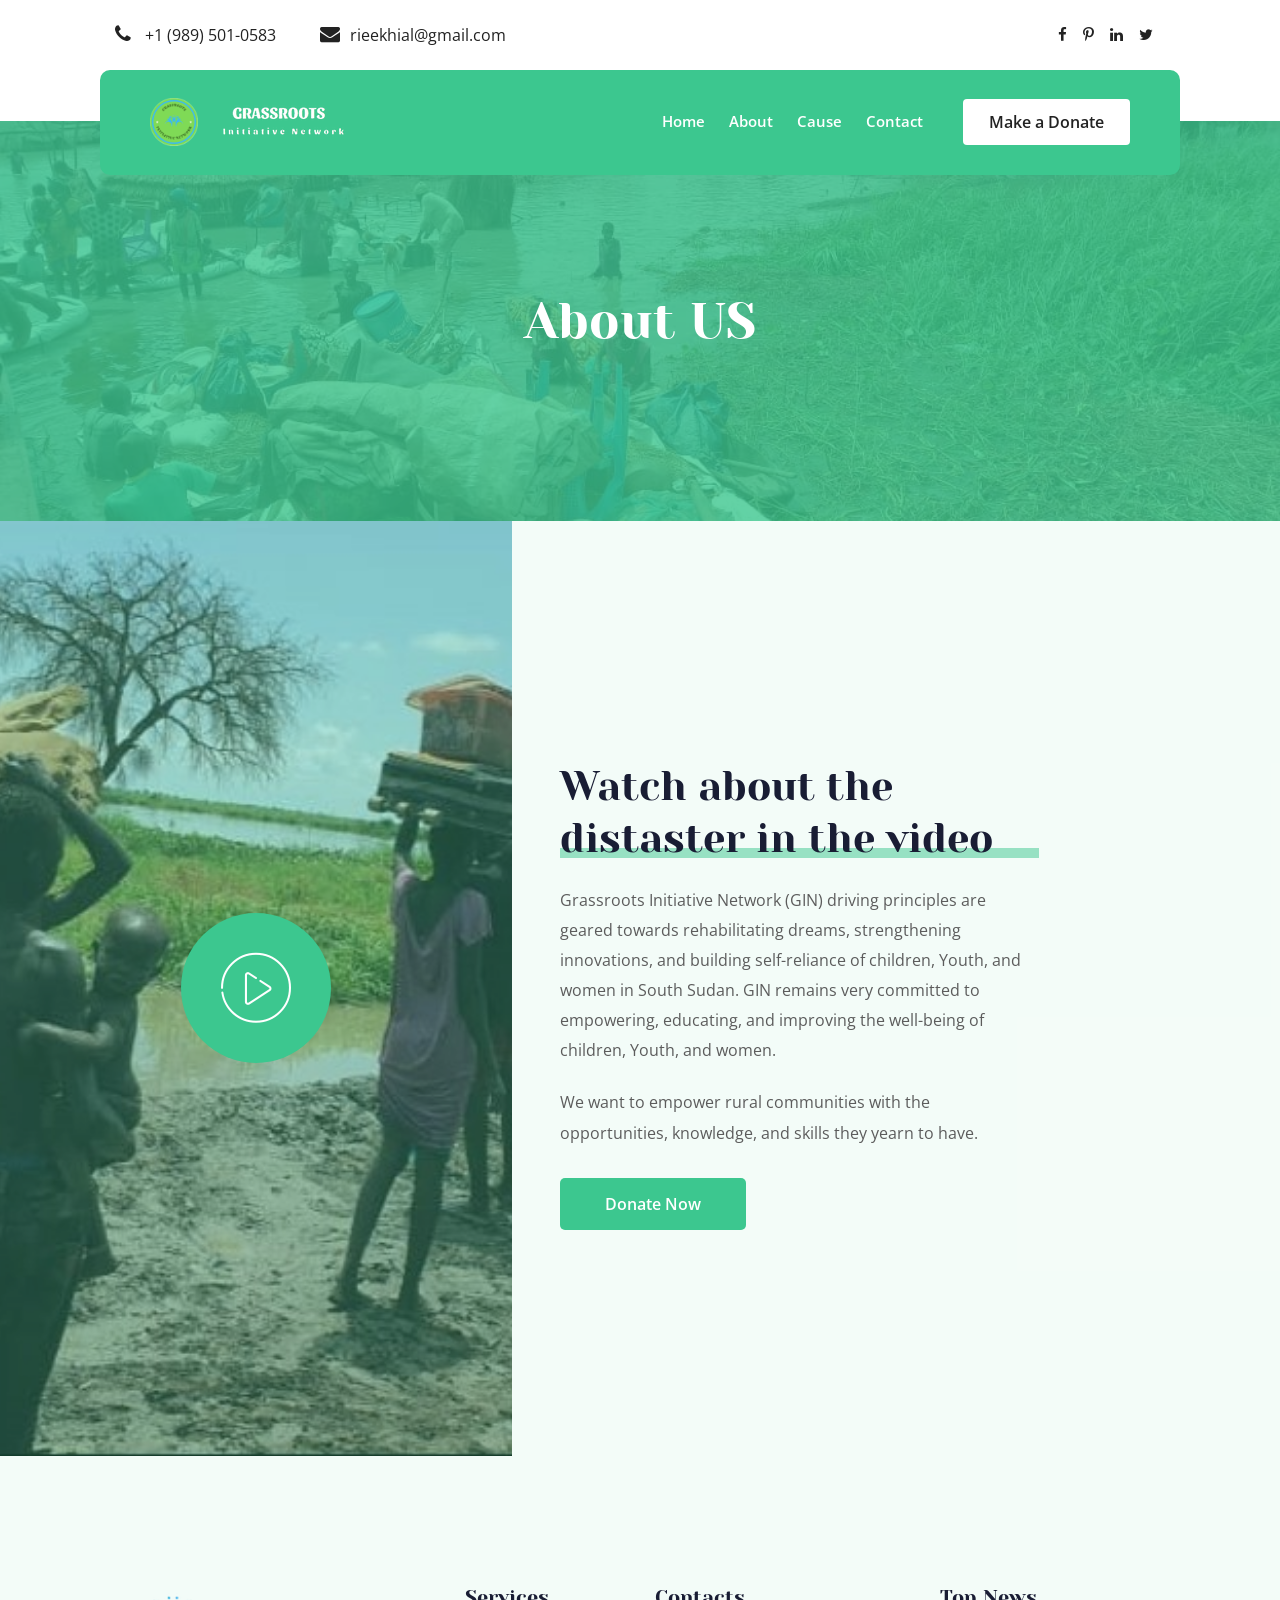
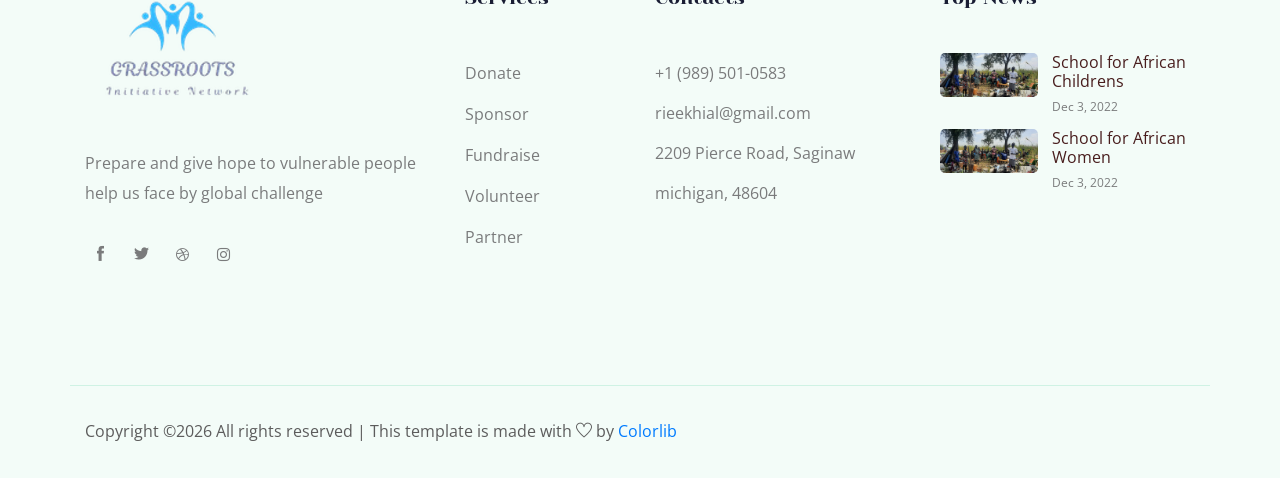
<file: About.html>
<!doctype html>
<html class="no-js" lang="zxx">
<head>
    <meta charset="utf-8">
    <meta http-equiv="x-ua-compatible" content="ie=edge">
    <title>Grassroots Initiative Network</title>
    <meta name="description" content="">
    <meta name="viewport" content="width=device-width, initial-scale=1">
    <!-- <link rel="manifest" href="site.webmanifest"> -->
    <link rel="shortcut icon" type="image/x-icon" href="img/grassroot_favicon.png">
    <!-- Place favicon.ico in the root directory -->
    <!-- CSS here -->
    <link rel="stylesheet" href="css/bootstrap.min.css">
    <link rel="stylesheet" href="css/owl.carousel.min.css">
    <link rel="stylesheet" href="css/magnific-popup.css">
    <link rel="stylesheet" href="css/font-awesome.min.css">
    <link rel="stylesheet" href="css/themify-icons.css">
    <link rel="stylesheet" href="css/nice-select.css">
    <link rel="stylesheet" href="css/flaticon.css">
    <link rel="stylesheet" href="css/gijgo.css">
    <link rel="stylesheet" href="css/animate.css">
    <link rel="stylesheet" href="css/slicknav.css">
    <link rel="stylesheet" href="css/style.css">
    <!-- <link rel="stylesheet" href="css/responsive.css"> -->
</head>

<body>
    <!--[if lte IE 9]>
            <p class="browserupgrade">You are using an <strong>outdated</strong> browser. Please <a href="https://browsehappy.com/">upgrade your browser</a> to improve your experience and security.</p>
        <![endif]-->
    <!-- header-start -->
    <header>
        <div class="header-area ">
            <div class="header-top_area">
                <div class="container-fluid">
                    <div class="row">
                        <div class="col-xl-6 col-md-12 col-lg-8">
                            <div class="short_contact_list">
                                <ul>
                                    <li><a href="#"> <i class="fa fa-phone"></i> +1 (989) 501-0583</a></li>
                                    <li><a href="#"> <i class="fa fa-envelope"></i>rieekhial@gmail.com</a></li>
                                </ul>
                            </div>
                        </div>
                        <div class="col-xl-6 col-md-6 col-lg-4">
                            <div class="social_media_links d-none d-lg-block">
                                <a href="#">
                                    <i class="fa fa-facebook"></i>
                                </a>
                                <a href="#">
                                    <i class="fa fa-pinterest-p"></i>
                                </a>
                                <a href="#">
                                    <i class="fa fa-linkedin"></i>
                                </a>
                                <a href="#">
                                    <i class="fa fa-twitter"></i>
                                </a>
                            </div>
                        </div>
                    </div>
                </div>
            </div>
            <div id="sticky-header" class="main-header-area">
                <div class="container-fluid">
                    <div class="row align-items-center">
                        <div class="col-xl-3 col-lg-3">
                            <div class="logo">
                                <a href="index.html">
                                    <img src="img/favicon.ico" alt="logo">
                                </a>
                                <a href="index.html">
                                    <img src="img/header_letters.png" alt="logo">
                                </a>
                            </div>
                        </div>
                        <div class="col-xl-9 col-lg-9">
                            <div class="main-menu">
                                <nav>
                                    <ul id="navigation">
                                        <li><a href="index.html">home</a></li>
                                        <li><a href="About.html">About</a></li>
                                        <li><a href="Cause.html">Cause</a></li>
<!-- 
                                        <li><a href="#">blog <i class="ti-angle-down"></i></a>
                                            <ul class="submenu">
                                                <li><a href="blog.html">blog</a></li>
                                                <li><a href="single-blog.html">single-blog</a></li>
                                            </ul>
                                        </li>
                                        <li><a href="#">pages <i class="ti-angle-down"></i></a>
                                            <ul class="submenu">
                                                <li><a href="elements.html">elements</a></li>
                                                <li><a href="Cause.html">Cause</a></li>
                                            </ul>
                                        </li> -->

                                        <li><a href="contact.html">Contact</a></li>
                                    </ul>
                                </nav>
                                <div class="Appointment">
                                    <div class="book_btn d-none d-lg-block">
                                        <a href="https://ko-fi.com/rinyoch">Make a Donate</a>
                                    </div>
                                </div>
                            </div>
                        </div>
                        <div class="col-12">
                            <div class="mobile_menu d-block d-lg-none"></div>
                        </div>
                    </div>
                </div>
            </div>
        </div>
    </header>
    <!-- header-end -->

    <!-- bradcam_area_start  -->
    <div class="bradcam_area breadcam_bg overlay d-flex align-items-center justify-content-center">
        <div class="container">
            <div class="row">
                <div class="col-xl-12">
                    <div class="bradcam_text text-center">
                        <h3>About US</h3>
                    </div>
                </div>
            </div>
        </div>
    </div>
    <!-- bradcam_area_end  -->


    <!-- latest_activites_area_start  -->
    <div class="latest_activites_area">
        <div class=" video_bg_1 video_activite  d-flex align-items-center justify-content-center">
            <a class="popup-video" href="https://www.youtube.com/watch?v=m8TG0dVGTGA">
                <i class="flaticon-ui"></i>
            </a>
        </div>
        <div class="container">
            <div class="row justify-content-end">
                <div class="col-lg-7">
                    <div class="activites_info">
                        <div class="section_title">
                            <h3> <span>Watch  about the distaster in the video </span><br></h3>
                        </div>
                        <p class="para_1">Grassroots Initiative Network (GIN) driving principles are geared towards rehabilitating dreams, strengthening innovations, and building self-reliance of children, Youth, and women in South Sudan. GIN remains very committed to empowering, educating, and improving the well-being of children, Youth, and women. </p class="para_1">
                        <p class="para_2">We want to empower rural communities with the opportunities, knowledge, and skills they yearn to have. </p>
                        <a href="https://ko-fi.com/rinyoch"class="boxed-btn4">Donate Now</a>
                    </div>
                </div>
            </div>
        </div>
    </div>
    <!-- latest_activites_area_end  -->



   

   <!-- footer_start  -->
   <footer class="footer">
    <div class="footer_top">
        <div class="container">
            <div class="row">
                <div class="col-xl-4 col-md-6 col-lg-4 ">
                    <div class="footer_widget">
                        <div class="footer_logo">
                            <a href="#">
                                <img src="img/favicon_logo_footer.png" alt="">
                            </a>
                        </div>
                         
                        <p class="address_text">Prepare and give hope to vulnerable people <br> help us face by global challenge
                        </p>
                        <div class="socail_links">
                            <ul>
                                <li>
                                    <a href="#">
                                        <i class="ti-facebook"></i>
                                    </a>
                                </li>
                                <li>
                                    <a href="#">
                                        <i class="ti-twitter-alt"></i>
                                    </a>
                                </li>
                                <li>
                                    <a href="#">
                                        <i class="fa fa-dribbble"></i>
                                    </a>
                                </li>
                                <li>
                                    <a href="#">
                                        <i class="fa fa-instagram"></i>
                                    </a>
                                </li>
                            </ul>
                        </div>

                    </div>
                </div>
                <div class="col-xl-2 col-md-6 col-lg-2">
                    <div class="footer_widget">
                        <h3 class="footer_title">
                            Services
                        </h3>
                        <ul class="links">
                            <li><a href="#">Donate</a></li>
                            <li><a href="#">Sponsor</a></li>
                            <li><a href="#">Fundraise</a></li>
                            <li><a href="#">Volunteer</a></li>
                            <li><a href="#">Partner</a></li>
                        </ul>
                    </div>
                </div>
                <div class="col-xl-3 col-md-6 col-lg-3">
                    <div class="footer_widget">
                        <h3 class="footer_title">
                            Contacts
                        </h3>
                        <div class="contacts">
                            <p>+1 (989) 501-0583 <br>
                                rieekhial@gmail.com <br>
                                2209 Pierce Road,
                                Saginaw michigan, 48604
                            </p>
                        </div>
                    </div>
                </div>
                <div class="col-xl-3 col-md-6 col-lg-3">
                    <div class="footer_widget">
                        <h3 class="footer_title">
                            Top News
                        </h3>
                        <ul class="news_links">
                            <li>
                                <div class="thumb">
                                    <a href="#">
                                        <img src="img/news/news_grassroors_img.jpg" alt="">
                                    </a>
                                </div>
                                <div class="info">
                                    <a href="#">
                                        <h4>School for African 
                                            Childrens</h4>
                                    </a>
                                    <span>Dec 3, 2022</span>
                                </div>
                            </li>
                            <li>
                                <div class="thumb">
                                    <a href="#">
                                        <img src="img/news/news_grassroors_img.jpg" alt="">
                                    </a>
                                </div>
                                <div class="info">
                                    <a href="#">
                                        <h4>School for African 
                                            Women</h4>
                                    </a>
                                    <span>Dec 3, 2022</span>
                                </div>
                            </li>
                        </ul>
                    </div>
                </div>
            </div>
        </div>
    </div>
    <div class="copy-right_text">
        <div class="container">
            <div class="row">
                <div class="bordered_1px "></div>
                <div class="col-xl-12">
                    <p class="copy_right text-center">
                        <p><!-- Link back to Colorlib can't be removed. Template is licensed under CC BY 3.0. -->
Copyright &copy;<script>document.write(new Date().getFullYear());</script> All rights reserved | This template is made with <i class="ti-heart" aria-hidden="true"></i> by <a href="https://colorlib.com" target="_blank">Colorlib</a>
<!-- Link back to Colorlib can't be removed. Template is licensed under CC BY 3.0. --></p>
                    </p>
                </div>
            </div>
        </div>
    </div>
</footer>
<!-- footer_end  -->

    <!-- link that opens popup -->

    <!-- JS here -->
    <script src="js/vendor/modernizr-3.5.0.min.js"></script>
    <script src="js/vendor/jquery-1.12.4.min.js"></script>
    <script src="js/popper.min.js"></script>
    <script src="js/bootstrap.min.js"></script>
    <script src="js/owl.carousel.min.js"></script>
    <script src="js/isotope.pkgd.min.js"></script>
    <script src="js/ajax-form.js"></script>
    <script src="js/waypoints.min.js"></script>
    <script src="js/jquery.counterup.min.js"></script>
    <script src="js/imagesloaded.pkgd.min.js"></script>
    <script src="js/scrollIt.js"></script>
    <script src="js/jquery.scrollUp.min.js"></script>
    <script src="js/wow.min.js"></script>
    <script src="js/nice-select.min.js"></script>
    <script src="js/jquery.slicknav.min.js"></script>
    <script src="js/jquery.magnific-popup.min.js"></script>
    <script src="js/plugins.js"></script>
    <script src="js/gijgo.min.js"></script>
    <!--contact js-->
    <script src="js/contact.js"></script>
    <script src="js/jquery.ajaxchimp.min.js"></script>
    <script src="js/jquery.form.js"></script>
    <script src="js/jquery.validate.min.js"></script>
    <script src="js/mail-script.js"></script>

    <script src="js/main.js"></script>
</body>

</html>
</file>
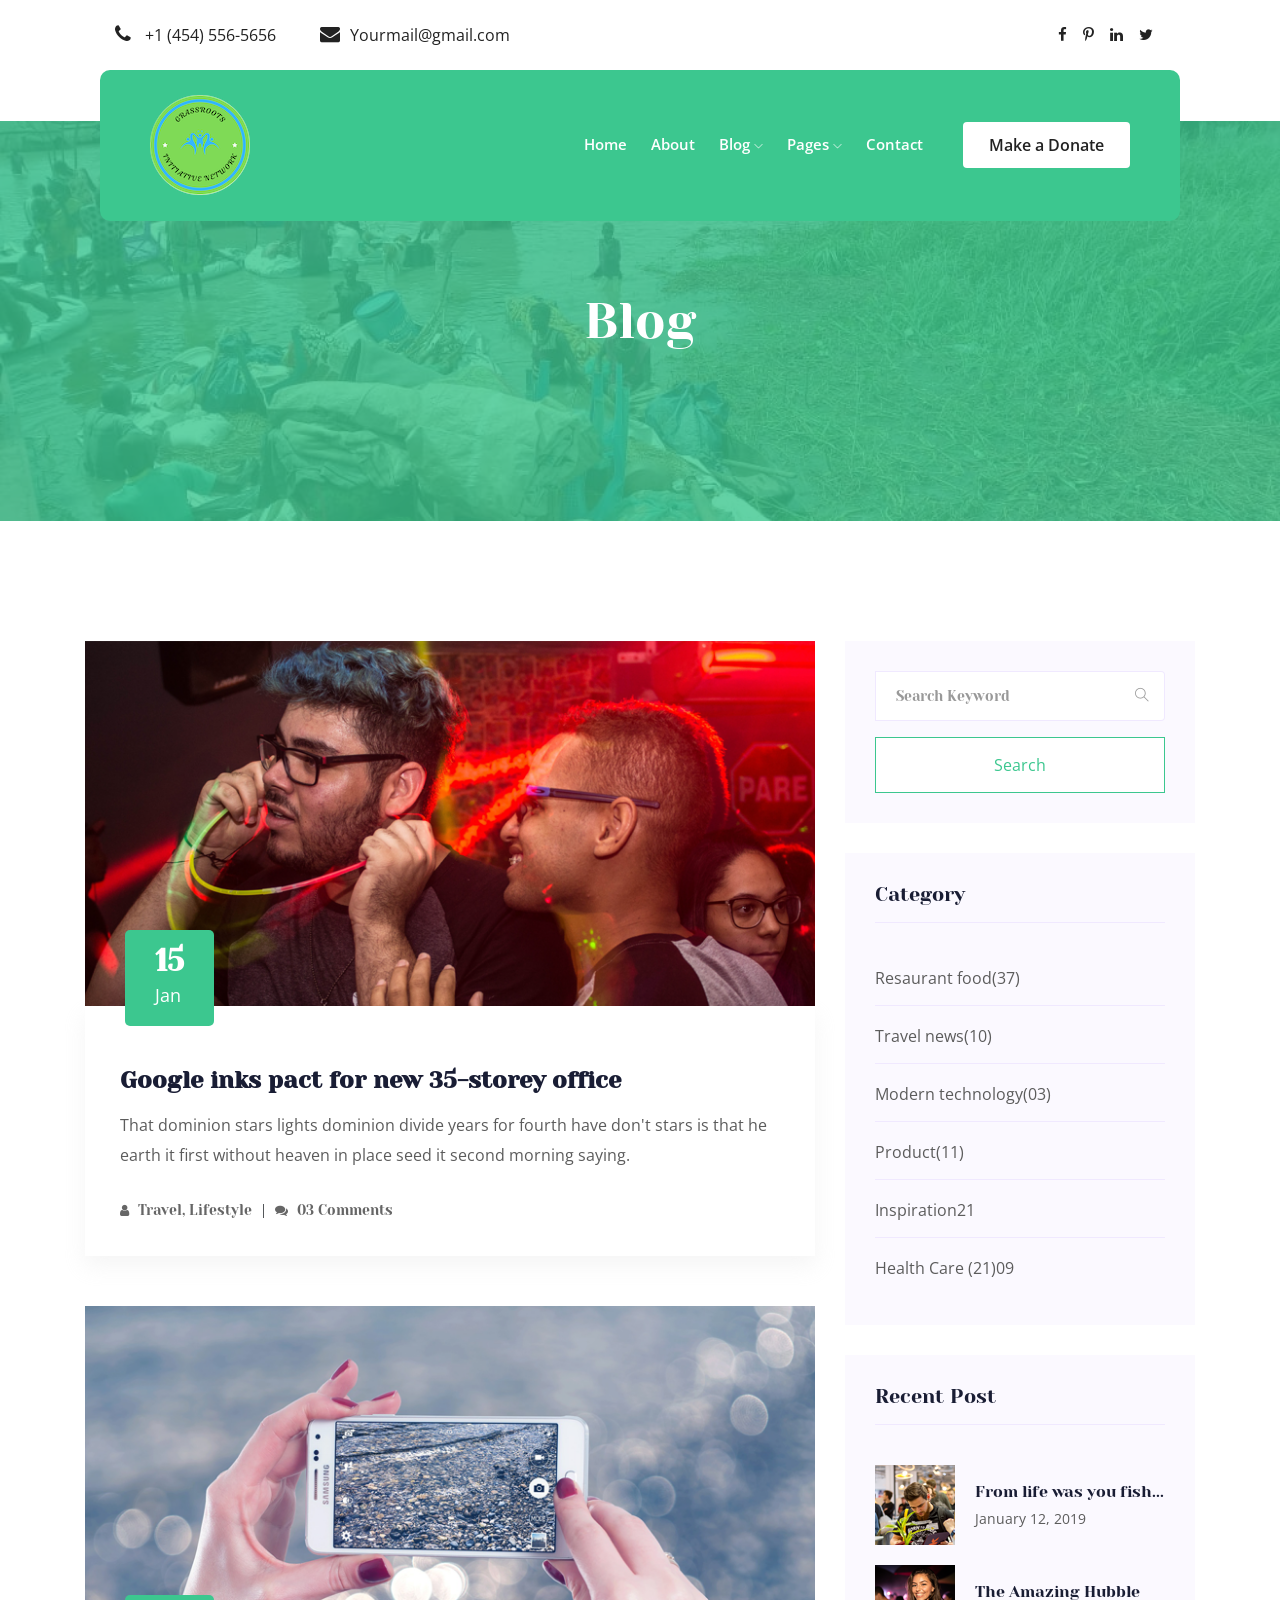
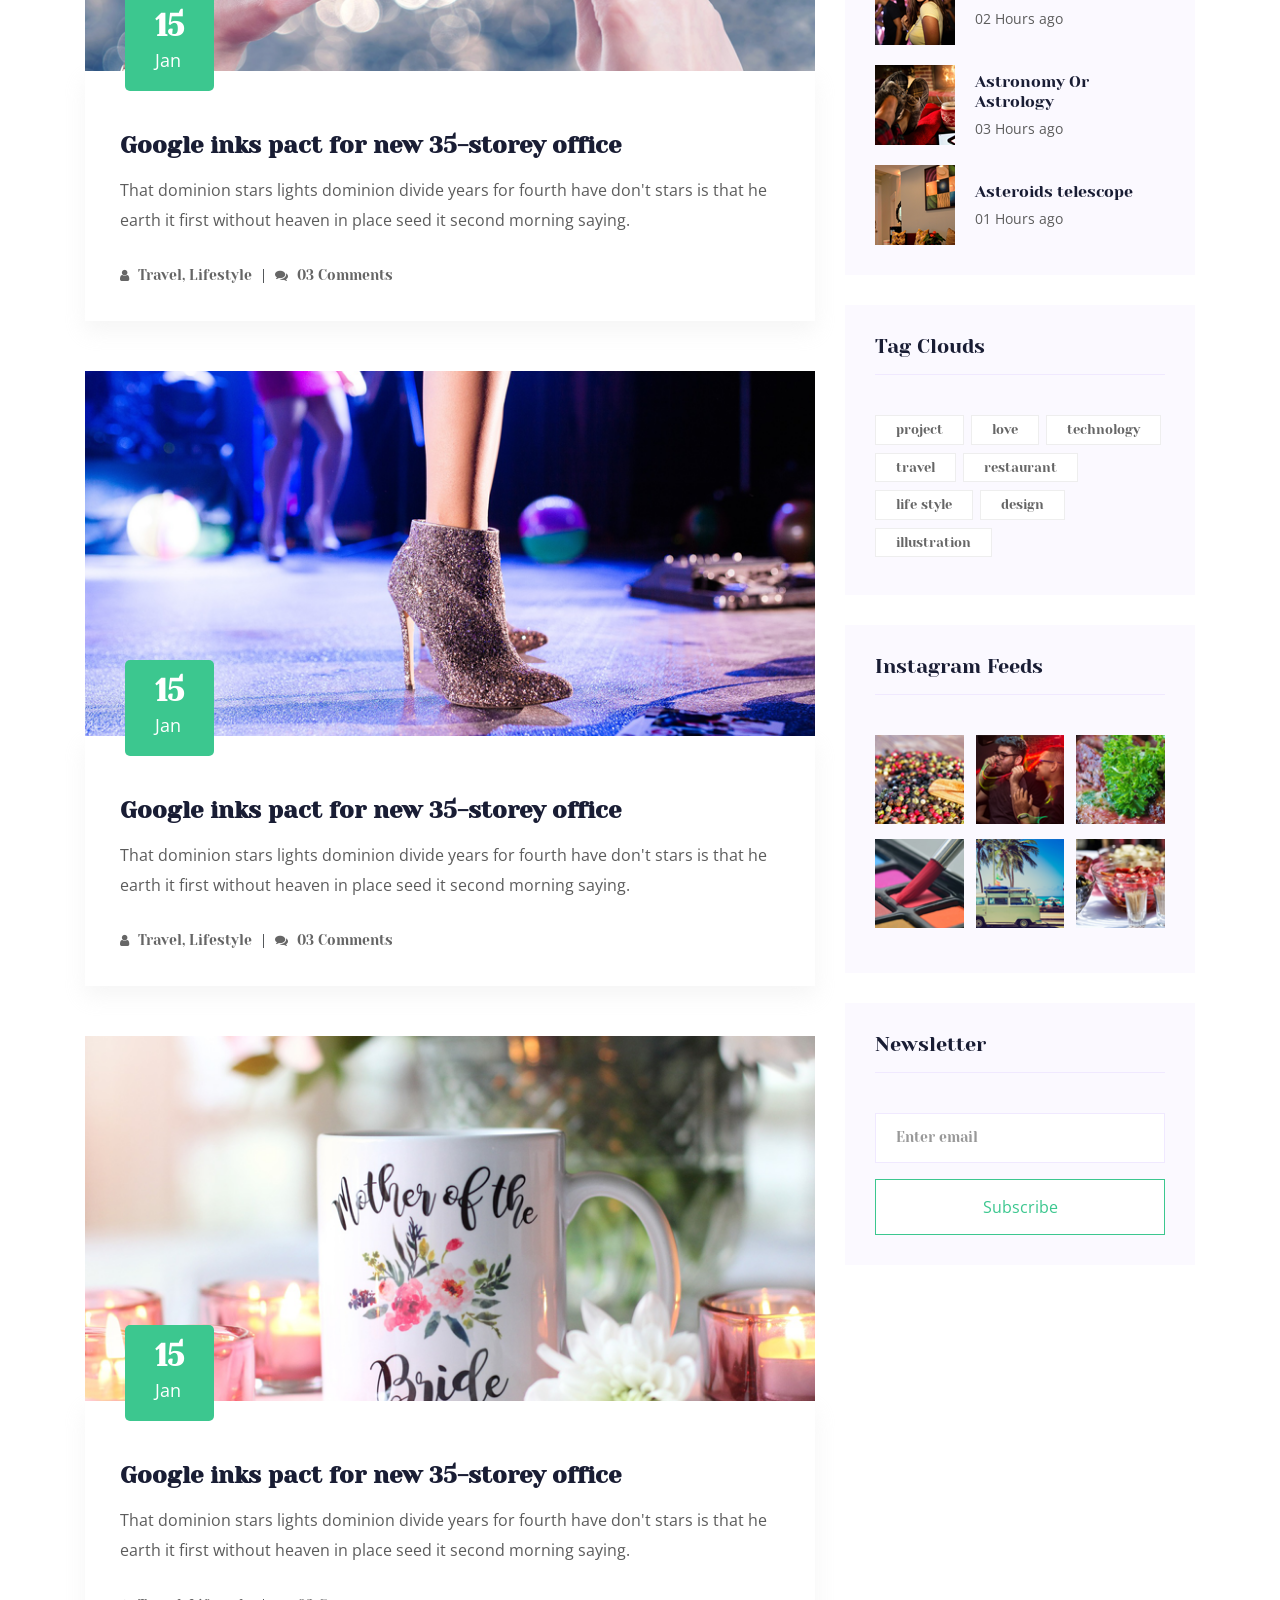
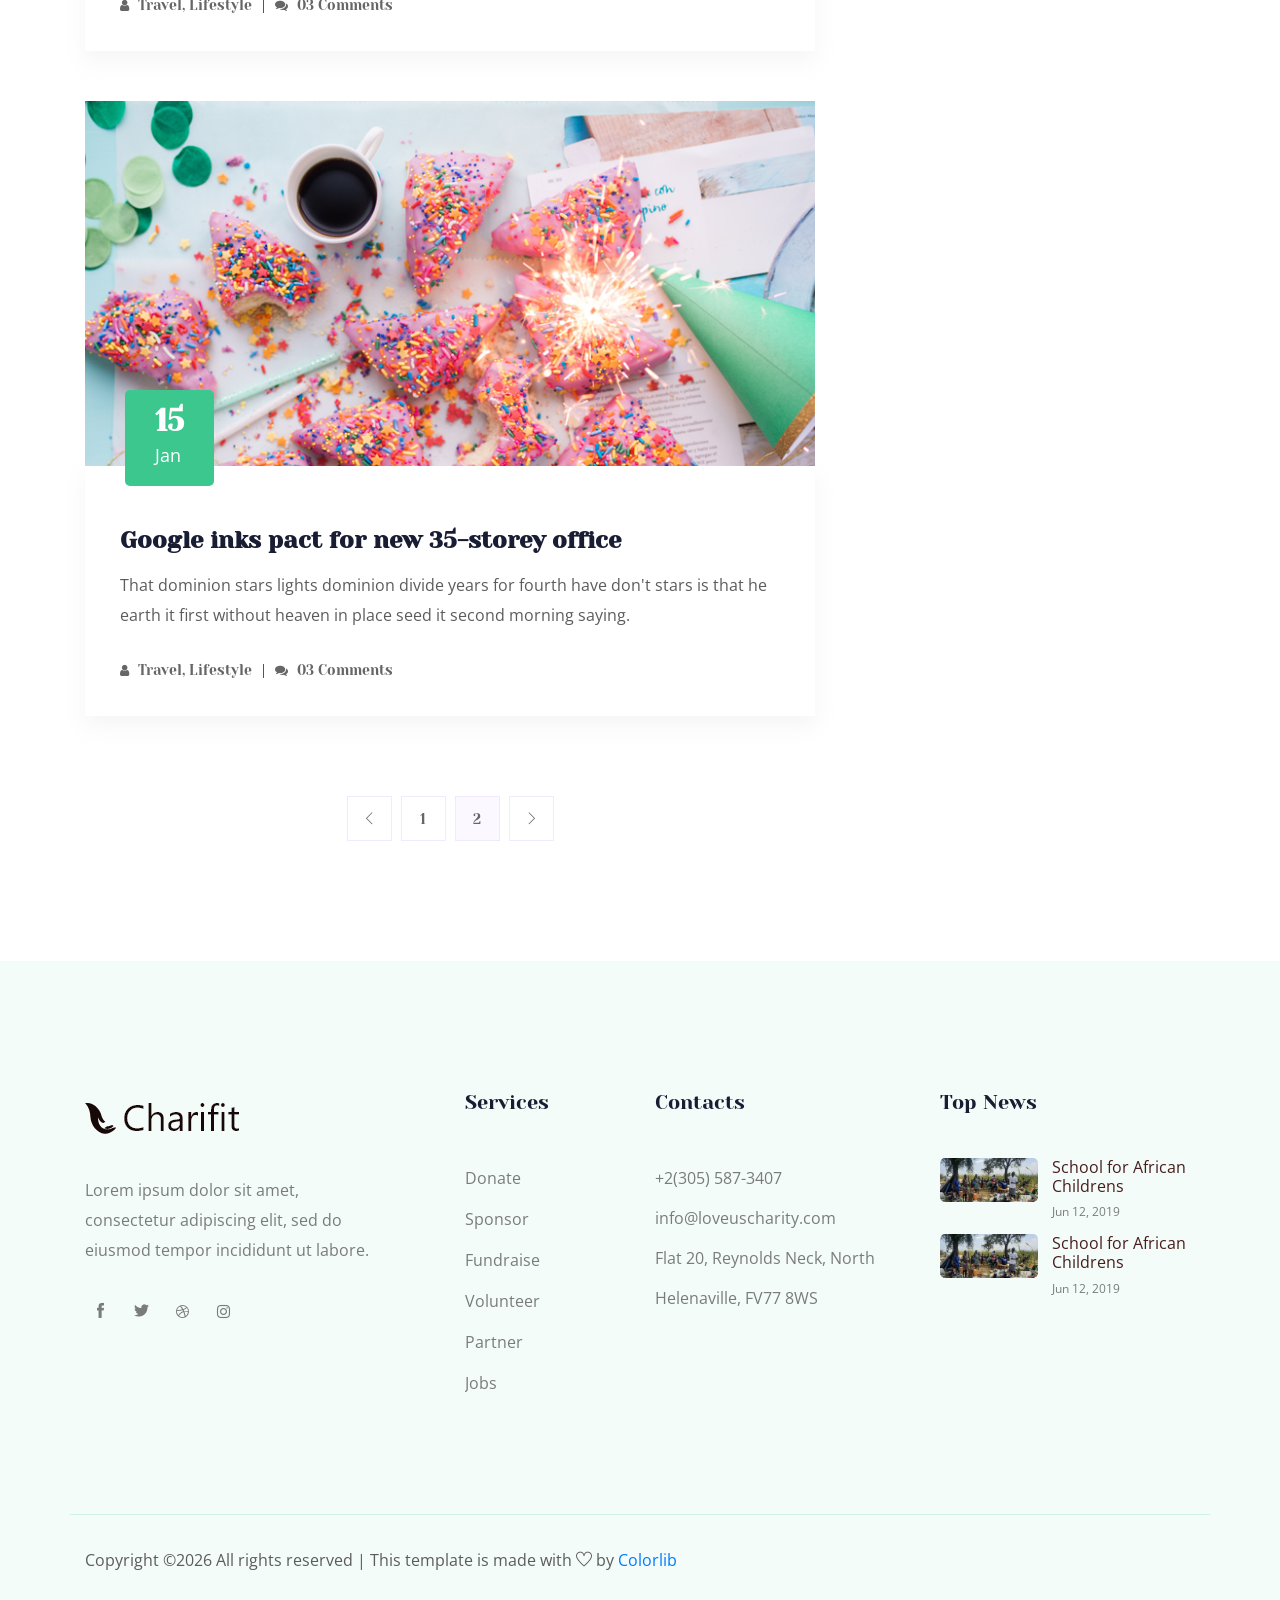
<file: blog.html>
<!doctype html>
<html class="no-js" lang="zxx">

<head>
    <meta charset="utf-8">
    <meta http-equiv="x-ua-compatible" content="ie=edge">
    <title>Charifit</title>
    <meta name="description" content="">
    <meta name="viewport" content="width=device-width, initial-scale=1">

    <!-- <link rel="manifest" href="site.webmanifest"> -->
    <link rel="shortcut icon" type="image/x-icon" href="img/favicon.png">
    <!-- Place favicon.ico in the root directory -->

    <!-- CSS here -->
    <link rel="stylesheet" href="css/bootstrap.min.css">
    <link rel="stylesheet" href="css/owl.carousel.min.css">
    <link rel="stylesheet" href="css/magnific-popup.css">
    <link rel="stylesheet" href="css/font-awesome.min.css">
    <link rel="stylesheet" href="css/themify-icons.css">
    <link rel="stylesheet" href="css/nice-select.css">
    <link rel="stylesheet" href="css/flaticon.css">
    <link rel="stylesheet" href="css/gijgo.css">
    <link rel="stylesheet" href="css/animate.css">
    <link rel="stylesheet" href="css/slicknav.css">
    <link rel="stylesheet" href="css/style.css">
    <!-- <link rel="stylesheet" href="css/responsive.css"> -->
</head>

<body>
    <!--[if lte IE 9]>
            <p class="browserupgrade">You are using an <strong>outdated</strong> browser. Please <a href="https://browsehappy.com/">upgrade your browser</a> to improve your experience and security.</p>
        <![endif]-->

    <!-- header-start -->
    <header>
        <div class="header-area ">
            <div class="header-top_area">
                <div class="container-fluid">
                    <div class="row">
                        <div class="col-xl-6 col-md-12 col-lg-8">
                            <div class="short_contact_list">
                                <ul>
                                    <li><a href="#"> <i class="fa fa-phone"></i> +1 (454) 556-5656</a></li>
                                    <li><a href="#"> <i class="fa fa-envelope"></i>Yourmail@gmail.com</a></li>
                                </ul>
                            </div>
                        </div>
                        <div class="col-xl-6 col-md-6 col-lg-4">
                            <div class="social_media_links d-none d-lg-block">
                                <a href="#">
                                    <i class="fa fa-facebook"></i>
                                </a>
                                <a href="#">
                                    <i class="fa fa-pinterest-p"></i>
                                </a>
                                <a href="#">
                                    <i class="fa fa-linkedin"></i>
                                </a>
                                <a href="#">
                                    <i class="fa fa-twitter"></i>
                                </a>
                            </div>
                        </div>
                    </div>
                </div>
            </div>
            <div id="sticky-header" class="main-header-area">
                <div class="container-fluid">
                    <div class="row align-items-center">
                        <div class="col-xl-3 col-lg-3">
                            <div class="logo">
                                <a href="index.html">
                                    <img src="img/logo.png" alt="">
                                </a>
                            </div>
                        </div>
                        <div class="col-xl-9 col-lg-9">
                            <div class="main-menu">
                                <nav>
                                    <ul id="navigation">
                                        <li><a href="index.html">home</a></li>
                                        <li><a href="About.html">About</a></li>
                                        <li><a href="#">blog <i class="ti-angle-down"></i></a>
                                            <ul class="submenu">
                                                <li><a href="blog.html">blog</a></li>
                                                <li><a href="single-blog.html">single-blog</a></li>
                                            </ul>
                                        </li>
                                        <li><a href="#">pages <i class="ti-angle-down"></i></a>
                                            <ul class="submenu">
                                                <li><a href="elements.html">elements</a></li>
                                                <li><a href="Cause.html">Cause</a></li>
                                            </ul>
                                        </li>
                                        <li><a href="contact.html">Contact</a></li>
                                    </ul>
                                </nav>
                                <div class="Appointment">
                                    <div class="book_btn d-none d-lg-block">
                                        <a href="https://ko-fi.com/rinyoch">Make a Donate</a>
                                    </div>
                                </div>
                            </div>
                        </div>
                        <div class="col-12">
                            <div class="mobile_menu d-block d-lg-none"></div>
                        </div>
                    </div>
                </div>
            </div>
        </div>
    </header>
    <!-- header-end -->

    <!-- bradcam_area_start  -->
    <div class="bradcam_area breadcam_bg overlay d-flex align-items-center justify-content-center">
        <div class="container">
            <div class="row">
                <div class="col-xl-12">
                    <div class="bradcam_text text-center">
                        <h3>Blog</h3>
                    </div>
                </div>
            </div>
        </div>
    </div>
    <!-- bradcam_area_end  -->


    <!--================Blog Area =================-->
    <section class="blog_area section-padding">
        <div class="container">
            <div class="row">
                <div class="col-lg-8 mb-5 mb-lg-0">
                    <div class="blog_left_sidebar">
                        <article class="blog_item">
                            <div class="blog_item_img">
                                <img class="card-img rounded-0" src="img/blog/single_blog_1.png" alt="">
                                <a href="#" class="blog_item_date">
                                    <h3>15</h3>
                                    <p>Jan</p>
                                </a>
                            </div>

                            <div class="blog_details">
                                <a class="d-inline-block" href="single-blog.html">
                                    <h2>Google inks pact for new 35-storey office</h2>
                                </a>
                                <p>That dominion stars lights dominion divide years for fourth have don't stars is that
                                    he earth it first without heaven in place seed it second morning saying.</p>
                                <ul class="blog-info-link">
                                    <li><a href="#"><i class="fa fa-user"></i> Travel, Lifestyle</a></li>
                                    <li><a href="#"><i class="fa fa-comments"></i> 03 Comments</a></li>
                                </ul>
                            </div>
                        </article>

                        <article class="blog_item">
                            <div class="blog_item_img">
                                <img class="card-img rounded-0" src="img/blog/single_blog_2.png" alt="">
                                <a href="#" class="blog_item_date">
                                    <h3>15</h3>
                                    <p>Jan</p>
                                </a>
                            </div>

                            <div class="blog_details">
                                <a class="d-inline-block" href="single-blog.html">
                                    <h2>Google inks pact for new 35-storey office</h2>
                                </a>
                                <p>That dominion stars lights dominion divide years for fourth have don't stars is that
                                    he earth it first without heaven in place seed it second morning saying.</p>
                                <ul class="blog-info-link">
                                    <li><a href="#"><i class="fa fa-user"></i> Travel, Lifestyle</a></li>
                                    <li><a href="#"><i class="fa fa-comments"></i> 03 Comments</a></li>
                                </ul>
                            </div>
                        </article>

                        <article class="blog_item">
                            <div class="blog_item_img">
                                <img class="card-img rounded-0" src="img/blog/single_blog_3.png" alt="">
                                <a href="#" class="blog_item_date">
                                    <h3>15</h3>
                                    <p>Jan</p>
                                </a>
                            </div>

                            <div class="blog_details">
                                <a class="d-inline-block" href="single-blog.html">
                                    <h2>Google inks pact for new 35-storey office</h2>
                                </a>
                                <p>That dominion stars lights dominion divide years for fourth have don't stars is that
                                    he earth it first without heaven in place seed it second morning saying.</p>
                                <ul class="blog-info-link">
                                    <li><a href="#"><i class="fa fa-user"></i> Travel, Lifestyle</a></li>
                                    <li><a href="#"><i class="fa fa-comments"></i> 03 Comments</a></li>
                                </ul>
                            </div>
                        </article>

                        <article class="blog_item">
                            <div class="blog_item_img">
                                <img class="card-img rounded-0" src="img/blog/single_blog_4.png" alt="">
                                <a href="#" class="blog_item_date">
                                    <h3>15</h3>
                                    <p>Jan</p>
                                </a>
                            </div>

                            <div class="blog_details">
                                <a class="d-inline-block" href="single-blog.html">
                                    <h2>Google inks pact for new 35-storey office</h2>
                                </a>
                                <p>That dominion stars lights dominion divide years for fourth have don't stars is that
                                    he earth it first without heaven in place seed it second morning saying.</p>
                                <ul class="blog-info-link">
                                    <li><a href="#"><i class="fa fa-user"></i> Travel, Lifestyle</a></li>
                                    <li><a href="#"><i class="fa fa-comments"></i> 03 Comments</a></li>
                                </ul>
                            </div>
                        </article>

                        <article class="blog_item">
                            <div class="blog_item_img">
                                <img class="card-img rounded-0" src="img/blog/single_blog_5.png" alt="">
                                <a href="#" class="blog_item_date">
                                    <h3>15</h3>
                                    <p>Jan</p>
                                </a>
                            </div>

                            <div class="blog_details">
                                <a class="d-inline-block" href="single-blog.html">
                                    <h2>Google inks pact for new 35-storey office</h2>
                                </a>
                                <p>That dominion stars lights dominion divide years for fourth have don't stars is that
                                    he earth it first without heaven in place seed it second morning saying.</p>
                                <ul class="blog-info-link">
                                    <li><a href="#"><i class="fa fa-user"></i> Travel, Lifestyle</a></li>
                                    <li><a href="#"><i class="fa fa-comments"></i> 03 Comments</a></li>
                                </ul>
                            </div>
                        </article>

                        <nav class="blog-pagination justify-content-center d-flex">
                            <ul class="pagination">
                                <li class="page-item">
                                    <a href="#" class="page-link" aria-label="Previous">
                                        <i class="ti-angle-left"></i>
                                    </a>
                                </li>
                                <li class="page-item">
                                    <a href="#" class="page-link">1</a>
                                </li>
                                <li class="page-item active">
                                    <a href="#" class="page-link">2</a>
                                </li>
                                <li class="page-item">
                                    <a href="#" class="page-link" aria-label="Next">
                                        <i class="ti-angle-right"></i>
                                    </a>
                                </li>
                            </ul>
                        </nav>
                    </div>
                </div>
                <div class="col-lg-4">
                    <div class="blog_right_sidebar">
                        <aside class="single_sidebar_widget search_widget">
                            <form action="#">
                                <div class="form-group">
                                    <div class="input-group mb-3">
                                        <input type="text" class="form-control" placeholder='Search Keyword'
                                            onfocus="this.placeholder = ''"
                                            onblur="this.placeholder = 'Search Keyword'">
                                        <div class="input-group-append">
                                            <button class="btn" type="button"><i class="ti-search"></i></button>
                                        </div>
                                    </div>
                                </div>
                                <button class="button rounded-0 primary-bg text-white w-100 btn_1 boxed-btn"
                                    type="submit">Search</button>
                            </form>
                        </aside>

                        <aside class="single_sidebar_widget post_category_widget">
                            <h4 class="widget_title">Category</h4>
                            <ul class="list cat-list">
                                <li>
                                    <a href="#" class="d-flex">
                                        <p>Resaurant food</p>
                                        <p>(37)</p>
                                    </a>
                                </li>
                                <li>
                                    <a href="#" class="d-flex">
                                        <p>Travel news</p>
                                        <p>(10)</p>
                                    </a>
                                </li>
                                <li>
                                    <a href="#" class="d-flex">
                                        <p>Modern technology</p>
                                        <p>(03)</p>
                                    </a>
                                </li>
                                <li>
                                    <a href="#" class="d-flex">
                                        <p>Product</p>
                                        <p>(11)</p>
                                    </a>
                                </li>
                                <li>
                                    <a href="#" class="d-flex">
                                        <p>Inspiration</p>
                                        <p>21</p>
                                    </a>
                                </li>
                                <li>
                                    <a href="#" class="d-flex">
                                        <p>Health Care (21)</p>
                                        <p>09</p>
                                    </a>
                                </li>
                            </ul>
                        </aside>

                        <aside class="single_sidebar_widget popular_post_widget">
                            <h3 class="widget_title">Recent Post</h3>
                            <div class="media post_item">
                                <img src="img/post/post_1.png" alt="post">
                                <div class="media-body">
                                    <a href="single-blog.html">
                                        <h3>From life was you fish...</h3>
                                    </a>
                                    <p>January 12, 2019</p>
                                </div>
                            </div>
                            <div class="media post_item">
                                <img src="img/post/post_2.png" alt="post">
                                <div class="media-body">
                                    <a href="single-blog.html">
                                        <h3>The Amazing Hubble</h3>
                                    </a>
                                    <p>02 Hours ago</p>
                                </div>
                            </div>
                            <div class="media post_item">
                                <img src="img/post/post_3.png" alt="post">
                                <div class="media-body">
                                    <a href="single-blog.html">
                                        <h3>Astronomy Or Astrology</h3>
                                    </a>
                                    <p>03 Hours ago</p>
                                </div>
                            </div>
                            <div class="media post_item">
                                <img src="img/post/post_4.png" alt="post">
                                <div class="media-body">
                                    <a href="single-blog.html">
                                        <h3>Asteroids telescope</h3>
                                    </a>
                                    <p>01 Hours ago</p>
                                </div>
                            </div>
                        </aside>
                        <aside class="single_sidebar_widget tag_cloud_widget">
                            <h4 class="widget_title">Tag Clouds</h4>
                            <ul class="list">
                                <li>
                                    <a href="#">project</a>
                                </li>
                                <li>
                                    <a href="#">love</a>
                                </li>
                                <li>
                                    <a href="#">technology</a>
                                </li>
                                <li>
                                    <a href="#">travel</a>
                                </li>
                                <li>
                                    <a href="#">restaurant</a>
                                </li>
                                <li>
                                    <a href="#">life style</a>
                                </li>
                                <li>
                                    <a href="#">design</a>
                                </li>
                                <li>
                                    <a href="#">illustration</a>
                                </li>
                            </ul>
                        </aside>


                        <aside class="single_sidebar_widget instagram_feeds">
                            <h4 class="widget_title">Instagram Feeds</h4>
                            <ul class="instagram_row flex-wrap">
                                <li>
                                    <a href="#">
                                        <img class="img-fluid" src="img/post/post_5.png" alt="">
                                    </a>
                                </li>
                                <li>
                                    <a href="#">
                                        <img class="img-fluid" src="img/post/post_6.png" alt="">
                                    </a>
                                </li>
                                <li>
                                    <a href="#">
                                        <img class="img-fluid" src="img/post/post_7.png" alt="">
                                    </a>
                                </li>
                                <li>
                                    <a href="#">
                                        <img class="img-fluid" src="img/post/post_8.png" alt="">
                                    </a>
                                </li>
                                <li>
                                    <a href="#">
                                        <img class="img-fluid" src="img/post/post_9.png" alt="">
                                    </a>
                                </li>
                                <li>
                                    <a href="#">
                                        <img class="img-fluid" src="img/post/post_10.png" alt="">
                                    </a>
                                </li>
                            </ul>
                        </aside>


                        <aside class="single_sidebar_widget newsletter_widget">
                            <h4 class="widget_title">Newsletter</h4>

                            <form action="#">
                                <div class="form-group">
                                    <input type="email" class="form-control" onfocus="this.placeholder = ''"
                                        onblur="this.placeholder = 'Enter email'" placeholder='Enter email' required>
                                </div>
                                <button class="button rounded-0 primary-bg text-white w-100 btn_1 boxed-btn"
                                    type="submit">Subscribe</button>
                            </form>
                        </aside>
                    </div>
                </div>
            </div>
        </div>
    </section>
    <!--================Blog Area =================-->

    <!-- footer_start  -->
    <footer class="footer">
        <div class="footer_top">
            <div class="container">
                <div class="row">
                    <div class="col-xl-4 col-md-6 col-lg-4 ">
                        <div class="footer_widget">
                            <div class="footer_logo">
                                <a href="#">
                                    <img src="img/footer_logo.png" alt="">
                                </a>
                            </div>
                            <p class="address_text">Lorem ipsum dolor sit amet, <br> consectetur adipiscing elit, sed do <br> eiusmod tempor incididunt ut labore.
                            </p>
                            <div class="socail_links">
                                <ul>
                                    <li>
                                        <a href="#">
                                            <i class="ti-facebook"></i>
                                        </a>
                                    </li>
                                    <li>
                                        <a href="#">
                                            <i class="ti-twitter-alt"></i>
                                        </a>
                                    </li>
                                    <li>
                                        <a href="#">
                                            <i class="fa fa-dribbble"></i>
                                        </a>
                                    </li>
                                    <li>
                                        <a href="#">
                                            <i class="fa fa-instagram"></i>
                                        </a>
                                    </li>
                                </ul>
                            </div>

                        </div>
                    </div>
                    <div class="col-xl-2 col-md-6 col-lg-2">
                        <div class="footer_widget">
                            <h3 class="footer_title">
                                Services
                            </h3>
                            <ul class="links">
                                <li><a href="#">Donate</a></li>
                                <li><a href="#">Sponsor</a></li>
                                <li><a href="#">Fundraise</a></li>
                                <li><a href="#">Volunteer</a></li>
                                <li><a href="#">Partner</a></li>
                                <li><a href="#">Jobs</a></li>
                            </ul>
                        </div>
                    </div>
                    <div class="col-xl-3 col-md-6 col-lg-3">
                        <div class="footer_widget">
                            <h3 class="footer_title">
                                Contacts
                            </h3>
                            <div class="contacts">
                                <p>+2(305) 587-3407 <br>
                                    info@loveuscharity.com <br>
                                    Flat 20, Reynolds Neck, North
                                    Helenaville, FV77 8WS
                                </p>
                            </div>
                        </div>
                    </div>
                    <div class="col-xl-3 col-md-6 col-lg-3">
                        <div class="footer_widget">
                            <h3 class="footer_title">
                                Top News
                            </h3>
                            <ul class="news_links">
                                <li>
                                    <div class="thumb">
                                        <a href="#">
                                            <img src="img/news/news_grassroors_img.jpg" alt="">
                                        </a>
                                    </div>
                                    <div class="info">
                                        <a href="#">
                                            <h4>School for African 
                                                Childrens</h4>
                                        </a>
                                        <span>Jun 12, 2019</span>
                                    </div>
                                </li>
                                <li>
                                    <div class="thumb">
                                        <a href="#">
                                            <img src="img/news/news_grassroors_img.jpg" alt="">
                                        </a>
                                    </div>
                                    <div class="info">
                                        <a href="#">
                                            <h4>School for African 
                                                Childrens</h4>
                                        </a>
                                        <span>Jun 12, 2019</span>
                                    </div>
                                </li>
                            </ul>
                        </div>
                    </div>
                </div>
            </div>
        </div>
        <div class="copy-right_text">
            <div class="container">
                <div class="row">
                    <div class="bordered_1px "></div>
                    <div class="col-xl-12">
                        <p class="copy_right text-center">
                            <p><!-- Link back to Colorlib can't be removed. Template is licensed under CC BY 3.0. -->
  Copyright &copy;<script>document.write(new Date().getFullYear());</script> All rights reserved | This template is made with <i class="ti-heart" aria-hidden="true"></i> by <a href="https://colorlib.com" target="_blank">Colorlib</a>
  <!-- Link back to Colorlib can't be removed. Template is licensed under CC BY 3.0. --></p>
                        </p>
                    </div>
                </div>
            </div>
        </div>
    </footer>
    <!-- footer_end  -->

    <!-- JS here -->
    <script src="js/vendor/modernizr-3.5.0.min.js"></script>
    <script src="js/vendor/jquery-1.12.4.min.js"></script>
    <script src="js/popper.min.js"></script>
    <script src="js/bootstrap.min.js"></script>
    <script src="js/owl.carousel.min.js"></script>
    <script src="js/isotope.pkgd.min.js"></script>
    <script src="js/ajax-form.js"></script>
    <script src="js/waypoints.min.js"></script>
    <script src="js/jquery.counterup.min.js"></script>
    <script src="js/imagesloaded.pkgd.min.js"></script>
    <script src="js/scrollIt.js"></script>
    <script src="js/jquery.scrollUp.min.js"></script>
    <script src="js/wow.min.js"></script>
    <script src="js/nice-select.min.js"></script>
    <script src="js/jquery.slicknav.min.js"></script>
    <script src="js/jquery.magnific-popup.min.js"></script>
    <script src="js/plugins.js"></script>
    <script src="js/gijgo.min.js"></script>

    <!--contact js-->
    <script src="js/contact.js"></script>
    <script src="js/jquery.ajaxchimp.min.js"></script>
    <script src="js/jquery.form.js"></script>
    <script src="js/jquery.validate.min.js"></script>
    <script src="js/mail-script.js"></script>

    <script src="js/main.js"></script>
    <script>
        $('.datepicker').datepicker({
            iconsLibrary: 'fontawesome',
            icons: {
                rightIcon: '<span class="fa fa-calendar"></span>'
            }
        });

        $('.timepicker').timepicker({
            iconsLibrary: 'fontawesome',
            icons: {
                rightIcon: '<span class="fa fa-clock-o"></span>'
            }
        });
    $(document).ready(function() {
    $('.js-example-basic-multiple').select2();
});
    </script>
</body>
</html>
</file>
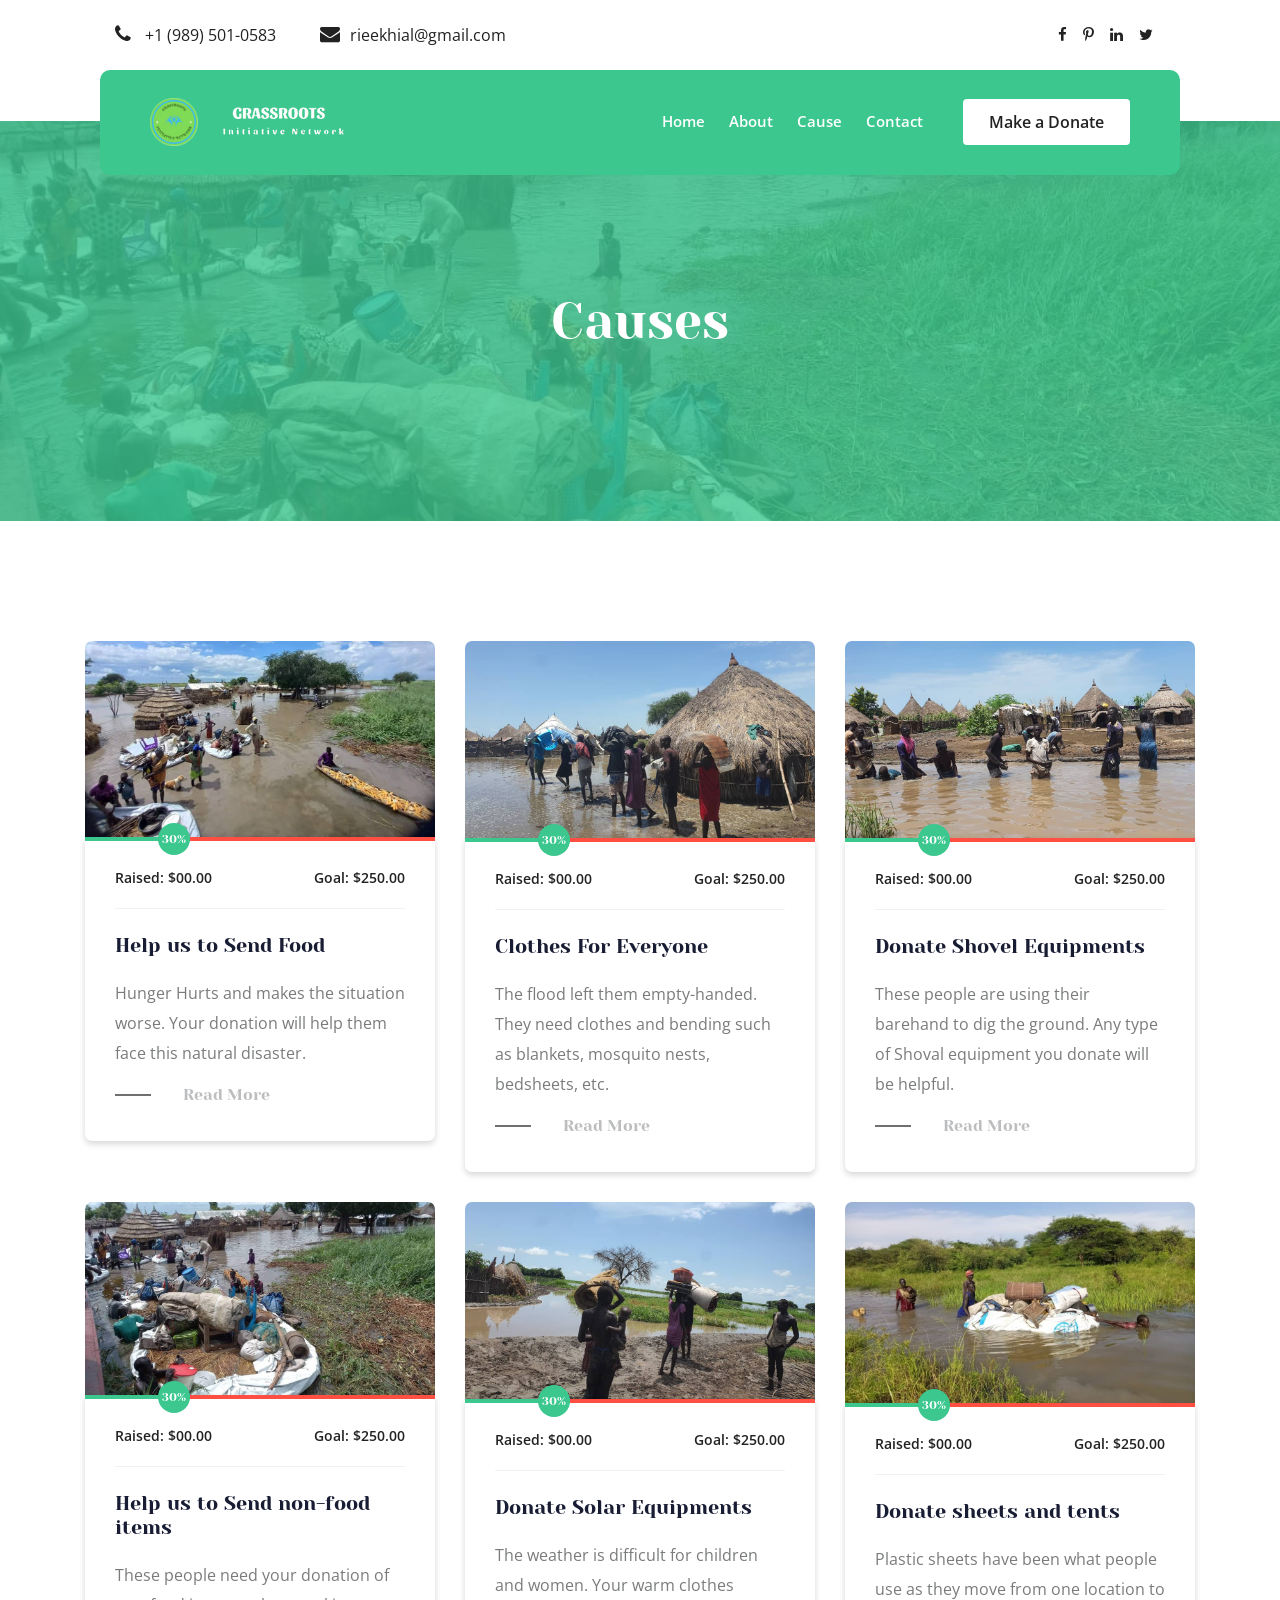
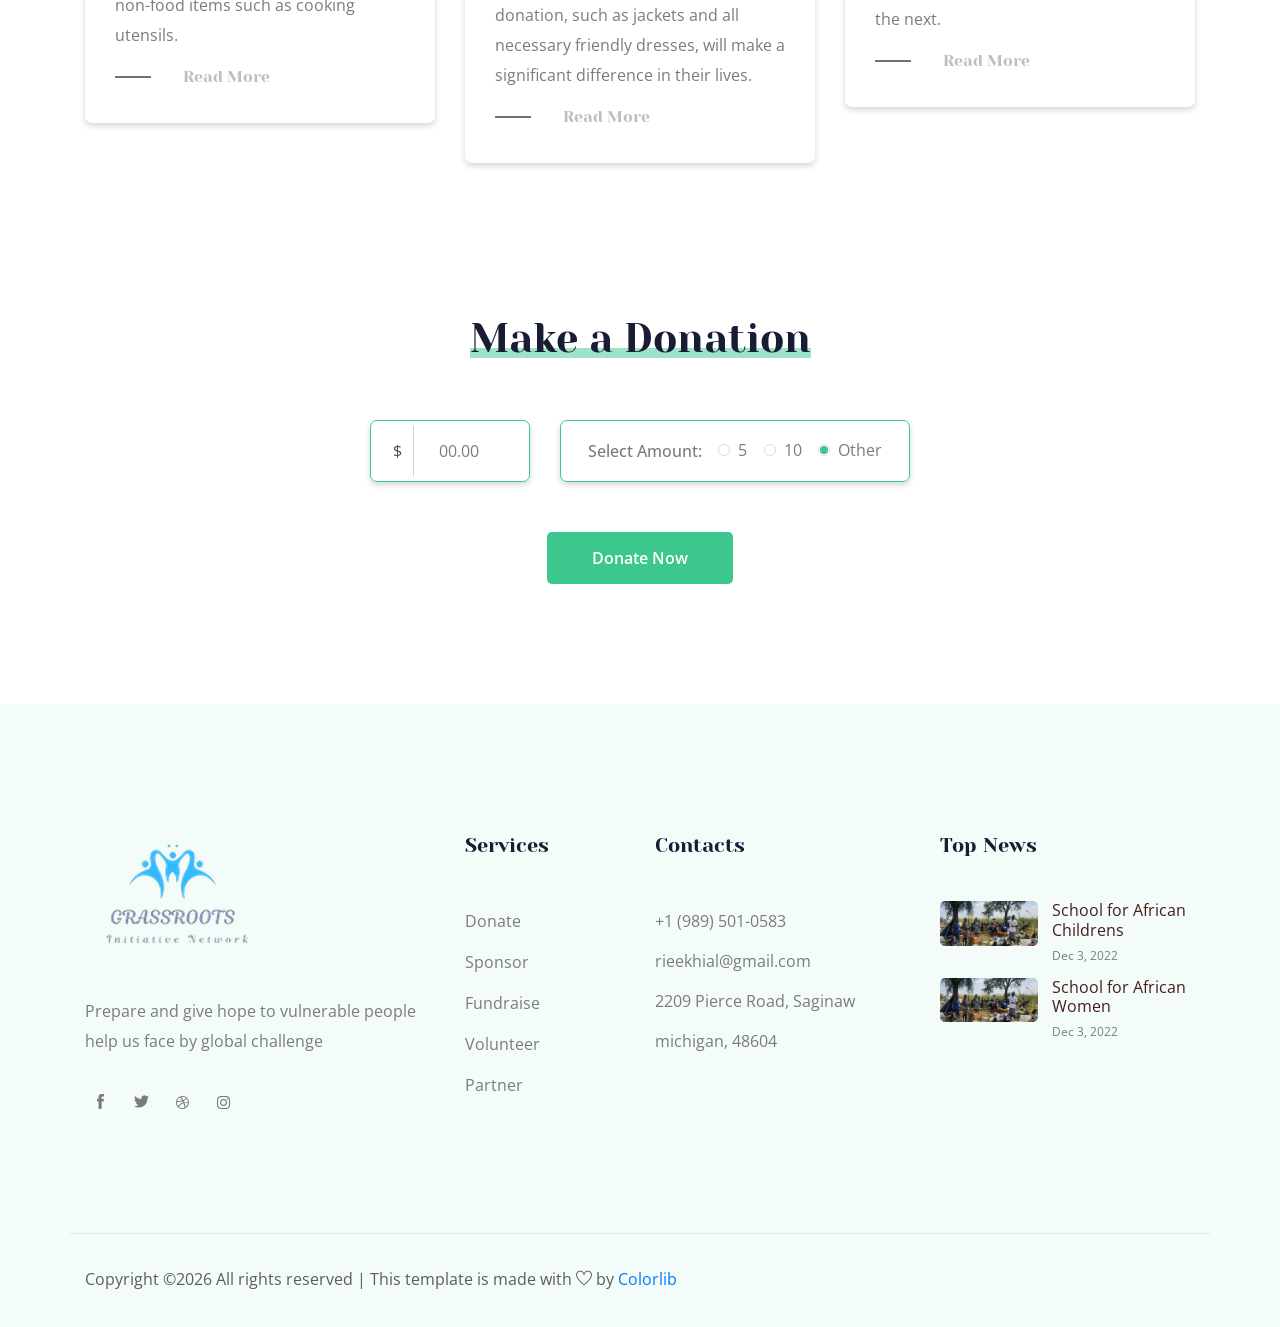
<file: Cause.html>
<!doctype html>
<html class="no-js" lang="zxx">

<head>
    <meta charset="utf-8">
    <meta http-equiv="x-ua-compatible" content="ie=edge">
    <title>Grassroots Initiative Network</title>
    <meta name="description" content="">
    <meta name="viewport" content="width=device-width, initial-scale=1">

    <!-- <link rel="manifest" href="site.webmanifest"> -->
    <link rel="shortcut icon" type="image/x-icon" href="img/favicon.ico">
    <!-- Place favicon.ico in the root directory -->

    <!-- CSS here -->
    <link rel="stylesheet" href="css/bootstrap.min.css">
    <link rel="stylesheet" href="css/owl.carousel.min.css">
    <link rel="stylesheet" href="css/magnific-popup.css">
    <link rel="stylesheet" href="css/font-awesome.min.css">
    <link rel="stylesheet" href="css/themify-icons.css">
    <link rel="stylesheet" href="css/nice-select.css">
    <link rel="stylesheet" href="css/flaticon.css">
    <link rel="stylesheet" href="css/gijgo.css">
    <link rel="stylesheet" href="css/animate.css">
    <link rel="stylesheet" href="css/slicknav.css">
    <link rel="stylesheet" href="css/style.css">
    <!-- <link rel="stylesheet" href="css/responsive.css"> -->
</head>

<body>
    <!--[if lte IE 9]>
            <p class="browserupgrade">You are using an <strong>outdated</strong> browser. Please <a href="https://browsehappy.com/">upgrade your browser</a> to improve your experience and security.</p>
        <![endif]-->


    <!-- header-start -->
    <header>
        <div class="header-area ">
            <div class="header-top_area">
                <div class="container-fluid">
                    <div class="row">
                        <div class="col-xl-6 col-md-12 col-lg-8">
                            <div class="short_contact_list">
                                <ul>
                                    <li><a href="#"> <i class="fa fa-phone"></i> +1 (989) 501-0583</a></li>
                                    <li><a href="#"> <i class="fa fa-envelope"></i>rieekhial@gmail.com</a></li>
                                </ul>
                            </div>
                        </div>
                        <div class="col-xl-6 col-md-6 col-lg-4">
                            <div class="social_media_links d-none d-lg-block">
                                <a href="#">
                                    <i class="fa fa-facebook"></i>
                                </a>
                                <a href="#">
                                    <i class="fa fa-pinterest-p"></i>
                                </a>
                                <a href="#">
                                    <i class="fa fa-linkedin"></i>
                                </a>
                                <a href="#">
                                    <i class="fa fa-twitter"></i>
                                </a>
                            </div>
                        </div>
                    </div>
                </div>
            </div>
            <div id="sticky-header" class="main-header-area">
                <div class="container-fluid">
                    <div class="row align-items-center">
                        <div class="col-xl-3 col-lg-3">
                            <div class="logo">
                                <a href="index.html">
                                    <img src="img/favicon.ico" alt="">
                                </a>
                                <a href="index.html">
                                    <img src="img/header_letters.png" alt="logo">
                                </a>
                            </div>
                        </div>
                        <div class="col-xl-9 col-lg-9">
                            <div class="main-menu">
                                <nav>
                                    <ul id="navigation">
                                        <li><a href="index.html">home</a></li>
                                        <li><a href="About.html">About</a></li>
                                        <li><a href="Cause.html">Cause</a></li>
<!-- 
                                        <li><a href="#">blog <i class="ti-angle-down"></i></a>
                                            <ul class="submenu">
                                                <li><a href="blog.html">blog</a></li>
                                                <li><a href="single-blog.html">single-blog</a></li>
                                            </ul>
                                        </li>
                                        <li><a href="#">pages <i class="ti-angle-down"></i></a>
                                            <ul class="submenu">
                                                <li><a href="elements.html">elements</a></li>
                                                <li><a href="Cause.html">Cause</a></li>
                                            </ul>
                                        </li> -->

                                        <li><a href="contact.html">Contact</a></li>
                                    </ul>
                                </nav>
                                <div class="Appointment">
                                    <div class="book_btn d-none d-lg-block">
                                        <a href="https://ko-fi.com/rinyoch">Make a Donate</a>
                                    </div>
                                </div>
                            </div>
                        </div>
                        <div class="col-12">
                            <div class="mobile_menu d-block d-lg-none"></div>
                        </div>
                    </div>
                </div>
            </div>
        </div>
    </header>
    <!-- header-end -->

    <!-- bradcam_area_start  -->
    <div class="bradcam_area breadcam_bg overlay d-flex align-items-center justify-content-center">
        <div class="container">
            <div class="row">
                <div class="col-xl-12">
                    <div class="bradcam_text text-center">
                        <h3>Causes</h3>
                    </div>
                </div>
            </div>
        </div>
    </div>
    <!-- bradcam_area_end  -->

    <!-- popular_causes_area_start  -->
    <div class="popular_causes_area pt-120">
        <div class="container">
            <div class="row">
                <div class="col-lg-4 col-md-6">
                    <div class="single_cause">
                        <div class="thumb">
                            <img src="img/causes/cause_food.jpg" alt="">
                        </div>
                        <div class="causes_content">
                            <div class="custom_progress_bar">
                                <div class="progress">
                                    <div class="progress-bar" role="progressbar" style="width: 30%;" aria-valuenow="30" aria-valuemin="0" aria-valuemax="100">
                                        <span class="progres_count">
                                            30%
                                        </span>
                                    </div>
                                  </div>
                            </div>
                            <div class="balance d-flex justify-content-between align-items-center">
                                <span>Raised: $00.00 </span>
                                <span>Goal: $250.00 </span>
                            </div>
                            <a href="cause_details.html"><h4>Help us to Send Food</h4></a>
                            <p>Hunger Hurts and makes the situation worse. Your donation will help them face this natural disaster.</p>
                            <a class="read_more" href="cause_details.html">Read More</a>
                        </div>
                    </div>
                </div>
                <div class="col-lg-4 col-md-6">
                    <div class="single_cause">
                        <div class="thumb">
                            <img src="img/causes/cause_clothing.jpg" alt="">
                        </div>
                        <div class="causes_content">
                            <div class="custom_progress_bar">
                                <div class="progress">
                                    <div class="progress-bar" role="progressbar" style="width: 30%;" aria-valuenow="30" aria-valuemin="0" aria-valuemax="100">
                                        <span class="progres_count">
                                            30%
                                        </span>
                                    </div>
                                  </div>
                            </div>
                            <div class="balance d-flex justify-content-between align-items-center">
                                <span>Raised: $00.00 </span>
                                <span>Goal: $250.00 </span>
                            </div>
                            <a href="cause_details_clothes_for_everyone.html"> <h4>Clothes For Everyone</h4></a>
                            <p>The flood left them empty-handed. They need clothes and bending such as blankets, mosquito nests, bedsheets, etc.</p>
                            <a class="read_more" href="cause_details_clothes_for_everyone.html">Read More</a>
                        </div>
                    </div>
                </div>
                <div class="col-lg-4 col-md-6">
                    <div class="single_cause">
                        <div class="thumb">
                            <img src="img/causes/cause_equipments.jpg" alt="">
                        </div>
                        <div class="causes_content">
                            <div class="custom_progress_bar">
                                <div class="progress">
                                    <div class="progress-bar" role="progressbar" style="width: 30%;" aria-valuenow="30" aria-valuemin="0" aria-valuemax="100">
                                        <span class="progres_count">
                                            30%
                                        </span>
                                    </div>
                                  </div>
                            </div> 
                            <div class="balance d-flex justify-content-between align-items-center">
                                <span>Raised: $00.00 </span>
                                <span>Goal: $250.00 </span>
                            </div>
                            <a href="cause_details_equipment.html"> <h4>Donate Shovel Equipments</h4></a>
                           
                            <p>These people are using their barehand to dig the ground. Any type of Shoval equipment you donate will be helpful.</p>
                            <a class="read_more" href="cause_details.html">Read More</a>
                        </div>
                    </div>
                </div>
                <div class="col-lg-4 col-md-6">
                    <div class="single_cause">
                        <div class="thumb">
                            <img src="img/causes/cause_non_food_items.jpg" alt="">
                        </div>
                        <div class="causes_content">
                            <div class="custom_progress_bar">
                                <div class="progress">
                                    <div class="progress-bar" role="progressbar" style="width: 30%;" aria-valuenow="30" aria-valuemin="0" aria-valuemax="100">
                                        <span class="progres_count">
                                            30%
                                        </span>
                                    </div>
                                  </div>
                            </div>
                            <div class="balance d-flex justify-content-between align-items-center">
                                <span>Raised: $00.00 </span>
                                <span>Goal: $250.00 </span>
                            </div>
                            <a href="cause_details_nonfood_items.html"><h4>Help us to Send non-food items</h4></a>
                            
                            <p>These people need your donation of non-food items such as cooking utensils.</p>
                            <a class="read_more" href="cause_details_nonfood_items.html">Read More</a>
                        </div>
                    </div>
                </div>
                <div class="col-lg-4 col-md-6">
                    <div class="single_cause">
                        <div class="thumb">
                            <img src="img/causes/cause_shelter_essentials.jpg" alt="">
                        </div>
                        <div class="causes_content">
                            <div class="custom_progress_bar">
                                <div class="progress">
                                    <div class="progress-bar" role="progressbar" style="width: 30%;" aria-valuenow="30" aria-valuemin="0" aria-valuemax="100">
                                        <span class="progres_count">
                                            30%
                                        </span>
                                    </div>
                                  </div>
                            </div>
                            <div class="balance d-flex justify-content-between align-items-center">
                                <span>Raised: $00.00 </span>
                                <span>Goal: $250.00 </span>
                            </div>
                            <a href="cause_details_solar_equipment.html"><h4>Donate Solar Equipments</h4></a>
                            
                            <p>The weather is difficult for children and women. Your warm clothes donation, such as jackets and all necessary friendly dresses, will make a significant difference in their lives.</p>
                            <a class="read_more" href="cause_details_solar_equipment.html">Read More</a>
                        </div>
                    </div>
                </div>
                <div class="col-lg-4 col-md-6">
                    <div class="single_cause">
                        <div class="thumb">
                            <img src="img/causes/cause_tents_tarpulin_etc.jpg" alt="">
                        </div>
                        <div class="causes_content">
                            <div class="custom_progress_bar">
                                <div class="progress">
                                    <div class="progress-bar" role="progressbar" style="width: 30%;" aria-valuenow="30" aria-valuemin="0" aria-valuemax="100">
                                        <span class="progres_count">
                                            30%
                                        </span>
                                    </div>
                                  </div>
                            </div>
                            <div class="balance d-flex justify-content-between align-items-center">
                                <span>Raised: $00.00 </span>
                                <span>Goal: $250.00 </span>
                            </div>
                            <a href="cause_details_plastics_sheets.html"><h4>Donate sheets and tents</h4></a>
                            
                            <p>Plastic sheets have been what people use as they move from one location to the next.</p>
                            <a class="read_more" href="cause_details_plastics_sheets.html">Read More</a>
                        </div>
                    </div>
                </div>
            </div>
        </div>
    </div>
    <!-- popular_causes_area_end  -->


    <div data-scroll-index='1' class="make_donation_area section_padding">
        <div class="container">
            <div class="row justify-content-center">
                <div class="col-lg-6">
                    <div class="section_title text-center mb-55">
                        <h3><span>Make a Donation</span></h3>
                    </div>
                </div>
            </div>
            <div class="row justify-content-center">
                <div class="col-lg-6">
                    <form action="#" class="donation_form">
                        <div class="row align-items-center">
                            <div class="col-md-4">
                                <div class="single_amount">
                                    <div class="input_field">
                                        <div class="input-group">
                                            <div class="input-group-prepend">
                                              <span class="input-group-text" id="basic-addon1">$</span>
                                            </div>
                                            <input type="text" class="form-control" placeholder="00.00" aria-label="Username" aria-describedby="basic-addon1">
                                          </div>
                                    </div>
                                </div>
                            </div>
                            <div class="col-md-8">
                                <div class="single_amount">
                                   <div class="fixed_donat d-flex align-items-center justify-content-between">
                                       <div class="select_prise">
                                           <h4>Select Amount:</h4>
                                       </div>
                                        <div class="single_doonate"> 
                                            <input type="radio" id="blns_1" name="radio-group" checked>
                                            <label for="blns_1">5</label>
                                        </div>
                                        <div class="single_doonate"> 
                                            <input type="radio" id="blns_2" name="radio-group" checked>
                                            <label for="blns_2">10</label>
                                        </div>
                                        <div class="single_doonate"> 
                                            <input type="radio" id="Other" name="radio-group" checked>
                                            <label for="Other">Other</label>
                                        </div>
                                   </div>
                                </div>
                            </div>
                        </div>
                    </form>
                </div>
            </div>
            <div class="row">
                <div class="col-12">
                    <div class="donate_now_btn text-center">
                        <a href="https://ko-fi.com/rinyoch" class="boxed-btn4">Donate Now</a>
                    </div>
                </div>

            </div>
        </div>
    </div>

<!-- footer_start  -->
<footer class="footer">
    <div class="footer_top">
        <div class="container">
            <div class="row">
                <div class="col-xl-4 col-md-6 col-lg-4 ">
                    <div class="footer_widget">
                        <div class="footer_logo">
                            <a href="#">
                                <img src="img/favicon_logo_footer.png" alt="">
                            </a>
                        </div>
                         
                        <p class="address_text">Prepare and give hope to vulnerable people <br> help us face by global challenge
                        </p>
                        <div class="socail_links">
                            <ul>
                                <li>
                                    <a href="#">
                                        <i class="ti-facebook"></i>
                                    </a>
                                </li>
                                <li>
                                    <a href="#">
                                        <i class="ti-twitter-alt"></i>
                                    </a>
                                </li>
                                <li>
                                    <a href="#">
                                        <i class="fa fa-dribbble"></i>
                                    </a>
                                </li>
                                <li>
                                    <a href="#">
                                        <i class="fa fa-instagram"></i>
                                    </a>
                                </li>
                            </ul>
                        </div>

                    </div>
                </div>
                <div class="col-xl-2 col-md-6 col-lg-2">
                    <div class="footer_widget">
                        <h3 class="footer_title">
                            Services
                        </h3>
                        <ul class="links">
                            <li><a href="#">Donate</a></li>
                            <li><a href="#">Sponsor</a></li>
                            <li><a href="#">Fundraise</a></li>
                            <li><a href="#">Volunteer</a></li>
                            <li><a href="#">Partner</a></li>
                        </ul>
                    </div>
                </div>
                <div class="col-xl-3 col-md-6 col-lg-3">
                    <div class="footer_widget">
                        <h3 class="footer_title">
                            Contacts
                        </h3>
                        <div class="contacts">
                            <p>+1 (989) 501-0583 <br>
                                rieekhial@gmail.com <br>
                                2209 Pierce Road,
                                Saginaw michigan, 48604
                            </p>
                        </div>
                    </div>
                </div>
                <div class="col-xl-3 col-md-6 col-lg-3">
                    <div class="footer_widget">
                        <h3 class="footer_title">
                            Top News
                        </h3>
                        <ul class="news_links">
                            <li>
                                <div class="thumb">
                                    <a href="#">
                                        <img src="img/news/news_grassroors_img.jpg" alt="">
                                    </a>
                                </div>
                                <div class="info">
                                    <a href="#">
                                        <h4>School for African 
                                            Childrens</h4>
                                    </a>
                                    <span>Dec 3, 2022</span>
                                </div>
                            </li>
                            <li>
                                <div class="thumb">
                                    <a href="#">
                                        <img src="img/news/news_grassroors_img.jpg" alt="">
                                    </a>
                                </div>
                                <div class="info">
                                    <a href="#">
                                        <h4>School for African 
                                            Women</h4>
                                    </a>
                                    <span>Dec 3, 2022</span>
                                </div>
                            </li>
                        </ul>
                    </div>
                </div>
            </div>
        </div>
    </div>
    <div class="copy-right_text">
        <div class="container">
            <div class="row">
                <div class="bordered_1px "></div>
                <div class="col-xl-12">
                    <p class="copy_right text-center">
                        <p><!-- Link back to Colorlib can't be removed. Template is licensed under CC BY 3.0. -->
Copyright &copy;<script>document.write(new Date().getFullYear());</script> All rights reserved | This template is made with <i class="ti-heart" aria-hidden="true"></i> by <a href="https://colorlib.com" target="_blank">Colorlib</a>
<!-- Link back to Colorlib can't be removed. Template is licensed under CC BY 3.0. --></p>
                    </p>
                </div>
            </div>
        </div>
    </div>
</footer>
<!-- footer_end  -->
    <!-- link that opens popup -->

    <!-- JS here -->
    <script src="js/vendor/modernizr-3.5.0.min.js"></script>
    <script src="js/vendor/jquery-1.12.4.min.js"></script>
    <script src="js/popper.min.js"></script>
    <script src="js/bootstrap.min.js"></script>
    <script src="js/owl.carousel.min.js"></script>
    <script src="js/isotope.pkgd.min.js"></script>
    <script src="js/ajax-form.js"></script>
    <script src="js/waypoints.min.js"></script>
    <script src="js/jquery.counterup.min.js"></script>
    <script src="js/imagesloaded.pkgd.min.js"></script>
    <script src="js/scrollIt.js"></script>
    <script src="js/jquery.scrollUp.min.js"></script>
    <script src="js/wow.min.js"></script>
    <script src="js/nice-select.min.js"></script>
    <script src="js/jquery.slicknav.min.js"></script>
    <script src="js/jquery.magnific-popup.min.js"></script>
    <script src="js/plugins.js"></script>
    <script src="js/gijgo.min.js"></script>
    <!--contact js-->
    <script src="js/contact.js"></script>
    <script src="js/jquery.ajaxchimp.min.js"></script>
    <script src="js/jquery.form.js"></script>
    <script src="js/jquery.validate.min.js"></script>
    <script src="js/mail-script.js"></script>

    <script src="js/main.js"></script>
</body>

</html>
</file>
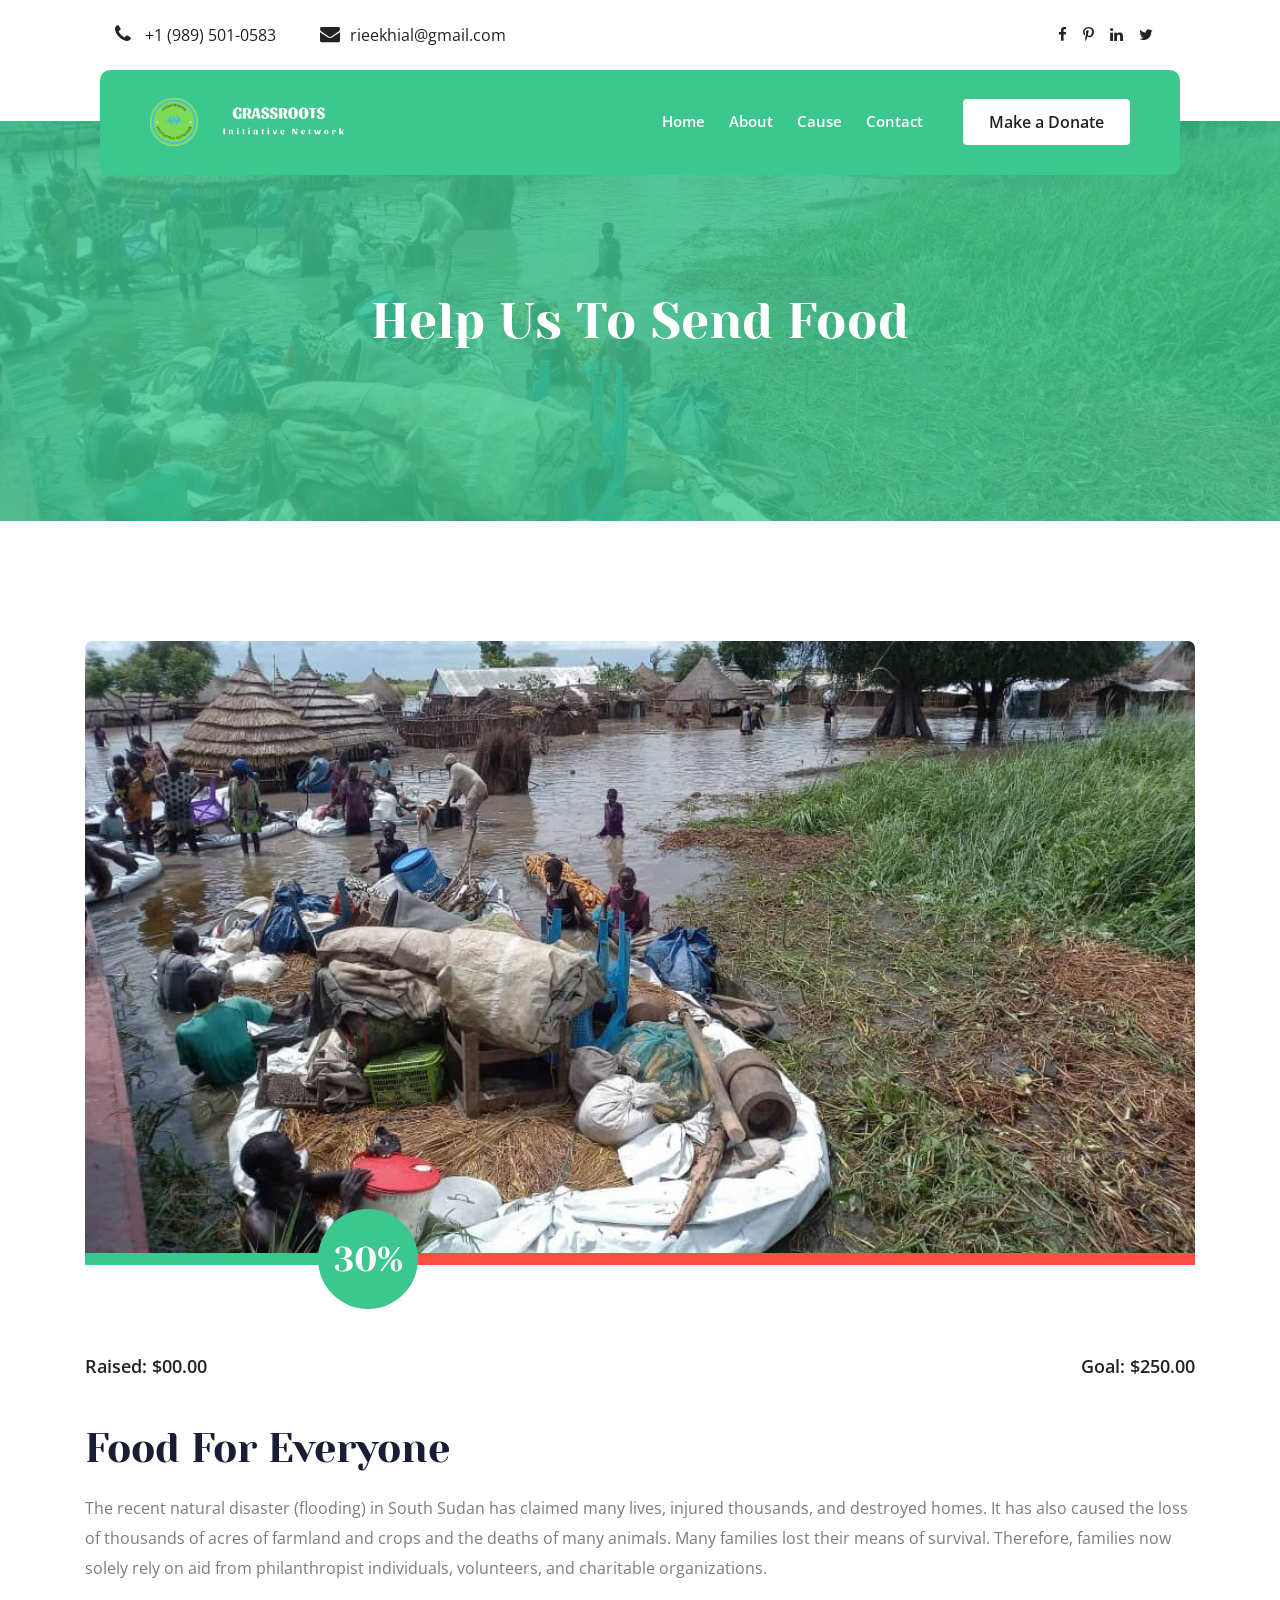
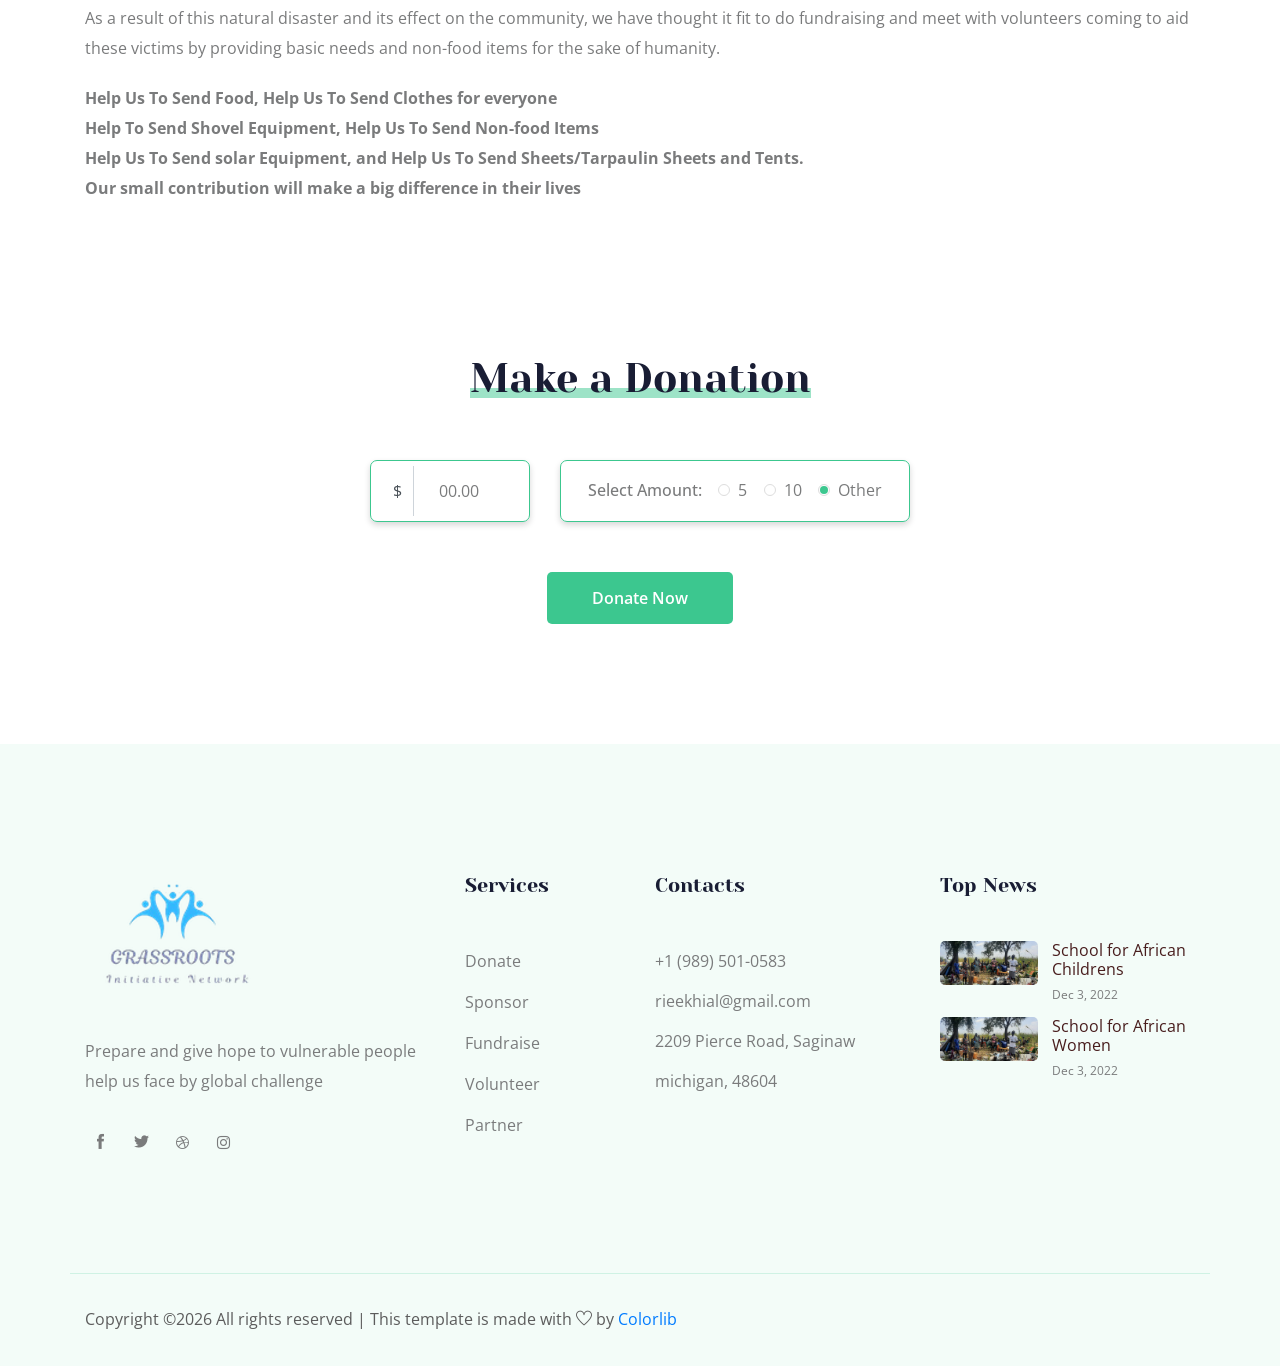
<file: cause_details.html>
<!doctype html>
<html class="no-js" lang="zxx">

<head>
    <meta charset="utf-8">
    <meta http-equiv="x-ua-compatible" content="ie=edge">
    <title>Grassroots Initiative Network</title>
    <meta name="description" content="">
    <meta name="viewport" content="width=device-width, initial-scale=1">

    <!-- <link rel="manifest" href="site.webmanifest"> -->
    <link rel="shortcut icon" type="image/x-icon" href="img/favicon.png">
    <!-- Place favicon.ico in the root directory -->

    <!-- CSS here -->
    <link rel="stylesheet" href="css/bootstrap.min.css">
    <link rel="stylesheet" href="css/owl.carousel.min.css">
    <link rel="stylesheet" href="css/magnific-popup.css">
    <link rel="stylesheet" href="css/font-awesome.min.css">
    <link rel="stylesheet" href="css/themify-icons.css">
    <link rel="stylesheet" href="css/nice-select.css">
    <link rel="stylesheet" href="css/flaticon.css">
    <link rel="stylesheet" href="css/gijgo.css">
    <link rel="stylesheet" href="css/animate.css">
    <link rel="stylesheet" href="css/slicknav.css">
    <link rel="stylesheet" href="css/style.css">
    <!-- <link rel="stylesheet" href="css/responsive.css"> -->
</head>

<body>
    <!--[if lte IE 9]>
            <p class="browserupgrade">You are using an <strong>outdated</strong> browser. Please <a href="https://browsehappy.com/">upgrade your browser</a> to improve your experience and security.</p>
        <![endif]-->


    <!-- header-start -->
    <header>
        <div class="header-area ">
            <div class="header-top_area">
                <div class="container-fluid">
                    <div class="row">
                        <div class="col-xl-6 col-md-12 col-lg-8">
                            <div class="short_contact_list">
                                <ul>
                                    <li><a href="#"> <i class="fa fa-phone"></i> +1 (989) 501-0583</a></li>
                                    <li><a href="#"> <i class="fa fa-envelope"></i>rieekhial@gmail.com</a></li>
                                </ul>
                            </div>
                        </div>
                        <div class="col-xl-6 col-md-6 col-lg-4">
                            <div class="social_media_links d-none d-lg-block">
                                <a href="#">
                                    <i class="fa fa-facebook"></i>
                                </a>
                                <a href="#">
                                    <i class="fa fa-pinterest-p"></i>
                                </a>
                                <a href="#">
                                    <i class="fa fa-linkedin"></i>
                                </a>
                                <a href="#">
                                    <i class="fa fa-twitter"></i>
                                </a>
                            </div>
                        </div>
                    </div>
                </div>
            </div>
            <div id="sticky-header" class="main-header-area">
                <div class="container-fluid">
                    <div class="row align-items-center">
                        <div class="col-xl-3 col-lg-3">
                            <div class="logo">
                                <a href="index.html">
                                    <img src="img/favicon.ico" alt="">
                                </a>
                                <a href="index.html">
                                    <img src="img/header_letters.png" alt="logo">
                                </a>
                            </div>
                        </div>
                        <div class="col-xl-9 col-lg-9">
                            <div class="main-menu">
                                <nav>
                                    <ul id="navigation">
                                        <li><a href="index.html">home</a></li>
                                        <li><a href="About.html">About</a></li>
                                        <li><a href="Cause.html">Cause</a></li>
<!-- 
                                        <li><a href="#">blog <i class="ti-angle-down"></i></a>
                                            <ul class="submenu">
                                                <li><a href="blog.html">blog</a></li>
                                                <li><a href="single-blog.html">single-blog</a></li>
                                            </ul>
                                        </li>
                                        <li><a href="#">pages <i class="ti-angle-down"></i></a>
                                            <ul class="submenu">
                                                <li><a href="elements.html">elements</a></li>
                                                <li><a href="Cause.html">Cause</a></li>
                                            </ul>
                                        </li> -->

                                        <li><a href="contact.html">Contact</a></li>
                                    </ul>
                                </nav>
                                <div class="Appointment">
                                    <div class="book_btn d-none d-lg-block">
                                        <a href="https://ko-fi.com/rinyoch">Make a Donate</a>
                                    </div>
                                </div>
                            </div>
                        </div>
                        <div class="col-12">
                            <div class="mobile_menu d-block d-lg-none"></div>
                        </div>
                    </div>
                </div>
            </div>
        </div>
    </header>
    <!-- header-end -->

    <!-- bradcam_area_start  -->
    <div class="bradcam_area breadcam_bg overlay d-flex align-items-center justify-content-center">
        <div class="container">
            <div class="row">
                <div class="col-xl-12">
                    <div class="bradcam_text text-center">
                        <h3>Help us to Send Food</h3>
                    </div>
                </div>
            </div>
        </div>
    </div>
    <!-- bradcam_area_end  -->

    <!-- popular_causes_area_start  -->
    <div class="popular_causes_area pt-120 cause_details ">
        <div class="container">
            <div class="row">
                <div class="col-lg-12 col-md-12">
                    <div class="single_cause">
                        <div class="thumb">
                            <img src="img/causes/cause_non_food_items.jpg" alt="">
                        </div>
                        <div class="causes_content">
                            <div class="custom_progress_bar">
                                <div class="progress">
                                    <div class="progress-bar" role="progressbar" style="width: 30%;" aria-valuenow="30" aria-valuemin="0" aria-valuemax="100">
                                        <span class="progres_count">
                                            30%
                                        </span>
                                    </div>
                                  </div>
                            </div>
                            <div class="balance d-flex justify-content-between align-items-center">
                                <span>Raised: $00.00 </span>
                                <span>Goal: $250.00 </span>
                            </div>
                            <h4>Food For Everyone</h4>
                            <p>The recent natural disaster (flooding) in South Sudan has claimed many lives, injured thousands, and destroyed homes. It has also caused the loss of thousands of acres of farmland and crops and the deaths of many animals. Many families lost their means of survival. Therefore, families now solely rely on aid from philanthropist individuals, volunteers, and charitable organizations.</p>
                            <p>As a result of this natural disaster and its effect on the community, we have thought it fit to do fundraising and meet with volunteers coming to aid these victims by providing basic needs and non-food items for the sake of humanity. </p>
                            <p><strong>Help Us To Send Food, Help Us To Send Clothes for everyone <br> Help To Send Shovel Equipment,  Help Us To Send Non-food Items <br> Help Us To Send solar Equipment, and Help Us To Send Sheets/Tarpaulin Sheets and Tents. <br>Our small contribution will make a big difference in their lives</strong></p>
                            
                        </div>
                    </div>
                </div>
            </div>
        </div>
    </div>
    <!-- popular_causes_area_end  -->


    <div class="make_donation_area section_padding">
        <div class="container">
            <div class="row justify-content-center">
                <div class="col-lg-6">
                    <div class="section_title text-center mb-55">
                        <h3><span>Make a Donation</span></h3>
                    </div>
                </div>
            </div>
            <div class="row justify-content-center">
                <div class="col-lg-6">
                    <form action="#" class="donation_form">
                        <div class="row align-items-center">
                            <div class="col-md-4">
                                <div class="single_amount">
                                    <div class="input_field">
                                        <div class="input-group">
                                            <div class="input-group-prepend">
                                              <span class="input-group-text" id="basic-addon1">$</span>
                                            </div>
                                            <input type="text" class="form-control" placeholder="00.00" aria-label="Username" aria-describedby="basic-addon1">
                                          </div>
                                    </div>
                                </div>
                            </div>
                            <div class="col-md-8">
                                <div class="single_amount">
                                   <div class="fixed_donat d-flex align-items-center justify-content-between">
                                       <div class="select_prise">
                                           <h4>Select Amount:</h4>
                                       </div>
                                        <div class="single_doonate"> 
                                            <input type="radio" id="blns_1" name="radio-group" checked>
                                            <label for="blns_1">5</label>
                                        </div>
                                        <div class="single_doonate"> 
                                            <input type="radio" id="blns_2" name="radio-group" checked>
                                            <label for="blns_2">10</label>
                                        </div>
                                        <div class="single_doonate"> 
                                            <input type="radio" id="Other" name="radio-group" checked>
                                            <label for="Other">Other</label>
                                        </div>
                                   </div>
                                </div>
                            </div>
                        </div>
                    </form>
                </div>
            </div>
            <div class="row">
                <div class="col-12">
                    <div class="donate_now_btn text-center">
                        <a href="https://ko-fi.com/rinyoch" class="boxed-btn4">Donate Now</a>
                    </div>
                </div>

            </div>
        </div>
    </div>

<!-- footer_start  -->
<footer class="footer">
    <div class="footer_top">
        <div class="container">
            <div class="row">
                <div class="col-xl-4 col-md-6 col-lg-4 ">
                    <div class="footer_widget">
                        <div class="footer_logo">
                            <a href="#">
                                <img src="img/favicon_logo_footer.png" alt="">
                            </a>
                        </div>
                         
                        <p class="address_text">Prepare and give hope to vulnerable people <br> help us face by global challenge
                        </p>
                        <div class="socail_links">
                            <ul>
                                <li>
                                    <a href="#">
                                        <i class="ti-facebook"></i>
                                    </a>
                                </li>
                                <li>
                                    <a href="#">
                                        <i class="ti-twitter-alt"></i>
                                    </a>
                                </li>
                                <li>
                                    <a href="#">
                                        <i class="fa fa-dribbble"></i>
                                    </a>
                                </li>
                                <li>
                                    <a href="#">
                                        <i class="fa fa-instagram"></i>
                                    </a>
                                </li>
                            </ul>
                        </div>

                    </div>
                </div>
                <div class="col-xl-2 col-md-6 col-lg-2">
                    <div class="footer_widget">
                        <h3 class="footer_title">
                            Services
                        </h3>
                        <ul class="links">
                            <li><a href="#">Donate</a></li>
                            <li><a href="#">Sponsor</a></li>
                            <li><a href="#">Fundraise</a></li>
                            <li><a href="#">Volunteer</a></li>
                            <li><a href="#">Partner</a></li>
                        </ul>
                    </div>
                </div>
                <div class="col-xl-3 col-md-6 col-lg-3">
                    <div class="footer_widget">
                        <h3 class="footer_title">
                            Contacts
                        </h3>
                        <div class="contacts">
                            <p>+1 (989) 501-0583 <br>
                                rieekhial@gmail.com <br>
                                2209 Pierce Road,
                                Saginaw michigan, 48604
                            </p>
                        </div>
                    </div>
                </div>
                <div class="col-xl-3 col-md-6 col-lg-3">
                    <div class="footer_widget">
                        <h3 class="footer_title">
                            Top News
                        </h3>
                        <ul class="news_links">
                            <li>
                                <div class="thumb">
                                    <a href="#">
                                        <img src="img/news/news_grassroors_img.jpg" alt="">
                                    </a>
                                </div>
                                <div class="info">
                                    <a href="#">
                                        <h4>School for African 
                                            Childrens</h4>
                                    </a>
                                    <span>Dec 3, 2022</span>
                                </div>
                            </li>
                            <li>
                                <div class="thumb">
                                    <a href="#">
                                        <img src="img/news/news_grassroors_img.jpg" alt="">
                                    </a>
                                </div>
                                <div class="info">
                                    <a href="#">
                                        <h4>School for African 
                                            Women</h4>
                                    </a>
                                    <span>Dec 3, 2022</span>
                                </div>
                            </li>
                        </ul>
                    </div>
                </div>
            </div>
        </div>
    </div>
    <div class="copy-right_text">
        <div class="container">
            <div class="row">
                <div class="bordered_1px "></div>
                <div class="col-xl-12">
                    <p class="copy_right text-center">
                        <p><!-- Link back to Colorlib can't be removed. Template is licensed under CC BY 3.0. -->
Copyright &copy;<script>document.write(new Date().getFullYear());</script> All rights reserved | This template is made with <i class="ti-heart" aria-hidden="true"></i> by <a href="https://colorlib.com" target="_blank">Colorlib</a>
<!-- Link back to Colorlib can't be removed. Template is licensed under CC BY 3.0. --></p>
                    </p>
                </div>
            </div>
        </div>
    </div>
</footer>
<!-- footer_end  -->

    <!-- link that opens popup -->

    <!-- JS here -->
    <script src="js/vendor/modernizr-3.5.0.min.js"></script>
    <script src="js/vendor/jquery-1.12.4.min.js"></script>
    <script src="js/popper.min.js"></script>
    <script src="js/bootstrap.min.js"></script>
    <script src="js/owl.carousel.min.js"></script>
    <script src="js/isotope.pkgd.min.js"></script>
    <script src="js/ajax-form.js"></script>
    <script src="js/waypoints.min.js"></script>
    <script src="js/jquery.counterup.min.js"></script>
    <script src="js/imagesloaded.pkgd.min.js"></script>
    <script src="js/scrollIt.js"></script>
    <script src="js/jquery.scrollUp.min.js"></script>
    <script src="js/wow.min.js"></script>
    <script src="js/nice-select.min.js"></script>
    <script src="js/jquery.slicknav.min.js"></script>
    <script src="js/jquery.magnific-popup.min.js"></script>
    <script src="js/plugins.js"></script>
    <script src="js/gijgo.min.js"></script>
    <!--contact js-->
    <script src="js/contact.js"></script>
    <script src="js/jquery.ajaxchimp.min.js"></script>
    <script src="js/jquery.form.js"></script>
    <script src="js/jquery.validate.min.js"></script>
    <script src="js/mail-script.js"></script>

    <script src="js/main.js"></script>
</body>

</html>
</file>
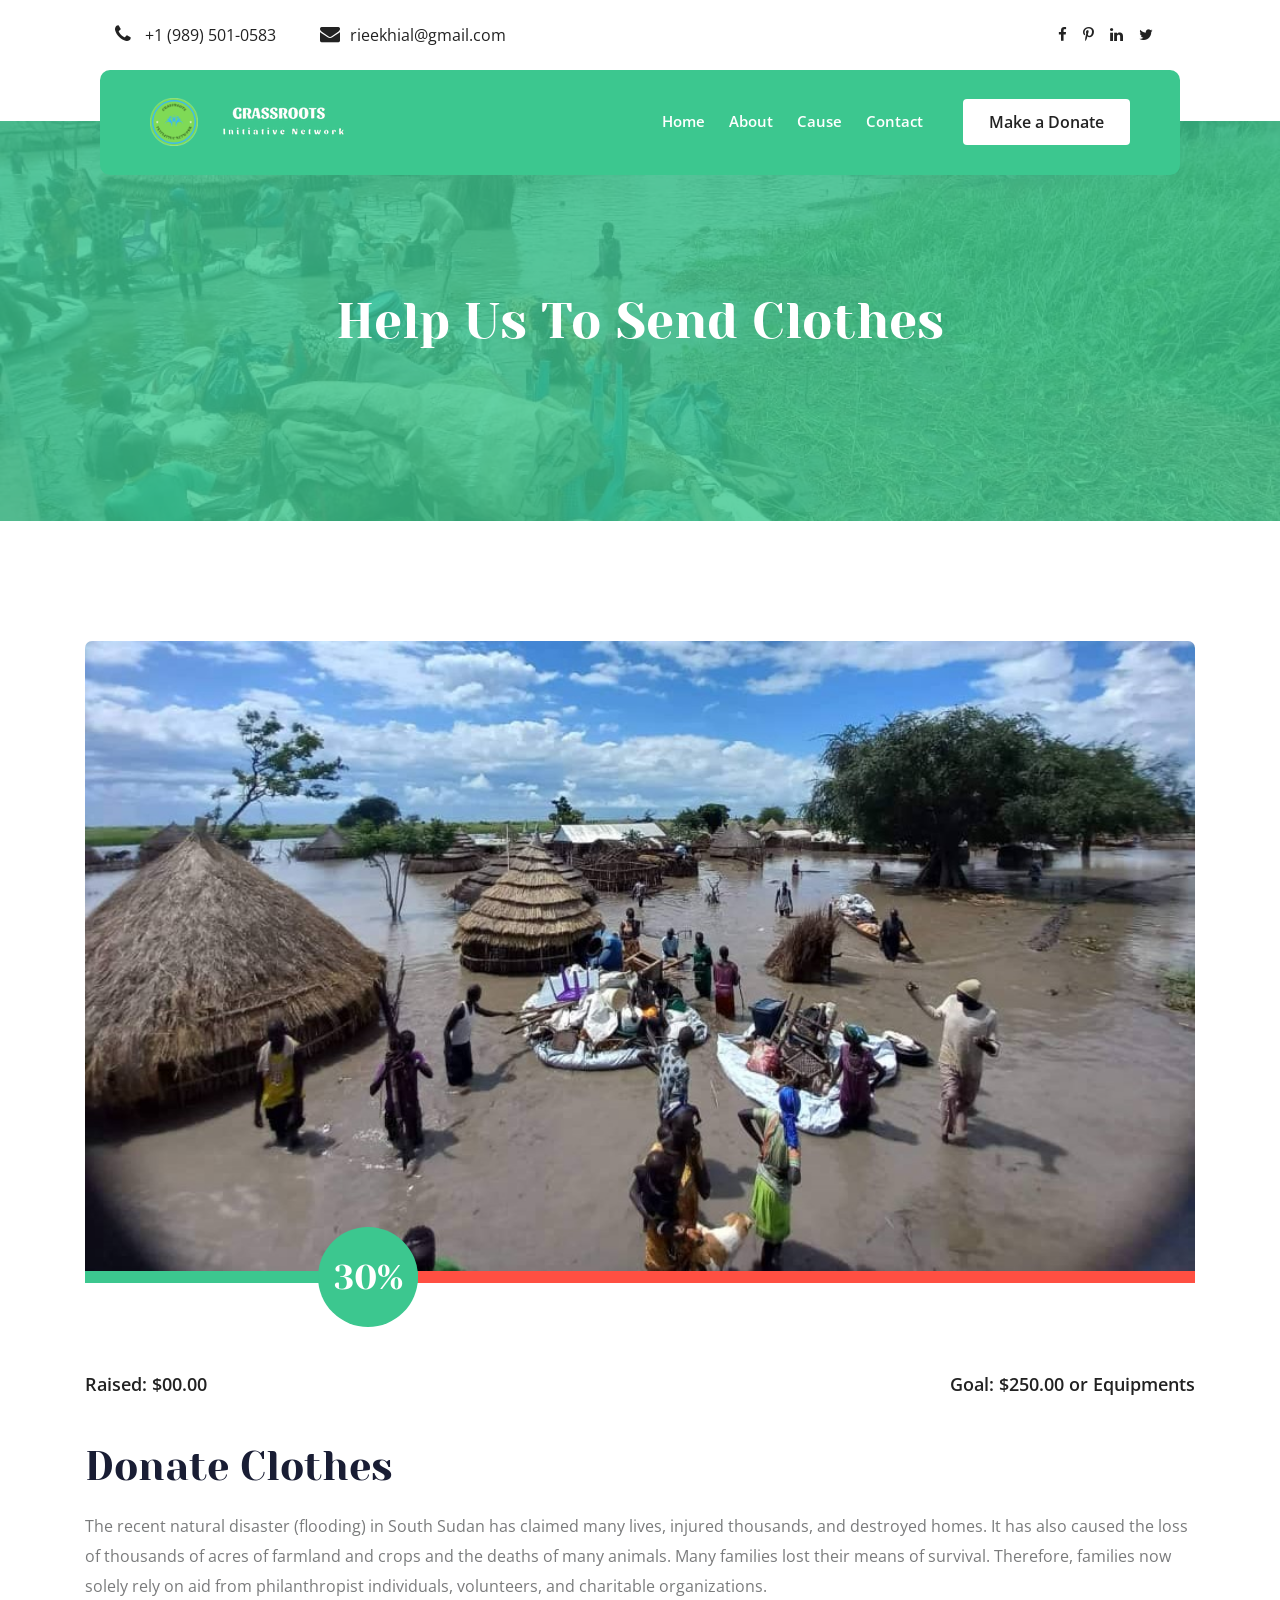
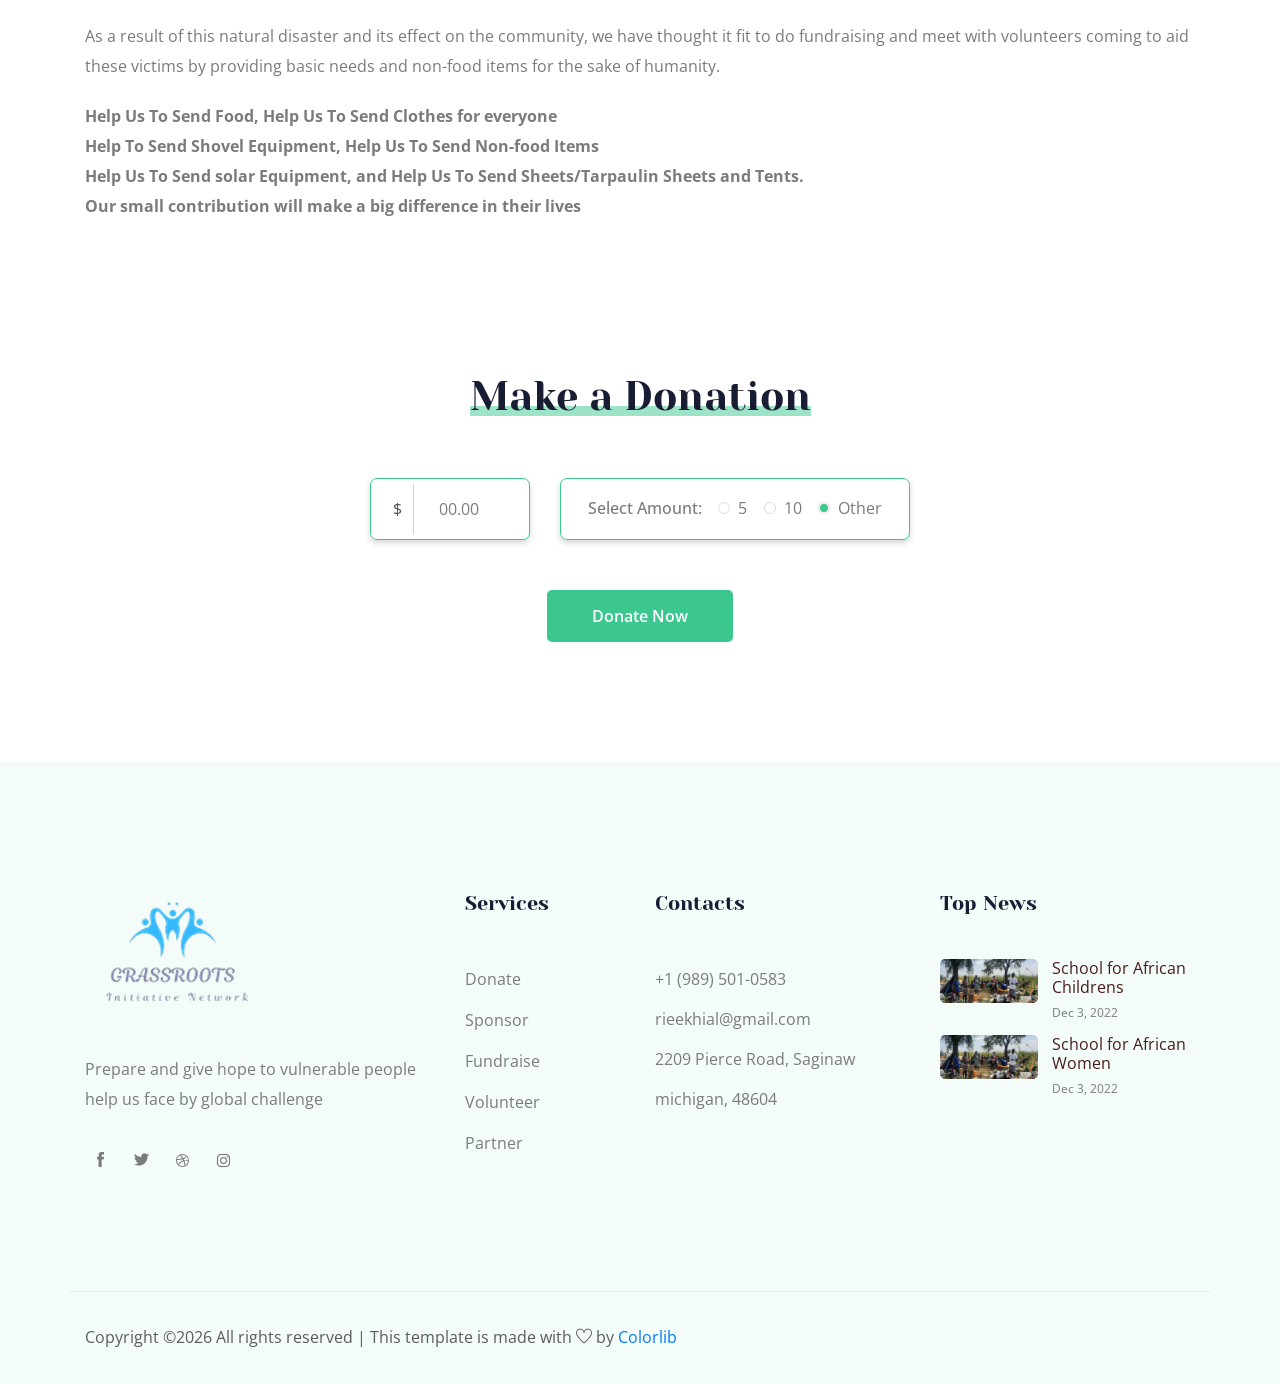
<file: cause_details_clothes_for_everyone.html>
<!doctype html>
<html class="no-js" lang="zxx">

<head>
    <meta charset="utf-8">
    <meta http-equiv="x-ua-compatible" content="ie=edge">
    <title>Grassroots Initiative Network</title>
    <meta name="description" content="">
    <meta name="viewport" content="width=device-width, initial-scale=1">

    <!-- <link rel="manifest" href="site.webmanifest"> -->
    <link rel="shortcut icon" type="image/x-icon" href="img/favicon.png">
    <!-- Place favicon.ico in the root directory -->

    <!-- CSS here -->
    <link rel="stylesheet" href="css/bootstrap.min.css">
    <link rel="stylesheet" href="css/owl.carousel.min.css">
    <link rel="stylesheet" href="css/magnific-popup.css">
    <link rel="stylesheet" href="css/font-awesome.min.css">
    <link rel="stylesheet" href="css/themify-icons.css">
    <link rel="stylesheet" href="css/nice-select.css">
    <link rel="stylesheet" href="css/flaticon.css">
    <link rel="stylesheet" href="css/gijgo.css">
    <link rel="stylesheet" href="css/animate.css">
    <link rel="stylesheet" href="css/slicknav.css">
    <link rel="stylesheet" href="css/style.css">
    <!-- <link rel="stylesheet" href="css/responsive.css"> -->
</head>

<body>
    <!--[if lte IE 9]>
            <p class="browserupgrade">You are using an <strong>outdated</strong> browser. Please <a href="https://browsehappy.com/">upgrade your browser</a> to improve your experience and security.</p>
        <![endif]-->


    <!-- header-start -->
    <header>
        <div class="header-area ">
            <div class="header-top_area">
                <div class="container-fluid">
                    <div class="row">
                        <div class="col-xl-6 col-md-12 col-lg-8">
                            <div class="short_contact_list">
                                <ul>
                                    <li><a href="#"> <i class="fa fa-phone"></i> +1 (989) 501-0583</a></li>
                                    <li><a href="#"> <i class="fa fa-envelope"></i>rieekhial@gmail.com</a></li>
                                </ul>
                            </div>
                        </div>
                        <div class="col-xl-6 col-md-6 col-lg-4">
                            <div class="social_media_links d-none d-lg-block">
                                <a href="#">
                                    <i class="fa fa-facebook"></i>
                                </a>
                                <a href="#">
                                    <i class="fa fa-pinterest-p"></i>
                                </a>
                                <a href="#">
                                    <i class="fa fa-linkedin"></i>
                                </a>
                                <a href="#">
                                    <i class="fa fa-twitter"></i>
                                </a>
                            </div>
                        </div>
                    </div>
                </div>
            </div>
            <div id="sticky-header" class="main-header-area">
                <div class="container-fluid">
                    <div class="row align-items-center">
                        <div class="col-xl-3 col-lg-3">
                            <div class="logo">
                                <a href="index.html">
                                    <img src="img/favicon.ico" alt="">
                                </a>
                                <a href="index.html">
                                    <img src="img/header_letters.png" alt="logo">
                                </a>
                            </div>
                        </div>
                        <div class="col-xl-9 col-lg-9">
                            <div class="main-menu">
                                <nav>
                                    <ul id="navigation">
                                        <li><a href="index.html">home</a></li>
                                        <li><a href="About.html">About</a></li>
                                        <li><a href="Cause.html">Cause</a></li>
<!-- 
                                        <li><a href="#">blog <i class="ti-angle-down"></i></a>
                                            <ul class="submenu">
                                                <li><a href="blog.html">blog</a></li>
                                                <li><a href="single-blog.html">single-blog</a></li>
                                            </ul>
                                        </li>
                                        <li><a href="#">pages <i class="ti-angle-down"></i></a>
                                            <ul class="submenu">
                                                <li><a href="elements.html">elements</a></li>
                                                <li><a href="Cause.html">Cause</a></li>
                                            </ul>
                                        </li> -->

                                        <li><a href="contact.html">Contact</a></li>
                                    </ul>
                                </nav>
                                <div class="Appointment">
                                    <div class="book_btn d-none d-lg-block">
                                        <a href="https://ko-fi.com/rinyoch">Make a Donate</a>
                                    </div>
                                </div>
                            </div>
                        </div>
                        <div class="col-12">
                            <div class="mobile_menu d-block d-lg-none"></div>
                        </div>
                    </div>
                </div>
            </div>
        </div>
    </header>
    <!-- header-end -->

    <!-- bradcam_area_start  -->
    <div class="bradcam_area breadcam_bg overlay d-flex align-items-center justify-content-center">
        <div class="container">
            <div class="row">
                <div class="col-xl-12">
                    <div class="bradcam_text text-center">
                        <h3>Help us to send clothes</h3>
                    </div>
                </div>
            </div>
        </div>
    </div>
    <!-- bradcam_area_end  -->

    <!-- popular_causes_area_start  -->
    <div class="popular_causes_area pt-120 cause_details ">
        <div class="container">
            <div class="row">
                <div class="col-lg-12 col-md-12">
                    <div class="single_cause">
                        <div class="thumb">
                            <img src="img/causes/cause_clothing_item.jpg" alt="">
                        </div>
                        <div class="causes_content">
                            <div class="custom_progress_bar">
                                <div class="progress">
                                    <div class="progress-bar" role="progressbar" style="width: 30%;" aria-valuenow="30" aria-valuemin="0" aria-valuemax="100">
                                        <span class="progres_count">
                                            30%
                                        </span>
                                    </div>
                                  </div>
                            </div>
                            <div class="balance d-flex justify-content-between align-items-center">
                                <span>Raised: $00.00 </span>
                                <span>Goal: $250.00 or Equipments</span>
                            </div>
                            <h4>Donate Clothes</h4>
                            <p>The recent natural disaster (flooding) in South Sudan has claimed many lives, injured thousands, and destroyed homes. It has also caused the loss of thousands of acres of farmland and crops and the deaths of many animals. Many families lost their means of survival. Therefore, families now solely rely on aid from philanthropist individuals, volunteers, and charitable organizations.</p>
                            <p>As a result of this natural disaster and its effect on the community, we have thought it fit to do fundraising and meet with volunteers coming to aid these victims by providing basic needs and non-food items for the sake of humanity. </p>
                            <p><strong>Help Us To Send Food, Help Us To Send Clothes for everyone <br> Help To Send Shovel Equipment,  Help Us To Send Non-food Items <br> Help Us To Send solar Equipment, and Help Us To Send Sheets/Tarpaulin Sheets and Tents. <br>Our small contribution will make a big difference in their lives</strong></p>
                            
                        </div>
                    </div>
                </div>
            </div>
        </div>
    </div>
    <!-- popular_causes_area_end  -->


    <div class="make_donation_area section_padding">
        <div class="container">
            <div class="row justify-content-center">
                <div class="col-lg-6">
                    <div class="section_title text-center mb-55">
                        <h3><span>Make a Donation</span></h3>
                    </div>
                </div>
            </div>
            <div class="row justify-content-center">
                <div class="col-lg-6">
                    <form action="#" class="donation_form">
                        <div class="row align-items-center">
                            <div class="col-md-4">
                                <div class="single_amount">
                                    <div class="input_field">
                                        <div class="input-group">
                                            <div class="input-group-prepend">
                                              <span class="input-group-text" id="basic-addon1">$</span>
                                            </div>
                                            <input type="text" class="form-control" placeholder="00.00" aria-label="Username" aria-describedby="basic-addon1">
                                          </div>
                                    </div>
                                </div>
                            </div>
                            <div class="col-md-8">
                                <div class="single_amount">
                                   <div class="fixed_donat d-flex align-items-center justify-content-between">
                                       <div class="select_prise">
                                           <h4>Select Amount:</h4>
                                       </div>
                                        <div class="single_doonate"> 
                                            <input type="radio" id="blns_1" name="radio-group" checked>
                                            <label for="blns_1">5</label>
                                        </div>
                                        <div class="single_doonate"> 
                                            <input type="radio" id="blns_2" name="radio-group" checked>
                                            <label for="blns_2">10</label>
                                        </div>
                                        <div class="single_doonate"> 
                                            <input type="radio" id="Other" name="radio-group" checked>
                                            <label for="Other">Other</label>
                                        </div>
                                   </div>
                                </div>
                            </div>
                        </div>
                    </form>
                </div>
            </div>
            <div class="row">
                <div class="col-12">
                    <div class="donate_now_btn text-center">
                        <a href="https://ko-fi.com/rinyoch" class="boxed-btn4">Donate Now</a>
                    </div>
                </div>

            </div>
        </div>
    </div>

      <!-- footer_start  -->
    <footer class="footer">
        <div class="footer_top">
            <div class="container">
                <div class="row">
                    <div class="col-xl-4 col-md-6 col-lg-4 ">
                        <div class="footer_widget">
                            <div class="footer_logo">
                                <a href="#">
                                    <img src="img/favicon_logo_footer.png" alt="">
                                </a>
                            </div>
                             
                            <p class="address_text">Prepare and give hope to vulnerable people <br> help us face by global challenge
                            </p>
                            <div class="socail_links">
                                <ul>
                                    <li>
                                        <a href="#">
                                            <i class="ti-facebook"></i>
                                        </a>
                                    </li>
                                    <li>
                                        <a href="#">
                                            <i class="ti-twitter-alt"></i>
                                        </a>
                                    </li>
                                    <li>
                                        <a href="#">
                                            <i class="fa fa-dribbble"></i>
                                        </a>
                                    </li>
                                    <li>
                                        <a href="#">
                                            <i class="fa fa-instagram"></i>
                                        </a>
                                    </li>
                                </ul>
                            </div>

                        </div>
                    </div>
                    <div class="col-xl-2 col-md-6 col-lg-2">
                        <div class="footer_widget">
                            <h3 class="footer_title">
                                Services
                            </h3>
                            <ul class="links">
                                <li><a href="#">Donate</a></li>
                                <li><a href="#">Sponsor</a></li>
                                <li><a href="#">Fundraise</a></li>
                                <li><a href="#">Volunteer</a></li>
                                <li><a href="#">Partner</a></li>
                            </ul>
                        </div>
                    </div>
                    <div class="col-xl-3 col-md-6 col-lg-3">
                        <div class="footer_widget">
                            <h3 class="footer_title">
                                Contacts
                            </h3>
                            <div class="contacts">
                                <p>+1 (989) 501-0583 <br>
                                    rieekhial@gmail.com <br>
                                    2209 Pierce Road,
                                    Saginaw michigan, 48604
                                </p>
                            </div>
                        </div>
                    </div>
                    <div class="col-xl-3 col-md-6 col-lg-3">
                        <div class="footer_widget">
                            <h3 class="footer_title">
                                Top News
                            </h3>
                            <ul class="news_links">
                                <li>
                                    <div class="thumb">
                                        <a href="#">
                                            <img src="img/news/news_grassroors_img.jpg" alt="">
                                        </a>
                                    </div>
                                    <div class="info">
                                        <a href="#">
                                            <h4>School for African 
                                                Childrens</h4>
                                        </a>
                                        <span>Dec 3, 2022</span>
                                    </div>
                                </li>
                                <li>
                                    <div class="thumb">
                                        <a href="#">
                                            <img src="img/news/news_grassroors_img.jpg" alt="">
                                        </a>
                                    </div>
                                    <div class="info">
                                        <a href="#">
                                            <h4>School for African 
                                                Women</h4>
                                        </a>
                                        <span>Dec 3, 2022</span>
                                    </div>
                                </li>
                            </ul>
                        </div>
                    </div>
                </div>
            </div>
        </div>
        <div class="copy-right_text">
            <div class="container">
                <div class="row">
                    <div class="bordered_1px "></div>
                    <div class="col-xl-12">
                        <p class="copy_right text-center">
                            <p><!-- Link back to Colorlib can't be removed. Template is licensed under CC BY 3.0. -->
  Copyright &copy;<script>document.write(new Date().getFullYear());</script> All rights reserved | This template is made with <i class="ti-heart" aria-hidden="true"></i> by <a href="https://colorlib.com" target="_blank">Colorlib</a>
  <!-- Link back to Colorlib can't be removed. Template is licensed under CC BY 3.0. --></p>
                        </p>
                    </div>
                </div>
            </div>
        </div>
    </footer>
    <!-- footer_end  -->

    <!-- link that opens popup -->

    <!-- JS here -->
    <script src="js/vendor/modernizr-3.5.0.min.js"></script>
    <script src="js/vendor/jquery-1.12.4.min.js"></script>
    <script src="js/popper.min.js"></script>
    <script src="js/bootstrap.min.js"></script>
    <script src="js/owl.carousel.min.js"></script>
    <script src="js/isotope.pkgd.min.js"></script>
    <script src="js/ajax-form.js"></script>
    <script src="js/waypoints.min.js"></script>
    <script src="js/jquery.counterup.min.js"></script>
    <script src="js/imagesloaded.pkgd.min.js"></script>
    <script src="js/scrollIt.js"></script>
    <script src="js/jquery.scrollUp.min.js"></script>
    <script src="js/wow.min.js"></script>
    <script src="js/nice-select.min.js"></script>
    <script src="js/jquery.slicknav.min.js"></script>
    <script src="js/jquery.magnific-popup.min.js"></script>
    <script src="js/plugins.js"></script>
    <script src="js/gijgo.min.js"></script>
    <!--contact js-->
    <script src="js/contact.js"></script>
    <script src="js/jquery.ajaxchimp.min.js"></script>
    <script src="js/jquery.form.js"></script>
    <script src="js/jquery.validate.min.js"></script>
    <script src="js/mail-script.js"></script>

    <script src="js/main.js"></script>
</body>

</html>
</file>
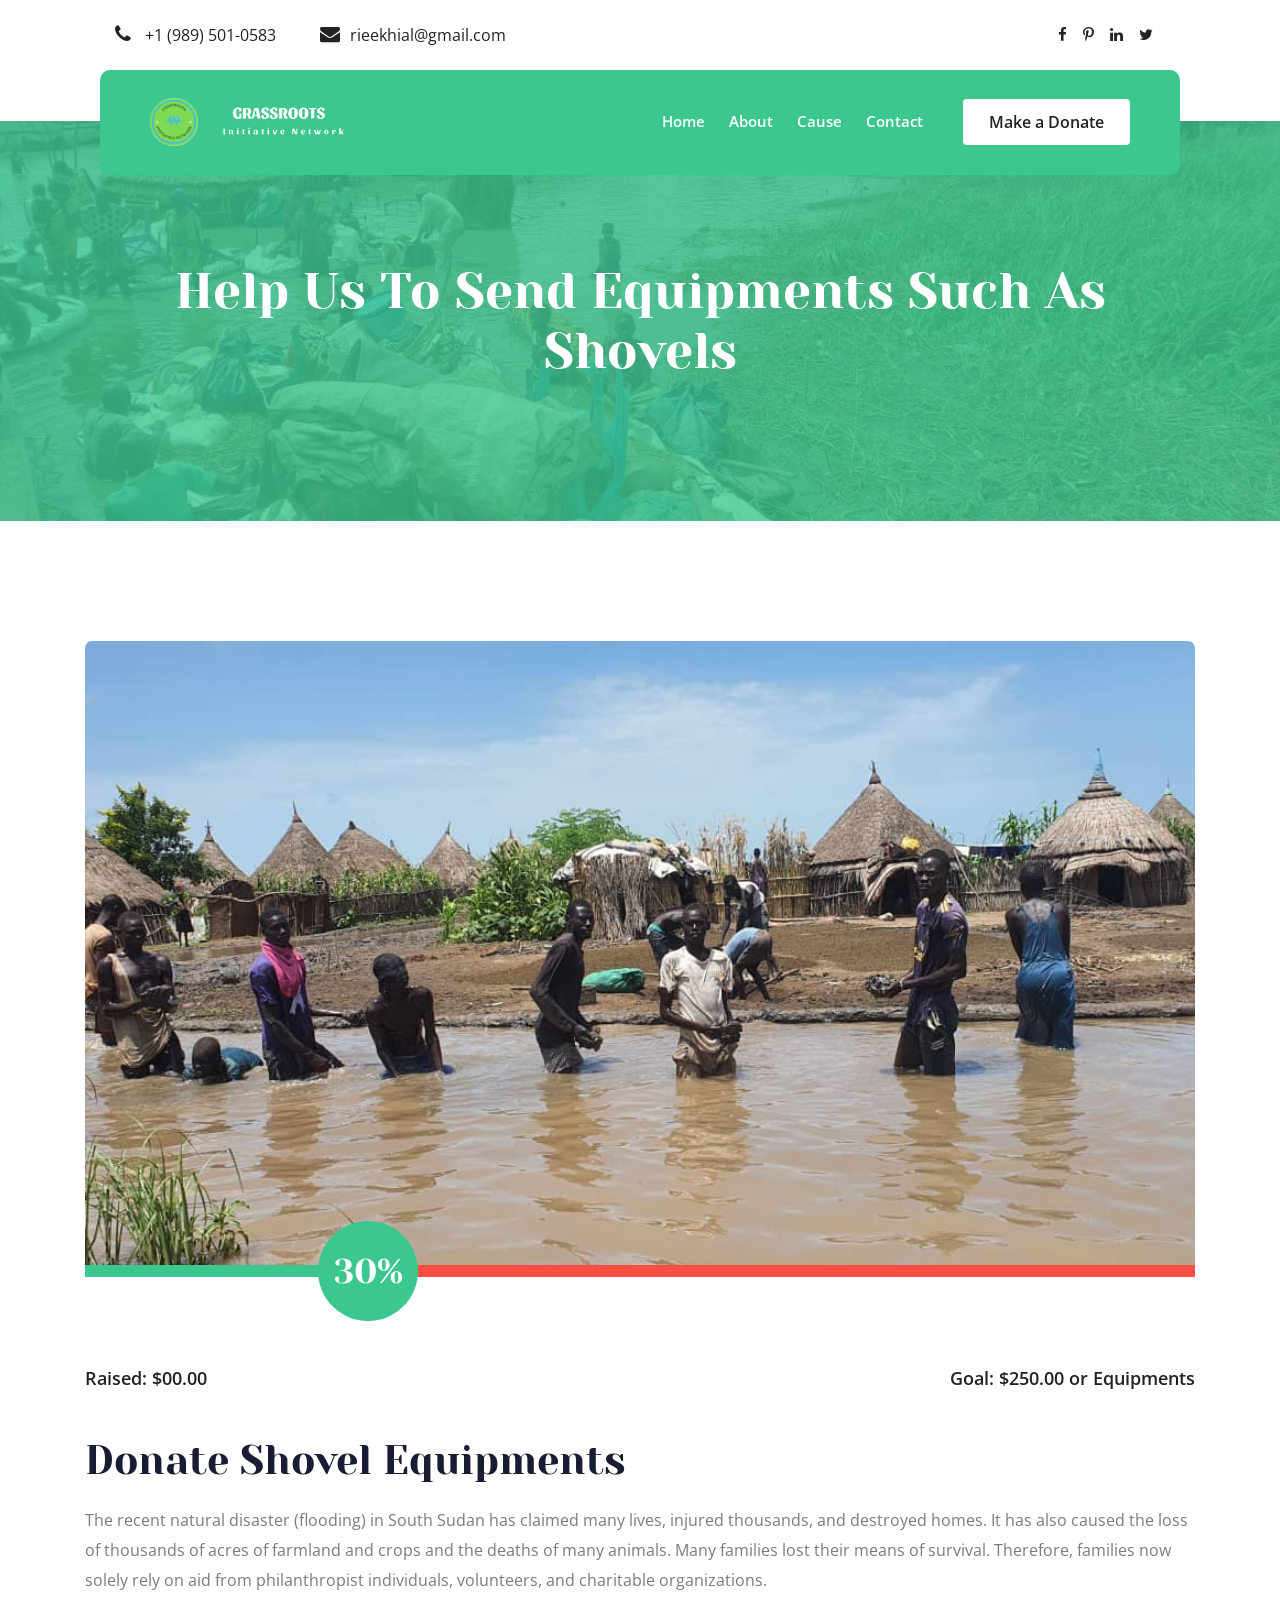
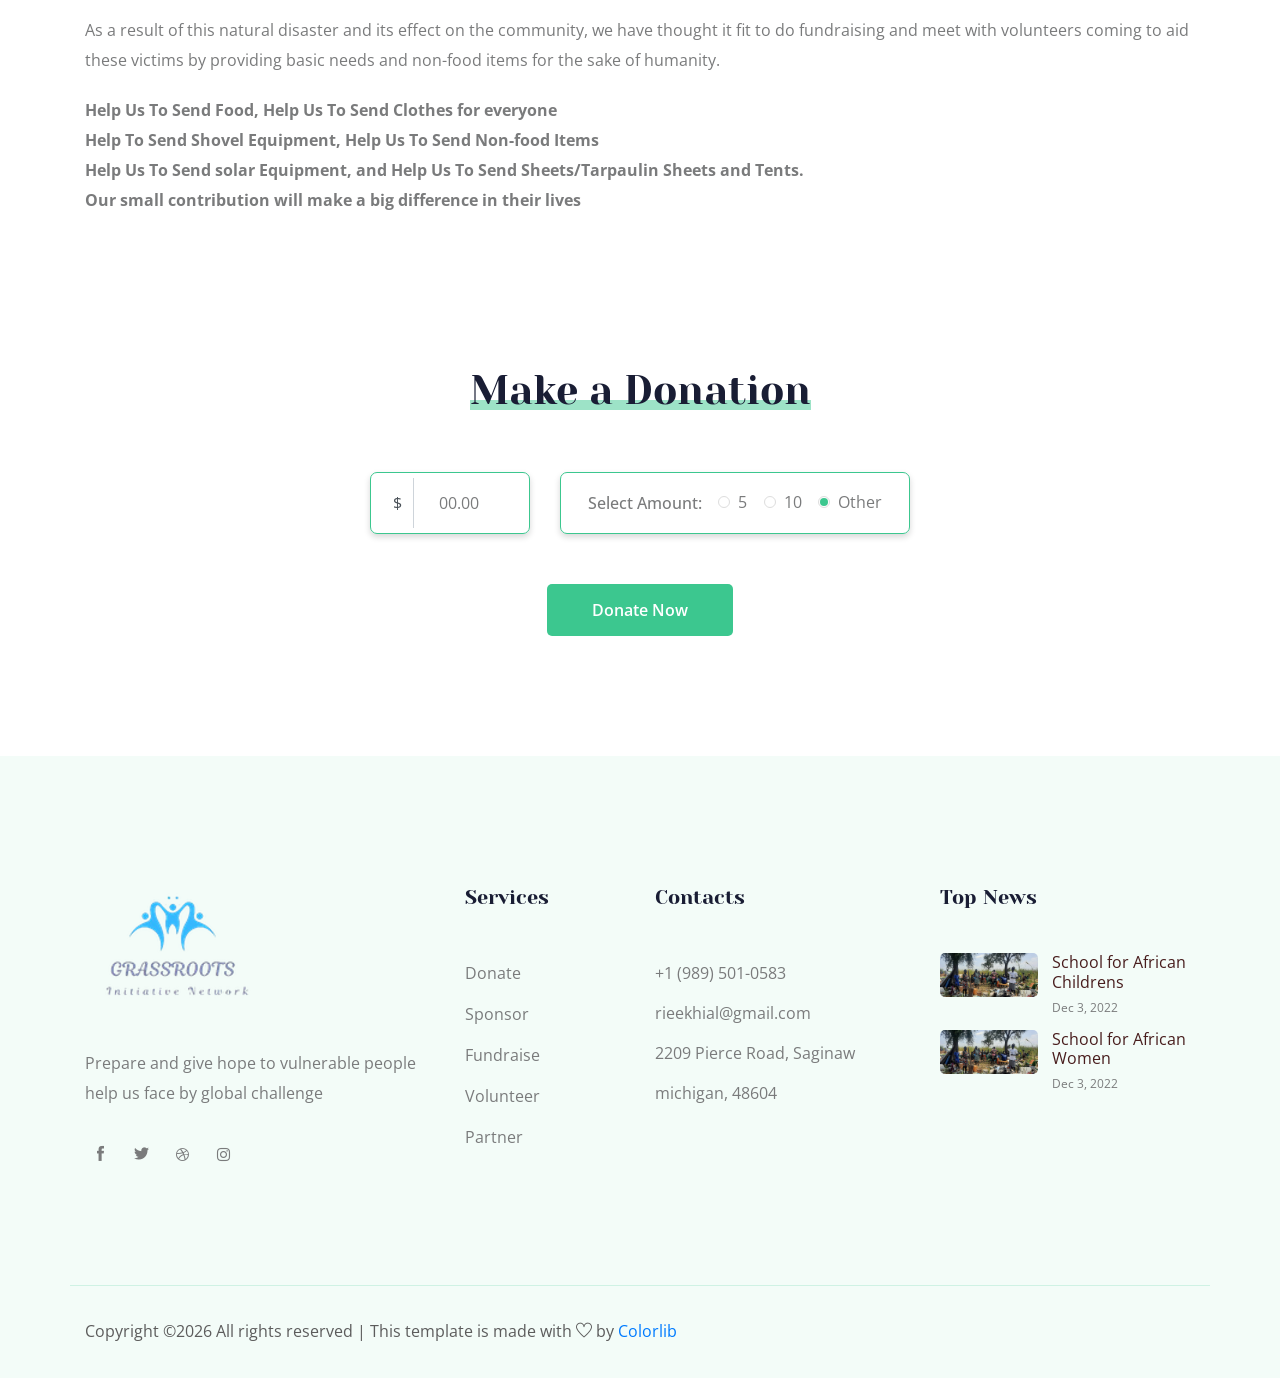
<file: cause_details_equipment.html>
<!doctype html>
<html class="no-js" lang="zxx">

<head>
    <meta charset="utf-8">
    <meta http-equiv="x-ua-compatible" content="ie=edge">
    <title>Grassroots Initiative Network</title>
    <meta name="description" content="">
    <meta name="viewport" content="width=device-width, initial-scale=1">

    <!-- <link rel="manifest" href="site.webmanifest"> -->
    <link rel="shortcut icon" type="image/x-icon" href="img/favicon.png">
    <!-- Place favicon.ico in the root directory -->

    <!-- CSS here -->
    <link rel="stylesheet" href="css/bootstrap.min.css">
    <link rel="stylesheet" href="css/owl.carousel.min.css">
    <link rel="stylesheet" href="css/magnific-popup.css">
    <link rel="stylesheet" href="css/font-awesome.min.css">
    <link rel="stylesheet" href="css/themify-icons.css">
    <link rel="stylesheet" href="css/nice-select.css">
    <link rel="stylesheet" href="css/flaticon.css">
    <link rel="stylesheet" href="css/gijgo.css">
    <link rel="stylesheet" href="css/animate.css">
    <link rel="stylesheet" href="css/slicknav.css">
    <link rel="stylesheet" href="css/style.css">
    <!-- <link rel="stylesheet" href="css/responsive.css"> -->
</head>

<body>
    <!--[if lte IE 9]>
            <p class="browserupgrade">You are using an <strong>outdated</strong> browser. Please <a href="https://browsehappy.com/">upgrade your browser</a> to improve your experience and security.</p>
        <![endif]-->


    <!-- header-start -->
    <header>
        <div class="header-area ">
            <div class="header-top_area">
                <div class="container-fluid">
                    <div class="row">
                        <div class="col-xl-6 col-md-12 col-lg-8">
                            <div class="short_contact_list">
                                <ul>
                                    <li><a href="#"> <i class="fa fa-phone"></i> +1 (989) 501-0583</a></li>
                                    <li><a href="#"> <i class="fa fa-envelope"></i>rieekhial@gmail.com</a></li>
                                </ul>
                            </div>
                        </div>
                        <div class="col-xl-6 col-md-6 col-lg-4">
                            <div class="social_media_links d-none d-lg-block">
                                <a href="#">
                                    <i class="fa fa-facebook"></i>
                                </a>
                                <a href="#">
                                    <i class="fa fa-pinterest-p"></i>
                                </a>
                                <a href="#">
                                    <i class="fa fa-linkedin"></i>
                                </a>
                                <a href="#">
                                    <i class="fa fa-twitter"></i>
                                </a>
                            </div>
                        </div>
                    </div>
                </div>
            </div>
            <div id="sticky-header" class="main-header-area">
                <div class="container-fluid">
                    <div class="row align-items-center">
                        <div class="col-xl-3 col-lg-3">
                            <div class="logo">
                                <a href="index.html">
                                    <img src="img/favicon.ico" alt="">
                                </a>
                                <a href="index.html">
                                    <img src="img/header_letters.png" alt="logo">
                                </a>
                            </div>
                        </div>
                        <div class="col-xl-9 col-lg-9">
                            <div class="main-menu">
                                <nav>
                                    <ul id="navigation">
                                        <li><a href="index.html">home</a></li>
                                        <li><a href="About.html">About</a></li>
                                        <li><a href="Cause.html">Cause</a></li>
<!-- 
                                        <li><a href="#">blog <i class="ti-angle-down"></i></a>
                                            <ul class="submenu">
                                                <li><a href="blog.html">blog</a></li>
                                                <li><a href="single-blog.html">single-blog</a></li>
                                            </ul>
                                        </li>
                                        <li><a href="#">pages <i class="ti-angle-down"></i></a>
                                            <ul class="submenu">
                                                <li><a href="elements.html">elements</a></li>
                                                <li><a href="Cause.html">Cause</a></li>
                                            </ul>
                                        </li> -->

                                        <li><a href="contact.html">Contact</a></li>
                                    </ul>
                                </nav>
                                <div class="Appointment">
                                    <div class="book_btn d-none d-lg-block">
                                        <a href="https://ko-fi.com/rinyoch">Make a Donate</a>
                                    </div>
                                </div>
                            </div>
                        </div>
                        <div class="col-12">
                            <div class="mobile_menu d-block d-lg-none"></div>
                        </div>
                    </div>
                </div>
            </div>
        </div>
    </header>
    <!-- header-end -->

    <!-- bradcam_area_start  -->
    <div class="bradcam_area breadcam_bg overlay d-flex align-items-center justify-content-center">
        <div class="container">
            <div class="row">
                <div class="col-xl-12">
                    <div class="bradcam_text text-center">
                        <h3>Help us to Send Equipments such as shovels</h3>
                    </div>
                </div>
            </div>
        </div>
    </div>
    <!-- bradcam_area_end  -->

    <!-- popular_causes_area_start  -->
    <div class="popular_causes_area pt-120 cause_details ">
        <div class="container">
            <div class="row">
                <div class="col-lg-12 col-md-12">
                    <div class="single_cause">
                        <div class="thumb">
                            <img src="img/causes/cause_equipments.jpg" alt="">
                        </div>
                        <div class="causes_content">
                            <div class="custom_progress_bar">
                                <div class="progress">
                                    <div class="progress-bar" role="progressbar" style="width: 30%;" aria-valuenow="30" aria-valuemin="0" aria-valuemax="100">
                                        <span class="progres_count">
                                            30%
                                        </span>
                                    </div>
                                  </div>
                            </div>
                            <div class="balance d-flex justify-content-between align-items-center">
                                <span>Raised: $00.00 </span>
                                <span>Goal: $250.00 or Equipments</span>
                            </div>
                            <h4>Donate Shovel Equipments</h4>
                            <p>The recent natural disaster (flooding) in South Sudan has claimed many lives, injured thousands, and destroyed homes. It has also caused the loss of thousands of acres of farmland and crops and the deaths of many animals. Many families lost their means of survival. Therefore, families now solely rely on aid from philanthropist individuals, volunteers, and charitable organizations.</p>
                            <p>As a result of this natural disaster and its effect on the community, we have thought it fit to do fundraising and meet with volunteers coming to aid these victims by providing basic needs and non-food items for the sake of humanity.</p>
                            <p><strong>Help Us To Send Food, Help Us To Send Clothes for everyone <br> Help To Send Shovel Equipment,  Help Us To Send Non-food Items <br> Help Us To Send solar Equipment, and Help Us To Send Sheets/Tarpaulin Sheets and Tents. <br>Our small contribution will make a big difference in their lives</strong></p>
                            
                        </div>
                    </div>
                </div>
            </div>
        </div>
    </div>
    <!-- popular_causes_area_end  -->


    <div class="make_donation_area section_padding">
        <div class="container">
            <div class="row justify-content-center">
                <div class="col-lg-6">
                    <div class="section_title text-center mb-55">
                        <h3><span>Make a Donation</span></h3>
                    </div>
                </div>
            </div>
            <div class="row justify-content-center">
                <div class="col-lg-6">
                    <form action="#" class="donation_form">
                        <div class="row align-items-center">
                            <div class="col-md-4">
                                <div class="single_amount">
                                    <div class="input_field">
                                        <div class="input-group">
                                            <div class="input-group-prepend">
                                              <span class="input-group-text" id="basic-addon1">$</span>
                                            </div>
                                            <input type="text" class="form-control" placeholder="00.00" aria-label="Username" aria-describedby="basic-addon1">
                                          </div>
                                    </div>
                                </div>
                            </div>
                            <div class="col-md-8">
                                <div class="single_amount">
                                   <div class="fixed_donat d-flex align-items-center justify-content-between">
                                       <div class="select_prise">
                                           <h4>Select Amount:</h4>
                                       </div>
                                        <div class="single_doonate"> 
                                            <input type="radio" id="blns_1" name="radio-group" checked>
                                            <label for="blns_1">5</label>
                                        </div>
                                        <div class="single_doonate"> 
                                            <input type="radio" id="blns_2" name="radio-group" checked>
                                            <label for="blns_2">10</label>
                                        </div>
                                        <div class="single_doonate"> 
                                            <input type="radio" id="Other" name="radio-group" checked>
                                            <label for="Other">Other</label>
                                        </div>
                                   </div>
                                </div>
                            </div>
                        </div>
                    </form>
                </div>
            </div>
            <div class="row">
                <div class="col-12">
                    <div class="donate_now_btn text-center">
                        <a href="https://ko-fi.com/rinyoch" class="boxed-btn4">Donate Now</a>
                    </div>
                </div>

            </div>
        </div>
    </div>

<!-- footer_start  -->
<footer class="footer">
    <div class="footer_top">
        <div class="container">
            <div class="row">
                <div class="col-xl-4 col-md-6 col-lg-4 ">
                    <div class="footer_widget">
                        <div class="footer_logo">
                            <a href="#">
                                <img src="img/favicon_logo_footer.png" alt="">
                            </a>
                        </div>
                         
                        <p class="address_text">Prepare and give hope to vulnerable people <br> help us face by global challenge
                        </p>
                        <div class="socail_links">
                            <ul>
                                <li>
                                    <a href="#">
                                        <i class="ti-facebook"></i>
                                    </a>
                                </li>
                                <li>
                                    <a href="#">
                                        <i class="ti-twitter-alt"></i>
                                    </a>
                                </li>
                                <li>
                                    <a href="#">
                                        <i class="fa fa-dribbble"></i>
                                    </a>
                                </li>
                                <li>
                                    <a href="#">
                                        <i class="fa fa-instagram"></i>
                                    </a>
                                </li>
                            </ul>
                        </div>

                    </div>
                </div>
                <div class="col-xl-2 col-md-6 col-lg-2">
                    <div class="footer_widget">
                        <h3 class="footer_title">
                            Services
                        </h3>
                        <ul class="links">
                            <li><a href="#">Donate</a></li>
                            <li><a href="#">Sponsor</a></li>
                            <li><a href="#">Fundraise</a></li>
                            <li><a href="#">Volunteer</a></li>
                            <li><a href="#">Partner</a></li>
                        </ul>
                    </div>
                </div>
                <div class="col-xl-3 col-md-6 col-lg-3">
                    <div class="footer_widget">
                        <h3 class="footer_title">
                            Contacts
                        </h3>
                        <div class="contacts">
                            <p>+1 (989) 501-0583 <br>
                                rieekhial@gmail.com <br>
                                2209 Pierce Road,
                                Saginaw michigan, 48604
                            </p>
                        </div>
                    </div>
                </div>
                <div class="col-xl-3 col-md-6 col-lg-3">
                    <div class="footer_widget">
                        <h3 class="footer_title">
                            Top News
                        </h3>
                        <ul class="news_links">
                            <li>
                                <div class="thumb">
                                    <a href="#">
                                        <img src="img/news/news_grassroors_img.jpg" alt="">
                                    </a>
                                </div>
                                <div class="info">
                                    <a href="#">
                                        <h4>School for African 
                                            Childrens</h4>
                                    </a>
                                    <span>Dec 3, 2022</span>
                                </div>
                            </li>
                            <li>
                                <div class="thumb">
                                    <a href="#">
                                        <img src="img/news/news_grassroors_img.jpg" alt="">
                                    </a>
                                </div>
                                <div class="info">
                                    <a href="#">
                                        <h4>School for African 
                                            Women</h4>
                                    </a>
                                    <span>Dec 3, 2022</span>
                                </div>
                            </li>
                        </ul>
                    </div>
                </div>
            </div>
        </div>
    </div>
    <div class="copy-right_text">
        <div class="container">
            <div class="row">
                <div class="bordered_1px "></div>
                <div class="col-xl-12">
                    <p class="copy_right text-center">
                        <p><!-- Link back to Colorlib can't be removed. Template is licensed under CC BY 3.0. -->
Copyright &copy;<script>document.write(new Date().getFullYear());</script> All rights reserved | This template is made with <i class="ti-heart" aria-hidden="true"></i> by <a href="https://colorlib.com" target="_blank">Colorlib</a>
<!-- Link back to Colorlib can't be removed. Template is licensed under CC BY 3.0. --></p>
                    </p>
                </div>
            </div>
        </div>
    </div>
</footer>
<!-- footer_end  -->

    <!-- link that opens popup -->

    <!-- JS here -->
    <script src="js/vendor/modernizr-3.5.0.min.js"></script>
    <script src="js/vendor/jquery-1.12.4.min.js"></script>
    <script src="js/popper.min.js"></script>
    <script src="js/bootstrap.min.js"></script>
    <script src="js/owl.carousel.min.js"></script>
    <script src="js/isotope.pkgd.min.js"></script>
    <script src="js/ajax-form.js"></script>
    <script src="js/waypoints.min.js"></script>
    <script src="js/jquery.counterup.min.js"></script>
    <script src="js/imagesloaded.pkgd.min.js"></script>
    <script src="js/scrollIt.js"></script>
    <script src="js/jquery.scrollUp.min.js"></script>
    <script src="js/wow.min.js"></script>
    <script src="js/nice-select.min.js"></script>
    <script src="js/jquery.slicknav.min.js"></script>
    <script src="js/jquery.magnific-popup.min.js"></script>
    <script src="js/plugins.js"></script>
    <script src="js/gijgo.min.js"></script>
    <!--contact js-->
    <script src="js/contact.js"></script>
    <script src="js/jquery.ajaxchimp.min.js"></script>
    <script src="js/jquery.form.js"></script>
    <script src="js/jquery.validate.min.js"></script>
    <script src="js/mail-script.js"></script>

    <script src="js/main.js"></script>
</body>

</html>
</file>
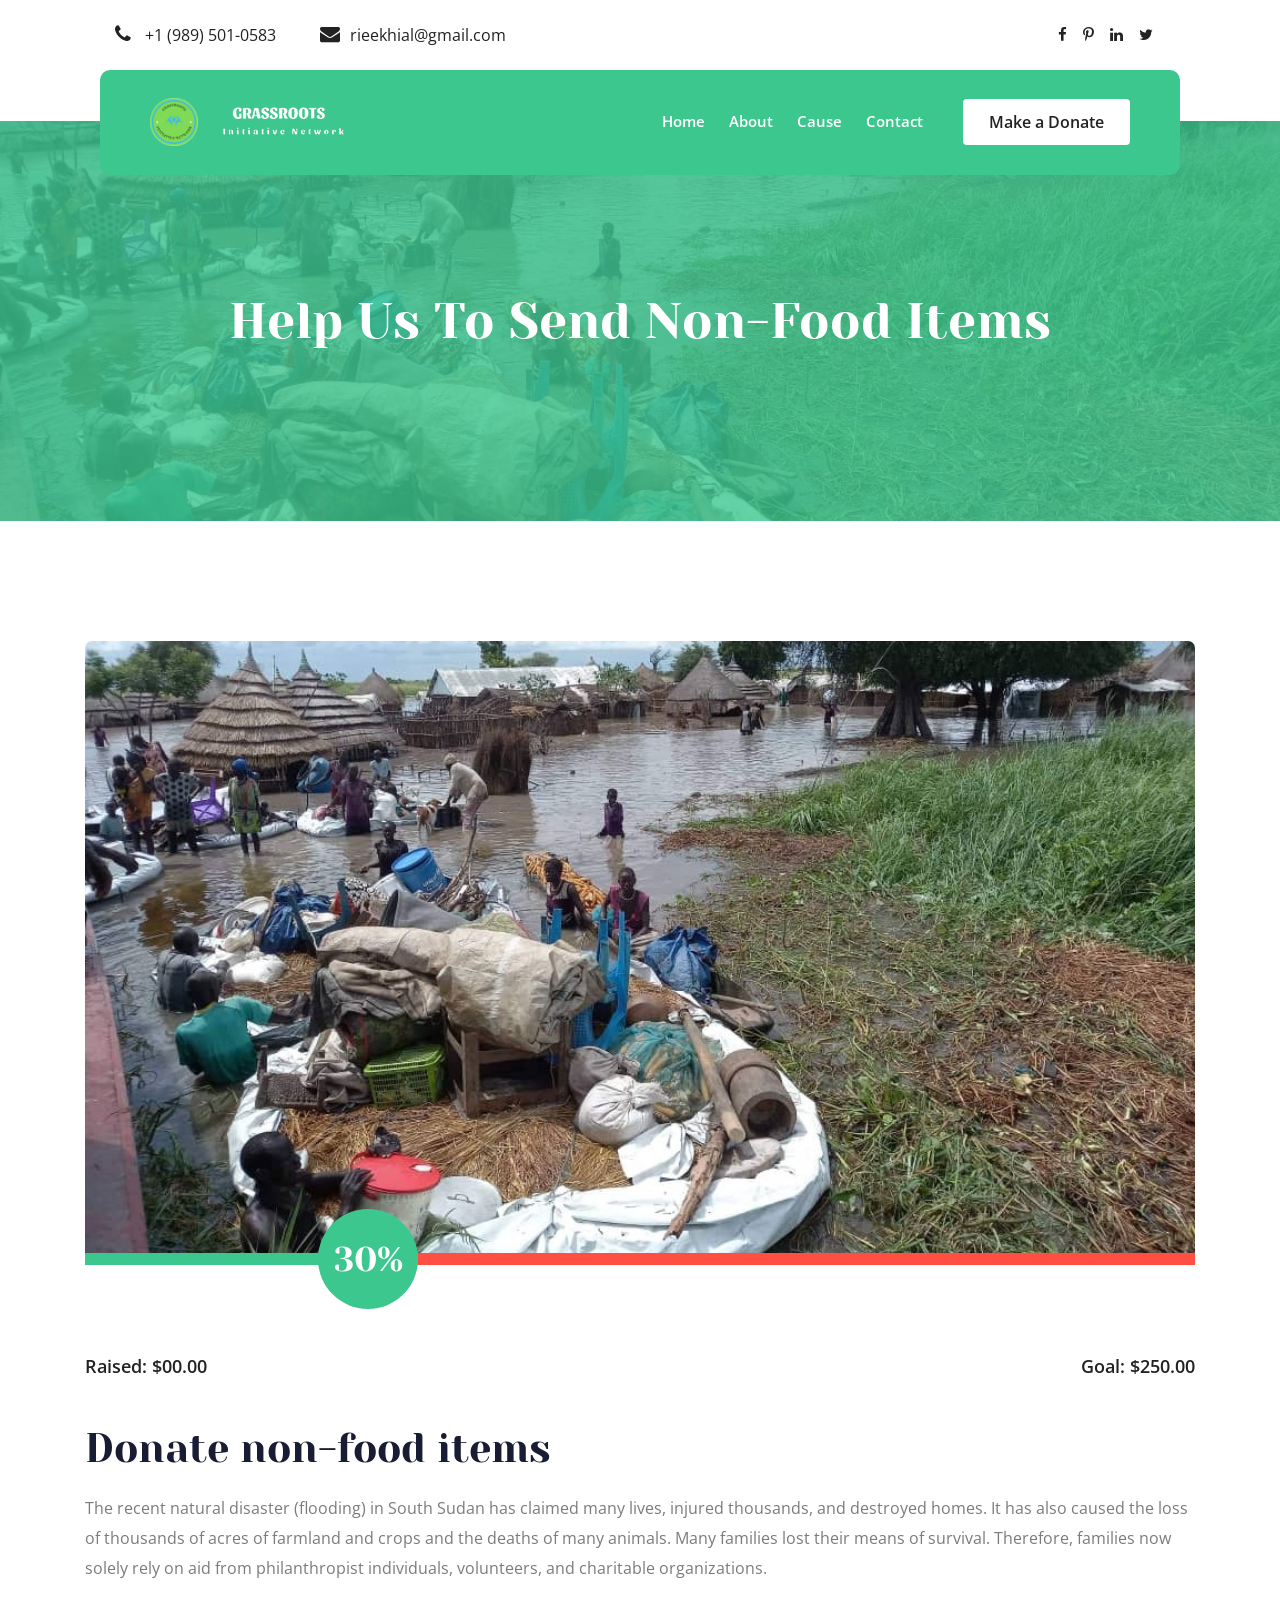
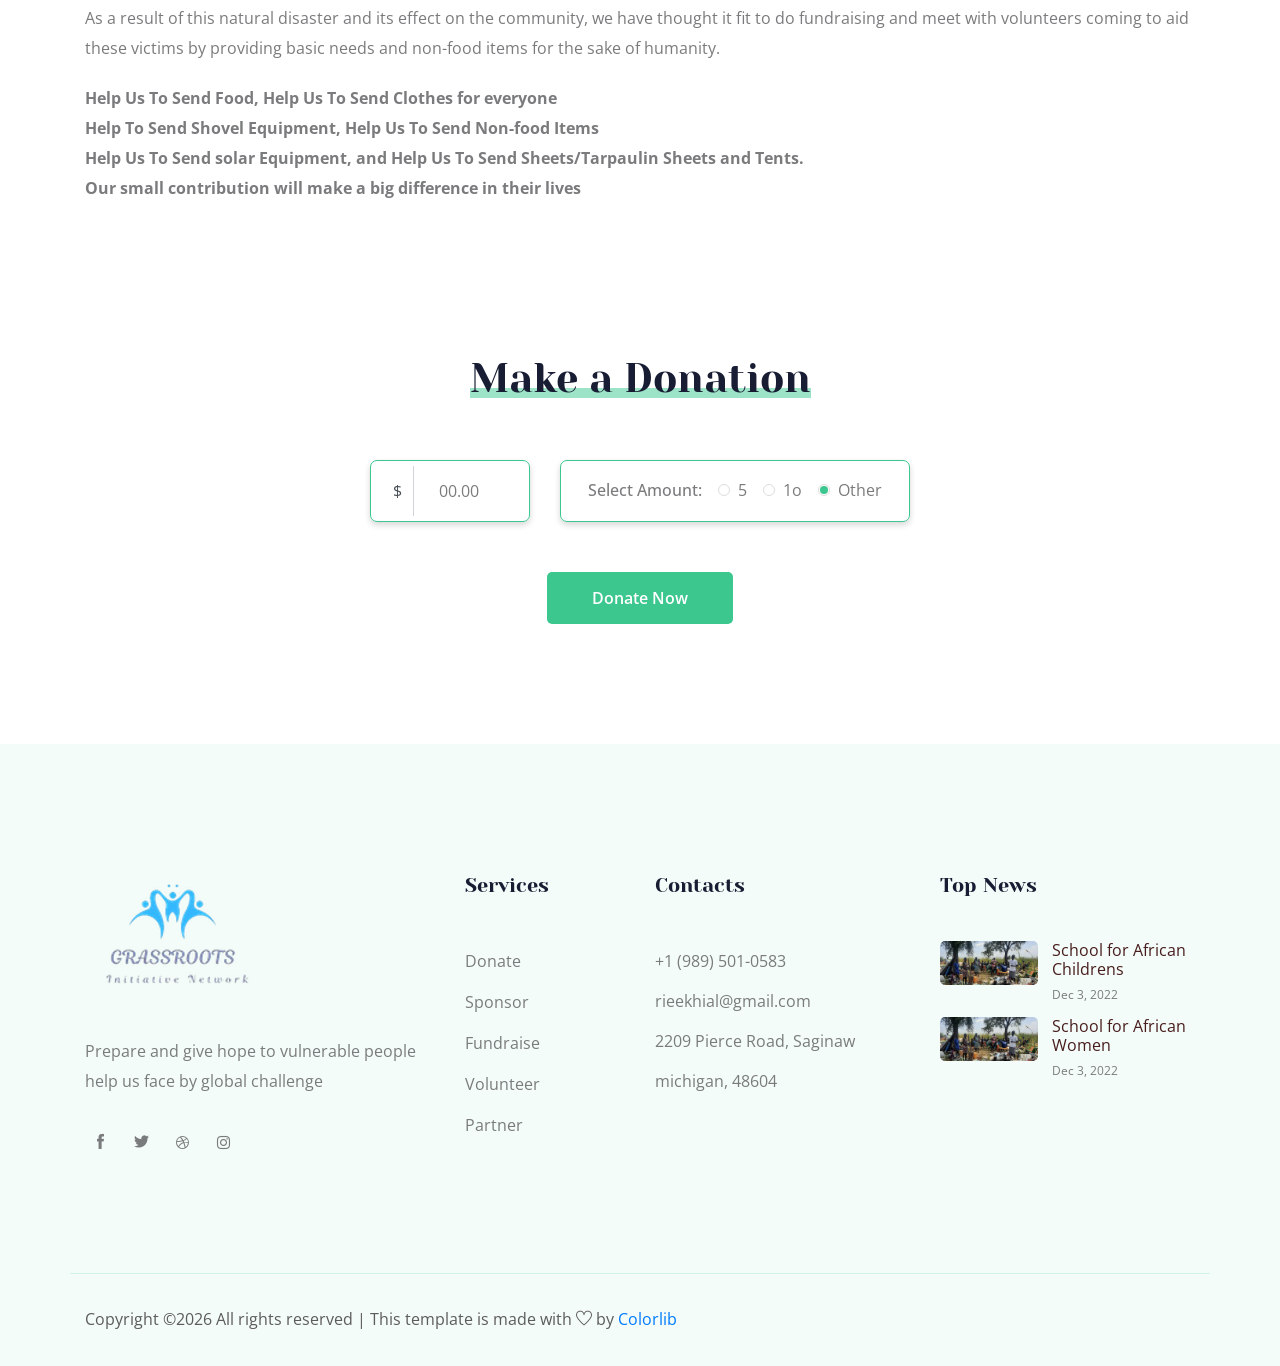
<file: cause_details_nonfood_items.html>
<!doctype html>
<html class="no-js" lang="zxx">

<head>
    <meta charset="utf-8">
    <meta http-equiv="x-ua-compatible" content="ie=edge">
    <title>Grassroots Initiative Network</title>
    <meta name="description" content="">
    <meta name="viewport" content="width=device-width, initial-scale=1">

    <!-- <link rel="manifest" href="site.webmanifest"> -->
    <link rel="shortcut icon" type="image/x-icon" href="img/favicon.png">
    <!-- Place favicon.ico in the root directory -->

    <!-- CSS here -->
    <link rel="stylesheet" href="css/bootstrap.min.css">
    <link rel="stylesheet" href="css/owl.carousel.min.css">
    <link rel="stylesheet" href="css/magnific-popup.css">
    <link rel="stylesheet" href="css/font-awesome.min.css">
    <link rel="stylesheet" href="css/themify-icons.css">
    <link rel="stylesheet" href="css/nice-select.css">
    <link rel="stylesheet" href="css/flaticon.css">
    <link rel="stylesheet" href="css/gijgo.css">
    <link rel="stylesheet" href="css/animate.css">
    <link rel="stylesheet" href="css/slicknav.css">
    <link rel="stylesheet" href="css/style.css">
    <!-- <link rel="stylesheet" href="css/responsive.css"> -->
</head>

<body>
    <!--[if lte IE 9]>
            <p class="browserupgrade">You are using an <strong>outdated</strong> browser. Please <a href="https://browsehappy.com/">upgrade your browser</a> to improve your experience and security.</p>
        <![endif]-->


    <!-- header-start -->
    <header>
        <div class="header-area ">
            <div class="header-top_area">
                <div class="container-fluid">
                    <div class="row">
                        <div class="col-xl-6 col-md-12 col-lg-8">
                            <div class="short_contact_list">
                                <ul>
                                    <li><a href="#"> <i class="fa fa-phone"></i> +1 (989) 501-0583</a></li>
                                    <li><a href="#"> <i class="fa fa-envelope"></i>rieekhial@gmail.com</a></li>
                                </ul>
                            </div>
                        </div>
                        <div class="col-xl-6 col-md-6 col-lg-4">
                            <div class="social_media_links d-none d-lg-block">
                                <a href="#">
                                    <i class="fa fa-facebook"></i>
                                </a>
                                <a href="#">
                                    <i class="fa fa-pinterest-p"></i>
                                </a>
                                <a href="#">
                                    <i class="fa fa-linkedin"></i>
                                </a>
                                <a href="#">
                                    <i class="fa fa-twitter"></i>
                                </a>
                            </div>
                        </div>
                    </div>
                </div>
            </div>
            <div id="sticky-header" class="main-header-area">
                <div class="container-fluid">
                    <div class="row align-items-center">
                        <div class="col-xl-3 col-lg-3">
                            <div class="logo">
                                <a href="index.html">
                                    <img src="img/favicon.ico" alt="">
                                </a>
                                <a href="index.html">
                                    <img src="img/header_letters.png" alt="logo">
                                </a>
                            </div>
                        </div>
                        <div class="col-xl-9 col-lg-9">
                            <div class="main-menu">
                                <nav>
                                    <ul id="navigation">
                                        <li><a href="index.html">home</a></li>
                                        <li><a href="About.html">About</a></li>
                                        <li><a href="Cause.html">Cause</a></li>
<!-- 
                                        <li><a href="#">blog <i class="ti-angle-down"></i></a>
                                            <ul class="submenu">
                                                <li><a href="blog.html">blog</a></li>
                                                <li><a href="single-blog.html">single-blog</a></li>
                                            </ul>
                                        </li>
                                        <li><a href="#">pages <i class="ti-angle-down"></i></a>
                                            <ul class="submenu">
                                                <li><a href="elements.html">elements</a></li>
                                                <li><a href="Cause.html">Cause</a></li>
                                            </ul>
                                        </li> -->

                                        <li><a href="contact.html">Contact</a></li>
                                    </ul>
                                </nav>
                                <div class="Appointment">
                                    <div class="book_btn d-none d-lg-block">
                                        <a href="https://ko-fi.com/rinyoch"> Make a Donate</a>
                                    </div>
                                </div>
                            </div>
                        </div>
                        <div class="col-12">
                            <div class="mobile_menu d-block d-lg-none"></div>
                        </div>
                    </div>
                </div>
            </div>
        </div>
    </header>
    <!-- header-end -->

    <!-- bradcam_area_start  -->
    <div class="bradcam_area breadcam_bg overlay d-flex align-items-center justify-content-center">
        <div class="container">
            <div class="row">
                <div class="col-xl-12">
                    <div class="bradcam_text text-center">
                        <h3>Help us to send non-food items</h3>
                    </div>
                </div>
            </div>
        </div>
    </div>
    <!-- bradcam_area_end  -->

    <!-- popular_causes_area_start  -->
    <div class="popular_causes_area pt-120 cause_details ">
        <div class="container">
            <div class="row">
                <div class="col-lg-12 col-md-12">
                    <div class="single_cause">
                        <div class="thumb">
                            <img src="img/causes/cause_non_food_items.jpg" alt="">
                        </div>
                        <div class="causes_content">
                            <div class="custom_progress_bar">
                                <div class="progress">
                                    <div class="progress-bar" role="progressbar" style="width: 30%;" aria-valuenow="30" aria-valuemin="0" aria-valuemax="100">
                                        <span class="progres_count">
                                            30%
                                        </span>
                                    </div>
                                  </div>
                            </div>
                            <div class="balance d-flex justify-content-between align-items-center">
                                <span>Raised: $00.00 </span>
                                <span>Goal: $250.00</span>
                            </div>
                            <h4>Donate non-food items</h4>
                            <p>The recent natural disaster (flooding) in South Sudan has claimed many lives, injured thousands, and destroyed homes. It has also caused the loss of thousands of acres of farmland and crops and the deaths of many animals. Many families lost their means of survival. Therefore, families now solely rely on aid from philanthropist individuals, volunteers, and charitable organizations.</p>
                            <p>As a result of this natural disaster and its effect on the community, we have thought it fit to do fundraising and meet with volunteers coming to aid these victims by providing basic needs and non-food items for the sake of humanity. </p>
                            <p><strong>Help Us To Send Food, Help Us To Send Clothes for everyone <br> Help To Send Shovel Equipment,  Help Us To Send Non-food Items <br> Help Us To Send solar Equipment, and Help Us To Send Sheets/Tarpaulin Sheets and Tents. <br>Our small contribution will make a big difference in their lives</strong></p>
                            
                        </div>
                    </div>
                </div>
            </div>
        </div>
    </div>
    <!-- popular_causes_area_end  -->


    <div class="make_donation_area section_padding">
        <div class="container">
            <div class="row justify-content-center">
                <div class="col-lg-6">
                    <div class="section_title text-center mb-55">
                        <h3><span>Make a Donation</span></h3>
                    </div>
                </div>
            </div>
            <div class="row justify-content-center">
                <div class="col-lg-6">
                    <form action="#" class="donation_form">
                        <div class="row align-items-center">
                            <div class="col-md-4">
                                <div class="single_amount">
                                    <div class="input_field">
                                        <div class="input-group">
                                            <div class="input-group-prepend">
                                              <span class="input-group-text" id="basic-addon1">$</span>
                                            </div>
                                            <input type="text" class="form-control" placeholder="00.00" aria-label="Username" aria-describedby="basic-addon1">
                                          </div>
                                    </div>
                                </div>
                            </div>
                            <div class="col-md-8">
                                <div class="single_amount">
                                   <div class="fixed_donat d-flex align-items-center justify-content-between">
                                       <div class="select_prise">
                                           <h4>Select Amount:</h4>
                                       </div>
                                        <div class="single_doonate"> 
                                            <input type="radio" id="blns_1" name="radio-group" checked>
                                            <label for="blns_1">5</label>
                                        </div>
                                        <div class="single_doonate"> 
                                            <input type="radio" id="blns_2" name="radio-group" checked>
                                            <label for="blns_2">1o</label>
                                        </div>
                                        <div class="single_doonate"> 
                                            <input type="radio" id="Other" name="radio-group" checked>
                                            <label for="Other">Other</label>
                                        </div>
                                   </div>
                                </div>
                            </div>
                        </div>
                    </form>
                </div>
            </div>
            <div class="row">
                <div class="col-12">
                    <div class="donate_now_btn text-center">
                        <a href="https://ko-fi.com/rinyoch" class="boxed-btn4">Donate Now</a>
                    </div>
                </div>

            </div>
        </div>
    </div>

<!-- footer_start  -->
<footer class="footer">
    <div class="footer_top">
        <div class="container">
            <div class="row">
                <div class="col-xl-4 col-md-6 col-lg-4 ">
                    <div class="footer_widget">
                        <div class="footer_logo">
                            <a href="#">
                                <img src="img/favicon_logo_footer.png" alt="">
                            </a>
                        </div>
                         
                        <p class="address_text">Prepare and give hope to vulnerable people <br> help us face by global challenge
                        </p>
                        <div class="socail_links">
                            <ul>
                                <li>
                                    <a href="#">
                                        <i class="ti-facebook"></i>
                                    </a>
                                </li>
                                <li>
                                    <a href="#">
                                        <i class="ti-twitter-alt"></i>
                                    </a>
                                </li>
                                <li>
                                    <a href="#">
                                        <i class="fa fa-dribbble"></i>
                                    </a>
                                </li>
                                <li>
                                    <a href="#">
                                        <i class="fa fa-instagram"></i>
                                    </a>
                                </li>
                            </ul>
                        </div>

                    </div>
                </div>
                <div class="col-xl-2 col-md-6 col-lg-2">
                    <div class="footer_widget">
                        <h3 class="footer_title">
                            Services
                        </h3>
                        <ul class="links">
                            <li><a href="#">Donate</a></li>
                            <li><a href="#">Sponsor</a></li>
                            <li><a href="#">Fundraise</a></li>
                            <li><a href="#">Volunteer</a></li>
                            <li><a href="#">Partner</a></li>
                        </ul>
                    </div>
                </div>
                <div class="col-xl-3 col-md-6 col-lg-3">
                    <div class="footer_widget">
                        <h3 class="footer_title">
                            Contacts
                        </h3>
                        <div class="contacts">
                            <p>+1 (989) 501-0583 <br>
                                rieekhial@gmail.com <br>
                                2209 Pierce Road,
                                Saginaw michigan, 48604
                            </p>
                        </div>
                    </div>
                </div>
                <div class="col-xl-3 col-md-6 col-lg-3">
                    <div class="footer_widget">
                        <h3 class="footer_title">
                            Top News
                        </h3>
                        <ul class="news_links">
                            <li>
                                <div class="thumb">
                                    <a href="#">
                                        <img src="img/news/news_grassroors_img.jpg" alt="">
                                    </a>
                                </div>
                                <div class="info">
                                    <a href="#">
                                        <h4>School for African 
                                            Childrens</h4>
                                    </a>
                                    <span>Dec 3, 2022</span>
                                </div>
                            </li>
                            <li>
                                <div class="thumb">
                                    <a href="#">
                                        <img src="img/news/news_grassroors_img.jpg" alt="">
                                    </a>
                                </div>
                                <div class="info">
                                    <a href="#">
                                        <h4>School for African 
                                            Women</h4>
                                    </a>
                                    <span>Dec 3, 2022</span>
                                </div>
                            </li>
                        </ul>
                    </div>
                </div>
            </div>
        </div>
    </div>
    <div class="copy-right_text">
        <div class="container">
            <div class="row">
                <div class="bordered_1px "></div>
                <div class="col-xl-12">
                    <p class="copy_right text-center">
                        <p><!-- Link back to Colorlib can't be removed. Template is licensed under CC BY 3.0. -->
Copyright &copy;<script>document.write(new Date().getFullYear());</script> All rights reserved | This template is made with <i class="ti-heart" aria-hidden="true"></i> by <a href="https://colorlib.com" target="_blank">Colorlib</a>
<!-- Link back to Colorlib can't be removed. Template is licensed under CC BY 3.0. --></p>
                    </p>
                </div>
            </div>
        </div>
    </div>
</footer>
<!-- footer_end  -->

    <!-- link that opens popup -->

    <!-- JS here -->
    <script src="js/vendor/modernizr-3.5.0.min.js"></script>
    <script src="js/vendor/jquery-1.12.4.min.js"></script>
    <script src="js/popper.min.js"></script>
    <script src="js/bootstrap.min.js"></script>
    <script src="js/owl.carousel.min.js"></script>
    <script src="js/isotope.pkgd.min.js"></script>
    <script src="js/ajax-form.js"></script>
    <script src="js/waypoints.min.js"></script>
    <script src="js/jquery.counterup.min.js"></script>
    <script src="js/imagesloaded.pkgd.min.js"></script>
    <script src="js/scrollIt.js"></script>
    <script src="js/jquery.scrollUp.min.js"></script>
    <script src="js/wow.min.js"></script>
    <script src="js/nice-select.min.js"></script>
    <script src="js/jquery.slicknav.min.js"></script>
    <script src="js/jquery.magnific-popup.min.js"></script>
    <script src="js/plugins.js"></script>
    <script src="js/gijgo.min.js"></script>
    <!--contact js-->
    <script src="js/contact.js"></script>
    <script src="js/jquery.ajaxchimp.min.js"></script>
    <script src="js/jquery.form.js"></script>
    <script src="js/jquery.validate.min.js"></script>
    <script src="js/mail-script.js"></script>

    <script src="js/main.js"></script>
</body>

</html>
</file>
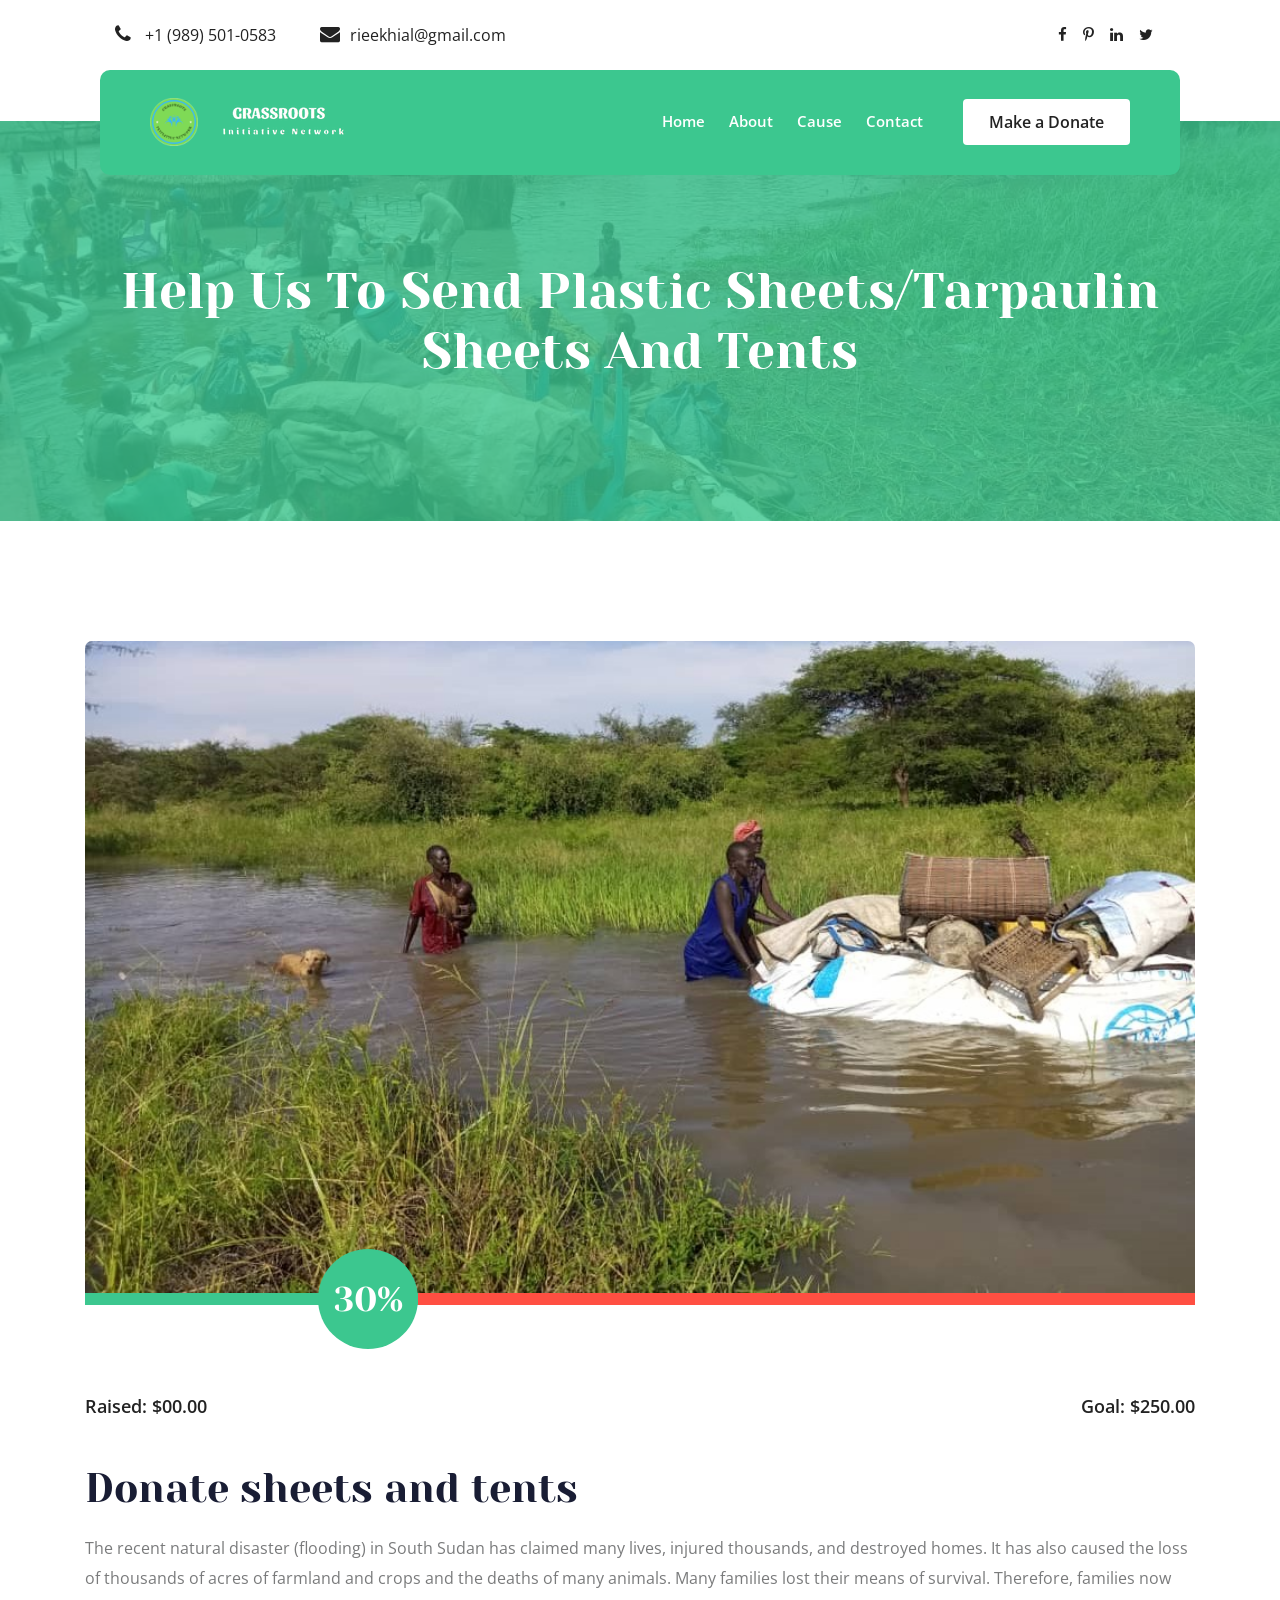
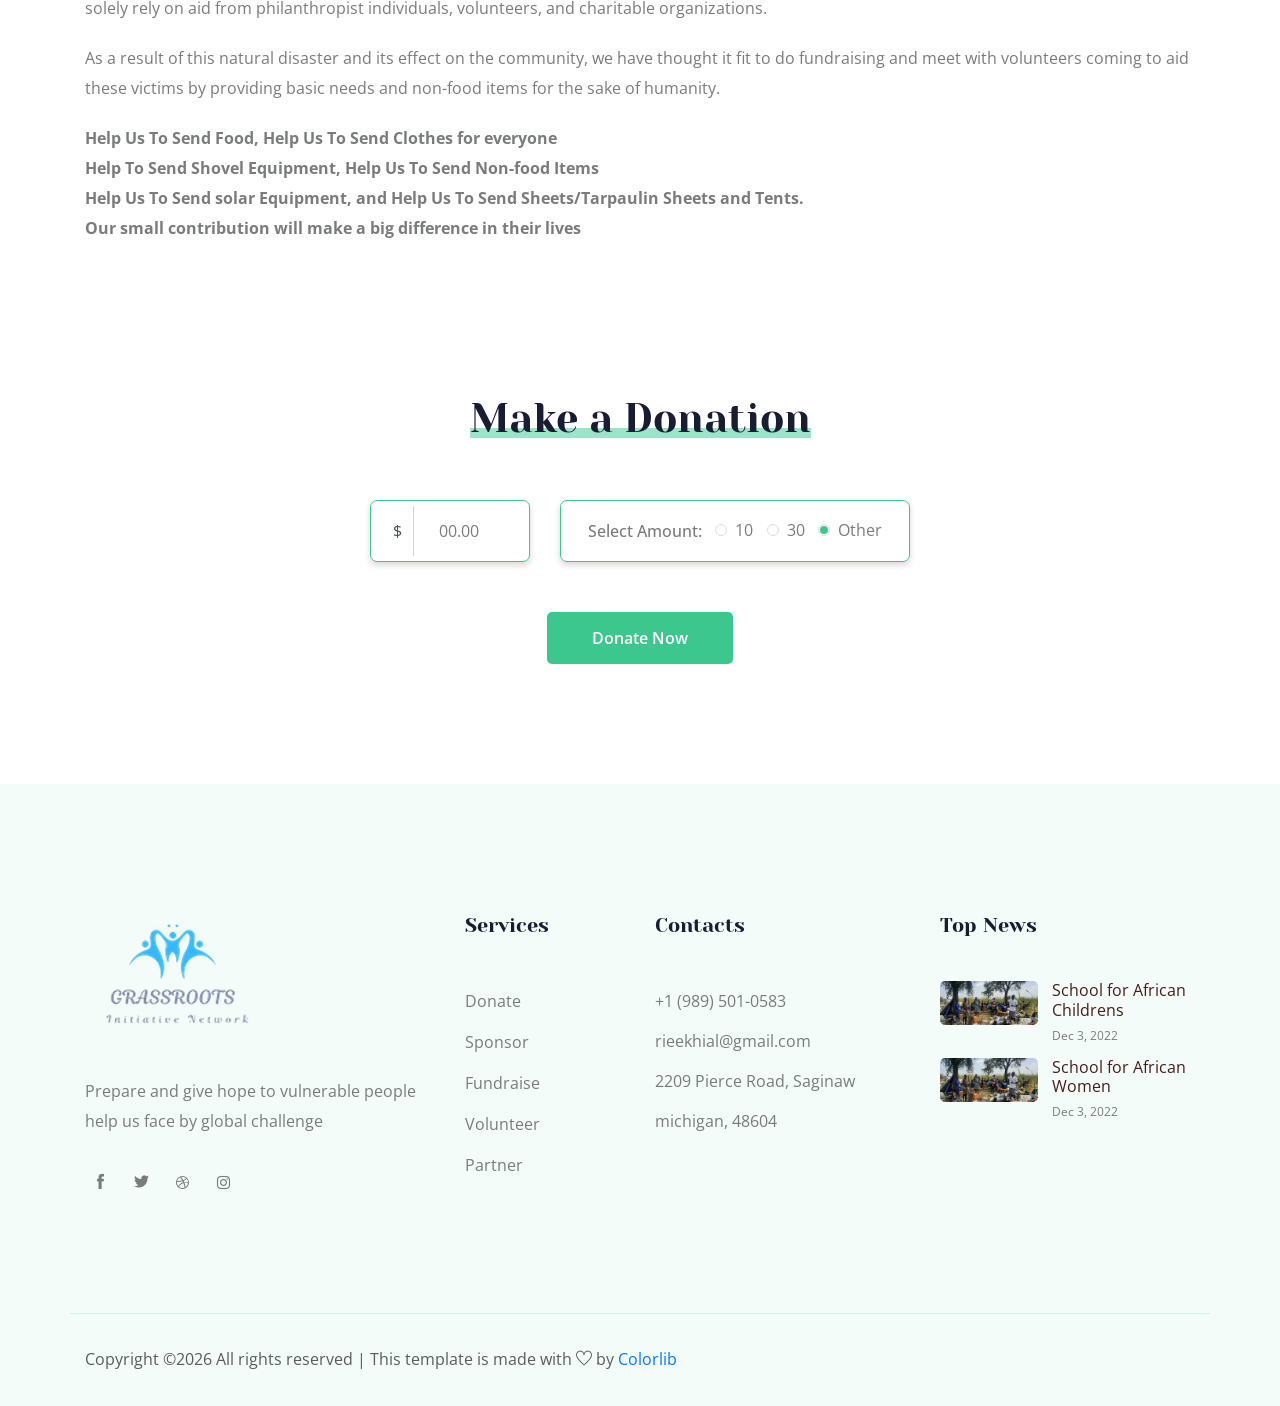
<file: cause_details_plastics_sheets.html>
<!doctype html>
<html class="no-js" lang="zxx">

<head>
    <meta charset="utf-8">
    <meta http-equiv="x-ua-compatible" content="ie=edge">
    <title>Grassroots Initiative Network</title>
    <meta name="description" content="">
    <meta name="viewport" content="width=device-width, initial-scale=1">

    <!-- <link rel="manifest" href="site.webmanifest"> -->
    <link rel="shortcut icon" type="image/x-icon" href="img/favicon.png">
    <!-- Place favicon.ico in the root directory -->

    <!-- CSS here -->
    <link rel="stylesheet" href="css/bootstrap.min.css">
    <link rel="stylesheet" href="css/owl.carousel.min.css">
    <link rel="stylesheet" href="css/magnific-popup.css">
    <link rel="stylesheet" href="css/font-awesome.min.css">
    <link rel="stylesheet" href="css/themify-icons.css">
    <link rel="stylesheet" href="css/nice-select.css">
    <link rel="stylesheet" href="css/flaticon.css">
    <link rel="stylesheet" href="css/gijgo.css">
    <link rel="stylesheet" href="css/animate.css">
    <link rel="stylesheet" href="css/slicknav.css">
    <link rel="stylesheet" href="css/style.css">
    <!-- <link rel="stylesheet" href="css/responsive.css"> -->
</head>

<body>
    <!--[if lte IE 9]>
            <p class="browserupgrade">You are using an <strong>outdated</strong> browser. Please <a href="https://browsehappy.com/">upgrade your browser</a> to improve your experience and security.</p>
        <![endif]-->


    <!-- header-start -->
    <header>
        <div class="header-area ">
            <div class="header-top_area">
                <div class="container-fluid">
                    <div class="row">
                        <div class="col-xl-6 col-md-12 col-lg-8">
                            <div class="short_contact_list">
                                <ul>
                                    <li><a href="#"> <i class="fa fa-phone"></i> +1 (989) 501-0583</a></li>
                                    <li><a href="#"> <i class="fa fa-envelope"></i>rieekhial@gmail.com</a></li>
                                </ul>
                            </div>
                        </div>
                        <div class="col-xl-6 col-md-6 col-lg-4">
                            <div class="social_media_links d-none d-lg-block">
                                <a href="#">
                                    <i class="fa fa-facebook"></i>
                                </a>
                                <a href="#">
                                    <i class="fa fa-pinterest-p"></i>
                                </a>
                                <a href="#">
                                    <i class="fa fa-linkedin"></i>
                                </a>
                                <a href="#">
                                    <i class="fa fa-twitter"></i>
                                </a>
                            </div>
                        </div>
                    </div>
                </div>
            </div>
            <div id="sticky-header" class="main-header-area">
                <div class="container-fluid">
                    <div class="row align-items-center">
                        <div class="col-xl-3 col-lg-3">
                            <div class="logo">
                                <a href="index.html">
                                    <img src="img/favicon.ico" alt="">
                                </a>
                                <a href="index.html">
                                    <img src="img/header_letters.png" alt="logo">
                                </a>
                            </div>
                        </div>
                        <div class="col-xl-9 col-lg-9">
                            <div class="main-menu">
                                <nav>
                                    <ul id="navigation">
                                        <li><a href="index.html">home</a></li>
                                        <li><a href="About.html">About</a></li>
                                        <li><a href="Cause.html">Cause</a></li>
<!-- 
                                        <li><a href="#">blog <i class="ti-angle-down"></i></a>
                                            <ul class="submenu">
                                                <li><a href="blog.html">blog</a></li>
                                                <li><a href="single-blog.html">single-blog</a></li>
                                            </ul>
                                        </li>
                                        <li><a href="#">pages <i class="ti-angle-down"></i></a>
                                            <ul class="submenu">
                                                <li><a href="elements.html">elements</a></li>
                                                <li><a href="Cause.html">Cause</a></li>
                                            </ul>
                                        </li> -->

                                        <li><a href="contact.html">Contact</a></li>
                                    </ul>
                                </nav>
                                <div class="Appointment">
                                    <div class="book_btn d-none d-lg-block">
                                        <a href="https://ko-fi.com/rinyoch">Make a Donate</a>
                                    </div>
                                </div>
                            </div>
                        </div>
                        <div class="col-12">
                            <div class="mobile_menu d-block d-lg-none"></div>
                        </div>
                    </div>
                </div>
            </div>
        </div>
    </header>
    <!-- header-end -->

    <!-- bradcam_area_start  -->
    <div class="bradcam_area breadcam_bg overlay d-flex align-items-center justify-content-center">
        <div class="container">
            <div class="row">
                <div class="col-xl-12">
                    <div class="bradcam_text text-center">
                        <h3>Help us to send plastic sheets/tarpaulin sheets and tents</h3>
                    </div>
                </div>
            </div>
        </div>
    </div>
    <!-- bradcam_area_end  -->

    <!-- popular_causes_area_start  -->
    <div class="popular_causes_area pt-120 cause_details ">
        <div class="container">
            <div class="row">
                <div class="col-lg-12 col-md-12">
                    <div class="single_cause">
                        <div class="thumb">
                            <img src="img/causes/cause_plastic_sheet.jpg" alt="">
                        </div>
                        <div class="causes_content">
                            <div class="custom_progress_bar">
                                <div class="progress">
                                    <div class="progress-bar" role="progressbar" style="width: 30%;" aria-valuenow="30" aria-valuemin="0" aria-valuemax="100">
                                        <span class="progres_count">
                                            30%
                                        </span>
                                    </div>
                                  </div>
                            </div>
                            <div class="balance d-flex justify-content-between align-items-center">
                                <span>Raised: $00.00 </span>
                                <span>Goal: $250.00</span>
                            </div>
                            <h4>Donate sheets and tents</h4>
                            <p>The recent natural disaster (flooding) in South Sudan has claimed many lives, injured thousands, and destroyed homes. It has also caused the loss of thousands of acres of farmland and crops and the deaths of many animals. Many families lost their means of survival. Therefore, families now solely rely on aid from philanthropist individuals, volunteers, and charitable organizations.</p>
                            <p>As a result of this natural disaster and its effect on the community, we have thought it fit to do fundraising and meet with volunteers coming to aid these victims by providing basic needs and non-food items for the sake of humanity. </p>
                            <p><strong>Help Us To Send Food, Help Us To Send Clothes for everyone <br> Help To Send Shovel Equipment,  Help Us To Send Non-food Items <br> Help Us To Send solar Equipment, and Help Us To Send Sheets/Tarpaulin Sheets and Tents. <br>Our small contribution will make a big difference in their lives</strong></p>
                            
                        </div>
                    </div>
                </div>
            </div>
        </div>
    </div>
    <!-- popular_causes_area_end  -->


    <div class="make_donation_area section_padding">
        <div class="container">
            <div class="row justify-content-center">
                <div class="col-lg-6">
                    <div class="section_title text-center mb-55">
                        <h3><span>Make a Donation</span></h3>
                    </div>
                </div>
            </div>
            <div class="row justify-content-center">
                <div class="col-lg-6">
                    <form action="#" class="donation_form">
                        <div class="row align-items-center">
                            <div class="col-md-4">
                                <div class="single_amount">
                                    <div class="input_field">
                                        <div class="input-group">
                                            <div class="input-group-prepend">
                                              <span class="input-group-text" id="basic-addon1">$</span>
                                            </div>
                                            <input type="text" class="form-control" placeholder="00.00" aria-label="Username" aria-describedby="basic-addon1">
                                          </div>
                                    </div>
                                </div>
                            </div>
                            <div class="col-md-8">
                                <div class="single_amount">
                                   <div class="fixed_donat d-flex align-items-center justify-content-between">
                                       <div class="select_prise">
                                           <h4>Select Amount:</h4>
                                       </div>
                                        <div class="single_doonate"> 
                                            <input type="radio" id="blns_1" name="radio-group" checked>
                                            <label for="blns_1">10</label>
                                        </div>
                                        <div class="single_doonate"> 
                                            <input type="radio" id="blns_2" name="radio-group" checked>
                                            <label for="blns_2">30</label>
                                        </div>
                                        <div class="single_doonate"> 
                                            <input type="radio" id="Other" name="radio-group" checked>
                                            <label for="Other">Other</label>
                                        </div>
                                   </div>
                                </div>
                            </div>
                        </div>
                    </form>
                </div>
            </div>
            <div class="row">
                <div class="col-12">
                    <div class="donate_now_btn text-center">
                        <a href="https://ko-fi.com/rinyoch" class="boxed-btn4">Donate Now</a>
                    </div>
                </div>

            </div>
        </div>
    </div>

       <!-- footer_start  -->
    <footer class="footer">
        <div class="footer_top">
            <div class="container">
                <div class="row">
                    <div class="col-xl-4 col-md-6 col-lg-4 ">
                        <div class="footer_widget">
                            <div class="footer_logo">
                                <a href="#">
                                    <img src="img/favicon_logo_footer.png" alt="">
                                </a>
                            </div>
                             
                            <p class="address_text">Prepare and give hope to vulnerable people <br> help us face by global challenge
                            </p>
                            <div class="socail_links">
                                <ul>
                                    <li>
                                        <a href="#">
                                            <i class="ti-facebook"></i>
                                        </a>
                                    </li>
                                    <li>
                                        <a href="#">
                                            <i class="ti-twitter-alt"></i>
                                        </a>
                                    </li>
                                    <li>
                                        <a href="#">
                                            <i class="fa fa-dribbble"></i>
                                        </a>
                                    </li>
                                    <li>
                                        <a href="#">
                                            <i class="fa fa-instagram"></i>
                                        </a>
                                    </li>
                                </ul>
                            </div>

                        </div>
                    </div>
                    <div class="col-xl-2 col-md-6 col-lg-2">
                        <div class="footer_widget">
                            <h3 class="footer_title">
                                Services
                            </h3>
                            <ul class="links">
                                <li><a href="#">Donate</a></li>
                                <li><a href="#">Sponsor</a></li>
                                <li><a href="#">Fundraise</a></li>
                                <li><a href="#">Volunteer</a></li>
                                <li><a href="#">Partner</a></li>
                            </ul>
                        </div>
                    </div>
                    <div class="col-xl-3 col-md-6 col-lg-3">
                        <div class="footer_widget">
                            <h3 class="footer_title">
                                Contacts
                            </h3>
                            <div class="contacts">
                                <p>+1 (989) 501-0583 <br>
                                    rieekhial@gmail.com <br>
                                    2209 Pierce Road,
                                    Saginaw michigan, 48604
                                </p>
                            </div>
                        </div>
                    </div>
                    <div class="col-xl-3 col-md-6 col-lg-3">
                        <div class="footer_widget">
                            <h3 class="footer_title">
                                Top News
                            </h3>
                            <ul class="news_links">
                                <li>
                                    <div class="thumb">
                                        <a href="#">
                                            <img src="img/news/news_grassroors_img.jpg" alt="">
                                        </a>
                                    </div>
                                    <div class="info">
                                        <a href="#">
                                            <h4>School for African 
                                                Childrens</h4>
                                        </a>
                                        <span>Dec 3, 2022</span>
                                    </div>
                                </li>
                                <li>
                                    <div class="thumb">
                                        <a href="#">
                                            <img src="img/news/news_grassroors_img.jpg" alt="">
                                        </a>
                                    </div>
                                    <div class="info">
                                        <a href="#">
                                            <h4>School for African 
                                                Women</h4>
                                        </a>
                                        <span>Dec 3, 2022</span>
                                    </div>
                                </li>
                            </ul>
                        </div>
                    </div>
                </div>
            </div>
        </div>
        <div class="copy-right_text">
            <div class="container">
                <div class="row">
                    <div class="bordered_1px "></div>
                    <div class="col-xl-12">
                        <p class="copy_right text-center">
                            <p><!-- Link back to Colorlib can't be removed. Template is licensed under CC BY 3.0. -->
  Copyright &copy;<script>document.write(new Date().getFullYear());</script> All rights reserved | This template is made with <i class="ti-heart" aria-hidden="true"></i> by <a href="https://colorlib.com" target="_blank">Colorlib</a>
  <!-- Link back to Colorlib can't be removed. Template is licensed under CC BY 3.0. --></p>
                        </p>
                    </div>
                </div>
            </div>
        </div>
    </footer>
    <!-- footer_end  -->

    <!-- link that opens popup -->

    <!-- JS here -->
    <script src="js/vendor/modernizr-3.5.0.min.js"></script>
    <script src="js/vendor/jquery-1.12.4.min.js"></script>
    <script src="js/popper.min.js"></script>
    <script src="js/bootstrap.min.js"></script>
    <script src="js/owl.carousel.min.js"></script>
    <script src="js/isotope.pkgd.min.js"></script>
    <script src="js/ajax-form.js"></script>
    <script src="js/waypoints.min.js"></script>
    <script src="js/jquery.counterup.min.js"></script>
    <script src="js/imagesloaded.pkgd.min.js"></script>
    <script src="js/scrollIt.js"></script>
    <script src="js/jquery.scrollUp.min.js"></script>
    <script src="js/wow.min.js"></script>
    <script src="js/nice-select.min.js"></script>
    <script src="js/jquery.slicknav.min.js"></script>
    <script src="js/jquery.magnific-popup.min.js"></script>
    <script src="js/plugins.js"></script>
    <script src="js/gijgo.min.js"></script>
    <!--contact js-->
    <script src="js/contact.js"></script>
    <script src="js/jquery.ajaxchimp.min.js"></script>
    <script src="js/jquery.form.js"></script>
    <script src="js/jquery.validate.min.js"></script>
    <script src="js/mail-script.js"></script>

    <script src="js/main.js"></script>
</body>

</html>
</file>
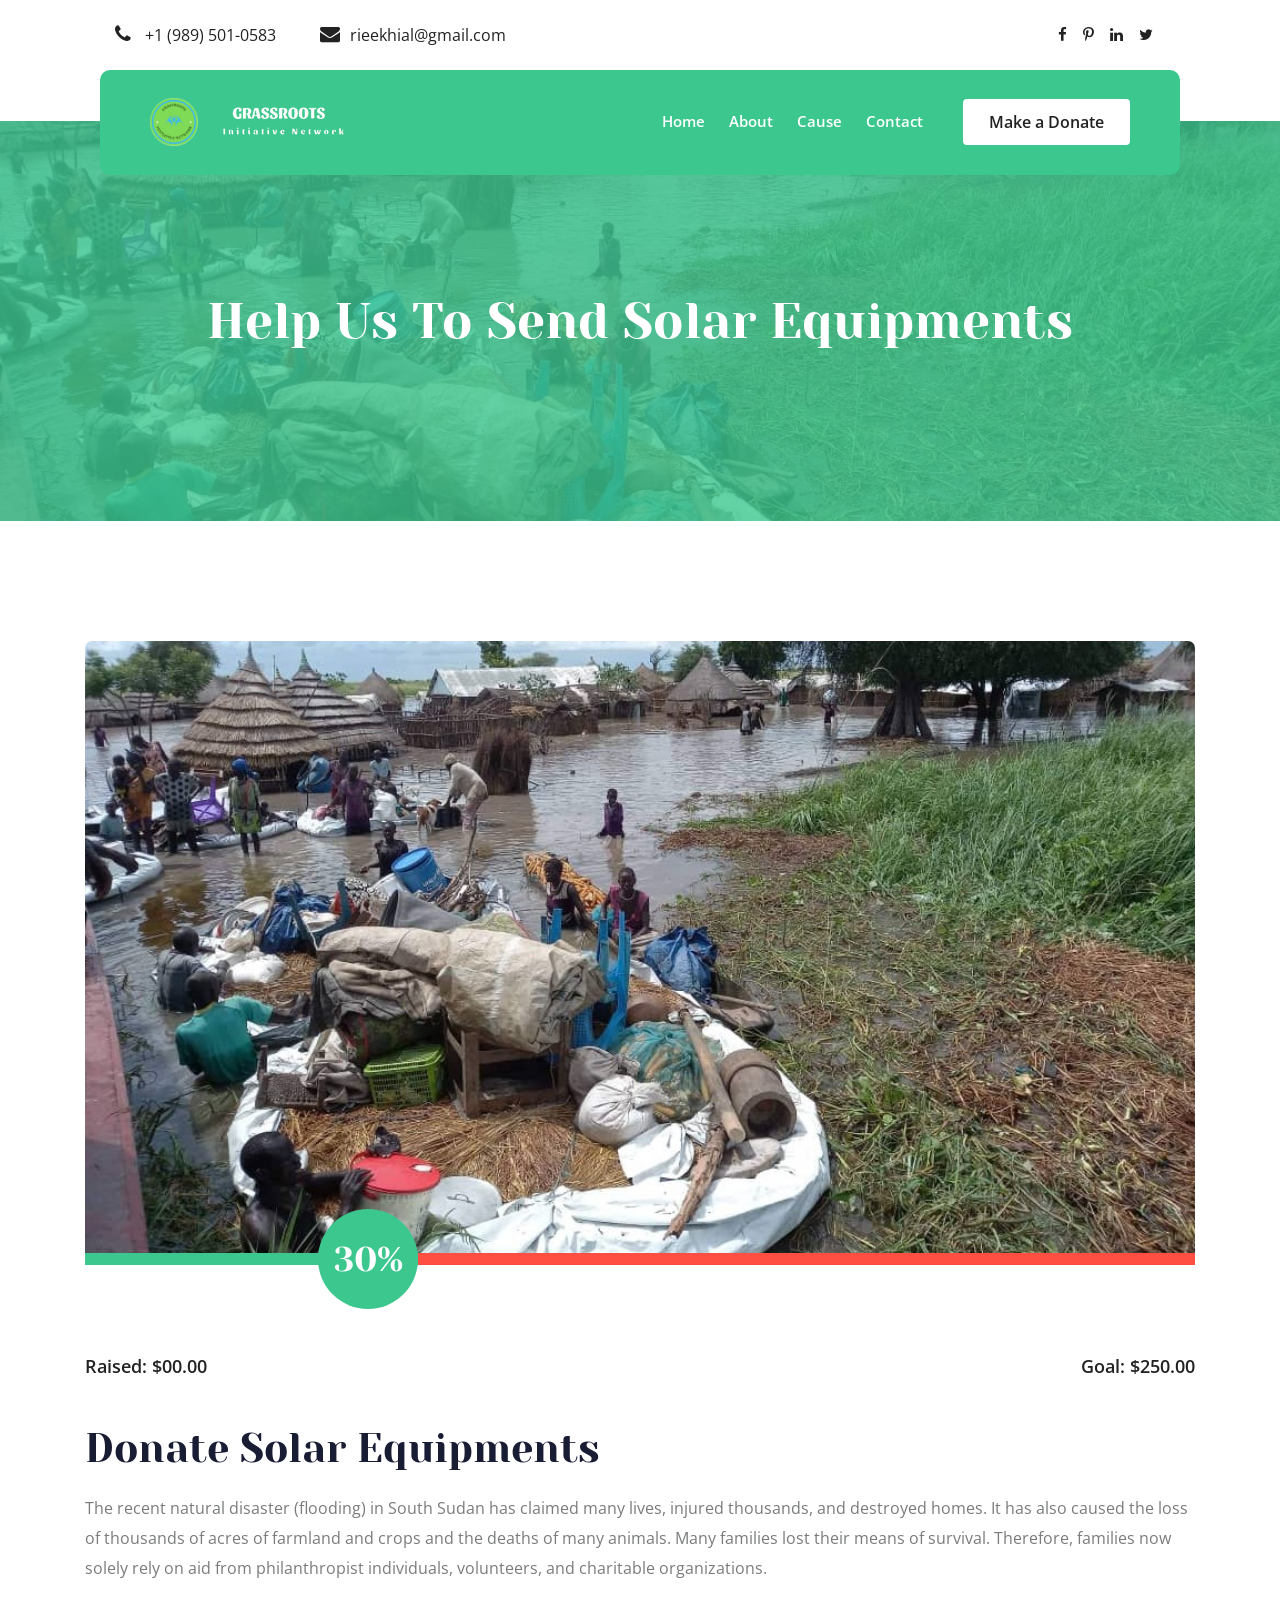
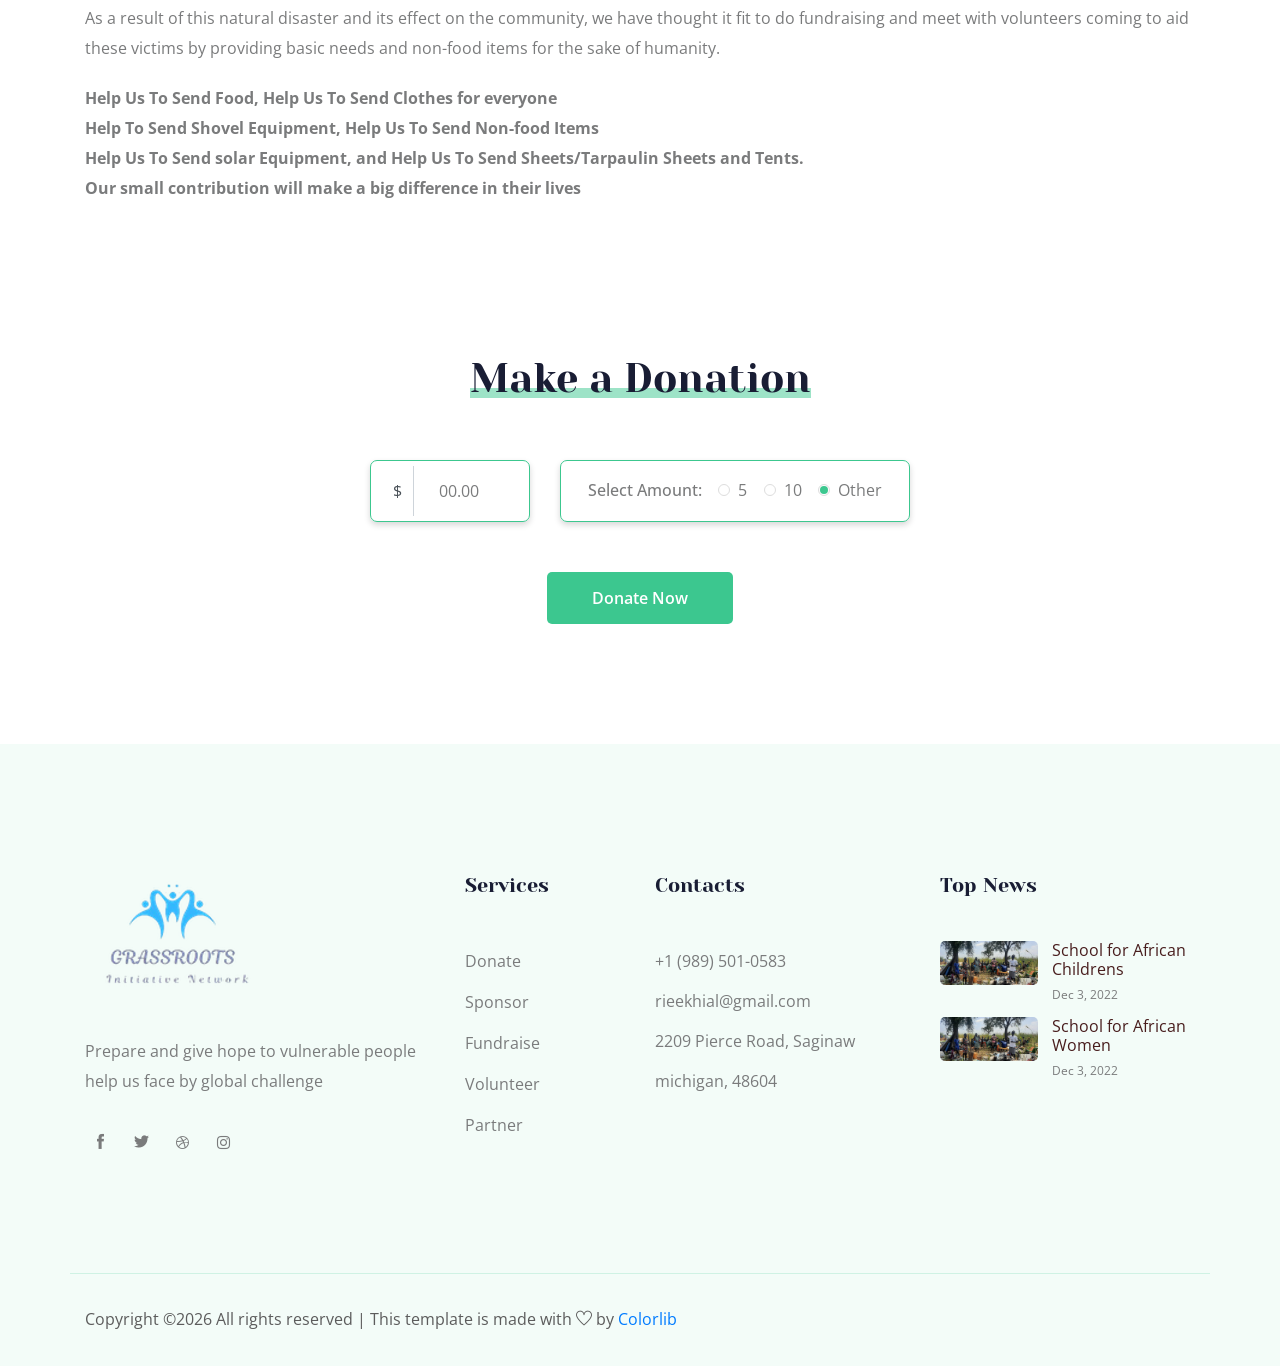
<file: cause_details_solar_equipment.html>
<!doctype html>
<html class="no-js" lang="zxx">

<head>
    <meta charset="utf-8">
    <meta http-equiv="x-ua-compatible" content="ie=edge">
    <title>Grassroots Initiative Network</title>
    <meta name="description" content="">
    <meta name="viewport" content="width=device-width, initial-scale=1">

    <!-- <link rel="manifest" href="site.webmanifest"> -->
    <link rel="shortcut icon" type="image/x-icon" href="img/favicon.png">
    <!-- Place favicon.ico in the root directory -->

    <!-- CSS here -->
    <link rel="stylesheet" href="css/bootstrap.min.css">
    <link rel="stylesheet" href="css/owl.carousel.min.css">
    <link rel="stylesheet" href="css/magnific-popup.css">
    <link rel="stylesheet" href="css/font-awesome.min.css">
    <link rel="stylesheet" href="css/themify-icons.css">
    <link rel="stylesheet" href="css/nice-select.css">
    <link rel="stylesheet" href="css/flaticon.css">
    <link rel="stylesheet" href="css/gijgo.css">
    <link rel="stylesheet" href="css/animate.css">
    <link rel="stylesheet" href="css/slicknav.css">
    <link rel="stylesheet" href="css/style.css">
    <!-- <link rel="stylesheet" href="css/responsive.css"> -->
</head>

<body>
    <!--[if lte IE 9]>
            <p class="browserupgrade">You are using an <strong>outdated</strong> browser. Please <a href="https://browsehappy.com/">upgrade your browser</a> to improve your experience and security.</p>
        <![endif]-->


    <!-- header-start -->
    <header>
        <div class="header-area ">
            <div class="header-top_area">
                <div class="container-fluid">
                    <div class="row">
                        <div class="col-xl-6 col-md-12 col-lg-8">
                            <div class="short_contact_list">
                                <ul>
                                    <li><a href="#"> <i class="fa fa-phone"></i> +1 (989) 501-0583</a></li>
                                    <li><a href="#"> <i class="fa fa-envelope"></i>rieekhial@gmail.com</a></li>
                                </ul>
                            </div>
                        </div>
                        <div class="col-xl-6 col-md-6 col-lg-4">
                            <div class="social_media_links d-none d-lg-block">
                                <a href="#">
                                    <i class="fa fa-facebook"></i>
                                </a>
                                <a href="#">
                                    <i class="fa fa-pinterest-p"></i>
                                </a>
                                <a href="#">
                                    <i class="fa fa-linkedin"></i>
                                </a>
                                <a href="#">
                                    <i class="fa fa-twitter"></i>
                                </a>
                            </div>
                        </div>
                    </div>
                </div>
            </div>
            <div id="sticky-header" class="main-header-area">
                <div class="container-fluid">
                    <div class="row align-items-center">
                        <div class="col-xl-3 col-lg-3">
                            <div class="logo">
                                <a href="index.html">
                                    <img src="img/favicon.ico" alt="">
                                </a>
                                <a href="index.html">
                                    <img src="img/header_letters.png" alt="logo">
                                </a>
                            </div>
                        </div>
                        <div class="col-xl-9 col-lg-9">
                            <div class="main-menu">
                                <nav>
                                    <ul id="navigation">
                                        <li><a href="index.html">home</a></li>
                                        <li><a href="About.html">About</a></li>
                                        <li><a href="Cause.html">Cause</a></li>
<!-- 
                                        <li><a href="#">blog <i class="ti-angle-down"></i></a>
                                            <ul class="submenu">
                                                <li><a href="blog.html">blog</a></li>
                                                <li><a href="single-blog.html">single-blog</a></li>
                                            </ul>
                                        </li>
                                        <li><a href="#">pages <i class="ti-angle-down"></i></a>
                                            <ul class="submenu">
                                                <li><a href="elements.html">elements</a></li>
                                                <li><a href="Cause.html">Cause</a></li>
                                            </ul>
                                        </li> -->

                                        <li><a href="contact.html">Contact</a></li>
                                    </ul>
                                </nav>
                                <div class="Appointment">
                                    <div class="book_btn d-none d-lg-block">
                                        <a data-scroll-nav='1' href="https://ko-fi.com/rinyoch">Make a Donate</a>
                                    </div>
                                </div>
                            </div>
                        </div>
                        <div class="col-12">
                            <div class="mobile_menu d-block d-lg-none"></div>
                        </div>
                    </div>
                </div>
            </div>
        </div>
    </header>
    <!-- header-end -->

    <!-- bradcam_area_start  -->
    <div class="bradcam_area breadcam_bg overlay d-flex align-items-center justify-content-center">
        <div class="container">
            <div class="row">
                <div class="col-xl-12">
                    <div class="bradcam_text text-center">
                        <h3>Help us to send Solar Equipments</h3>
                    </div>
                </div>
            </div>
        </div>
    </div>
    <!-- bradcam_area_end  -->

    <!-- popular_causes_area_start  -->
    <div class="popular_causes_area pt-120 cause_details ">
        <div class="container">
            <div class="row">
                <div class="col-lg-12 col-md-12">
                    <div class="single_cause">
                        <div class="thumb">
                            <img src="img/causes/cause_non_food_items.jpg" alt="">
                        </div>
                        <div class="causes_content">
                            <div class="custom_progress_bar">
                                <div class="progress">
                                    <div class="progress-bar" role="progressbar" style="width: 30%;" aria-valuenow="30" aria-valuemin="0" aria-valuemax="100">
                                        <span class="progres_count">
                                            30%
                                        </span>
                                    </div>
                                  </div>
                            </div>
                            <div class="balance d-flex justify-content-between align-items-center">
                                <span>Raised: $00.00 </span>
                                <span>Goal: $250.00</span>
                            </div>
                            <h4>Donate Solar Equipments</h4>
                            <p>The recent natural disaster (flooding) in South Sudan has claimed many lives, injured thousands, and destroyed homes. It has also caused the loss of thousands of acres of farmland and crops and the deaths of many animals. Many families lost their means of survival. Therefore, families now solely rely on aid from philanthropist individuals, volunteers, and charitable organizations.</p>
                            <p>As a result of this natural disaster and its effect on the community, we have thought it fit to do fundraising and meet with volunteers coming to aid these victims by providing basic needs and non-food items for the sake of humanity.</p>
                            <p><strong>Help Us To Send Food, Help Us To Send Clothes for everyone <br> Help To Send Shovel Equipment,  Help Us To Send Non-food Items <br> Help Us To Send solar Equipment, and Help Us To Send Sheets/Tarpaulin Sheets and Tents. <br>Our small contribution will make a big difference in their lives</strong></p>
                            
                        </div>
                    </div>
                </div>
            </div>
        </div>
    </div>
    <!-- popular_causes_area_end  -->


    <div class="make_donation_area section_padding">
        <div class="container">
            <div class="row justify-content-center">
                <div class="col-lg-6">
                    <div class="section_title text-center mb-55">
                        <h3><span>Make a Donation</span></h3>
                    </div>
                </div>
            </div>
            <div class="row justify-content-center">
                <div class="col-lg-6">
                    <form action="#" class="donation_form">
                        <div class="row align-items-center">
                            <div class="col-md-4">
                                <div class="single_amount">
                                    <div class="input_field">
                                        <div class="input-group">
                                            <div class="input-group-prepend">
                                              <span class="input-group-text" id="basic-addon1">$</span>
                                            </div>
                                            <input type="text" class="form-control" placeholder="00.00" aria-label="Username" aria-describedby="basic-addon1">
                                          </div>
                                    </div>
                                </div>
                            </div>
                            <div class="col-md-8">
                                <div class="single_amount">
                                   <div class="fixed_donat d-flex align-items-center justify-content-between">
                                       <div class="select_prise">
                                           <h4>Select Amount:</h4>
                                       </div>
                                        <div class="single_doonate"> 
                                            <input type="radio" id="blns_1" name="radio-group" checked>
                                            <label for="blns_1">5</label>
                                        </div>
                                        <div class="single_doonate"> 
                                            <input type="radio" id="blns_2" name="radio-group" checked>
                                            <label for="blns_2">10</label>
                                        </div>
                                        <div class="single_doonate"> 
                                            <input type="radio" id="Other" name="radio-group" checked>
                                            <label for="Other">Other</label>
                                        </div>
                                   </div>
                                </div>
                            </div>
                        </div>
                    </form>
                </div>
            </div>
            <div class="row">
                <div class="col-12">
                    <div class="donate_now_btn text-center">
                        <a href="https://ko-fi.com/rinyoch" class="boxed-btn4">Donate Now</a>
                    </div>
                </div>

            </div>
        </div>
    </div>

<!-- footer_start  -->
<footer class="footer">
    <div class="footer_top">
        <div class="container">
            <div class="row">
                <div class="col-xl-4 col-md-6 col-lg-4 ">
                    <div class="footer_widget">
                        <div class="footer_logo">
                            <a href="#">
                                <img src="img/favicon_logo_footer.png" alt="">
                            </a>
                        </div>
                         
                        <p class="address_text">Prepare and give hope to vulnerable people <br> help us face by global challenge
                        </p>
                        <div class="socail_links">
                            <ul>
                                <li>
                                    <a href="#">
                                        <i class="ti-facebook"></i>
                                    </a>
                                </li>
                                <li>
                                    <a href="#">
                                        <i class="ti-twitter-alt"></i>
                                    </a>
                                </li>
                                <li>
                                    <a href="#">
                                        <i class="fa fa-dribbble"></i>
                                    </a>
                                </li>
                                <li>
                                    <a href="#">
                                        <i class="fa fa-instagram"></i>
                                    </a>
                                </li>
                            </ul>
                        </div>

                    </div>
                </div>
                <div class="col-xl-2 col-md-6 col-lg-2">
                    <div class="footer_widget">
                        <h3 class="footer_title">
                            Services
                        </h3>
                        <ul class="links">
                            <li><a href="#">Donate</a></li>
                            <li><a href="#">Sponsor</a></li>
                            <li><a href="#">Fundraise</a></li>
                            <li><a href="#">Volunteer</a></li>
                            <li><a href="#">Partner</a></li>
                        </ul>
                    </div>
                </div>
                <div class="col-xl-3 col-md-6 col-lg-3">
                    <div class="footer_widget">
                        <h3 class="footer_title">
                            Contacts
                        </h3>
                        <div class="contacts">
                            <p>+1 (989) 501-0583 <br>
                                rieekhial@gmail.com <br>
                                2209 Pierce Road,
                                Saginaw michigan, 48604
                            </p>
                        </div>
                    </div>
                </div>
                <div class="col-xl-3 col-md-6 col-lg-3">
                    <div class="footer_widget">
                        <h3 class="footer_title">
                            Top News
                        </h3>
                        <ul class="news_links">
                            <li>
                                <div class="thumb">
                                    <a href="#">
                                        <img src="img/news/news_grassroors_img.jpg" alt="">
                                    </a>
                                </div>
                                <div class="info">
                                    <a href="#">
                                        <h4>School for African 
                                            Childrens</h4>
                                    </a>
                                    <span>Dec 3, 2022</span>
                                </div>
                            </li>
                            <li>
                                <div class="thumb">
                                    <a href="#">
                                        <img src="img/news/news_grassroors_img.jpg" alt="">
                                    </a>
                                </div>
                                <div class="info">
                                    <a href="#">
                                        <h4>School for African 
                                            Women</h4>
                                    </a>
                                    <span>Dec 3, 2022</span>
                                </div>
                            </li>
                        </ul>
                    </div>
                </div>
            </div>
        </div>
    </div>
    <div class="copy-right_text">
        <div class="container">
            <div class="row">
                <div class="bordered_1px "></div>
                <div class="col-xl-12">
                    <p class="copy_right text-center">
                        <p><!-- Link back to Colorlib can't be removed. Template is licensed under CC BY 3.0. -->
Copyright &copy;<script>document.write(new Date().getFullYear());</script> All rights reserved | This template is made with <i class="ti-heart" aria-hidden="true"></i> by <a href="https://colorlib.com" target="_blank">Colorlib</a>
<!-- Link back to Colorlib can't be removed. Template is licensed under CC BY 3.0. --></p>
                    </p>
                </div>
            </div>
        </div>
    </div>
</footer>
<!-- footer_end  -->


    <!-- link that opens popup -->

    <!-- JS here -->
    <script src="js/vendor/modernizr-3.5.0.min.js"></script>
    <script src="js/vendor/jquery-1.12.4.min.js"></script>
    <script src="js/popper.min.js"></script>
    <script src="js/bootstrap.min.js"></script>
    <script src="js/owl.carousel.min.js"></script>
    <script src="js/isotope.pkgd.min.js"></script>
    <script src="js/ajax-form.js"></script>
    <script src="js/waypoints.min.js"></script>
    <script src="js/jquery.counterup.min.js"></script>
    <script src="js/imagesloaded.pkgd.min.js"></script>
    <script src="js/scrollIt.js"></script>
    <script src="js/jquery.scrollUp.min.js"></script>
    <script src="js/wow.min.js"></script>
    <script src="js/nice-select.min.js"></script>
    <script src="js/jquery.slicknav.min.js"></script>
    <script src="js/jquery.magnific-popup.min.js"></script>
    <script src="js/plugins.js"></script>
    <script src="js/gijgo.min.js"></script>
    <!--contact js-->
    <script src="js/contact.js"></script>
    <script src="js/jquery.ajaxchimp.min.js"></script>
    <script src="js/jquery.form.js"></script>
    <script src="js/jquery.validate.min.js"></script>
    <script src="js/mail-script.js"></script>

    <script src="js/main.js"></script>
</body>

</html>
</file>
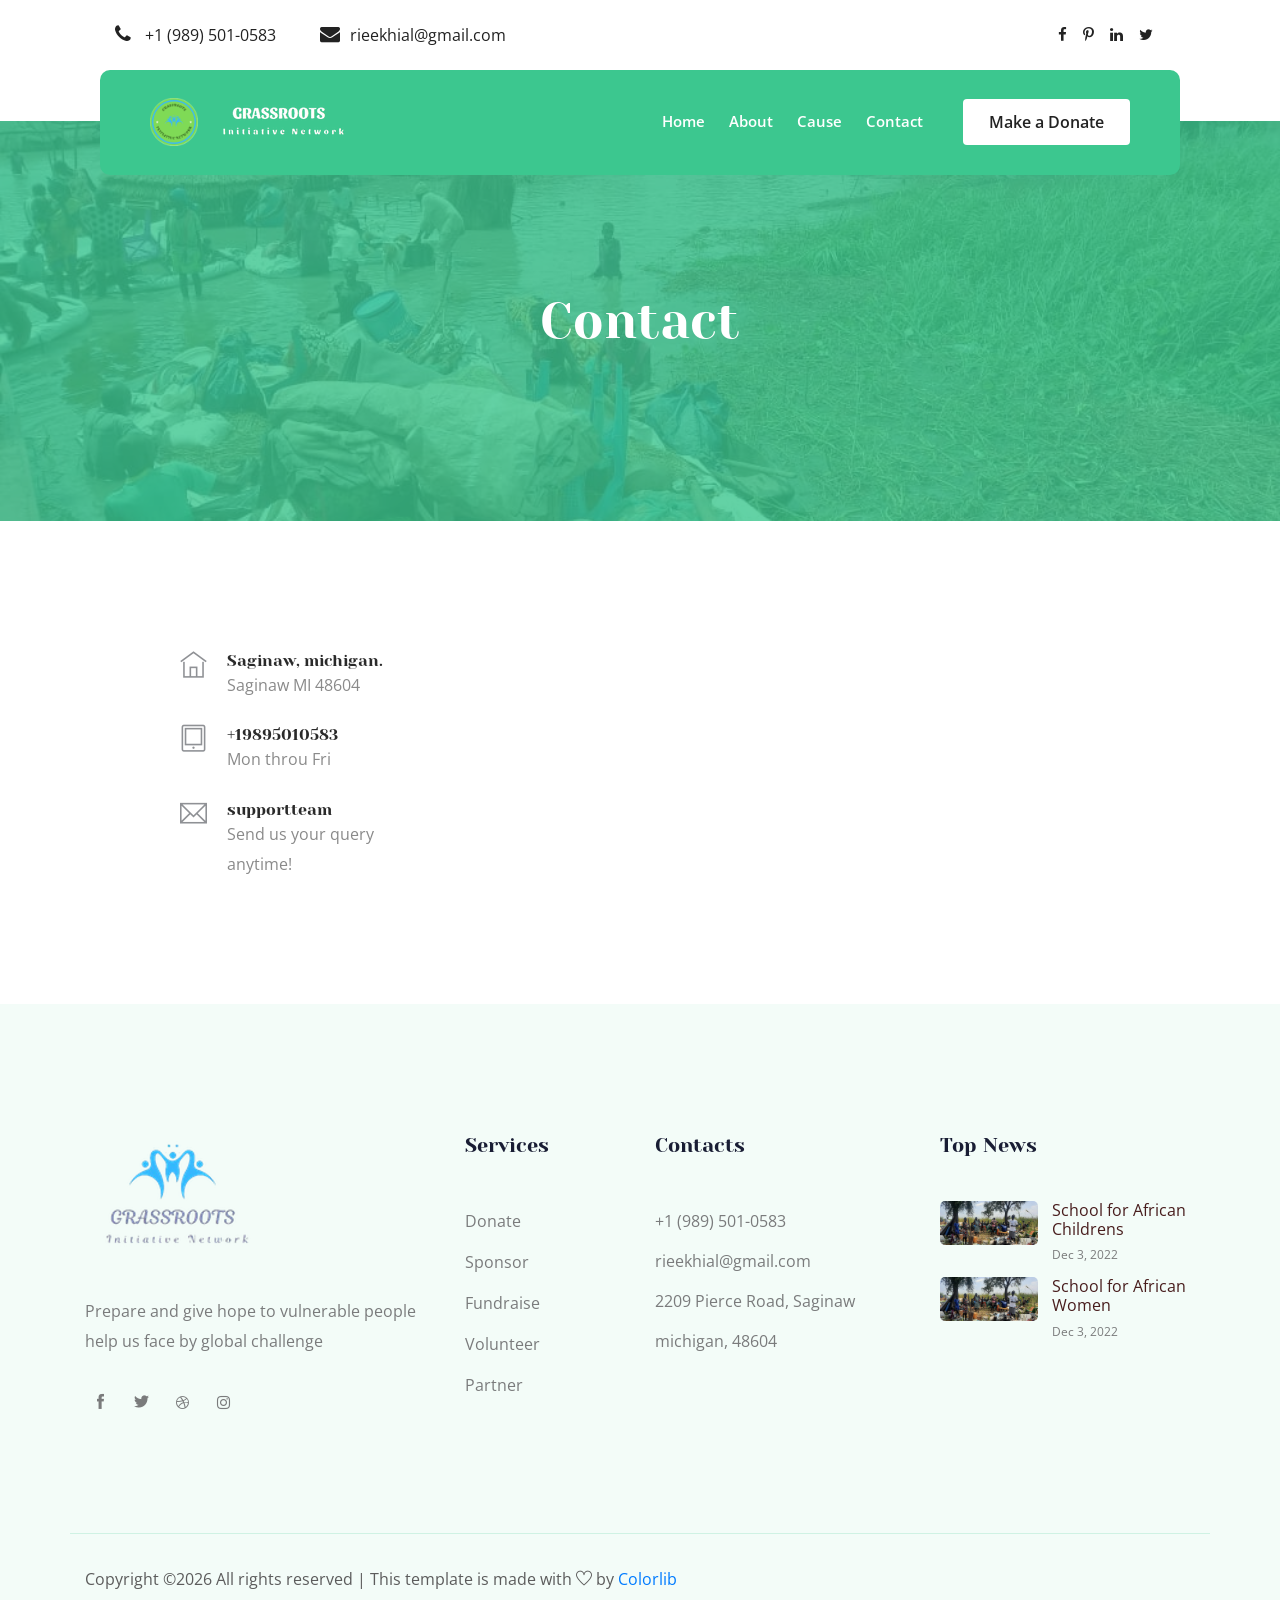
<file: contact.html>
<!doctype html>
<html class="no-js" lang="zxx">

<head>
    <meta charset="utf-8">
    <meta http-equiv="x-ua-compatible" content="ie=edge">
    <title>Grassroots Initiative Network</title>
    <meta name="description" content="">
    <meta name="viewport" content="width=device-width, initial-scale=1">

    <!-- <link rel="manifest" href="site.webmanifest"> -->
    <link rel="shortcut icon" type="image/x-icon" href="img/favicon.ico">
    <!-- Place favicon.ico in the root directory -->

    <!-- CSS here -->
    <link rel="stylesheet" href="css/bootstrap.min.css">
    <link rel="stylesheet" href="css/owl.carousel.min.css">
    <link rel="stylesheet" href="css/magnific-popup.css">
    <link rel="stylesheet" href="css/font-awesome.min.css">
    <link rel="stylesheet" href="css/themify-icons.css">
    <link rel="stylesheet" href="css/nice-select.css">
    <link rel="stylesheet" href="css/flaticon.css">
    <link rel="stylesheet" href="css/gijgo.css">
    <link rel="stylesheet" href="css/animate.css">
    <link rel="stylesheet" href="css/slicknav.css">
    <link rel="stylesheet" href="css/style.css">
    <!-- <link rel="stylesheet" href="css/responsive.css"> -->
</head>

<body>
    <!--[if lte IE 9]>
            <p class="browserupgrade">You are using an <strong>outdated</strong> browser. Please <a href="https://browsehappy.com/">upgrade your browser</a> to improve your experience and security.</p>
        <![endif]-->


    <!-- header-start -->
    <header>
        <div class="header-area ">
            <div class="header-top_area">
                <div class="container-fluid">
                    <div class="row">
                        <div class="col-xl-6 col-md-12 col-lg-8">
                            <div class="short_contact_list">
                                <ul>
                                    <li><a href="#"> <i class="fa fa-phone"></i> +1 (989) 501-0583</a></li>
                                    <li><a href="#"> <i class="fa fa-envelope"></i>rieekhial@gmail.com</a></li>
                                </ul>
                            </div>
                        </div>
                        <div class="col-xl-6 col-md-6 col-lg-4">
                            <div class="social_media_links d-none d-lg-block">
                                <a href="#">
                                    <i class="fa fa-facebook"></i>
                                </a>
                                <a href="#">
                                    <i class="fa fa-pinterest-p"></i>
                                </a>
                                <a href="#">
                                    <i class="fa fa-linkedin"></i>
                                </a>
                                <a href="#">
                                    <i class="fa fa-twitter"></i>
                                </a>
                            </div>
                        </div>
                    </div>
                </div>
            </div>
            <div id="sticky-header" class="main-header-area">
                <div class="container-fluid">
                    <div class="row align-items-center">
                        <div class="col-xl-3 col-lg-3">
                            <div class="logo">
                                <a href="index.html">
                                    <img src="img/favicon.ico" alt="">
                                </a>
                                <a href="index.html">
                                    <img src="img/header_letters.png" alt="logo">
                                </a>
                            </div>
                        </div>
                        <div class="col-xl-9 col-lg-9">
                            <div class="main-menu">
                                <nav>
                                    <ul id="navigation">
                                        <li><a href="index.html">home</a></li>
                                        <li><a href="About.html">About</a></li>
                                        <li><a href="Cause.html">Cause</a></li>
<!-- 
                                        <li><a href="#">blog <i class="ti-angle-down"></i></a>
                                            <ul class="submenu">
                                                <li><a href="blog.html">blog</a></li>
                                                <li><a href="single-blog.html">single-blog</a></li>
                                            </ul>
                                        </li>
                                        <li><a href="#">pages <i class="ti-angle-down"></i></a>
                                            <ul class="submenu">
                                                <li><a href="elements.html">elements</a></li>
                                                <li><a href="Cause.html">Cause</a></li>
                                            </ul>
                                        </li> -->

                                        <li><a href="contact.html">Contact</a></li>
                                    </ul>
                                </nav>
                                <div class="Appointment">
                                    <div class="book_btn d-none d-lg-block">
                                        <a href="https://ko-fi.com/rinyoch">Make a Donate</a>
                                    </div>
                                </div>
                            </div>
                        </div>
                        <div class="col-12">
                            <div class="mobile_menu d-block d-lg-none"></div>
                        </div>
                    </div>
                </div>
            </div>
        </div>
    </header>
    <!-- header-end -->

    <!-- bradcam_area_start  -->
    <div class="bradcam_area breadcam_bg overlay d-flex align-items-center justify-content-center">
        <div class="container">
            <div class="row">
                <div class="col-xl-12">
                    <div class="bradcam_text text-center">
                        <h3>Contact</h3>
                    </div>
                </div>
            </div>
        </div>
    </div>
    <!-- bradcam_area_end  -->

    <!-- ================ contact section start ================= -->
    <section class="contact-section">
            <div class="container">
                <div class="row">
                    <div class="col-lg-3 offset-lg-1">
                        <div class="media contact-info">
                            <span class="contact-info__icon"><i class="ti-home"></i></span>
                            <div class="media-body">
                                <h3>Saginaw, michigan.</h3>
                                <p>Saginaw MI 48604</p>
                            </div>
                        </div>
                        <div class="media contact-info">
                            <span class="contact-info__icon"><i class="ti-tablet"></i></span>
                            <div class="media-body">
                                <h3>+19895010583</h3>
                                <p>Mon throu Fri</p>
                            </div>
                        </div>
                        <div class="media contact-info">
                            <span class="contact-info__icon"><i class="ti-email"></i></span>
                            <div class="media-body">
                                <h3>supportteam</h3>
                                <p>Send us your query anytime!</p>
                            </div>
                        </div>
                    </div>
                </div>
            </div>
        </section>
    <!-- ================ contact section end ================= -->
    
<!-- footer_start  -->
<footer class="footer">
    <div class="footer_top">
        <div class="container">
            <div class="row">
                <div class="col-xl-4 col-md-6 col-lg-4 ">
                    <div class="footer_widget">
                        <div class="footer_logo">
                            <a href="#">
                                <img src="img/favicon_logo_footer.png" alt="">
                            </a>
                        </div>
                         
                        <p class="address_text">Prepare and give hope to vulnerable people <br> help us face by global challenge
                        </p>
                        <div class="socail_links">
                            <ul>
                                <li>
                                    <a href="#">
                                        <i class="ti-facebook"></i>
                                    </a>
                                </li>
                                <li>
                                    <a href="#">
                                        <i class="ti-twitter-alt"></i>
                                    </a>
                                </li>
                                <li>
                                    <a href="#">
                                        <i class="fa fa-dribbble"></i>
                                    </a>
                                </li>
                                <li>
                                    <a href="#">
                                        <i class="fa fa-instagram"></i>
                                    </a>
                                </li>
                            </ul>
                        </div>

                    </div>
                </div>
                <div class="col-xl-2 col-md-6 col-lg-2">
                    <div class="footer_widget">
                        <h3 class="footer_title">
                            Services
                        </h3>
                        <ul class="links">
                            <li><a href="#">Donate</a></li>
                            <li><a href="#">Sponsor</a></li>
                            <li><a href="#">Fundraise</a></li>
                            <li><a href="#">Volunteer</a></li>
                            <li><a href="#">Partner</a></li>
                        </ul>
                    </div>
                </div>
                <div class="col-xl-3 col-md-6 col-lg-3">
                    <div class="footer_widget">
                        <h3 class="footer_title">
                            Contacts
                        </h3>
                        <div class="contacts">
                            <p>+1 (989) 501-0583 <br>
                                rieekhial@gmail.com <br>
                                2209 Pierce Road,
                                Saginaw michigan, 48604
                            </p>
                        </div>
                    </div>
                </div>
                <div class="col-xl-3 col-md-6 col-lg-3">
                    <div class="footer_widget">
                        <h3 class="footer_title">
                            Top News
                        </h3>
                        <ul class="news_links">
                            <li>
                                <div class="thumb">
                                    <a href="#">
                                        <img src="img/news/news_grassroors_img.jpg" alt="">
                                    </a>
                                </div>
                                <div class="info">
                                    <a href="#">
                                        <h4>School for African 
                                            Childrens</h4>
                                    </a>
                                    <span>Dec 3, 2022</span>
                                </div>
                            </li>
                            <li>
                                <div class="thumb">
                                    <a href="#">
                                        <img src="img/news/news_grassroors_img.jpg" alt="">
                                    </a>
                                </div>
                                <div class="info">
                                    <a href="#">
                                        <h4>School for African 
                                            Women</h4>
                                    </a>
                                    <span>Dec 3, 2022</span>
                                </div>
                            </li>
                        </ul>
                    </div>
                </div>
            </div>
        </div>
    </div>
    <div class="copy-right_text">
        <div class="container">
            <div class="row">
                <div class="bordered_1px "></div>
                <div class="col-xl-12">
                    <p class="copy_right text-center">
                        <p><!-- Link back to Colorlib can't be removed. Template is licensed under CC BY 3.0. -->
Copyright &copy;<script>document.write(new Date().getFullYear());</script> All rights reserved | This template is made with <i class="ti-heart" aria-hidden="true"></i> by <a href="https://colorlib.com" target="_blank">Colorlib</a>
<!-- Link back to Colorlib can't be removed. Template is licensed under CC BY 3.0. --></p>
                    </p>
                </div>
            </div>
        </div>
    </div>
</footer>
<!-- footer_end  -->
    
        <!-- JS here -->
        <script src="js/vendor/modernizr-3.5.0.min.js"></script>
        <script src="js/vendor/jquery-1.12.4.min.js"></script>
        <script src="js/popper.min.js"></script>
        <script src="js/bootstrap.min.js"></script>
        <script src="js/owl.carousel.min.js"></script>
        <script src="js/isotope.pkgd.min.js"></script>
        <script src="js/ajax-form.js"></script>
        <script src="js/waypoints.min.js"></script>
        <script src="js/jquery.counterup.min.js"></script>
        <script src="js/imagesloaded.pkgd.min.js"></script>
        <script src="js/scrollIt.js"></script>
        <script src="js/jquery.scrollUp.min.js"></script>
        <script src="js/wow.min.js"></script>
        <script src="js/nice-select.min.js"></script>
        <script src="js/jquery.slicknav.min.js"></script>
        <script src="js/jquery.magnific-popup.min.js"></script>
        <script src="js/plugins.js"></script>
        <script src="js/gijgo.min.js"></script>
    
        <!--contact js-->
        <script src="js/contact.js"></script>
        <script src="js/jquery.ajaxchimp.min.js"></script>
        <script src="js/jquery.form.js"></script>
        <script src="js/jquery.validate.min.js"></script>
        <script src="js/mail-script.js"></script>
    
        <script src="js/main.js"></script>
        <script>
            $('#datepicker').datepicker({
                iconsLibrary: 'fontawesome',
                icons: {
                 rightIcon: '<span class="fa fa-caret-down"></span>'
             }
            });
            $('#datepicker2').datepicker({
                iconsLibrary: 'fontawesome',
                icons: {
                 rightIcon: '<span class="fa fa-caret-down"></span>'
             }
    
            });
        </script>
    </body>
    
    </html>
</file>
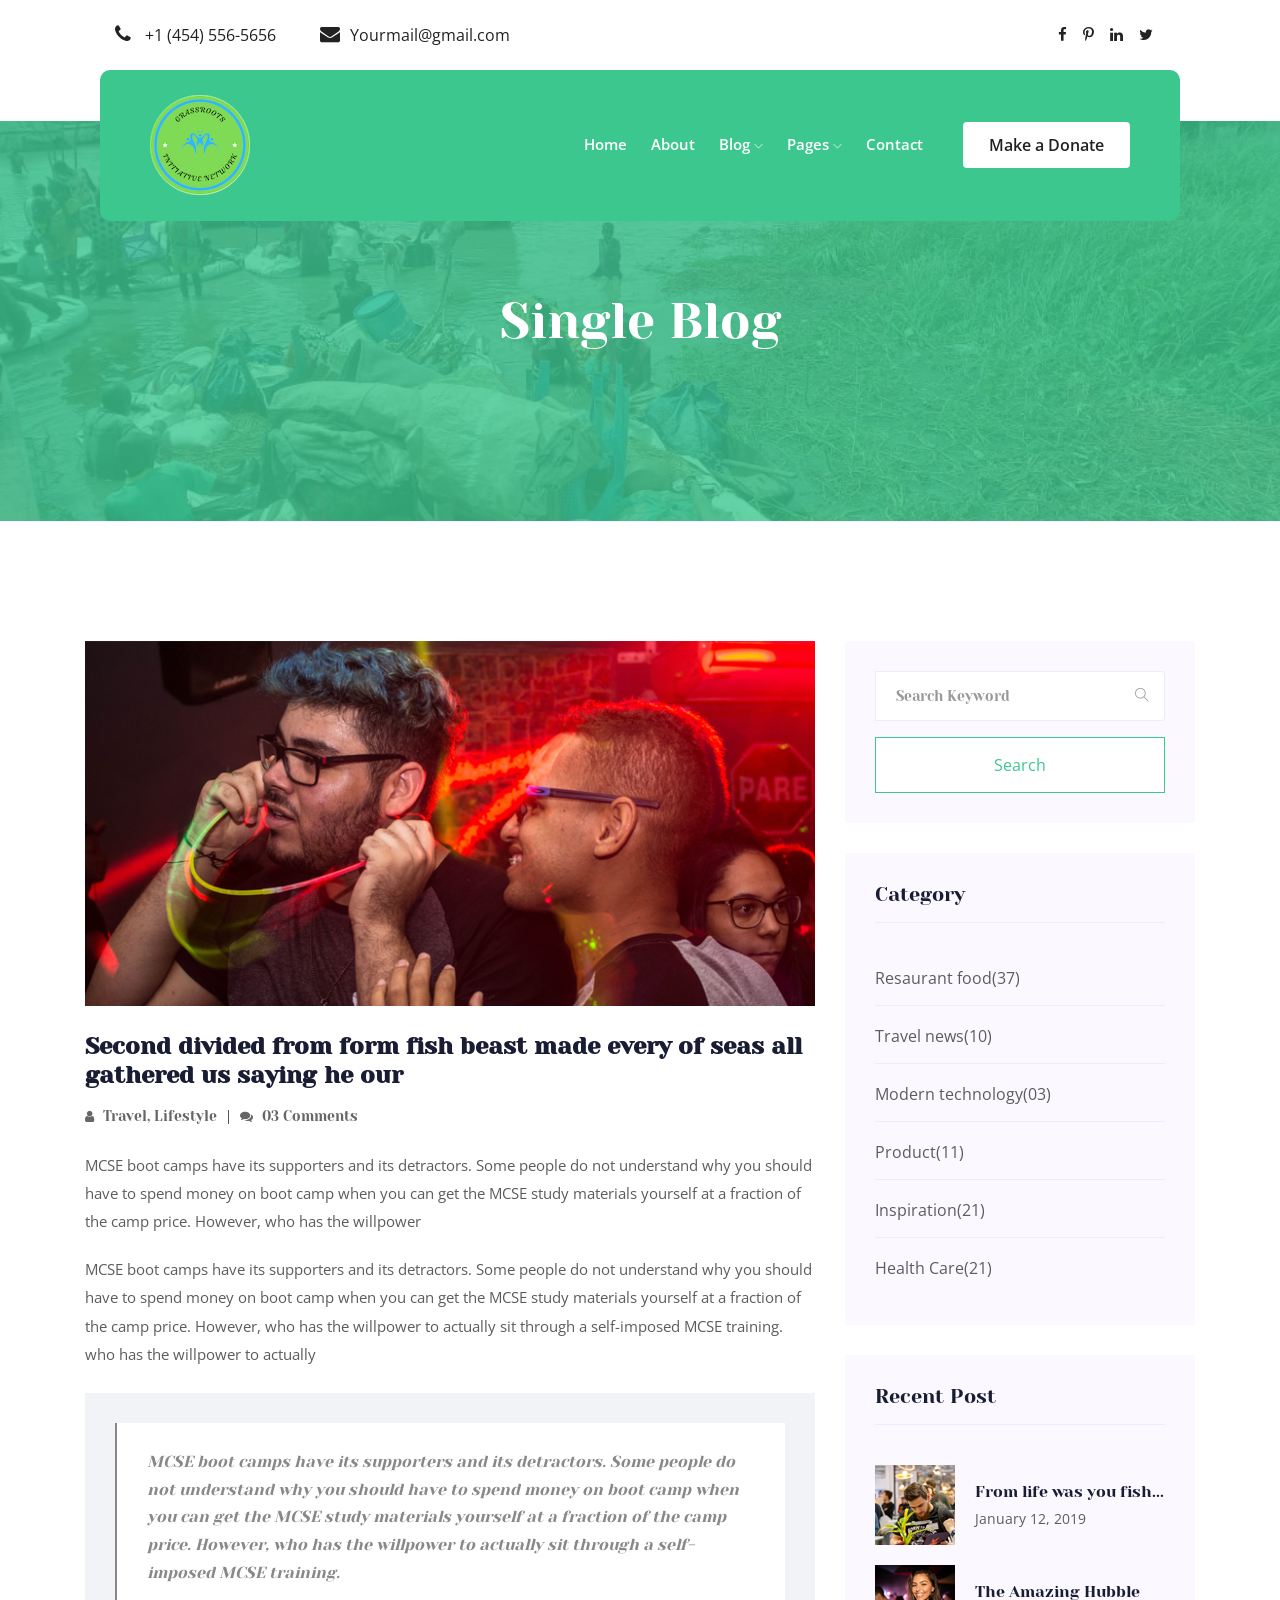
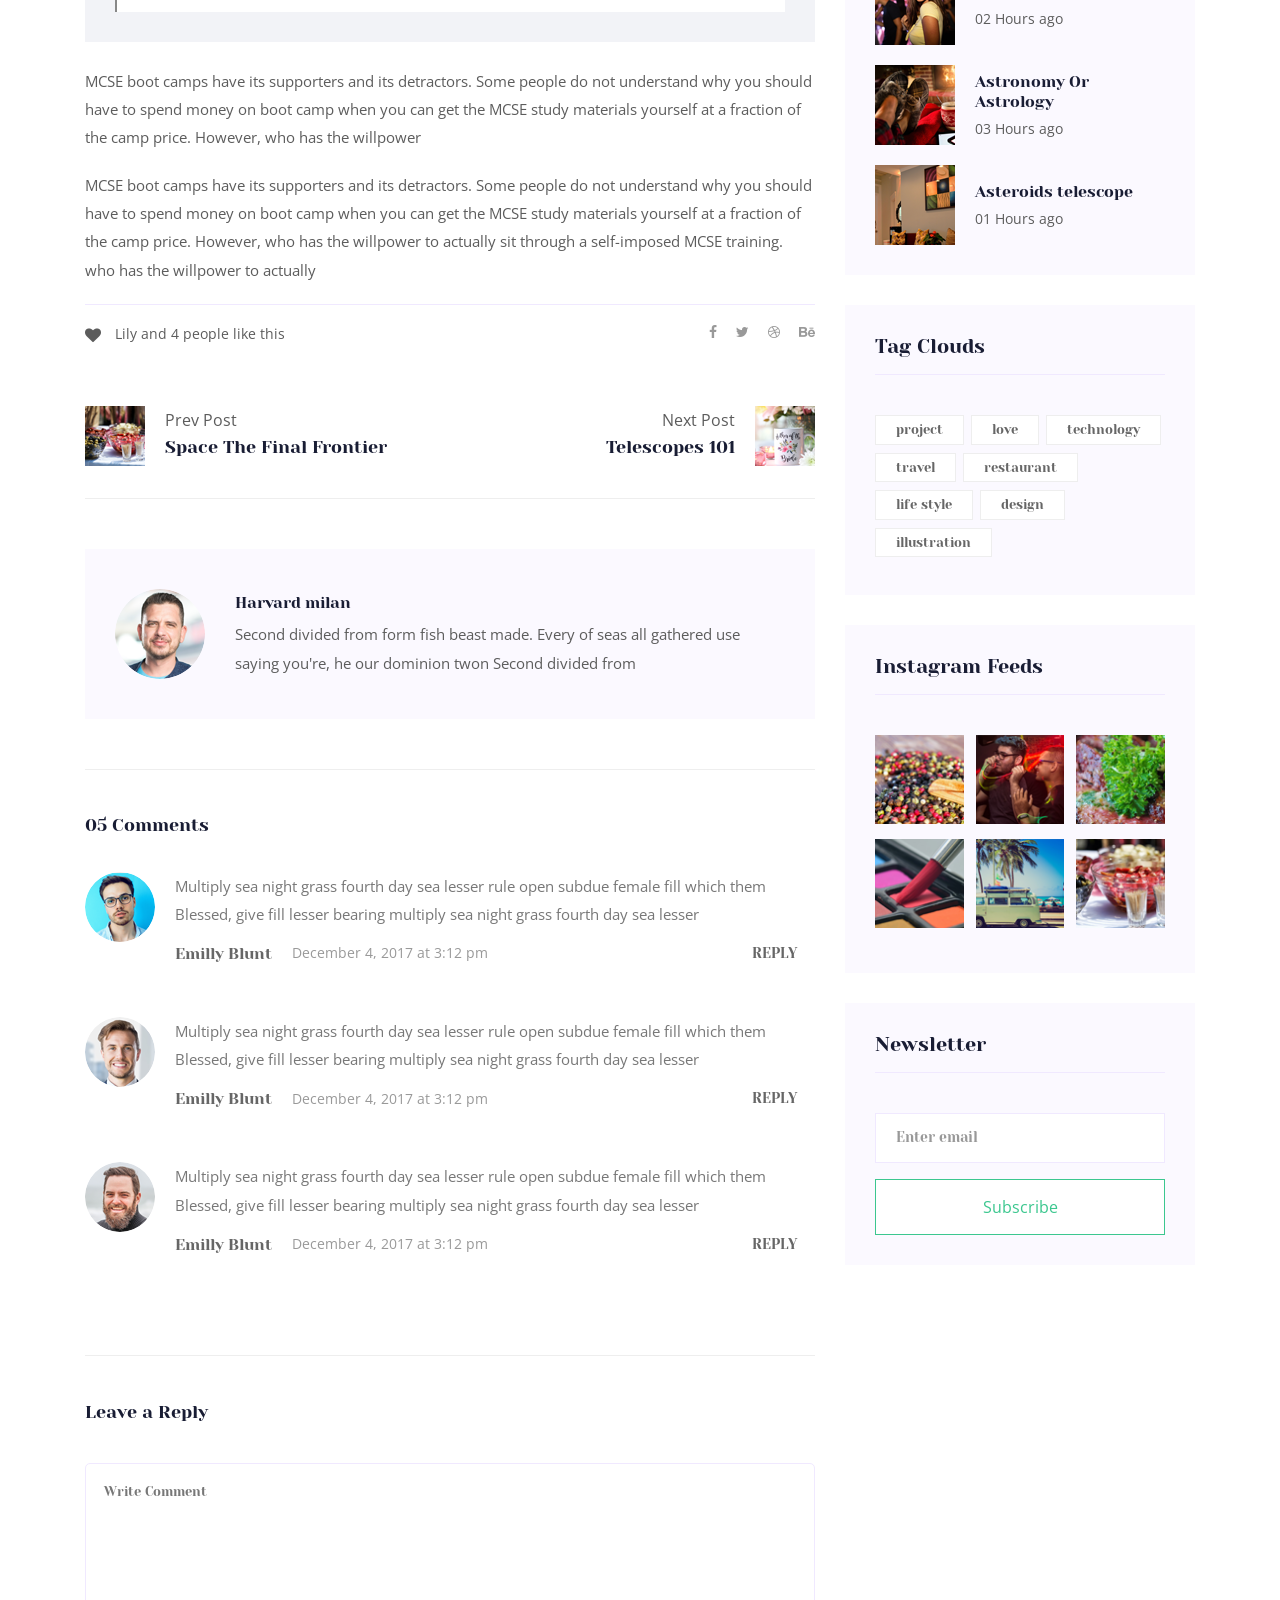
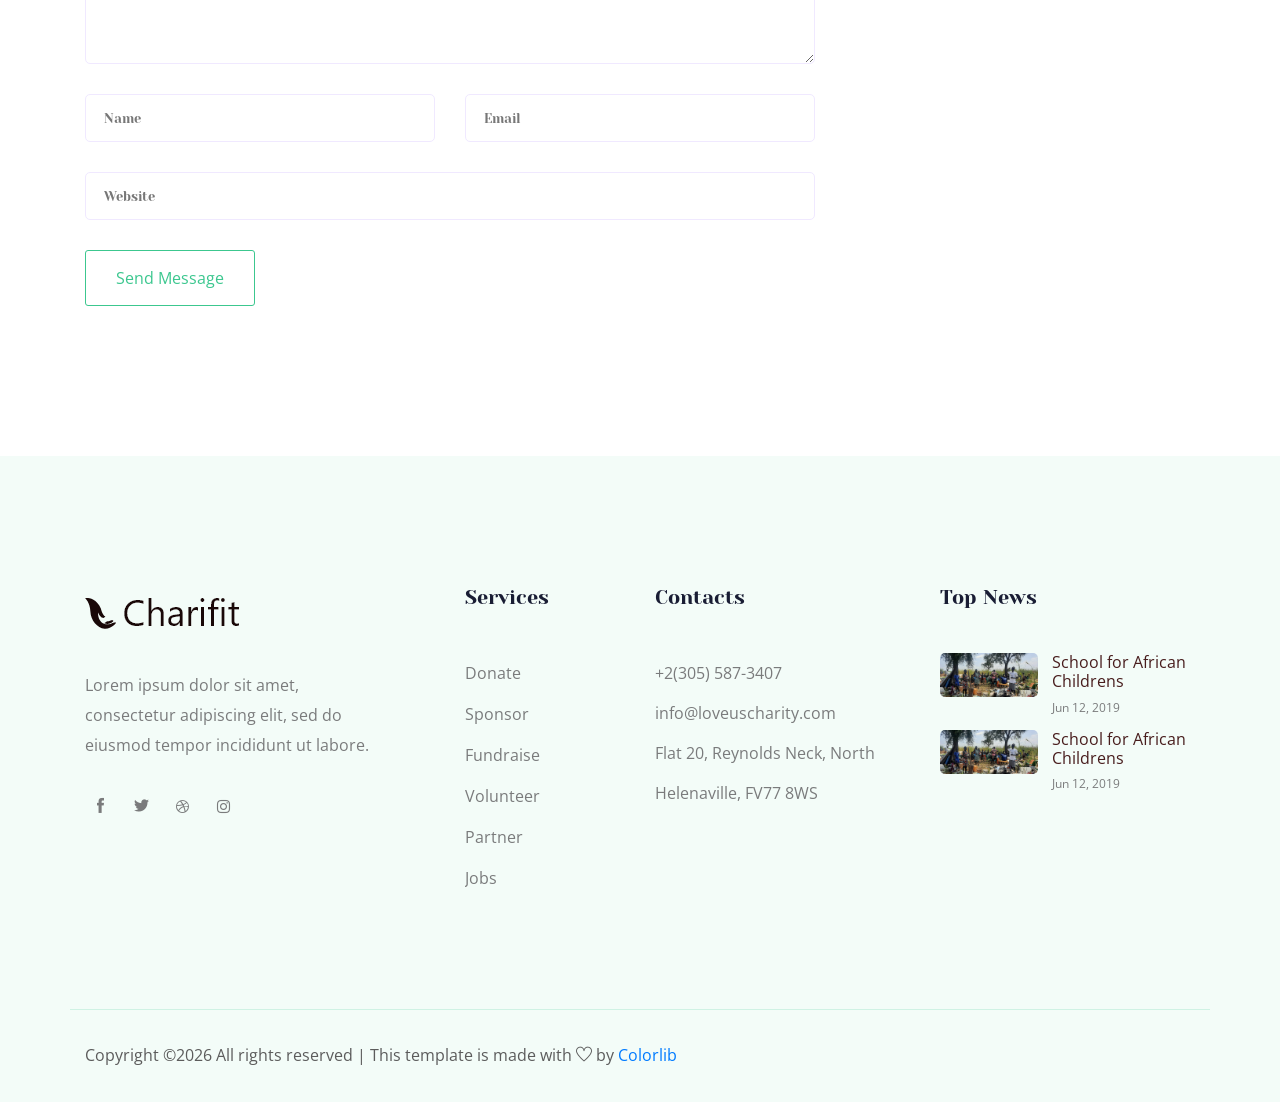
<file: single-blog.html>
<!doctype html>
<html class="no-js" lang="zxx">

<head>
   <meta charset="utf-8">
   <meta http-equiv="x-ua-compatible" content="ie=edge">
   <title>Charifit</title>
   <meta name="description" content="">
   <meta name="viewport" content="width=device-width, initial-scale=1">

   <!-- <link rel="manifest" href="site.webmanifest"> -->
   <link rel="shortcut icon" type="image/x-icon" href="img/favicon.png">
   <!-- Place favicon.ico in the root directory -->

    <!-- CSS here -->
    <link rel="stylesheet" href="css/bootstrap.min.css">
    <link rel="stylesheet" href="css/owl.carousel.min.css">
    <link rel="stylesheet" href="css/magnific-popup.css">
    <link rel="stylesheet" href="css/font-awesome.min.css">
    <link rel="stylesheet" href="css/themify-icons.css">
    <link rel="stylesheet" href="css/nice-select.css">
    <link rel="stylesheet" href="css/flaticon.css">
    <link rel="stylesheet" href="css/gijgo.css">
    <link rel="stylesheet" href="css/animate.css">
    <link rel="stylesheet" href="css/slicknav.css">
    <link rel="stylesheet" href="css/style.css">
</head>

<body>
   <!--[if lte IE 9]>
            <p class="browserupgrade">You are using an <strong>outdated</strong> browser. Please <a href="https://browsehappy.com/">upgrade your browser</a> to improve your experience and security.</p>
        <![endif]-->
    <!-- header-start -->
    <header>
      <div class="header-area ">
          <div class="header-top_area">
              <div class="container-fluid">
                  <div class="row">
                      <div class="col-xl-6 col-md-12 col-lg-8">
                          <div class="short_contact_list">
                              <ul>
                                  <li><a href="#"> <i class="fa fa-phone"></i> +1 (454) 556-5656</a></li>
                                  <li><a href="#"> <i class="fa fa-envelope"></i>Yourmail@gmail.com</a></li>
                              </ul>
                          </div>
                      </div>
                      <div class="col-xl-6 col-md-6 col-lg-4">
                          <div class="social_media_links d-none d-lg-block">
                              <a href="#">
                                  <i class="fa fa-facebook"></i>
                              </a>
                              <a href="#">
                                  <i class="fa fa-pinterest-p"></i>
                              </a>
                              <a href="#">
                                  <i class="fa fa-linkedin"></i>
                              </a>
                              <a href="#">
                                  <i class="fa fa-twitter"></i>
                              </a>
                          </div>
                      </div>
                  </div>
              </div>
          </div>
          <div id="sticky-header" class="main-header-area">
              <div class="container-fluid">
                  <div class="row align-items-center">
                      <div class="col-xl-3 col-lg-3">
                          <div class="logo">
                              <a href="index.html">
                                  <img src="img/logo.png" alt="">
                              </a>
                          </div>
                      </div>
                      <div class="col-xl-9 col-lg-9">
                          <div class="main-menu">
                              <nav>
                                  <ul id="navigation">
                                      <li><a href="index.html">home</a></li>
                                      <li><a href="About.html">About</a></li>
                                      <li><a href="#">blog <i class="ti-angle-down"></i></a>
                                          <ul class="submenu">
                                              <li><a href="blog.html">blog</a></li>
                                              <li><a href="single-blog.html">single-blog</a></li>
                                          </ul>
                                      </li>
                                      <li><a href="#">pages <i class="ti-angle-down"></i></a>
                                          <ul class="submenu">
                                              <li><a href="elements.html">elements</a></li>
                                              <li><a href="Cause.html">Cause</a></li>
                                          </ul>
                                      </li>
                                      <li><a href="contact.html">Contact</a></li>
                                  </ul>
                              </nav>
                              <div class="Appointment">
                                  <div class="book_btn d-none d-lg-block">
                                      <a data-scroll-nav='1' href="https://ko-fi.com/rinyoch">Make a Donate</a>
                                  </div>
                              </div>
                          </div>
                      </div>
                      <div class="col-12">
                          <div class="mobile_menu d-block d-lg-none"></div>
                      </div>
                  </div>
              </div>
          </div>
      </div>
  </header>
  <!-- header-end -->

  <!-- bradcam_area_start  -->
  <div class="bradcam_area breadcam_bg overlay d-flex align-items-center justify-content-center">
      <div class="container">
          <div class="row">
              <div class="col-xl-12">
                  <div class="bradcam_text text-center">
                      <h3>Single Blog</h3>
                  </div>
              </div>
          </div>
      </div>
  </div>
  <!-- bradcam_area_end  -->

   <!--================Blog Area =================-->
   <section class="blog_area single-post-area section-padding">
      <div class="container">
         <div class="row">
            <div class="col-lg-8 posts-list">
               <div class="single-post">
                  <div class="feature-img">
                     <img class="img-fluid" src="img/blog/single_blog_1.png" alt="">
                  </div>
                  <div class="blog_details">
                     <h2>Second divided from form fish beast made every of seas
                        all gathered us saying he our
                     </h2>
                     <ul class="blog-info-link mt-3 mb-4">
                        <li><a href="#"><i class="fa fa-user"></i> Travel, Lifestyle</a></li>
                        <li><a href="#"><i class="fa fa-comments"></i> 03 Comments</a></li>
                     </ul>
                     <p class="excert">
                        MCSE boot camps have its supporters and its detractors. Some people do not understand why you
                        should have to spend money on boot camp when you can get the MCSE study materials yourself at a
                        fraction of the camp price. However, who has the willpower
                     </p>
                     <p>
                        MCSE boot camps have its supporters and its detractors. Some people do not understand why you
                        should have to spend money on boot camp when you can get the MCSE study materials yourself at a
                        fraction of the camp price. However, who has the willpower to actually sit through a
                        self-imposed MCSE training. who has the willpower to actually
                     </p>
                     <div class="quote-wrapper">
                        <div class="quotes">
                           MCSE boot camps have its supporters and its detractors. Some people do not understand why you
                           should have to spend money on boot camp when you can get the MCSE study materials yourself at
                           a fraction of the camp price. However, who has the willpower to actually sit through a
                           self-imposed MCSE training.
                        </div>
                     </div>
                     <p>
                        MCSE boot camps have its supporters and its detractors. Some people do not understand why you
                        should have to spend money on boot camp when you can get the MCSE study materials yourself at a
                        fraction of the camp price. However, who has the willpower
                     </p>
                     <p>
                        MCSE boot camps have its supporters and its detractors. Some people do not understand why you
                        should have to spend money on boot camp when you can get the MCSE study materials yourself at a
                        fraction of the camp price. However, who has the willpower to actually sit through a
                        self-imposed MCSE training. who has the willpower to actually
                     </p>
                  </div>
               </div>
               <div class="navigation-top">
                  <div class="d-sm-flex justify-content-between text-center">
                     <p class="like-info"><span class="align-middle"><i class="fa fa-heart"></i></span> Lily and 4
                        people like this</p>
                     <div class="col-sm-4 text-center my-2 my-sm-0">
                        <!-- <p class="comment-count"><span class="align-middle"><i class="fa fa-comment"></i></span> 06 Comments</p> -->
                     </div>
                     <ul class="social-icons">
                        <li><a href="#"><i class="fa fa-facebook-f"></i></a></li>
                        <li><a href="#"><i class="fa fa-twitter"></i></a></li>
                        <li><a href="#"><i class="fa fa-dribbble"></i></a></li>
                        <li><a href="#"><i class="fa fa-behance"></i></a></li>
                     </ul>
                  </div>
                  <div class="navigation-area">
                     <div class="row">
                        <div
                           class="col-lg-6 col-md-6 col-12 nav-left flex-row d-flex justify-content-start align-items-center">
                           <div class="thumb">
                              <a href="#">
                                 <img class="img-fluid" src="img/post/preview.png" alt="">
                              </a>
                           </div>
                           <div class="arrow">
                              <a href="#">
                                 <span class="lnr text-white ti-arrow-left"></span>
                              </a>
                           </div>
                           <div class="detials">
                              <p>Prev Post</p>
                              <a href="#">
                                 <h4>Space The Final Frontier</h4>
                              </a>
                           </div>
                        </div>
                        <div
                           class="col-lg-6 col-md-6 col-12 nav-right flex-row d-flex justify-content-end align-items-center">
                           <div class="detials">
                              <p>Next Post</p>
                              <a href="#">
                                 <h4>Telescopes 101</h4>
                              </a>
                           </div>
                           <div class="arrow">
                              <a href="#">
                                 <span class="lnr text-white ti-arrow-right"></span>
                              </a>
                           </div>
                           <div class="thumb">
                              <a href="#">
                                 <img class="img-fluid" src="img/post/next.png" alt="">
                              </a>
                           </div>
                        </div>
                     </div>
                  </div>
               </div>
               <div class="blog-author">
                  <div class="media align-items-center">
                     <img src="img/blog/author.png" alt="">
                     <div class="media-body">
                        <a href="#">
                           <h4>Harvard milan</h4>
                        </a>
                        <p>Second divided from form fish beast made. Every of seas all gathered use saying you're, he
                           our dominion twon Second divided from</p>
                     </div>
                  </div>
               </div>
               <div class="comments-area">
                  <h4>05 Comments</h4>
                  <div class="comment-list">
                     <div class="single-comment justify-content-between d-flex">
                        <div class="user justify-content-between d-flex">
                           <div class="thumb">
                              <img src="img/comment/comment_1.png" alt="">
                           </div>
                           <div class="desc">
                              <p class="comment">
                                 Multiply sea night grass fourth day sea lesser rule open subdue female fill which them
                                 Blessed, give fill lesser bearing multiply sea night grass fourth day sea lesser
                              </p>
                              <div class="d-flex justify-content-between">
                                 <div class="d-flex align-items-center">
                                    <h5>
                                       <a href="#">Emilly Blunt</a>
                                    </h5>
                                    <p class="date">December 4, 2017 at 3:12 pm </p>
                                 </div>
                                 <div class="reply-btn">
                                    <a href="#" class="btn-reply text-uppercase">reply</a>
                                 </div>
                              </div>
                           </div>
                        </div>
                     </div>
                  </div>
                  <div class="comment-list">
                     <div class="single-comment justify-content-between d-flex">
                        <div class="user justify-content-between d-flex">
                           <div class="thumb">
                              <img src="img/comment/comment_2.png" alt="">
                           </div>
                           <div class="desc">
                              <p class="comment">
                                 Multiply sea night grass fourth day sea lesser rule open subdue female fill which them
                                 Blessed, give fill lesser bearing multiply sea night grass fourth day sea lesser
                              </p>
                              <div class="d-flex justify-content-between">
                                 <div class="d-flex align-items-center">
                                    <h5>
                                       <a href="#">Emilly Blunt</a>
                                    </h5>
                                    <p class="date">December 4, 2017 at 3:12 pm </p>
                                 </div>
                                 <div class="reply-btn">
                                    <a href="#" class="btn-reply text-uppercase">reply</a>
                                 </div>
                              </div>
                           </div>
                        </div>
                     </div>
                  </div>
                  <div class="comment-list">
                     <div class="single-comment justify-content-between d-flex">
                        <div class="user justify-content-between d-flex">
                           <div class="thumb">
                              <img src="img/comment/comment_3.png" alt="">
                           </div>
                           <div class="desc">
                              <p class="comment">
                                 Multiply sea night grass fourth day sea lesser rule open subdue female fill which them
                                 Blessed, give fill lesser bearing multiply sea night grass fourth day sea lesser
                              </p>
                              <div class="d-flex justify-content-between">
                                 <div class="d-flex align-items-center">
                                    <h5>
                                       <a href="#">Emilly Blunt</a>
                                    </h5>
                                    <p class="date">December 4, 2017 at 3:12 pm </p>
                                 </div>
                                 <div class="reply-btn">
                                    <a href="#" class="btn-reply text-uppercase">reply</a>
                                 </div>
                              </div>
                           </div>
                        </div>
                     </div>
                  </div>
               </div>
               <div class="comment-form">
                  <h4>Leave a Reply</h4>
                  <form class="form-contact comment_form" action="#" id="commentForm">
                     <div class="row">
                        <div class="col-12">
                           <div class="form-group">
                              <textarea class="form-control w-100" name="comment" id="comment" cols="30" rows="9"
                                 placeholder="Write Comment"></textarea>
                           </div>
                        </div>
                        <div class="col-sm-6">
                           <div class="form-group">
                              <input class="form-control" name="name" id="name" type="text" placeholder="Name">
                           </div>
                        </div>
                        <div class="col-sm-6">
                           <div class="form-group">
                              <input class="form-control" name="email" id="email" type="email" placeholder="Email">
                           </div>
                        </div>
                        <div class="col-12">
                           <div class="form-group">
                              <input class="form-control" name="website" id="website" type="text" placeholder="Website">
                           </div>
                        </div>
                     </div>
                     <div class="form-group">
                        <button type="submit" class="button button-contactForm btn_1 boxed-btn">Send Message</button>
                     </div>
                  </form>
               </div>
            </div>
            <div class="col-lg-4">
               <div class="blog_right_sidebar">
                  <aside class="single_sidebar_widget search_widget">
                     <form action="#">
                        <div class="form-group">
                           <div class="input-group mb-3">
                              <input type="text" class="form-control" placeholder='Search Keyword'
                                 onfocus="this.placeholder = ''" onblur="this.placeholder = 'Search Keyword'">
                              <div class="input-group-append">
                                 <button class="btn" type="button"><i class="ti-search"></i></button>
                              </div>
                           </div>
                        </div>
                        <button class="button rounded-0 primary-bg text-white w-100 btn_1 boxed-btn"
                           type="submit">Search</button>
                     </form>
                  </aside>
                  <aside class="single_sidebar_widget post_category_widget">
                     <h4 class="widget_title">Category</h4>
                     <ul class="list cat-list">
                        <li>
                           <a href="#" class="d-flex">
                              <p>Resaurant food</p>
                              <p>(37)</p>
                           </a>
                        </li>
                        <li>
                           <a href="#" class="d-flex">
                              <p>Travel news</p>
                              <p>(10)</p>
                           </a>
                        </li>
                        <li>
                           <a href="#" class="d-flex">
                              <p>Modern technology</p>
                              <p>(03)</p>
                           </a>
                        </li>
                        <li>
                           <a href="#" class="d-flex">
                              <p>Product</p>
                              <p>(11)</p>
                           </a>
                        </li>
                        <li>
                           <a href="#" class="d-flex">
                              <p>Inspiration</p>
                              <p>(21)</p>
                           </a>
                        </li>
                        <li>
                           <a href="#" class="d-flex">
                              <p>Health Care</p>
                              <p>(21)</p>
                           </a>
                        </li>
                     </ul>
                  </aside>
                  <aside class="single_sidebar_widget popular_post_widget">
                     <h3 class="widget_title">Recent Post</h3>
                     <div class="media post_item">
                        <img src="img/post/post_1.png" alt="post">
                        <div class="media-body">
                           <a href="single-blog.html">
                              <h3>From life was you fish...</h3>
                           </a>
                           <p>January 12, 2019</p>
                        </div>
                     </div>
                     <div class="media post_item">
                        <img src="img/post/post_2.png" alt="post">
                        <div class="media-body">
                           <a href="single-blog.html">
                              <h3>The Amazing Hubble</h3>
                           </a>
                           <p>02 Hours ago</p>
                        </div>
                     </div>
                     <div class="media post_item">
                        <img src="img/post/post_3.png" alt="post">
                        <div class="media-body">
                           <a href="single-blog.html">
                              <h3>Astronomy Or Astrology</h3>
                           </a>
                           <p>03 Hours ago</p>
                        </div>
                     </div>
                     <div class="media post_item">
                        <img src="img/post/post_4.png" alt="post">
                        <div class="media-body">
                           <a href="single-blog.html">
                              <h3>Asteroids telescope</h3>
                           </a>
                           <p>01 Hours ago</p>
                        </div>
                     </div>
                  </aside>
                  <aside class="single_sidebar_widget tag_cloud_widget">
                     <h4 class="widget_title">Tag Clouds</h4>
                     <ul class="list">
                        <li>
                           <a href="#">project</a>
                        </li>
                        <li>
                           <a href="#">love</a>
                        </li>
                        <li>
                           <a href="#">technology</a>
                        </li>
                        <li>
                           <a href="#">travel</a>
                        </li>
                        <li>
                           <a href="#">restaurant</a>
                        </li>
                        <li>
                           <a href="#">life style</a>
                        </li>
                        <li>
                           <a href="#">design</a>
                        </li>
                        <li>
                           <a href="#">illustration</a>
                        </li>
                     </ul>
                  </aside>
                  <aside class="single_sidebar_widget instagram_feeds">
                     <h4 class="widget_title">Instagram Feeds</h4>
                     <ul class="instagram_row flex-wrap">
                        <li>
                           <a href="#">
                              <img class="img-fluid" src="img/post/post_5.png" alt="">
                           </a>
                        </li>
                        <li>
                           <a href="#">
                              <img class="img-fluid" src="img/post/post_6.png" alt="">
                           </a>
                        </li>
                        <li>
                           <a href="#">
                              <img class="img-fluid" src="img/post/post_7.png" alt="">
                           </a>
                        </li>
                        <li>
                           <a href="#">
                              <img class="img-fluid" src="img/post/post_8.png" alt="">
                           </a>
                        </li>
                        <li>
                           <a href="#">
                              <img class="img-fluid" src="img/post/post_9.png" alt="">
                           </a>
                        </li>
                        <li>
                           <a href="#">
                              <img class="img-fluid" src="img/post/post_10.png" alt="">
                           </a>
                        </li>
                     </ul>
                  </aside>
                  <aside class="single_sidebar_widget newsletter_widget">
                     <h4 class="widget_title">Newsletter</h4>
                     <form action="#">
                        <div class="form-group">
                           <input type="email" class="form-control" onfocus="this.placeholder = ''"
                              onblur="this.placeholder = 'Enter email'" placeholder='Enter email' required>
                        </div>
                        <button class="button rounded-0 primary-bg text-white w-100 btn_1 boxed-btn"
                           type="submit">Subscribe</button>
                     </form>
                  </aside>
               </div>
            </div>
         </div>
      </div>
   </section>
   <!--================ Blog Area end =================-->

    <!-- footer_start  -->
    <footer class="footer">
      <div class="footer_top">
          <div class="container">
              <div class="row">
                  <div class="col-xl-4 col-md-6 col-lg-4 ">
                      <div class="footer_widget">
                          <div class="footer_logo">
                              <a href="#">
                                  <img src="img/footer_logo.png" alt="">
                              </a>
                          </div>
                          <p class="address_text">Lorem ipsum dolor sit amet, <br> consectetur adipiscing elit, sed do <br> eiusmod tempor incididunt ut labore.
                          </p>
                          <div class="socail_links">
                              <ul>
                                  <li>
                                      <a href="#">
                                          <i class="ti-facebook"></i>
                                      </a>
                                  </li>
                                  <li>
                                      <a href="#">
                                          <i class="ti-twitter-alt"></i>
                                      </a>
                                  </li>
                                  <li>
                                      <a href="#">
                                          <i class="fa fa-dribbble"></i>
                                      </a>
                                  </li>
                                  <li>
                                      <a href="#">
                                          <i class="fa fa-instagram"></i>
                                      </a>
                                  </li>
                              </ul>
                          </div>

                      </div>
                  </div>
                  <div class="col-xl-2 col-md-6 col-lg-2">
                      <div class="footer_widget">
                          <h3 class="footer_title">
                              Services
                          </h3>
                          <ul class="links">
                              <li><a href="#">Donate</a></li>
                              <li><a href="#">Sponsor</a></li>
                              <li><a href="#">Fundraise</a></li>
                              <li><a href="#">Volunteer</a></li>
                              <li><a href="#">Partner</a></li>
                              <li><a href="#">Jobs</a></li>
                          </ul>
                      </div>
                  </div>
                  <div class="col-xl-3 col-md-6 col-lg-3">
                      <div class="footer_widget">
                          <h3 class="footer_title">
                              Contacts
                          </h3>
                          <div class="contacts">
                              <p>+2(305) 587-3407 <br>
                                  info@loveuscharity.com <br>
                                  Flat 20, Reynolds Neck, North
                                  Helenaville, FV77 8WS
                              </p>
                          </div>
                      </div>
                  </div>
                  <div class="col-xl-3 col-md-6 col-lg-3">
                      <div class="footer_widget">
                          <h3 class="footer_title">
                              Top News
                          </h3>
                          <ul class="news_links">
                              <li>
                                  <div class="thumb">
                                      <a href="#">
                                          <img src="img/news/news_grassroors_img.jpg" alt="">
                                      </a>
                                  </div>
                                  <div class="info">
                                      <a href="#">
                                          <h4>School for African 
                                              Childrens</h4>
                                      </a>
                                      <span>Jun 12, 2019</span>
                                  </div>
                              </li>
                              <li>
                                  <div class="thumb">
                                      <a href="#">
                                          <img src="img/news/news_grassroors_img.jpg" alt="">
                                      </a>
                                  </div>
                                  <div class="info">
                                      <a href="#">
                                          <h4>School for African 
                                              Childrens</h4>
                                      </a>
                                      <span>Jun 12, 2019</span>
                                  </div>
                              </li>
                          </ul>
                      </div>
                  </div>
              </div>
          </div>
      </div>
      <div class="copy-right_text">
          <div class="container">
              <div class="row">
                  <div class="bordered_1px "></div>
                  <div class="col-xl-12">
                      <p class="copy_right text-center">
                          <p><!-- Link back to Colorlib can't be removed. Template is licensed under CC BY 3.0. -->
  Copyright &copy;<script>document.write(new Date().getFullYear());</script> All rights reserved | This template is made with <i class="ti-heart" aria-hidden="true"></i> by <a href="https://colorlib.com" target="_blank">Colorlib</a>
  <!-- Link back to Colorlib can't be removed. Template is licensed under CC BY 3.0. --></p>
                      </p>
                  </div>
              </div>
          </div>
      </div>
  </footer>
  <!-- footer_end  -->

  <!-- JS here -->
  <script src="js/vendor/modernizr-3.5.0.min.js"></script>
  <script src="js/vendor/jquery-1.12.4.min.js"></script>
  <script src="js/popper.min.js"></script>
  <script src="js/bootstrap.min.js"></script>
  <script src="js/owl.carousel.min.js"></script>
  <script src="js/isotope.pkgd.min.js"></script>
  <script src="js/ajax-form.js"></script>
  <script src="js/waypoints.min.js"></script>
  <script src="js/jquery.counterup.min.js"></script>
  <script src="js/imagesloaded.pkgd.min.js"></script>
  <script src="js/scrollIt.js"></script>
  <script src="js/jquery.scrollUp.min.js"></script>
  <script src="js/wow.min.js"></script>
  <script src="js/nice-select.min.js"></script>
  <script src="js/jquery.slicknav.min.js"></script>
  <script src="js/jquery.magnific-popup.min.js"></script>
  <script src="js/plugins.js"></script>
  <script src="js/gijgo.min.js"></script>
  <!--contact js-->
  <script src="js/contact.js"></script>
  <script src="js/jquery.ajaxchimp.min.js"></script>
  <script src="js/jquery.form.js"></script>
  <script src="js/jquery.validate.min.js"></script>
  <script src="js/mail-script.js"></script>

  <script src="js/main.js"></script>
  <script>
      $('.datepicker').datepicker({
          iconsLibrary: 'fontawesome',
          icons: {
              rightIcon: '<span class="fa fa-calendar"></span>'
          }
      });

      $('.timepicker').timepicker({
          iconsLibrary: 'fontawesome',
          icons: {
              rightIcon: '<span class="fa fa-clock-o"></span>'
          }
      });
  </script>
</body>

</html>
</file>
<file: css/themify-icons.css>
@font-face {
	font-family: 'themify';
	src:url('../fonts/themify.eot?-fvbane');
	src:url('../fonts/themify.eot?#iefix-fvbane') format('embedded-opentype'),
		url('../fonts/themify.woff?-fvbane') format('woff'),
		url('../fonts/themify.ttf?-fvbane') format('truetype'),
		url('../fonts/themify.svg?-fvbane#themify') format('svg');
	font-weight: normal;
	font-style: normal;
}

[class^="ti-"], [class*=" ti-"] {
	font-family: 'themify';
	/* speak: none; */
	font-style: normal;
	font-weight: normal;
	font-variant: normal;
	text-transform: none;
	line-height: 1;

	/* Better Font Rendering =========== */
	-webkit-font-smoothing: antialiased;
	-moz-osx-font-smoothing: grayscale;
}

.ti-wand:before {
	content: "\e600";
}
.ti-volume:before {
	content: "\e601";
}
.ti-user:before {
	content: "\e602";
}
.ti-unlock:before {
	content: "\e603";
}
.ti-unlink:before {
	content: "\e604";
}
.ti-trash:before {
	content: "\e605";
}
.ti-thought:before {
	content: "\e606";
}
.ti-target:before {
	content: "\e607";
}
.ti-tag:before {
	content: "\e608";
}
.ti-tablet:before {
	content: "\e609";
}
.ti-star:before {
	content: "\e60a";
}
.ti-spray:before {
	content: "\e60b";
}
.ti-signal:before {
	content: "\e60c";
}
.ti-shopping-cart:before {
	content: "\e60d";
}
.ti-shopping-cart-full:before {
	content: "\e60e";
}
.ti-settings:before {
	content: "\e60f";
}
.ti-search:before {
	content: "\e610";
}
.ti-zoom-in:before {
	content: "\e611";
}
.ti-zoom-out:before {
	content: "\e612";
}
.ti-cut:before {
	content: "\e613";
}
.ti-ruler:before {
	content: "\e614";
}
.ti-ruler-pencil:before {
	content: "\e615";
}
.ti-ruler-alt:before {
	content: "\e616";
}
.ti-bookmark:before {
	content: "\e617";
}
.ti-bookmark-alt:before {
	content: "\e618";
}
.ti-reload:before {
	content: "\e619";
}
.ti-plus:before {
	content: "\e61a";
}
.ti-pin:before {
	content: "\e61b";
}
.ti-pencil:before {
	content: "\e61c";
}
.ti-pencil-alt:before {
	content: "\e61d";
}
.ti-paint-roller:before {
	content: "\e61e";
}
.ti-paint-bucket:before {
	content: "\e61f";
}
.ti-na:before {
	content: "\e620";
}
.ti-mobile:before {
	content: "\e621";
}
.ti-minus:before {
	content: "\e622";
}
.ti-medall:before {
	content: "\e623";
}
.ti-medall-alt:before {
	content: "\e624";
}
.ti-marker:before {
	content: "\e625";
}
.ti-marker-alt:before {
	content: "\e626";
}
.ti-arrow-up:before {
	content: "\e627";
}
.ti-arrow-right:before {
	content: "\e628";
}
.ti-arrow-left:before {
	content: "\e629";
}
.ti-arrow-down:before {
	content: "\e62a";
}
.ti-lock:before {
	content: "\e62b";
}
.ti-location-arrow:before {
	content: "\e62c";
}
.ti-link:before {
	content: "\e62d";
}
.ti-layout:before {
	content: "\e62e";
}
.ti-layers:before {
	content: "\e62f";
}
.ti-layers-alt:before {
	content: "\e630";
}
.ti-key:before {
	content: "\e631";
}
.ti-import:before {
	content: "\e632";
}
.ti-image:before {
	content: "\e633";
}
.ti-heart:before {
	content: "\e634";
}
.ti-heart-broken:before {
	content: "\e635";
}
.ti-hand-stop:before {
	content: "\e636";
}
.ti-hand-open:before {
	content: "\e637";
}
.ti-hand-drag:before {
	content: "\e638";
}
.ti-folder:before {
	content: "\e639";
}
.ti-flag:before {
	content: "\e63a";
}
.ti-flag-alt:before {
	content: "\e63b";
}
.ti-flag-alt-2:before {
	content: "\e63c";
}
.ti-eye:before {
	content: "\e63d";
}
.ti-export:before {
	content: "\e63e";
}
.ti-exchange-vertical:before {
	content: "\e63f";
}
.ti-desktop:before {
	content: "\e640";
}
.ti-cup:before {
	content: "\e641";
}
.ti-crown:before {
	content: "\e642";
}
.ti-comments:before {
	content: "\e643";
}
.ti-comment:before {
	content: "\e644";
}
.ti-comment-alt:before {
	content: "\e645";
}
.ti-close:before {
	content: "\e646";
}
.ti-clip:before {
	content: "\e647";
}
.ti-angle-up:before {
	content: "\e648";
}
.ti-angle-right:before {
	content: "\e649";
}
.ti-angle-left:before {
	content: "\e64a";
}
.ti-angle-down:before {
	content: "\e64b";
}
.ti-check:before {
	content: "\e64c";
}
.ti-check-box:before {
	content: "\e64d";
}
.ti-camera:before {
	content: "\e64e";
}
.ti-announcement:before {
	content: "\e64f";
}
.ti-brush:before {
	content: "\e650";
}
.ti-briefcase:before {
	content: "\e651";
}
.ti-bolt:before {
	content: "\e652";
}
.ti-bolt-alt:before {
	content: "\e653";
}
.ti-blackboard:before {
	content: "\e654";
}
.ti-bag:before {
	content: "\e655";
}
.ti-move:before {
	content: "\e656";
}
.ti-arrows-vertical:before {
	content: "\e657";
}
.ti-arrows-horizontal:before {
	content: "\e658";
}
.ti-fullscreen:before {
	content: "\e659";
}
.ti-arrow-top-right:before {
	content: "\e65a";
}
.ti-arrow-top-left:before {
	content: "\e65b";
}
.ti-arrow-circle-up:before {
	content: "\e65c";
}
.ti-arrow-circle-right:before {
	content: "\e65d";
}
.ti-arrow-circle-left:before {
	content: "\e65e";
}
.ti-arrow-circle-down:before {
	content: "\e65f";
}
.ti-angle-double-up:before {
	content: "\e660";
}
.ti-angle-double-right:before {
	content: "\e661";
}
.ti-angle-double-left:before {
	content: "\e662";
}
.ti-angle-double-down:before {
	content: "\e663";
}
.ti-zip:before {
	content: "\e664";
}
.ti-world:before {
	content: "\e665";
}
.ti-wheelchair:before {
	content: "\e666";
}
.ti-view-list:before {
	content: "\e667";
}
.ti-view-list-alt:before {
	content: "\e668";
}
.ti-view-grid:before {
	content: "\e669";
}
.ti-uppercase:before {
	content: "\e66a";
}
.ti-upload:before {
	content: "\e66b";
}
.ti-underline:before {
	content: "\e66c";
}
.ti-truck:before {
	content: "\e66d";
}
.ti-timer:before {
	content: "\e66e";
}
.ti-ticket:before {
	content: "\e66f";
}
.ti-thumb-up:before {
	content: "\e670";
}
.ti-thumb-down:before {
	content: "\e671";
}
.ti-text:before {
	content: "\e672";
}
.ti-stats-up:before {
	content: "\e673";
}
.ti-stats-down:before {
	content: "\e674";
}
.ti-split-v:before {
	content: "\e675";
}
.ti-split-h:before {
	content: "\e676";
}
.ti-smallcap:before {
	content: "\e677";
}
.ti-shine:before {
	content: "\e678";
}
.ti-shift-right:before {
	content: "\e679";
}
.ti-shift-left:before {
	content: "\e67a";
}
.ti-shield:before {
	content: "\e67b";
}
.ti-notepad:before {
	content: "\e67c";
}
.ti-server:before {
	content: "\e67d";
}
.ti-quote-right:before {
	content: "\e67e";
}
.ti-quote-left:before {
	content: "\e67f";
}
.ti-pulse:before {
	content: "\e680";
}
.ti-printer:before {
	content: "\e681";
}
.ti-power-off:before {
	content: "\e682";
}
.ti-plug:before {
	content: "\e683";
}
.ti-pie-chart:before {
	content: "\e684";
}
.ti-paragraph:before {
	content: "\e685";
}
.ti-panel:before {
	content: "\e686";
}
.ti-package:before {
	content: "\e687";
}
.ti-music:before {
	content: "\e688";
}
.ti-music-alt:before {
	content: "\e689";
}
.ti-mouse:before {
	content: "\e68a";
}
.ti-mouse-alt:before {
	content: "\e68b";
}
.ti-money:before {
	content: "\e68c";
}
.ti-microphone:before {
	content: "\e68d";
}
.ti-menu:before {
	content: "\e68e";
}
.ti-menu-alt:before {
	content: "\e68f";
}
.ti-map:before {
	content: "\e690";
}
.ti-map-alt:before {
	content: "\e691";
}
.ti-loop:before {
	content: "\e692";
}
.ti-location-pin:before {
	content: "\e693";
}
.ti-list:before {
	content: "\e694";
}
.ti-light-bulb:before {
	content: "\e695";
}
.ti-Italic:before {
	content: "\e696";
}
.ti-info:before {
	content: "\e697";
}
.ti-infinite:before {
	content: "\e698";
}
.ti-id-badge:before {
	content: "\e699";
}
.ti-hummer:before {
	content: "\e69a";
}
.ti-home:before {
	content: "\e69b";
}
.ti-help:before {
	content: "\e69c";
}
.ti-headphone:before {
	content: "\e69d";
}
.ti-harddrives:before {
	content: "\e69e";
}
.ti-harddrive:before {
	content: "\e69f";
}
.ti-gift:before {
	content: "\e6a0";
}
.ti-game:before {
	content: "\e6a1";
}
.ti-filter:before {
	content: "\e6a2";
}
.ti-files:before {
	content: "\e6a3";
}
.ti-file:before {
	content: "\e6a4";
}
.ti-eraser:before {
	content: "\e6a5";
}
.ti-envelope:before {
	content: "\e6a6";
}
.ti-download:before {
	content: "\e6a7";
}
.ti-direction:before {
	content: "\e6a8";
}
.ti-direction-alt:before {
	content: "\e6a9";
}
.ti-dashboard:before {
	content: "\e6aa";
}
.ti-control-stop:before {
	content: "\e6ab";
}
.ti-control-shuffle:before {
	content: "\e6ac";
}
.ti-control-play:before {
	content: "\e6ad";
}
.ti-control-pause:before {
	content: "\e6ae";
}
.ti-control-forward:before {
	content: "\e6af";
}
.ti-control-backward:before {
	content: "\e6b0";
}
.ti-cloud:before {
	content: "\e6b1";
}
.ti-cloud-up:before {
	content: "\e6b2";
}
.ti-cloud-down:before {
	content: "\e6b3";
}
.ti-clipboard:before {
	content: "\e6b4";
}
.ti-car:before {
	content: "\e6b5";
}
.ti-calendar:before {
	content: "\e6b6";
}
.ti-book:before {
	content: "\e6b7";
}
.ti-bell:before {
	content: "\e6b8";
}
.ti-basketball:before {
	content: "\e6b9";
}
.ti-bar-chart:before {
	content: "\e6ba";
}
.ti-bar-chart-alt:before {
	content: "\e6bb";
}
.ti-back-right:before {
	content: "\e6bc";
}
.ti-back-left:before {
	content: "\e6bd";
}
.ti-arrows-corner:before {
	content: "\e6be";
}
.ti-archive:before {
	content: "\e6bf";
}
.ti-anchor:before {
	content: "\e6c0";
}
.ti-align-right:before {
	content: "\e6c1";
}
.ti-align-left:before {
	content: "\e6c2";
}
.ti-align-justify:before {
	content: "\e6c3";
}
.ti-align-center:before {
	content: "\e6c4";
}
.ti-alert:before {
	content: "\e6c5";
}
.ti-alarm-clock:before {
	content: "\e6c6";
}
.ti-agenda:before {
	content: "\e6c7";
}
.ti-write:before {
	content: "\e6c8";
}
.ti-window:before {
	content: "\e6c9";
}
.ti-widgetized:before {
	content: "\e6ca";
}
.ti-widget:before {
	content: "\e6cb";
}
.ti-widget-alt:before {
	content: "\e6cc";
}
.ti-wallet:before {
	content: "\e6cd";
}
.ti-video-clapper:before {
	content: "\e6ce";
}
.ti-video-camera:before {
	content: "\e6cf";
}
.ti-vector:before {
	content: "\e6d0";
}
.ti-themify-logo:before {
	content: "\e6d1";
}
.ti-themify-favicon:before {
	content: "\e6d2";
}
.ti-themify-favicon-alt:before {
	content: "\e6d3";
}
.ti-support:before {
	content: "\e6d4";
}
.ti-stamp:before {
	content: "\e6d5";
}
.ti-split-v-alt:before {
	content: "\e6d6";
}
.ti-slice:before {
	content: "\e6d7";
}
.ti-shortcode:before {
	content: "\e6d8";
}
.ti-shift-right-alt:before {
	content: "\e6d9";
}
.ti-shift-left-alt:before {
	content: "\e6da";
}
.ti-ruler-alt-2:before {
	content: "\e6db";
}
.ti-receipt:before {
	content: "\e6dc";
}
.ti-pin2:before {
	content: "\e6dd";
}
.ti-pin-alt:before {
	content: "\e6de";
}
.ti-pencil-alt2:before {
	content: "\e6df";
}
.ti-palette:before {
	content: "\e6e0";
}
.ti-more:before {
	content: "\e6e1";
}
.ti-more-alt:before {
	content: "\e6e2";
}
.ti-microphone-alt:before {
	content: "\e6e3";
}
.ti-magnet:before {
	content: "\e6e4";
}
.ti-line-double:before {
	content: "\e6e5";
}
.ti-line-dotted:before {
	content: "\e6e6";
}
.ti-line-dashed:before {
	content: "\e6e7";
}
.ti-layout-width-full:before {
	content: "\e6e8";
}
.ti-layout-width-default:before {
	content: "\e6e9";
}
.ti-layout-width-default-alt:before {
	content: "\e6ea";
}
.ti-layout-tab:before {
	content: "\e6eb";
}
.ti-layout-tab-window:before {
	content: "\e6ec";
}
.ti-layout-tab-v:before {
	content: "\e6ed";
}
.ti-layout-tab-min:before {
	content: "\e6ee";
}
.ti-layout-slider:before {
	content: "\e6ef";
}
.ti-layout-slider-alt:before {
	content: "\e6f0";
}
.ti-layout-sidebar-right:before {
	content: "\e6f1";
}
.ti-layout-sidebar-none:before {
	content: "\e6f2";
}
.ti-layout-sidebar-left:before {
	content: "\e6f3";
}
.ti-layout-placeholder:before {
	content: "\e6f4";
}
.ti-layout-menu:before {
	content: "\e6f5";
}
.ti-layout-menu-v:before {
	content: "\e6f6";
}
.ti-layout-menu-separated:before {
	content: "\e6f7";
}
.ti-layout-menu-full:before {
	content: "\e6f8";
}
.ti-layout-media-right-alt:before {
	content: "\e6f9";
}
.ti-layout-media-right:before {
	content: "\e6fa";
}
.ti-layout-media-overlay:before {
	content: "\e6fb";
}
.ti-layout-media-overlay-alt:before {
	content: "\e6fc";
}
.ti-layout-media-overlay-alt-2:before {
	content: "\e6fd";
}
.ti-layout-media-left-alt:before {
	content: "\e6fe";
}
.ti-layout-media-left:before {
	content: "\e6ff";
}
.ti-layout-media-center-alt:before {
	content: "\e700";
}
.ti-layout-media-center:before {
	content: "\e701";
}
.ti-layout-list-thumb:before {
	content: "\e702";
}
.ti-layout-list-thumb-alt:before {
	content: "\e703";
}
.ti-layout-list-post:before {
	content: "\e704";
}
.ti-layout-list-large-image:before {
	content: "\e705";
}
.ti-layout-line-solid:before {
	content: "\e706";
}
.ti-layout-grid4:before {
	content: "\e707";
}
.ti-layout-grid3:before {
	content: "\e708";
}
.ti-layout-grid2:before {
	content: "\e709";
}
.ti-layout-grid2-thumb:before {
	content: "\e70a";
}
.ti-layout-cta-right:before {
	content: "\e70b";
}
.ti-layout-cta-left:before {
	content: "\e70c";
}
.ti-layout-cta-center:before {
	content: "\e70d";
}
.ti-layout-cta-btn-right:before {
	content: "\e70e";
}
.ti-layout-cta-btn-left:before {
	content: "\e70f";
}
.ti-layout-column4:before {
	content: "\e710";
}
.ti-layout-column3:before {
	content: "\e711";
}
.ti-layout-column2:before {
	content: "\e712";
}
.ti-layout-accordion-separated:before {
	content: "\e713";
}
.ti-layout-accordion-merged:before {
	content: "\e714";
}
.ti-layout-accordion-list:before {
	content: "\e715";
}
.ti-ink-pen:before {
	content: "\e716";
}
.ti-info-alt:before {
	content: "\e717";
}
.ti-help-alt:before {
	content: "\e718";
}
.ti-headphone-alt:before {
	content: "\e719";
}
.ti-hand-point-up:before {
	content: "\e71a";
}
.ti-hand-point-right:before {
	content: "\e71b";
}
.ti-hand-point-left:before {
	content: "\e71c";
}
.ti-hand-point-down:before {
	content: "\e71d";
}
.ti-gallery:before {
	content: "\e71e";
}
.ti-face-smile:before {
	content: "\e71f";
}
.ti-face-sad:before {
	content: "\e720";
}
.ti-credit-card:before {
	content: "\e721";
}
.ti-control-skip-forward:before {
	content: "\e722";
}
.ti-control-skip-backward:before {
	content: "\e723";
}
.ti-control-record:before {
	content: "\e724";
}
.ti-control-eject:before {
	content: "\e725";
}
.ti-comments-smiley:before {
	content: "\e726";
}
.ti-brush-alt:before {
	content: "\e727";
}
.ti-youtube:before {
	content: "\e728";
}
.ti-vimeo:before {
	content: "\e729";
}
.ti-twitter:before {
	content: "\e72a";
}
.ti-time:before {
	content: "\e72b";
}
.ti-tumblr:before {
	content: "\e72c";
}
.ti-skype:before {
	content: "\e72d";
}
.ti-share:before {
	content: "\e72e";
}
.ti-share-alt:before {
	content: "\e72f";
}
.ti-rocket:before {
	content: "\e730";
}
.ti-pinterest:before {
	content: "\e731";
}
.ti-new-window:before {
	content: "\e732";
}
.ti-microsoft:before {
	content: "\e733";
}
.ti-list-ol:before {
	content: "\e734";
}
.ti-linkedin:before {
	content: "\e735";
}
.ti-layout-sidebar-2:before {
	content: "\e736";
}
.ti-layout-grid4-alt:before {
	content: "\e737";
}
.ti-layout-grid3-alt:before {
	content: "\e738";
}
.ti-layout-grid2-alt:before {
	content: "\e739";
}
.ti-layout-column4-alt:before {
	content: "\e73a";
}
.ti-layout-column3-alt:before {
	content: "\e73b";
}
.ti-layout-column2-alt:before {
	content: "\e73c";
}
.ti-instagram:before {
	content: "\e73d";
}
.ti-google:before {
	content: "\e73e";
}
.ti-github:before {
	content: "\e73f";
}
.ti-flickr:before {
	content: "\e740";
}
.ti-facebook:before {
	content: "\e741";
}
.ti-dropbox:before {
	content: "\e742";
}
.ti-dribbble:before {
	content: "\e743";
}
.ti-apple:before {
	content: "\e744";
}
.ti-android:before {
	content: "\e745";
}
.ti-save:before {
	content: "\e746";
}
.ti-save-alt:before {
	content: "\e747";
}
.ti-yahoo:before {
	content: "\e748";
}
.ti-wordpress:before {
	content: "\e749";
}
.ti-vimeo-alt:before {
	content: "\e74a";
}
.ti-twitter-alt:before {
	content: "\e74b";
}
.ti-tumblr-alt:before {
	content: "\e74c";
}
.ti-trello:before {
	content: "\e74d";
}
.ti-stack-overflow:before {
	content: "\e74e";
}
.ti-soundcloud:before {
	content: "\e74f";
}
.ti-sharethis:before {
	content: "\e750";
}
.ti-sharethis-alt:before {
	content: "\e751";
}
.ti-reddit:before {
	content: "\e752";
}
.ti-pinterest-alt:before {
	content: "\e753";
}
.ti-microsoft-alt:before {
	content: "\e754";
}
.ti-linux:before {
	content: "\e755";
}
.ti-jsfiddle:before {
	content: "\e756";
}
.ti-joomla:before {
	content: "\e757";
}
.ti-html5:before {
	content: "\e758";
}
.ti-flickr-alt:before {
	content: "\e759";
}
.ti-email:before {
	content: "\e75a";
}
.ti-drupal:before {
	content: "\e75b";
}
.ti-dropbox-alt:before {
	content: "\e75c";
}
.ti-css3:before {
	content: "\e75d";
}
.ti-rss:before {
	content: "\e75e";
}
.ti-rss-alt:before {
	content: "\e75f";
}
</file>
<file: css/nice-select.css>
.nice-select {
  -webkit-tap-highlight-color: transparent;
  background-color: #fff;
  border-radius: 5px;
  border: solid 1px #e8e8e8;
  box-sizing: border-box;
  clear: both;
  cursor: pointer;
  display: block;
  float: left;
  font-family: inherit;
  font-size: 14px;
  font-weight: normal;
  height: 42px;
  line-height: 40px;
  outline: none;
  padding-left: 18px;
  padding-right: 30px;
  position: relative;
  text-align: left !important;
  -webkit-transition: all 0.2s ease-in-out;
  transition: all 0.2s ease-in-out;
  -webkit-user-select: none;
     -moz-user-select: none;
      -ms-user-select: none;
          user-select: none;
  white-space: nowrap;
  width: auto; }
  .nice-select:hover {
    border-color: #dbdbdb; }
  .nice-select:active, .nice-select.open, .nice-select:focus {
    border-color: #999; }


  .nice-select.disabled {
    border-color: #ededed;
    color: #999;
    pointer-events: none; }
    .nice-select.disabled:after {
      border-color: #cccccc; }
  .nice-select.wide {
    width: 100%; }
    .nice-select.wide .list {
      left: 0 !important;
      right: 0 !important; }
  .nice-select.right {
    float: right; }
    .nice-select.right .list {
      left: auto;
      right: 0; }
  .nice-select.small {
    font-size: 12px;
    height: 36px;
    line-height: 34px; }
    .nice-select.small:after {
      height: 4px;
      width: 4px; }
    .nice-select.small .option {
      line-height: 34px;
      min-height: 34px; }
  .nice-select .list {
    background-color: #fff;
    border-radius: 5px;
    box-shadow: 0 0 0 1px rgba(68, 68, 68, 0.11);
    box-sizing: border-box;
    margin-top: 4px;
    opacity: 0;
    overflow: hidden;
    padding: 0;
    pointer-events: none;
    position: absolute;
    top: 100%;
    left: 0;
    -webkit-transform-origin: 50% 0;
        -ms-transform-origin: 50% 0;
            transform-origin: 50% 0;
    -webkit-transform: scale(0.75) translateY(-21px);
        -ms-transform: scale(0.75) translateY(-21px);
            transform: scale(0.75) translateY(-21px);
    -webkit-transition: all 0.2s cubic-bezier(0.5, 0, 0, 1.25), opacity 0.15s ease-out;
    transition: all 0.2s cubic-bezier(0.5, 0, 0, 1.25), opacity 0.15s ease-out;
    z-index: 9; }
    .nice-select .list:hover .option:not(:hover) {
      background-color: transparent !important; }
  .nice-select .option {
    cursor: pointer;
    font-weight: 400;
    line-height: 40px;
    list-style: none;
    min-height: 40px;
    outline: none;
    padding-left: 18px;
    padding-right: 29px;
    text-align: left;
    -webkit-transition: all 0.2s;
    transition: all 0.2s; }
    .nice-select .option:hover, .nice-select .option.focus, .nice-select .option.selected.focus {
      background-color: #f6f6f6; }
    .nice-select .option.selected {
      font-weight: bold; }
    .nice-select .option.disabled {
      background-color: transparent;
      color: #999;
      cursor: default; }

.no-csspointerevents .nice-select .list {
  display: none; }

.no-csspointerevents .nice-select.open .list {
  display: block; }





  /* ,,,,,,,,,,,,,,,, */


  .nice-select:after {
    content: "\e64b";
    display: block;
    height: 5px;
    margin-top: -5px;
    pointer-events: none;
    position: absolute;
    right: 30px;
    top: 8px;
    transition: all 0.15s ease-in-out;
    width: 5px;
    font-family: 'themify';
    color: #ddd; }

    .nice-select.open:after {
 }
    .nice-select.open .list {
      opacity: 1;
      pointer-events: auto;
      -webkit-transform: scale(1) translateY(0);
          -ms-transform: scale(1) translateY(0);
              transform: scale(1) translateY(0); }
</file>
<file: css/flaticon.css>
/*
  	Flaticon icon font: Flaticon
  	Creation date: 16/01/2020 12:03
  	*/

@font-face {
  font-family: "Flaticon";
  src: url("../fonts/Flaticon.eot");
  src: url("../fonts/Flaticon.eot?#iefix") format("embedded-opentype"),
       url("../fonts/Flaticon.woff2") format("woff2"),
       url("../fonts/Flaticon.woff") format("woff"),
       url("../fonts/Flaticon.ttf") format("truetype"),
       url("../fonts/Flaticon.svg#Flaticon") format("svg");
  font-weight: normal;
  font-style: normal;
}

@media screen and (-webkit-min-device-pixel-ratio:0) {
  @font-face {
    font-family: "Flaticon";
    src: url("../fonts/Flaticon.svg#Flaticon") format("svg");
  }
}

[class^="flaticon-"]:before, [class*=" flaticon-"]:before,
[class^="flaticon-"]:after, [class*=" flaticon-"]:after {   
  font-family: Flaticon;
font-style: normal;
}

.flaticon-ui:before { content: "\f100"; }
.flaticon-calendar:before { content: "\f101"; }
.flaticon-heart-beat:before { content: "\f102"; }
.flaticon-in-love:before { content: "\f103"; }
.flaticon-hug:before { content: "\f104"; }
</file>
<file: css/gijgo.css>
.gj-button {
    background-color: #f5f5f5;
    border: 1px solid #ddd;
    color: #000;
    border-radius: 3px;
    padding: 6px 10px;
    cursor: pointer;
}

.gj-unselectable {
    -webkit-touch-callout: none;
    -webkit-user-select: none;
    -khtml-user-select: none;
    -moz-user-select: none;
    -ms-user-select: none;
    user-select: none;
}

.gj-row {
    display: -webkit-box;
    display: -ms-flexbox;
    display: flex;
    -ms-flex-wrap: wrap;
    flex-wrap: wrap;
}

.gj-margin-left-5 {
    margin-left: 5px;
}

.gj-margin-left-10 {
    margin-left: 10px;
}

.gj-width-full {
    width: 100%;
}

.gj-cursor-pointer {
    cursor: pointer;
}

.gj-text-align-center {
    text-align: center;
}

.gj-font-size-16 {
    font-size: 16px;
}

.gj-hidden {
    display: none;
}

/** Material Design */
.gj-button-md {
    background: 0 0;
    border: none;
    border-radius: 2px;
    color: rgba(0, 0, 0, 0.87);
    position: relative;
    height: 36px;
    margin: 0;
    min-width: 64px;
    padding: 0 16px;
    display: inline-block;
    font-family: "Roboto","Helvetica","Arial",sans-serif;
    font-size: 1rem;
    font-weight: 500;
    text-transform: uppercase;
    letter-spacing: 0;
    overflow: hidden;
    will-change: box-shadow;
    transition: box-shadow .2s cubic-bezier(.4,0,1,1),background-color .2s cubic-bezier(.4,0,.2,1),color .2s cubic-bezier(.4,0,.2,1);
    outline: none;
    cursor: pointer;
    text-decoration: none;
    text-align: center;
    line-height: 36px;
    vertical-align: middle;
    overflow: hidden;
    -webkit-user-select: none;
    -moz-user-select: none;
    -ms-user-select: none;
    user-select: none;
}

.gj-button-md:hover {
    background-color: rgba(158,158,158,.2);
}

.gj-button-md:disabled {
    color: rgba(0,0,0,.26);
    background: 0 0;
}

.gj-button-md .material-icons,
.gj-button-md .gj-icon {
    vertical-align: middle;
    /*font-size: 1.3rem;
    margin-right: 4px;*/
}

.gj-button-md.gj-button-md-icon {
    width: 24px;
    height: 31px;
    min-width: 24px;
    padding: 0px;
    display: table;
}

.gj-button-md.gj-button-md-icon .material-icons,
.gj-button-md.gj-button-md-icon .gj-icon {
    display: table-cell;
    margin-right: 0px;
    width: 24px;
    height: 24px;
}

.gj-button-md.active {
    background-color: rgba(158,158,158,.4);
}

.gj-button-md-group {
    position: relative;
    display: inline-block;
    vertical-align: middle;
}

.gj-textbox-md {
    border: none;
    border-bottom: 1px solid rgba(0,0,0,.42);
    display: block;
    font-family: "Helvetica","Arial",sans-serif;
    font-size: 16px;
    line-height: 16px;
    padding: 4px 0px;
    margin: 0;
    width: 100%;
    background: 0 0;
    text-align: left;
    color: rgba(0,0,0,.87);
}

.gj-textbox-md:focus,
.gj-textbox-md:active {
    border-bottom: 2px solid rgba(0,0,0,.42);
    outline: none;
}

.gj-textbox-md::placeholder {
    color: #8e8e8e;
}

.gj-textbox-md:-ms-input-placeholder {
    color: #8e8e8e;
}

.gj-textbox-md::-ms-input-placeholder {
    color: #8e8e8e;
}

.gj-md-spacer-24 {
    min-width: 24px;
    width: 24px;
    display: inline-block;
}

.gj-md-spacer-32 {
    min-width: 32px;
    width: 32px;
    display: inline-block;
}

.gj-modal {
    position: fixed;
    top: 0;
    right: 0;
    bottom: 0;
    left: 0;
    z-index: 1203;
    display: none;
    overflow: hidden;
    -webkit-overflow-scrolling: touch;
    outline: 0;
    background-color: rgba(0, 0, 0, 0.54118);
    transition: 200ms ease opacity;
    will-change: opacity;
}

/* List */
ul.gj-list li [data-role="wrapper"] {
    display: table;
    width: 100%;
}

ul.gj-list li [data-role="checkbox"] {
    display: table-cell;
    vertical-align:middle;
    text-align:center;
}

ul.gj-list li [data-role="image"] {
    display: table-cell;
    vertical-align:middle;
    text-align:center;
}

ul.gj-list li [data-role="display"] {
    display: table-cell;
    vertical-align:middle;
    cursor: pointer;
}

ul.gj-list li [data-role="display"]:empty:before {
  content: "\200b"; /* unicode zero width space character */
}

/* List - Bootstrap */
ul.gj-list-bootstrap {
    padding-left: 0px;
    margin-bottom: 0px;
}

ul.gj-list-bootstrap li {
    padding: 0px;
}

ul.gj-list-bootstrap li [data-role="wrapper"] {
    padding: 0px 10px;
}

ul.gj-list-bootstrap li [data-role="checkbox"] {
    width: 24px;
    padding: 3px;
}

ul.gj-list-bootstrap li [data-role="image"] {
    width: 24px;
    height: 24px;
}

ul.gj-list-bootstrap li [data-role="display"] {
    padding: 8px 0px 8px 4px;
}

.list-group-item.active ul li, .list-group-item.active:focus ul li, .list-group-item.active:hover ul li {
    text-shadow: none;
    color:initial;
}

/* List - Material Design */
ul.gj-list-md {
    padding: 0px;
    list-style: none;
    list-style-type: none;
    line-height: 24px;
    letter-spacing: 0;
    color: #616161; /* Gray 700 */
}

ul.gj-list-md li {
    display: list-item;
    list-style-type: none;
    padding: 0px;
    min-height: unset;
    box-sizing: border-box;
    align-items: center;
    cursor: default;
    overflow: hidden;

    font-family: "Roboto","Helvetica","Arial",sans-serif;
    font-size: 16px;
    font-weight: 400;
    letter-spacing: .04em;
    line-height: 1;
    
    -webkit-flex-direction: row;
    -ms-flex-direction: row;
    flex-direction: row;
    -webkit-flex-wrap: nowrap;
    -ms-flex-wrap: nowrap;
    flex-wrap: nowrap;
}

ul.gj-list-md li [data-role="checkbox"] {
    height: 24px;
    width: 24px;
}

ul.gj-list-md li [data-role="image"] {
    height: 24px;
    width: 24px;
}

ul.gj-list-md li [data-role="display"] {
    padding: 8px 0px 8px 5px;
    order: 0;
    flex-grow: 2;
    text-decoration: none;
    box-sizing: border-box;
    align-items: center;
    text-align: left;
    color: rgba(0,0,0,.87);
}

ul.gj-list-md li.disabled>[data-role="wrapper"]>[data-role="display"] {
    color: #9E9E9E; /* Gray 500 */
}

.gj-list-md-active {
    background: #e0e0e0;
    color: #3f51b5;
}


/* Picker */
.gj-picker {
    position: absolute;
    z-index: 1203;
    background-color: #fff;
}

.gj-picker .selected {
    color: #fff;
}

/* Material Design */
.gj-picker-md {
    font-family: "Roboto","Helvetica","Arial",sans-serif;
    font-size: 16px;
    font-weight: 400;
    letter-spacing: .04em;
    line-height: 1;
    color: rgba(0,0,0,.87);
    border: 1px solid #E0E0E0;
}

.gj-modal .gj-picker-md {
    border: 0px;
}

.gj-picker-md [role="header"] {
    color: rgba(255, 255, 255, 0.54);
    display: flex;
    background: #2196f3;
    align-items: baseline;
    user-select: none;
    justify-content: center;
}

.gj-picker-md [role="footer"] {
    float: right;
    padding: 10px;
}

.gj-picker-md [role="footer"] button.gj-button-md {
    color: #2196f3;
    font-weight: bold;
    font-size: 13px;
}

/* Bootstrap */
.gj-picker-bootstrap {
    border-radius: 4px;
    border: 1px solid #E0E0E0;
}

.gj-picker-bootstrap .selected {
    color: #888;
}

.gj-picker-bootstrap [role="header"] {
    background: #eee;
    color: #AAA;
}
@font-face {
    font-family: 'gijgo-material';
    src: url('../fonts/gijgo-material.eot?235541');
    src: url('../fonts/gijgo-material.eot?235541#iefix') format('embedded-opentype'), url('../fonts/gijgo-material.ttf?235541') format('truetype'), url('../fonts/gijgo-material.woff?235541') format('woff'), url('../fonts/gijgo-material.svg?235541#gijgo-material') format('svg');
    font-weight: normal;
    font-style: normal;
}

.gj-icon {
    /* use !important to prevent issues with browser extensions that change fonts */
    font-family: 'gijgo-material' !important;
    font-size: 24px;
    speak: none;
    font-style: normal;
    font-weight: normal;
    font-variant: normal;
    text-transform: none;
    line-height: 1;
    /* Enable Ligatures ================ */
    letter-spacing: 0;
    -webkit-font-feature-settings: "liga";
    -moz-font-feature-settings: "liga=1";
    -moz-font-feature-settings: "liga";
    -ms-font-feature-settings: "liga" 1;
    font-feature-settings: "liga";
    -webkit-font-variant-ligatures: discretionary-ligatures;
    font-variant-ligatures: discretionary-ligatures;
    /* Better Font Rendering =========== */
    -webkit-font-smoothing: antialiased;
    -moz-osx-font-smoothing: grayscale;
}

.gj-icon.undo:before {
    content: "\e900";
}

.gj-icon.vertical-align-top:before {
    content: "\e901";
}

.gj-icon.vertical-align-center:before {
    content: "\e902";
}

.gj-icon.vertical-align-bottom:before {
    content: "\e903";
}

.gj-icon.arrow-dropup:before {
    content: "\e904";
}

.gj-icon.clock:before {
    content: "\e905";
}

.gj-icon.refresh:before {
    content: "\e906";
}

.gj-icon.last-page:before {
    content: "\e907";
}

.gj-icon.first-page:before {
    content: "\e908";
}

.gj-icon.cancel:before {
    content: "\e909";
}

.gj-icon.clear:before {
    content: "\e90a";
}

.gj-icon.check-circle:before {
    content: "\e90b";
}

.gj-icon.delete:before {
    content: "\e90c";
}

.gj-icon.arrow-upward:before {
    content: "\e90d";
}

.gj-icon.arrow-forward:before {
    content: "\e90e";
}

.gj-icon.arrow-downward:before {
    content: "\e90f";
}

.gj-icon.arrow-back:before {
    content: "\e910";
}

.gj-icon.list-numbered:before {
    content: "\e911";
}

.gj-icon.list-bulleted:before {
    content: "\e912";
}

.gj-icon.indent-increase:before {
    content: "\e913";
}

.gj-icon.indent-decrease:before {
    content: "\e914";
}

.gj-icon.redo:before {
    content: "\e915";
}

.gj-icon.align-right:before {
    content: "\e916";
}

.gj-icon.align-left:before {
    content: "\e917";
}

.gj-icon.align-justify:before {
    content: "\e918";
}

.gj-icon.align-center:before {
    content: "\e919";
}

.gj-icon.strikethrough:before {
    content: "\e91a";
}

.gj-icon.italic:before {
    content: "\e91b";
}

.gj-icon.underlined:before {
    content: "\e91c";
}

.gj-icon.bold:before {
    content: "\e91d";
}

.gj-icon.arrow-dropdown:before {
    content: "\e91e";
}

.gj-icon.done:before {
    content: "\e91f";
}

.gj-icon.pencil:before {
    content: "\e920";
}

.gj-icon.minus:before {
    content: "\e921";
}

.gj-icon.plus:before {
    content: "\e922";
}

.gj-icon.chevron-up:before {
    content: "\e923";
}

.gj-icon.chevron-right:before {
    content: "\e924";
}

.gj-icon.chevron-down:before {
    content: "\e925";
}

.gj-icon.chevron-left:before {
    content: "\e926";
}

.gj-icon.event:before {
    content: "\e927";
}
.gj-draggable {
    cursor: move;
}
.gj-resizable-handle {
    position: absolute;
    font-size: 0.1px;
    display: block;
    -ms-touch-action: none;
    touch-action: none;
    z-index: 1203;
}

.gj-resizable-n {
    cursor: n-resize;
    height: 7px;
    width: 100%;
    top: -5px;
    left: 0;
}
.gj-resizable-e {
    cursor: e-resize;
    width: 7px;
    right: -5px;
    top: 0;
    height: 100%;
}
.gj-resizable-s {
    cursor: s-resize;
    height: 7px;
    width: 100%;
    bottom: -5px;
    left: 0;
}
.gj-resizable-w {
	cursor: w-resize;
	width: 7px;
	left: -5px;
	top: 0;
	height: 100%;
}
.gj-resizable-se {
	cursor: se-resize;
	width: 12px;
	height: 12px;
	right: 1px;
	bottom: 1px;
}
.gj-resizable-sw {
	cursor: sw-resize;
	width: 9px;
	height: 9px;
	left: -5px;
	bottom: -5px;
}
.gj-resizable-nw {
	cursor: nw-resize;
	width: 9px;
	height: 9px;
	left: -5px;
	top: -5px;
}
.gj-resizable-ne {
	cursor: ne-resize;
	width: 9px;
	height: 9px;
	right: -5px;
	top: -5px;
}

.gj-dialog-footer {
    position: absolute;
    bottom: 0px;
    width: 100%;
    margin-top: 0px;
}

.gj-dialog-scrollable [data-role="body"] {
    overflow-x: hidden;
    overflow-y: scroll;
}

/** Bootstrap 3 **/
.gj-dialog-bootstrap {
    overflow: hidden;
    z-index: 1202;
}

.gj-dialog-bootstrap [data-role="title"] {
    display: inline;
}
.gj-dialog-bootstrap [data-role="close"] {
    line-height: 1.42857143;
}

/** Bootstrap 4 **/
.gj-dialog-bootstrap4 {
    overflow: hidden;
    z-index: 1202;
}

.gj-dialog-bootstrap4 [data-role="title"] {
    display: inline;
}
.gj-dialog-bootstrap4 [data-role="close"] {
    line-height: 1.5;
}

/** Material Design **/
.gj-dialog-md {
    background-color: #FFF;
    overflow: hidden;
    border: none;
    box-shadow: 0 11px 15px -7px rgba(0,0,0,.2), 0 24px 38px 3px rgba(0,0,0,.14), 0 9px 46px 8px rgba(0,0,0,.12);
    box-sizing: border-box;
    position: relative;
    display: -webkit-box;
    display: -webkit-flex;
    display: -ms-flexbox;
    display: flex;
    -webkit-box-orient: vertical;
    -webkit-box-direction: normal;
    -webkit-flex-direction: column;
    -ms-flex-direction: column;
    flex-direction: column;
    -webkit-background-clip: padding-box;
    background-clip: padding-box;
    outline: 0;
    z-index: 1202;
}

.gj-dialog-md-header {
    padding: 24px 24px 0px 24px;
    font-family: "Roboto","Helvetica","Arial",sans-serif;
}

.gj-dialog-md-title {
    margin: 0;
    font-weight: 400;
    display: inline;
    line-height: 28px;
    font-size: 20px;
}

.gj-dialog-md-close {
    -webkit-appearance: none;
    padding: 0;
    cursor: pointer;
    background: 0 0;
    border: 0;
    float: right;
    line-height: 28px;
    font-size: 28px;
}

.gj-dialog-md-body {
    padding: 20px 24px 24px 24px;
    color: rgba(0,0,0,.54);
    font-family: "Helvetica","Arial",sans-serif;
    font-size: 14px;
    font-weight: 400;
    line-height: 20px;
}

.gj-dialog-md-footer {
    padding: 8px 8px 8px 24px;
    display: -webkit-flex;
    display: -ms-flexbox;
    display: flex;
    -webkit-flex-direction: row-reverse;
    -ms-flex-direction: row-reverse;
    flex-direction: row-reverse;
    -webkit-flex-wrap: wrap;
    -ms-flex-wrap: wrap;
    flex-wrap: wrap;

    box-sizing: border-box;
}

.gj-dialog-md-footer>*:first-child {
    margin-right: 0;
}

.gj-dialog-md-footer>* {
    margin-right: 8px;
    height: 36px;
}
DIV.gj-grid-wrapper {
    margin: auto;
    position: relative;
    clear:both;
    z-index: 1;
}

TABLE.gj-grid {
    margin: auto;    
    border-collapse: collapse;
    width: 100%;
    table-layout: fixed;
}

TABLE.gj-grid THEAD TH [data-role="selectAll"] {
    margin: auto;
}

TABLE.gj-grid THEAD TH [data-role="title"] {
    display: inline-block;
}

TABLE.gj-grid THEAD TH [data-role="sorticon"] {
    display: inline-block;
}

TABLE.gj-grid THEAD TH {
    overflow: hidden;
    text-overflow: ellipsis;
}

TABLE.gj-grid.autogrow-header-row THEAD TH {
    overflow: auto;
    text-overflow: initial;
    white-space: pre-wrap;
    -ms-word-break: break-word;
    word-break: break-word;
}

TABLE.gj-grid > tbody > tr > td {
    overflow: hidden;
    position: relative;
}

table.gj-grid tbody div[data-role="display"] {
    vertical-align: middle;
    text-indent: 0;
    white-space: pre-wrap;
    -ms-word-break: break-word;
    word-break: break-word;
}

table.gj-grid.fixed-body-rows tbody div[data-role="display"] {
    overflow: hidden;
    text-overflow: ellipsis;
    white-space: nowrap;
    -ms-word-break: initial;
    word-break: initial;
}

table.gj-grid tfoot DIV[data-role="display"] {
    vertical-align: middle;
    text-indent: 0;
    display: flex;
}

TABLE.gj-grid .fa {
    padding: 2px;
}

TABLE.gj-grid > tbody > tr > td > div {
    padding: 2px;
    overflow: hidden;
}

DIV.gj-grid-wrapper DIV.gj-grid-loading-cover
{
    background: #BBBBBB;
    opacity: 0.5;
    position: absolute;
    vertical-align: middle;
}

DIV.gj-grid-wrapper DIV.gj-grid-loading-text
{
    position: absolute;
    font-weight: bold;
}

/* Bootstrap Theme */
table.gj-grid-bootstrap thead th {
    background-color: #f5f5f5;
    vertical-align:middle;
}

table.gj-grid-bootstrap thead th [data-role="sorticon"] {
    margin-left: 5px;
}

table.gj-grid-bootstrap thead th [data-role="sorticon"] i.gj-icon,
table.gj-grid-bootstrap thead th [data-role="sorticon"] i.material-icons {
    position: absolute;
    font-size: 20px;
    top: 15px;
}

table.gj-grid-bootstrap tbody tr td div[data-role="display"] {
    padding: 0px;
}

.gj-grid-bootstrap-4 .gj-checkbox-bootstrap {
    display: inline-block;
    padding-top: 2px;
}

.gj-grid-bootstrap-4 tbody tr.active {
    background-color: rgba(0,0,0,.075);
}

/* Material Design Theme */
.gj-grid-md {
    position: relative;
    border: 1px solid #e0e0e0;
    border-collapse: collapse;
    white-space: nowrap;
    font-size: 13px;
    font-family: "Roboto","Helvetica","Arial",sans-serif;
    background-color: #fff;
}

.gj-grid-md td:first-of-type, .gj-grid-md th:first-of-type {
    padding-left: 24px;
}

.gj-grid-md th {
    position: relative;
    vertical-align: bottom;
    font-weight: 700;
    line-height: 31px;
    letter-spacing: 0;
    height: 56px;
    font-size: 12px;
    color: rgba(0,0,0,.54);
    padding-bottom: 8px;
    box-sizing: border-box;
    padding: 12px 18px;
    text-align: right;
}

.gj-grid-md td {
    position: relative;
    height: 48px;
    border-top: 1px solid #e0e0e0;
    border-bottom: 1px solid #e0e0e0;
    padding: 12px 18px;
    box-sizing: border-box;
    text-align: left;
    color: rgba(0,0,0,.87);
}

.gj-grid-md tbody tr {
    position: relative;
    height: 48px;
    transition-duration: .28s;
    transition-timing-function: cubic-bezier(.4,0,.2,1);
    transition-property: background-color;
}

.gj-grid-md tbody tr:hover {
    background-color: #EEEEEE; /* Gray 200 */
}

.gj-grid-md tbody tr.gj-grid-md-select {
    background-color: #F5F5F5; /* Grey 100 */
}


table.gj-grid-md thead th [data-role="sorticon"] {
    margin-left: 5px;
}

table.gj-grid-md thead th [data-role="sorticon"] i.gj-icon,
table.gj-grid-md thead th [data-role="sorticon"] i.material-icons {
    position: absolute;
    font-size: 16px;
    top: 19px;
}

table.gj-grid-md thead th.gj-grid-select-all {
    padding-bottom: 3px;
}
/* Hide all prioritized columns by default */
@media only all {
	th.display-1120,
	td.display-1120,
	th.display-960,
	td.display-960,
	th.display-800,
	td.display-800,
	th.display-640,
	td.display-640,
	th.display-480,
	td.display-480,
	th.display-320,
	td.display-320 {
		display: none;
	}
}

/* Show at 320px (20em x 16px) */
@media screen and (min-width: 20em) {
	TABLE.gj-grid-bootstrap th.display-320,
	TABLE.gj-grid-bootstrap td.display-320 {
		display: table-cell;
	}
}
/* Show at 480px (30em x 16px) */
@media screen and (min-width: 30em) {
	TABLE.gj-grid-bootstrap th.display-480,
	TABLE.gj-grid-bootstrap td.display-480 {
		display: table-cell;
	}
}
/* Show at 640px (40em x 16px) */
@media screen and (min-width: 40em) {
	TABLE.gj-grid-bootstrap th.display-640,
	TABLE.gj-grid-bootstrap td.display-640 {
		display: table-cell;
	}
}
/* Show at 800px (50em x 16px) */
@media screen and (min-width: 50em) {
	TABLE.gj-grid-bootstrap th.display-800,
	TABLE.gj-grid-bootstrap td.display-800 {
		display: table-cell;
	}
}
/* Show at 960px (60em x 16px) */
@media screen and (min-width: 60em) {
	TABLE.gj-grid-bootstrap th.display-960,
	TABLE.gj-grid-bootstrap td.display-960 {
		display: table-cell;
	}
}
/* Show at 1,120px (70em x 16px) */
@media screen and (min-width: 70em) {
	TABLE.gj-grid-bootstrap th.display-1120,
	TABLE.gj-grid-bootstrap td.display-1120 {
		display: table-cell;
	}
}

/* Material Design Theme */
.gj-grid-md tfoot tr th {
    padding-right: 14px;
}

.gj-grid-md tfoot tr[data-role="pager"] .gj-grid-mdl-pager-label {
    padding-left: 5px;
    padding-right: 5px;
}

.gj-grid-md tfoot tr[data-role="pager"] .gj-dropdown-md {
    margin-left: 12px;
}

.gj-grid-md tfoot tr[data-role="pager"] .gj-dropdown-md [role="presenter"] {
    font-size: 12px;
    font-weight: bold;
    color: rgba(0,0,0,.54);
}

.gj-grid-md tfoot tr[data-role="pager"] .gj-dropdown-md [role="presenter"] [role="display"] {
    text-align: right;
}

.gj-grid-md tfoot tr[data-role="pager"] .gj-grid-md-limit-select {
    margin-left: 10px;
    font-size: 12px;
    font-weight: bold;
    color: rgba(0,0,0,.54);
}

/* Bootstrap */
.gj-grid-bootstrap tfoot tr[data-role="pager"] th {
    line-height: 30px;
    background-color: #f5f5f5;
}

.gj-grid-bootstrap tfoot tr[data-role="pager"] th > div > div {
    margin-right: 5px;
}

.gj-grid-bootstrap tfoot tr[data-role="pager"] th > div > button {
    margin-right: 5px;
}

.gj-grid-bootstrap-4 tfoot tr[data-role="pager"] th > div button {
    height: 34px;
}

.gj-grid-bootstrap-4 tfoot tr[data-role="pager"] th div .gj-dropdown-bootstrap-4 .gj-dropdown-expander-mi .gj-icon {
    top: 5px;
}

.gj-grid-bootstrap-3 tfoot tr[data-role="pager"] th > div > input {
    margin-right: 5px;
    width: 40px;
    text-align: right;
    display: inline-block;
    font-weight: bold;
}

.gj-grid-bootstrap-4 tfoot tr[data-role="pager"] th > div > div.input-group {
    width: 40px;
}

.gj-grid-bootstrap-4 tfoot tr[data-role="pager"] th > div > div.input-group input {
    text-align: right;
    font-weight: bold;
    height: 34px;
    padding-top: 2px;
    padding-bottom: 6px;
}

.gj-grid-bootstrap tfoot tr[data-role="pager"] th > div > select {
    display: inline-block;
    margin-right: 5px;
    width: 60px;
}

.gj-grid-bootstrap tfoot tr[data-role="pager"] th .gj-dropdown-bootstrap .gj-list-bootstrap [data-role="display"] {
    line-height: 14px;
}

.gj-grid-bootstrap tfoot tr[data-role="pager"] th .gj-dropdown-bootstrap [role="presenter"] [role="display"] {
    font-weight: bold;
}

.gj-grid-bootstrap tfoot tr[data-role="pager"] th .gj-dropdown-bootstrap-3 [role="presenter"] {
    padding: 2px 8px;
}

.gj-grid-bootstrap tfoot tr[data-role="pager"] th .gj-dropdown-bootstrap-4 [role="presenter"] {
    padding: 1px 8px;
}
.gj-grid thead tr th div.gj-grid-column-resizer-wrapper {
    position: relative;
    width: 100%;
    height: 0px; 
    top: 0px; 
    left: 0px; 
    padding: 0px;
}

span.gj-grid-column-resizer {
    position: absolute;
    right: 0px;
    width: 10px;
    top: -100px;
    height: 300px;
    z-index: 1203;
    cursor: e-resize;
}

.gj-grid-resize-cursor {
    cursor: e-resize;
}
.gj-grid-md tbody tr.gj-grid-top-border td {
  border-top: 2px solid #777;
}
.gj-grid-md tbody tr.gj-grid-bottom-border td {
  border-bottom: 2px solid #777;
}

.gj-grid-bootstrap tbody tr.gj-grid-top-border td {
  border-top: 2px solid #777;
}
.gj-grid-bootstrap tbody tr.gj-grid-bottom-border td {
  border-bottom: 2px solid #777;
}
.gj-grid-md thead tr th.gj-grid-left-border,
.gj-grid-md tbody tr td.gj-grid-left-border
{
    border-left: 3px solid #777;
}
.gj-grid-md thead tr th.gj-grid-right-border,
.gj-grid-md tbody tr td.gj-grid-right-border
{
    border-right: 3px solid #777;
}

.gj-grid-bootstrap thead tr th.gj-grid-left-border,
.gj-grid-bootstrap tbody tr td.gj-grid-left-border
{
    border-left: 5px solid #ddd;
}
.gj-grid-bootstrap thead tr th.gj-grid-right-border,
.gj-grid-bootstrap tbody tr td.gj-grid-right-border
{
    border-right: 5px solid #ddd;
}
.gj-dirty {
    position: absolute;
    top: 0px;
    left: 0px;
    border-style: solid;
    border-width: 3px;
    border-color: #f00 transparent transparent #f00;
    padding: 0;
    overflow: hidden;
    vertical-align: top;
}

/* Material Design */
.gj-grid-md tbody tr td.gj-grid-management-column {
    padding: 3px;
}

.gj-grid-md tbody tr td[data-mode="edit"] {
    padding: 0px 18px;
}

.gj-grid-md tbody .gj-dropdown-md [role="presenter"] [role="display"] {
    padding: 0px;
}

/* Bootstrap */
.gj-grid-bootstrap tbody tr td[data-mode="edit"] {
    padding: 0px;
}

.gj-grid-bootstrap tbody tr td[data-mode="edit"] [data-role="edit"] {
    padding: 0px;
}

/* Bootstrap 3 */
.gj-grid-bootstrap-3 tbody tr td.gj-grid-management-column {
    padding: 3px;
}

.gj-grid-bootstrap-3 tbody tr td[data-mode="edit"] {
    height: 38px;
}

.gj-grid-bootstrap-3 tbody tr td[data-mode="edit"] [data-role="edit"] input[type="text"] {
    height: 37px;
    padding: 8px;
}

.gj-grid-bootstrap-3 tbody tr td[data-mode="edit"] .gj-dropdown-bootstrap [role="presenter"] {
    border: 0px;
    border-radius: 0px;
    height: 37px;
    padding-left: 8px;
}

.gj-grid-bootstrap-3 tbody tr td[data-mode="edit"] .gj-datepicker-bootstrap {
    height: 37px;
}

.gj-grid-bootstrap-3 tbody tr td[data-mode="edit"] .gj-datepicker-bootstrap [role="input"] {
    height: 37px;
    border:0px;
    border-radius: 0px;
}

.gj-grid-bootstrap-3 tbody tr td[data-mode="edit"] .gj-datepicker-bootstrap [role="right-icon"] {
    border:0px;
    border-radius: 0px;
}

.gj-grid-bootstrap-3 tbody tr td[data-mode="edit"] .gj-checkbox-bootstrap {
    display: inline-block;
    padding-top: 10px;
    height: 32px;
}

/* Bootstrap 4 */
.gj-grid-bootstrap-4 tbody tr td.gj-grid-management-column {
    padding: 6px;
}

.gj-grid-bootstrap-4 tbody tr td[data-mode="edit"] [data-role="edit"] input[type="text"] {
    height: 48px;
    padding-left: 12px;
}

.gj-grid-bootstrap-4 tbody tr td[data-mode="edit"] .gj-dropdown-bootstrap [role="presenter"] {
    border: 0px;
    border-radius: 0px;
    height: 48px;
    padding-left: 12px;
    font-family: -apple-system,system-ui,BlinkMacSystemFont,"Segoe UI",Roboto,"Helvetica Neue",Arial,sans-serif;
}

.gj-grid-bootstrap-4 tbody tr td[data-mode="edit"] .gj-dropdown-bootstrap-4 [role="expander"].gj-dropdown-expander-mi .gj-icon,
.gj-grid-bootstrap-4 tbody tr td[data-mode="edit"] .gj-dropdown-bootstrap-4 [role="expander"].gj-dropdown-expander-mi .material-icons {
    top: 13px;
}

.gj-grid-bootstrap-4 tbody tr td[data-mode="edit"] .gj-datepicker-bootstrap {
    height: 48px;
}

.gj-grid-bootstrap-4 tbody tr td[data-mode="edit"] .gj-datepicker-bootstrap [role="input"] {
    height: 48px;
    border:0px;
    border-radius: 0px;
}

.gj-grid-bootstrap-4 tbody tr td[data-mode="edit"] .gj-datepicker-bootstrap [role="right-icon"] {
    background-color: #fff;
}

.gj-grid-bootstrap-4 tbody tr td[data-mode="edit"] .gj-datepicker-bootstrap [role="right-icon"] button {
    border: 0px;
    border-radius: 0px;
    width: 43px;
    position: relative;
}

.gj-grid-bootstrap-4 tbody tr td[data-mode="edit"] .gj-datepicker-bootstrap [role="right-icon"] .gj-icon,
.gj-grid-bootstrap-4 tbody tr td[data-mode="edit"] .gj-datepicker-bootstrap [role="right-icon"] .material-icons {
    top: 13px;
    left: 10px;
    font-size: 24px;
}

.gj-grid-bootstrap-4 tbody tr td[data-mode="edit"] .gj-checkbox-bootstrap {
    display: inline-block;
    padding-top: 15px;
    height: 42px;
}
.gj-grid-md thead tr[data-role="filter"] th {
    border-top: 1px solid #e0e0e0;
}

div.gj-grid-wrapper div.gj-grid-bootstrap-toolbar {
    background-color: #f5f5f5;
    padding: 8px;
    font-weight: bold;
    border: 1px solid #ddd;
}

div.gj-grid-wrapper div.gj-grid-bootstrap-4-toolbar {
    background-color: #f5f5f5;
    padding: 12px;
    font-weight: bold;
    border: 1px solid #ddd;
}

div.gj-grid-wrapper div.gj-grid-md-toolbar {
    font-weight: bold;
    font-size: 24px;
    font-family: "Helvetica","Arial",sans-serif;
    background-color: rgb(255, 255, 255);
    
    border-top: 1px solid #e0e0e0;
    border-left: 1px solid #e0e0e0;
    border-right: 1px solid #e0e0e0;
    border-bottom: 0px;
    border-collapse: collapse;

    padding: 0 18px 0px 18px;
    line-height: 56px;
}
table.gj-grid-scrollable tbody {
    overflow-y: auto;
    overflow-x: hidden;
    display: block;
}

/* Material Design */
table.gj-grid-md.gj-grid-scrollable {
    border-bottom: 0px;
}

table.gj-grid-md.gj-grid-scrollable tbody {
    border-right: 1px solid #e0e0e0;
    border-bottom: 1px solid #e0e0e0;
}

table.gj-grid-md.gj-grid-scrollable tfoot {
    border-bottom: 1px solid #e0e0e0;
}

/* Bootstrap 3 */
table.gj-grid-bootstrap.gj-grid-scrollable {
    border-bottom: 0px;
}

table.gj-grid-bootstrap.gj-grid-scrollable tbody {
    border-right: 1px solid #ddd;
    border-bottom: 1px solid #ddd;
}

table.gj-grid-bootstrap.gj-grid-scrollable tbody tr[data-role="row"]:first-child td {
    border-top: 0px;
}

table.gj-grid-bootstrap.gj-grid-scrollable tbody tr[data-role="row"] td:first-child {
    border-left: 0px;
}

table.gj-grid-bootstrap.gj-grid-scrollable tbody tr[data-role="row"] td:last-child {
    border-right: 0px;
}

table.gj-grid-bootstrap.gj-grid-scrollable tfoot {
    border-bottom: 1px solid #ddd;
}

ul.gj-list li [data-role="spacer"] {
    display: table-cell;
}

ul.gj-list li [data-role="expander"] {
    display: table-cell;
    vertical-align:middle;
    text-align:center;
    cursor: pointer;
}

[data-type="tree"] ul li [data-role="expander"].gj-tree-material-icons-expander {
    width: 24px;
}

[data-type="tree"] ul li [data-role="expander"].gj-tree-font-awesome-expander {
    width: 24px;
}

[data-type="tree"] ul li [data-role="expander"].gj-tree-glyphicons-expander {
    width: 24px;
}

[data-type="tree"] ul li [data-role="expander"].gj-tree-glyphicons-expander .glyphicon {
    top: 4px;
    height: 24px;
}

/* Bootstrap Theme */
.gj-tree-bootstrap-3 ul.gj-list-bootstrap li {
    border: 0px;
    border-radius: 0px;
    color: #333;
}

.gj-tree-bootstrap-3 ul.gj-list-bootstrap li.active {
    color: #fff;
}

.gj-tree-bootstrap-3 ul.gj-list-bootstrap li.disabled {
    color: #777;
    background-color: #eee;
}

.gj-tree-bootstrap-4 ul.gj-list-bootstrap li {
    border: 0px;
    border-radius: 0px;
    color: #212529;
}

.gj-tree-bootstrap-4 ul.gj-list-bootstrap li.active {
    color: #fff;
}

.gj-tree-bootstrap-4 ul.gj-list-bootstrap li.disabled {
    color: #868e96;
}

.gj-tree-bootstrap-4 ul.gj-list-bootstrap li ul.gj-list-bootstrap {
    width: 100%;
}

.gj-tree-bootstrap-border ul.gj-list-bootstrap li {
    border: 1px solid #ddd;
}

.gj-tree-bootstrap-border ul.gj-list-bootstrap li ul.gj-list-bootstrap li {
    border-left: 0px;
    border-right: 0px;
}

.gj-tree-bootstrap-border ul.gj-list-bootstrap li:first-child {
    border-top-left-radius: 4px;
    border-top-right-radius: 4px;
}

.gj-tree-bootstrap-border ul.gj-list-bootstrap li:last-child {
    border-bottom-left-radius: 4px;
    border-bottom-right-radius: 4px;
}

.gj-tree-bootstrap-border ul.gj-list-bootstrap li ul.gj-list-bootstrap li:first-child {
    border-top-left-radius: 0px;
    border-top-right-radius: 0px;
}

.gj-tree-bootstrap-border ul.gj-list-bootstrap li ul.gj-list-bootstrap li:last-child {
    border-bottom: 0px;
    border-bottom-left-radius: 0px;
    border-bottom-right-radius: 0px;
}

ul.gj-list-bootstrap li [data-role="expander"].gj-tree-material-icons-expander {
    padding-top: 8px;
    padding-bottom: 4px;
}

ul.gj-list-bootstrap li [data-role="expander"].gj-tree-material-icons-expander .gj-icon {
    width: 24px;
    height: 24px;
}

/* Material Design Theme */
ul.gj-list-md li.disabled > [data-role="wrapper"] > [data-role="expander"] {
    color: #9E9E9E; /* Gray 500 */
}

.gj-tree-md-border ul.gj-list-md li {
    border: 1px solid #616161; /* Gray 700 */
    margin-bottom: -1px;
}

.gj-tree-md-border ul.gj-list-md li ul.gj-list-md li {
    border-left: 0px;
    border-right: 0px;
}

.gj-tree-md-border ul.gj-list-md li ul.gj-list-md li:last-child {
    border-bottom: 0px;
}
.gj-tree-drop-above {    
    border-top: 1px solid #000;
}

.gj-tree-drop-below {
    border-bottom: 1px solid #000;
}

.gj-tree-bootstrap-3 ul.gj-list-bootstrap li [data-role="wrapper"].drop-above {
    border-top: 2px solid #000;
}

.gj-tree-bootstrap-3 ul.gj-list-bootstrap li [data-role="wrapper"].drop-below {
    border-bottom: 2px solid #000;
}

.gj-tree-bootstrap-4 ul.gj-list-bootstrap li [data-role="wrapper"].drop-above {
    border-top: 2px solid #000;
}

.gj-tree-bootstrap-4 ul.gj-list-bootstrap li [data-role="wrapper"].drop-below {
    border-bottom: 2px solid #000;
}

.gj-tree-drag-el {
    padding: 0px;
    margin: 0px;
    z-index: 1203;
}

.gj-tree-drag-el li {
    padding: 0px;
    margin: 0px;
}

.gj-tree-drag-el [data-role="wrapper"] {
    cursor: move;
    display: table;
}

.gj-tree-drag-el [data-role="indicator"] {
    width: 14px;
    padding: 0px 3px;
    display: table-cell;
    vertical-align: middle;
    text-align: center;
}

.gj-tree-bootstrap-drag-el li.list-group-item {
    border: 0px;
    background: unset;
}

.gj-tree-bootstrap-drag-el [data-role="indicator"] {
    width: 24px;
    height: 24px;
    padding: 0px;
}

.gj-tree-md-drag-el [data-role="indicator"] {
    width: 24px;
    height: 24px;
    padding: 0px;
}
/* Bootstrap */
.gj-checkbox-bootstrap {
    min-width: 0;
    font-size: 0;
    font-weight: normal;
    margin: 0px;
    text-align: center;
    width: 18px;
    height: 18px;
    position: relative;
    display: inline;
}

.gj-checkbox-bootstrap input[type="checkbox"] {
    display: none;
    margin-bottom: -12px;
}

.gj-checkbox-bootstrap span {
    background: #fff;
    display: block;
    content: " ";
    width: 18px;
    height: 18px;
    line-height: 11px;
    font-size: 11px;
    padding: 2px;
    color: #555555;
    border: 1px solid #CCCCCC;
    border-radius: 3px;
    transition: box-shadow 0.2s linear, border-color 0.2s linear;
    cursor: pointer;
    margin: auto;
}

.gj-checkbox-bootstrap input[type="checkbox"]:focus + span:before {
    outline: 0;
    box-shadow: 0 0 0 0 #66afe9, 0 0 6px rgba(102, 175, 233, .6);
    border-color: #66afe9;
}

.gj-checkbox-bootstrap input[type="checkbox"][disabled] + span {
    opacity: 0.6;
    cursor: not-allowed;
}

/* Bootstrap 4 */
.gj-checkbox-bootstrap.gj-checkbox-bootstrap-4 span {
    line-height: 16px;
    padding: 0px;
}

.gj-checkbox-bootstrap-4.gj-checkbox-material-icons input[type="checkbox"]:checked + span:after {
    font-size: 16px;
}

.gj-checkbox-bootstrap-4.gj-checkbox-material-icons input[type="checkbox"]:indeterminate + span:after {
    font-size: 16px;
}

/* Material Design */
.gj-checkbox-md {
    min-width: 0;
    font-size: 0;
    font-weight: normal;
    margin: 0px;
    text-align: center;
    width: 16px;
    height: 16px;
    position: relative;
}

.gj-checkbox-md input[type="checkbox"] {
    display: none;
    margin-bottom: -12px;
}

.gj-checkbox-md span {
    display: inline-block;
    box-sizing: border-box;
    width: 16px;
    height: 16px;
    margin: 0;
    cursor: pointer;
    overflow: hidden;
    border: 2px solid #616161; /* Gray 700 */
    border-radius: 2px;
    z-index: 2;
}

.gj-checkbox-md input[type="checkbox"]:checked + span {
    border: 2px solid #536DFE; /* Indigo A200 */
}

.gj-checkbox-md input[type="checkbox"]:checked + span:after {
    color: #FFF;
    background-color: #536DFE; /* Indigo A200 */
    position: absolute;
    left: 1px;
    top: -15px;
}

.gj-checkbox-md input[type="checkbox"]:indeterminate + span {
    border: 2px solid #616161; /* Gray 700 */
}

.gj-checkbox-md input[type="checkbox"]:indeterminate + span:after {    
    color: #616161;/*color: rgba(0, 0, 0, 1);*/
    position: absolute;
    left: 1px;
    top: -15px;
}

.gj-checkbox-md input[type="checkbox"][disabled] + span {
    border: 2px solid #9E9E9E;
}

.gj-checkbox-md input[type="checkbox"][disabled] + span:after {
    background-color: #9E9E9E;
}

.gj-checkbox-md input[type="checkbox"][disabled]:indeterminate + span:after {
    color: #FFFFFF;
}

/* Material Icons */
.gj-checkbox-material-icons input[type="checkbox"]:checked + span:after {
    content: "\e91f";
    font-size: 14px;
    font-weight: bold;
    white-space: pre;
}

.gj-checkbox-material-icons input[type="checkbox"]:indeterminate + span:after {
    content: "\e921";
    font-size: 14px;
    font-weight: bold;
    white-space: pre;
}

/* Glyphicons */
.gj-checkbox-glyphicons input[type="checkbox"]:checked + span:after {
    display: inline-block;
    font-family: 'Glyphicons Halflings';
    content: "\e013 ";
}

.gj-checkbox-glyphicons input[type="checkbox"]:indeterminate + span:after {
    display: inline-block;
    font-family: 'Glyphicons Halflings';
    content: "\2212 ";
    padding-right: 1px;
}

/* fontawesome */
.gj-checkbox-fontawesome .fa {
    font-size: 14px;
}
.gj-checkbox-bootstrap.gj-checkbox-fontawesome .fa {
    line-height: 18px;
}

.gj-checkbox-fontawesome input[type="checkbox"]:checked + span:before {
    content: "\f00c ";
}

.gj-checkbox-fontawesome input[type="checkbox"]:indeterminate + span:before {
    content: "\f068 ";
}
.gj-editor [role="body"] {
    overflow: auto;
    outline: 0px solid transparent;
    box-sizing: border-box;
}

/* Material Design */
.gj-editor-md {
    padding: 7px;
    font-family: "Roboto","Helvetica","Arial",sans-serif;
    font-size: 14px;
    font-weight: 500;
    letter-spacing: 0;
    border: 1px solid rgba(158,158,158,.2);
}

.gj-editor-md [role="toolbar"] {
    margin-bottom: 7px;
}

.gj-editor-md [role="toolbar"] .gj-button-md {
    min-width: 54px;
    margin-right: 5px;
}

.gj-editor-md [role="toolbar"] .gj-button-md .gj-icon {
    width: 24px;
    height: 24px;
}

.gj-editor-md [role="body"] {
    border: 1px solid rgba(158,158,158,.2);
}

.gj-editor-md p {
    margin: 0;
    padding: 0;
}

.gj-editor-md blockquote {
    font-size: 14px;
}

/* Bootstrap */
.gj-editor-bootstrap {
    padding: 7px;
    border: 1px solid #eceeef;
}

.gj-editor-bootstrap [role="toolbar"] {
    margin-bottom: 7px;
}

.gj-editor-bootstrap [role="toolbar"] .btn-group {
    margin-right: 10px;
}

.gj-editor-bootstrap [role="toolbar"] button {
    height: 36px;
}

.gj-editor-bootstrap [role="body"] {
    border: 1px solid #eceeef;
}

.gj-editor-bootstrap p {
    margin: 0;
    padding: 0;
}

.gj-editor-bootstrap blockquote {
    font-size: 14px;
}
.gj-dropdown {
    position: relative;
    border-collapse: separate;
}

.gj-dropdown [role="presenter"] {
    display: table;
    cursor: pointer;
    outline: none;
    position: relative;
}

.gj-dropdown [role="presenter"] [role="display"] {
    display: table-cell;
    text-align: left;
    width: 100%;
}

.gj-dropdown [role="presenter"] [role="expander"] {
    display: table-cell;
    vertical-align:middle;
    text-align:center;
    width: 24px;
    height: 24px;
}

/* Material Design */
.gj-dropdown-md [role="presenter"] {
    font-family: "Roboto","Helvetica","Arial",sans-serif;
    font-size: 16px;
    font-weight: 400;
    letter-spacing: .04em;
    line-height: 1;
    color: rgba(0,0,0,.87);
    padding: 0px;
    border: 0px;
    border-bottom: 1px solid rgba(0,0,0,.42);
    background: transparent;
}

.gj-dropdown-md [role="presenter"]:focus,
.gj-dropdown-md [role="presenter"]:active {
    border-bottom: 2px solid rgba(0,0,0,.42);
}

.gj-dropdown-md [role="presenter"] [role="display"] {
    padding: 4px 0px;
    line-height: 18px;
}

.gj-dropdown-md [role="presenter"] [role="display"] .placeholder {
    color: #8e8e8e;
}

.gj-dropdown-list-md {
    position: absolute;
    top: 0px;
    left: 0px;
    background-color: #f5f5f5;
    color: #000;
    margin: 0px;
    z-index: 1203;
}

.gj-dropdown-list-md li:hover, .gj-dropdown-list-md li.active {
    background-color: #eee;
}

/* Bootstrap */
.gj-dropdown-bootstrap [role="presenter"] [role="display"] {
    padding-right: 5px;
}

.gj-dropdown-bootstrap [role="presenter"] [role="expander"] {
    padding-left: 5px;
}

.gj-dropdown-bootstrap [role="presenter"] [role="expander"].gj-dropdown-expander-mi {
    width: 24px;
}

.gj-dropdown-bootstrap-3 [role="presenter"] [role="display"] {
    line-height: 20px;
}

.gj-dropdown-bootstrap-3 [role="presenter"] [role="display"] .placeholder {
    color: #9999b3;
}

.gj-dropdown-bootstrap-3 [role="presenter"] [role="expander"] {
    width: 20px;
    height: 20px;
}

.gj-dropdown-bootstrap-3 [role="presenter"] [role="expander"].gj-dropdown-expander-mi .gj-icon,
.gj-dropdown-bootstrap-3 [role="presenter"] [role="expander"].gj-dropdown-expander-mi .material-icons {
    top: 5px;
    right: 10px;
    position: absolute;
}

.gj-dropdown-bootstrap-4 [role="presenter"] {
    border: 1px solid #ced4da;
}

.gj-dropdown-bootstrap-4 [role="presenter"] [role="display"] {
    line-height: 24px;
}

.gj-dropdown-bootstrap-4 [role="presenter"] [role="expander"].gj-dropdown-expander-mi .gj-icon,
.gj-dropdown-bootstrap-4 [role="presenter"] [role="expander"].gj-dropdown-expander-mi .material-icons {
    top: 7px;
    right: 10px;
    position: absolute;
}

.gj-dropdown-list-bootstrap {
    position: absolute;
    top: 32px;
    left: 0px;
    margin: 0px;
    z-index: 1203;
}
.gj-datepicker [role="input"]::-ms-clear {
    display: none;
}

.gj-datepicker [role="right-icon"] {
    cursor: pointer;
}

.gj-picker div[role="navigator"] {
    display: -webkit-box;
    display: -ms-flexbox;
    display: flex;
    -ms-flex-wrap: wrap;
    flex-wrap: wrap;
}

.gj-picker div[role="navigator"] div {
    cursor: pointer;
    position: relative;
    flex-basis: 0;
    -webkit-box-flex: 1;
    -ms-flex-positive: 1;
    flex-grow: 1;
    max-width: 100%;
}

.gj-picker div[role="navigator"] div[role="period"] {
    width: 100%;
    text-align: center;
}

/* Material Design */
.gj-datepicker-md {
    font-family: "Roboto","Helvetica","Arial",sans-serif;
    font-size: 16px;
    font-weight: 400;
    letter-spacing: .04em;
    line-height: 1;
    color: rgba(0,0,0,.87);
    position: relative;
}

.gj-datepicker-md [role="right-icon"] {
    position: absolute;
    right: 0px;
    top: 0px;
    font-size: 24px;
}

.gj-datepicker-md.small .gj-textbox-md {
    font-size: 14px;
}

.gj-datepicker-md.small .gj-icon {
    font-size: 22px;
}

.gj-datepicker-md.large .gj-textbox-md {
    font-size: 18px;
}

.gj-datepicker-md.large .gj-icon {
    font-size: 28px;
}

.gj-picker-md.datepicker [role="header"] {
    padding: 20px 20px;
    display: block;
}

.gj-picker-md.datepicker [role="header"] [role="year"] {
    font-size: 17px;
    padding-bottom: 5px;
    cursor: pointer;
}

.gj-picker-md.datepicker [role="header"] [role="date"] {
    font-size: 36px;
    cursor: pointer;
}

.gj-picker-md div[role="navigator"] {
    height: 42px;
    line-height: 42px;
}

.gj-picker div[role="navigator"] div[role="period"] {
    font-weight: bold;
    font-size: 15px;
}

.gj-picker-md div[role="navigator"] div:first-child {
    max-width: 42px;
}

.gj-picker-md div[role="navigator"] div:last-child {
    max-width: 42px;
}

.gj-picker-md div[role="navigator"] div i.gj-icon,
.gj-picker-md div[role="navigator"] div i.material-icons {
    position: absolute;
    top: 8px;
}

.gj-picker-md div[role="navigator"] div:first-child i.gj-icon,
.gj-picker-md div[role="navigator"] div:first-child i.material-icons {
    left: 10px;
}

.gj-picker-md div[role="navigator"] div:last-child i.gj-icon,
.gj-picker-md div[role="navigator"] div:last-child i.material-icons {
    right: 11px;
}

.gj-picker-md table thead {
    color: #9E9E9E; /* Gray 500 */
}

.gj-picker-md table tr th div,
.gj-picker-md table tr td div {
    display: block;
    width: 40px;
    height: 40px;
    line-height: 40px;
    font-size: 13px;
    text-align: center;
    vertical-align: middle;
}

[type="year"].gj-picker-md table tr td div,
[type="decade"].gj-picker-md table tr td div,
[type="century"].gj-picker-md table tr td div {
    width: 73px;
    height: 73px;
    line-height: 73px;
    cursor: pointer;
}

.gj-picker-md table tr td.gj-cursor-pointer div:hover {
    background: #EEEEEE;
    border-radius: 50%;
    color: rgba(0,0,0,.87);
}

.gj-picker-md table tr td.other-month div,
.gj-picker-md table tr td.disabled div {
    color: #BDBDBD; /* Gray 400 */
}

.gj-picker-md table tr td.focused div {
    background: #E0E0E0; /* Gray 300 */
    border-radius: 50%;
}

.gj-picker-md table tr td.today div {
    color: #1976D2;
}

.gj-picker-md table tr td.selected.gj-cursor-pointer div {
    color: #FFFFFF;
    background: #1976D2; /* Blue 700 */
    border-radius: 50%;
}

.gj-picker-md table tr td.calendar-week div {
    font-weight: bold;
}

/* Bootstrap */
.gj-datepicker-bootstrap :focus,
.gj-datepicker-bootstrap :active {
    box-shadow: none;
}

.gj-picker-bootstrap {
    border: 1px solid rgba(0,0,0,0.15);
    border-radius: 4px;
    padding: 4px;
}

.gj-modal .gj-picker-bootstrap {
    padding: 0px;
}

.gj-picker-bootstrap.datepicker [role="header"] {
    padding: 10px 20px;
    display: block;
}

.gj-picker-bootstrap.datepicker [role="header"] [role="year"] {
    font-size: 15px;
    cursor: pointer;
}

.gj-picker-bootstrap [role="header"] [role="date"] {
    font-size: 24px;
    cursor: pointer;
}

.gj-modal .gj-picker-bootstrap.datepicker [role="body"] {
    padding: 15px;
}

.gj-picker-bootstrap div[role="navigator"] {
    height: 30px;
    line-height: 30px;
    text-align: center;
}

.gj-picker-bootstrap div[role="navigator"] div:first-child {
    max-width: 30px;
}

.gj-picker-bootstrap div[role="navigator"] div:last-child {
    max-width: 30px;
}

.gj-picker-bootstrap table tr td div,
.gj-picker-bootstrap table tr th div {
    display: block;
    width: 30px;
    height: 30px;
    line-height: 30px;
    text-align: center;
    vertical-align: middle;
}

[type="year"].gj-picker-bootstrap table tr td div,
[type="decade"].gj-picker-bootstrap table tr td div,
[type="century"].gj-picker-bootstrap table tr td div {
    width: 53px;
    height: 53px;
    line-height: 53px;
    cursor: pointer;
}

.gj-picker-bootstrap table tr th div i,
.gj-picker-bootstrap table tr th div span {
    line-height: 30px;
}

.gj-picker-bootstrap div[role="navigator"] .gj-icon,
.gj-picker-bootstrap div[role="navigator"] .material-icons {
    margin: 3px;
}

.gj-picker-bootstrap table tr td.focused div,
.gj-picker-bootstrap table tr td.gj-cursor-pointer div:hover {
    background: #EEEEEE;
    border-radius: 4px;
    color: #212529;
}

.gj-picker-bootstrap table tr td.today div {
    color: #204d74;
    font-weight: bold;
}

.gj-picker-bootstrap table tr td.selected.gj-cursor-pointer div {
    color: #fff;
    background-color: #204d74;
    border-color: #122b40;
    border-radius: 4px;
}

.gj-picker-bootstrap table tr td.other-month div,
.gj-picker-bootstrap table tr td.disabled div {
    color: #777;
}

/* Bootstrap 3 */
.gj-datepicker-bootstrap span[role="right-icon"].input-group-addon {
    border-top-left-radius: 0px;
    border-bottom-left-radius: 0px;
    border-top-right-radius: 4px;
    border-bottom-right-radius: 4px;
    border-left: 0px;
    position: relative;
    /*width: 38px;*/
}

.gj-datepicker-bootstrap span[role="right-icon"].input-group-addon .gj-icon,
.gj-datepicker-bootstrap span[role="right-icon"].input-group-addon .material-icons {
    position: absolute;
    top: 7px;
    left: 7px;
}

/* Bootstrap 4 */
.gj-datepicker-bootstrap [role="right-icon"] button {
    width: 38px;
    position: relative;
    border: 1px solid #ced4da;
}

.gj-datepicker-bootstrap [role="right-icon"] button:hover {
    color: #6c757d;
    background-color: transparent;
}

.gj-datepicker-bootstrap.input-group-sm [role="right-icon"] button {
    width: 30px;
}

.gj-datepicker-bootstrap.input-group-lg [role="right-icon"] button {
    width: 48px;
}

.gj-datepicker-bootstrap [role="right-icon"] button .gj-icon,
.gj-datepicker-bootstrap [role="right-icon"] button .material-icons {
    position: absolute;
    font-size: 21px;
    top: 9px;
    left: 9px;
}

.gj-datepicker-bootstrap.input-group-sm [role="right-icon"] button .gj-icon,
.gj-datepicker-bootstrap.input-group-sm [role="right-icon"] button .material-icons {
    top: 6px;
    left: 6px;
    font-size: 19px;
}

.gj-datepicker-bootstrap.input-group-lg [role="right-icon"] button .gj-icon,
.gj-datepicker-bootstrap.input-group-lg [role="right-icon"] button .material-icons {
    font-size: 27px;
    top: 10px;
    left: 10px;
}
.gj-timepicker [role="input"]::-ms-clear {
    display: none;
}

.gj-timepicker [role="right-icon"] {
    cursor: pointer;
}

.gj-picker.timepicker [role="header"] {
    font-size: 58px;
    padding: 20px 0;
    line-height: 58px;

    display: flex;
    align-items: baseline;
    user-select: none;
    justify-content: center;
}

.gj-picker.timepicker [role="header"] div {
    cursor: pointer;
    width: 66px;
    text-align: right;
}

.gj-picker [role="header"] [role="mode"] {
    position: relative;
    width: 0px;
}

.gj-picker [role="header"] [role="mode"] span {
    position: absolute;
    left: 7px;
    line-height: 18px;
    font-size: 18px;
}

.gj-picker [role="header"] [role="mode"] span[role="am"] {
    top: 7px;
}

.gj-picker [role="header"] [role="mode"] span[role="pm"] {
    bottom: 7px;
}

.gj-picker [role="body"] [role="dial"] {
    width: 256px;
    color: rgba(0, 0, 0, 0.87);
    height: 256px;
    position: relative;
    background: #eeeeee;
    border-radius: 50%;
    margin: 10px;
}

.gj-picker [role="body"] [role="hour"] {
    top: calc(50% - 16px);
    left: calc(50% - 16px);
    width: 32px;
    height: 32px;
    cursor: pointer;
    position: absolute;
    font-size: 14px;
    text-align: center;
    line-height: 32px;
    user-select: none;
    pointer-events: none;
}

.gj-picker [role="body"] [role="hour"].selected {
    color: rgba(255, 255, 255, 1);
}

.gj-picker [role="body"] [role="arrow"] {
    top: calc(50% - 1px);
    left: 50%;
    width: calc(50% - 20px);
    height: 2px;
    position: absolute;
    pointer-events: none;
    transform-origin: left center;
    transition: all 250ms cubic-bezier(0.4, 0, 0.2, 1);
    width: calc(50% - 52px);
}

.gj-picker .arrow-begin {
    top: -3px;
    left: -4px;
    width: 8px;
    height: 8px;
    position: absolute;
    border-radius: 50%;
}

.gj-picker .arrow-end {
    top: -15px;
    right: -16px;
    width: 0;
    height: 0;
    position: absolute;
    box-sizing: content-box;
    border-width: 16px;
    border-radius: 50%;
}

/* Material Design */
.gj-timepicker-md {
    font-family: "Roboto","Helvetica","Arial",sans-serif;
    font-size: 16px;
    font-weight: 400;
    letter-spacing: .04em;
    line-height: 1;
    color: rgba(0,0,0,.87);
    position: relative;
}

.gj-timepicker-md.small .gj-textbox-md {
    font-size: 14px;
}

.gj-timepicker-md.small .gj-icon {
    font-size: 22px;
}

.gj-timepicker-md.large .gj-textbox-md {
    font-size: 18px;
}

.gj-timepicker-md.large .gj-icon {
    font-size: 28px;
}

.gj-timepicker-md [role="right-icon"] {
    cursor: pointer;
    position: absolute;
    right: 0px;
    top: 0px;
    font-size: 24px;
}

.gj-picker-md .arrow-begin {
    background-color: #2196f3;
}
.gj-picker-md .arrow-end {
    border: 16px solid #2196f3;
}

.gj-picker-md [role="body"] [role="arrow"] {
    background-color: #2196f3;
}

/* Bootstrap */
.gj-timepicker-bootstrap :focus,
.gj-timepicker-bootstrap :active {
    box-shadow: none;
}

.gj-picker-bootstrap [role="body"] [role="arrow"] {
    background-color: #888;
}

.gj-picker-bootstrap .arrow-begin {
    background-color: #888;
}

.gj-picker-bootstrap .arrow-end {
    border: 16px solid #888;
}

/* Bootstrap 3 */
.gj-timepicker-bootstrap .input-group-addon {
    border-top-left-radius: 0px;
    border-bottom-left-radius: 0px;
    border-top-right-radius: 4px;
    border-bottom-right-radius: 4px;
    border-left: 0px;
    position: relative;
    width: 38px;
}

.gj-timepicker-bootstrap.input-group-sm .input-group-addon {
    width: 30px;
}

.gj-timepicker-bootstrap.input-group-lg .input-group-addon {
    width: 46px;
}

.gj-timepicker-bootstrap .input-group-addon .gj-icon,
.gj-timepicker-bootstrap .input-group-addon .material-icons {
    position: absolute;
    font-size: 21px;
    top: 6px;
    left: 8px;
}

.gj-timepicker-bootstrap.input-group-sm .input-group-addon .gj-icon,
.gj-timepicker-bootstrap.input-group-sm .input-group-addon .material-icons {
    font-size: 19px;
    top: 5px;
    left: 5px;
}

.gj-timepicker-bootstrap.input-group-lg .input-group-addon .gj-icon,
.gj-timepicker-bootstrap.input-group-lg .input-group-addon .material-icons {
    font-size: 27px;
    top: 10px;
    left: 10px;
}

/* Bootstrap 4 */
.gj-timepicker-bootstrap [role="right-icon"] button {
    width: 38px;
    position: relative;
}

.gj-timepicker-bootstrap.input-group-sm [role="right-icon"] button {
    width: 30px;
}

.gj-timepicker-bootstrap.input-group-lg [role="right-icon"] button {
    width: 48px;
}

.gj-timepicker-bootstrap [role="right-icon"] button .gj-icon,
.gj-timepicker-bootstrap [role="right-icon"] button .material-icons {
    position: absolute;
    font-size: 21px;
    top: 7px;
    left: 9px;
}

.gj-timepicker-bootstrap.input-group-sm [role="right-icon"] button .gj-icon,
.gj-timepicker-bootstrap.input-group-sm [role="right-icon"] button .material-icons {
    top: 4px;
    left: 6px;
    font-size: 19px;
}

.gj-timepicker-bootstrap.input-group-lg [role="right-icon"] button .gj-icon,
.gj-timepicker-bootstrap.input-group-lg [role="right-icon"] button .material-icons {
    font-size: 27px;
    top: 8px;
    left: 10px;
}
.gj-picker.datetimepicker [role="header"] [role="date"] {
    padding-bottom: 5px;
    text-align: center;
    cursor: pointer;
}

.gj-picker [role="switch"] {
    align-items: baseline;
    user-select: none;
    position: relative;
}

.gj-picker [role="switch"] [role="calendarMode"] {
    cursor: pointer;
    position: absolute;
    bottom: 2px;
    left: 0px;
}

.gj-picker [role="switch"] [role="time"] {
    width: 100%;
    text-align: center;
}

.gj-picker [role="switch"] [role="time"] div {
    display: inline;
    cursor: pointer;
}

.gj-picker [role="switch"] [role="calendarMode"] {
    cursor: pointer;
}

.gj-picker [role="switch"] [role="clockMode"] {
    position: absolute;
    right: 0px;
    bottom: 3px;
    cursor: pointer;
}

/* Material Design */
.gj-picker-md.datetimepicker [role="header"] {
    font-size: 36px;
    padding: 10px 20px;
    display: block;
}

.gj-picker-md [role="switch"] {
    color: rgba(255, 255, 255, 0.54);
    background: #2196f3;
    font-size: 32px;
}

/* Bootstrap */
.gj-picker-bootstrap.datetimepicker [role="header"] {
    font-size: 36px;
    padding: 10px 20px;
    display: block;
}

.gj-picker-bootstrap.datetimepicker [role="header"] [role="time"] {
    font-size: 22px;
}

.gj-slider {
    position: relative;
    padding: 8px 6px;
}

.gj-slider [role="track"] {
    width: 100%;
}

.gj-slider [role="progress"] {
    position: absolute;
    z-index: 1203;
}

.gj-slider [role="handle"] {
    position: absolute;
}

.gj-slider-md [role="track"] {
    display: -webkit-box;
    display: -ms-flexbox;
    display: flex;
    -webkit-box-orient: vertical;
    -webkit-box-direction: normal;
    -ms-flex-direction: column;
    flex-direction: column;
    -webkit-box-pack: center;
    -ms-flex-pack: center;
    justify-content: center;
    color: #fff;
    text-align: center;
    background-color: #e9ecef;
    height: 2px;
    background-color: rgba(0,0,0,.26);
}

.gj-slider-md [role="progress"] {
    display: -webkit-box;
    display: -ms-flexbox;
    display: flex;
    -webkit-box-orient: vertical;
    -webkit-box-direction: normal;
    -ms-flex-direction: column;
    flex-direction: column;
    -webkit-box-pack: center;
    -ms-flex-pack: center;
    justify-content: center;
    color: #fff;
    text-align: center;
    height: 2px;
    background-color: #536DFE; /* Indigo A200 */
    top: 8px;
    left: 6px;
}

.gj-slider-md [role="handle"] {
    top: 3px;
    left: 0px;
    width: 12px;
    height: 12px;
    background-color: #536DFE; /* Indigo A200 */
    filter: progid:DXImageTransform.Microsoft.gradient(startColorstr='#ff337ab7', endColorstr='#ff2e6da4', GradientType=0);
    filter: none;
    -webkit-box-shadow: inset 0 1px 0 rgba(255,255,255,.2), 0 1px 2px rgba(0,0,0,.05);
    box-shadow: inset 0 1px 0 rgba(255,255,255,.2), 0 1px 2px rgba(0,0,0,.05);
    border: 0px solid transparent;
    border-radius: 50%;
    cursor: pointer;
    z-index: 1204;
}

/* Bootstrap */
.gj-slider-bootstrap [role="track"] {
    border-radius: 4px;
    height: 10px;
}

.gj-slider-bootstrap [role="progress"] {
    height: 10px;
    border-radius: 4px;
    top: 8px;
    left: 6px;
    transition: none;
}

.gj-slider-bootstrap [role="handle"] {
    top: 2px;
    left: 0px;
    width: 20px;
    height: 20px;
    filter: progid:DXImageTransform.Microsoft.gradient(startColorstr='#ff337ab7', endColorstr='#ff2e6da4', GradientType=0);
    filter: none;
    -webkit-box-shadow: inset 0 1px 0 rgba(255,255,255,.2), 0 1px 2px rgba(0,0,0,.05);
    box-shadow: inset 0 1px 0 rgba(255,255,255,.2), 0 1px 2px rgba(0,0,0,.05);
    border: 0px solid transparent;
    border-radius: 50%;
    cursor: pointer;
    z-index: 1204;
}

.gj-slider-bootstrap-3 [role="handle"] {
    background-color: #337ab7;
    background-image: -webkit-linear-gradient(top, #337ab7 0%, #2e6da4 100%);
    background-image: -o-linear-gradient(top, #337ab7 0%, #2e6da4 100%);
    background-image: linear-gradient(to bottom, #337ab7 0%, #2e6da4 100%);
    background-repeat: repeat-x;
}

.gj-slider-bootstrap-4 [role="handle"] {
    background-color: #007bff;
    background-image: -webkit-linear-gradient(top, #007bff 0%, #2e6da4 100%);
    background-image: -o-linear-gradient(top, #007bff 0%, #2e6da4 100%);
    background-image: linear-gradient(to bottom, #007bff 0%, #2e6da4 100%);
    background-repeat: repeat-x;
}


.gj-colorpicker [role="right-icon"] {
    cursor: pointer;
}


/* Material Design */
.gj-colorpicker-md {
    font-family: "Roboto","Helvetica","Arial",sans-serif;
    font-size: 16px;
    font-weight: 400;
    letter-spacing: .04em;
    line-height: 1;
    color: rgba(0,0,0,.87);
    position: relative;
}

.gj-colorpicker-md [role="right-icon"] {
    position: absolute;
    right: 0px;
    top: 0px;
    font-size: 24px;
}

/* ...........
 */
 .gj-datepicker-md [role="right-icon"] {
    position: absolute;
    right: 0px;
    top: 0px;
    font-size: 16px;
    color: #919191;
    margin-right: 15px;
}
</file>
<file: css/style.css>
@import url("https://fonts.googleapis.com/css?family=Open+Sans:300,300i,400,400i,600,600i,700,700i,800|Yeseva+One&display=swap");
@import url("https://fonts.googleapis.com/css?family=Open+Sans:300,300i,400,400i,600,600i,700,700i,800|Yeseva+One&display=swap");
/* line 1, ../../Arafath/CL/january 2020/242. charity/HTML/scss/_extend.scss */
.flex-center-start {
  display: -webkit-box;
  display: -ms-flexbox;
  display: flex;
  -webkit-box-align: center;
  -ms-flex-align: center;
  align-items: center;
  -webkit-box-pack: start;
  -ms-flex-pack: start;
  justify-content: start;
}

/* line 13, ../../Arafath/CL/january 2020/242. charity/HTML/scss/_extend.scss */
.overlay::before {
  background-image: -moz-linear-gradient(0deg, rgba(0, 28, 100, 0.8) 21%, rgba(0, 28, 100, 0.8) 22%, rgba(0, 53, 187, 0.3) 100%, #0035bb 100%);
  background-image: -webkit-linear-gradient(0deg, rgba(0, 28, 100, 0.8) 21%, rgba(0, 28, 100, 0.8) 22%, rgba(0, 53, 187, 0.3) 100%, #0035bb 100%);
  background-image: -ms-linear-gradient(0deg, rgba(0, 28, 100, 0.8) 21%, rgba(0, 28, 100, 0.8) 22%, rgba(0, 53, 187, 0.3) 100%, #0035bb 100%);
}

/* line 18, ../../Arafath/CL/january 2020/242. charity/HTML/scss/_extend.scss */
.boxed-btn6, .boxed-btn6:hover {
  background-image: -moz-linear-gradient(0deg, #24c0f1 0%, #4c9afe 100%);
  background-image: -webkit-linear-gradient(0deg, #24c0f1 0%, #4c9afe 100%);
  background-image: -ms-linear-gradient(0deg, #24c0f1 0%, #4c9afe 100%);
}

/* Normal desktop :1200px. */
/* Normal desktop :992px. */
/* Tablet desktop :768px. */
/* small mobile :320px. */
/* Large Mobile :480px. */
/* 1. Theme default css */
/* line 1, ../../Arafath/CL/january 2020/242. charity/HTML/scss/_extend.scss */
.flex-center-start {
  display: -webkit-box;
  display: -ms-flexbox;
  display: flex;
  -webkit-box-align: center;
  -ms-flex-align: center;
  align-items: center;
  -webkit-box-pack: start;
  -ms-flex-pack: start;
  justify-content: start;
}

/* line 13, ../../Arafath/CL/january 2020/242. charity/HTML/scss/_extend.scss */
.overlay::before {
  background-image: -moz-linear-gradient(0deg, rgba(0, 28, 100, 0.8) 21%, rgba(0, 28, 100, 0.8) 22%, rgba(0, 53, 187, 0.3) 100%, #0035bb 100%);
  background-image: -webkit-linear-gradient(0deg, rgba(0, 28, 100, 0.8) 21%, rgba(0, 28, 100, 0.8) 22%, rgba(0, 53, 187, 0.3) 100%, #0035bb 100%);
  background-image: -ms-linear-gradient(0deg, rgba(0, 28, 100, 0.8) 21%, rgba(0, 28, 100, 0.8) 22%, rgba(0, 53, 187, 0.3) 100%, #0035bb 100%);
}

/* line 18, ../../Arafath/CL/january 2020/242. charity/HTML/scss/_extend.scss */
.boxed-btn6, .boxed-btn6:hover {
  background-image: -moz-linear-gradient(0deg, #24c0f1 0%, #4c9afe 100%);
  background-image: -webkit-linear-gradient(0deg, #24c0f1 0%, #4c9afe 100%);
  background-image: -ms-linear-gradient(0deg, #24c0f1 0%, #4c9afe 100%);
}

/* line 6, ../../Arafath/CL/january 2020/242. charity/HTML/scss/_theme-default.scss */
body {
  font-family: "Yeseva One", cursive;
  font-weight: normal;
  font-style: normal;
}

/* line 13, ../../Arafath/CL/january 2020/242. charity/HTML/scss/_theme-default.scss */
.img {
  max-width: 100%;
  -webkit-transition: 0.3s;
  -moz-transition: 0.3s;
  -o-transition: 0.3s;
  transition: 0.3s;
}

/* line 17, ../../Arafath/CL/january 2020/242. charity/HTML/scss/_theme-default.scss */
a,
.button, button {
  -webkit-transition: 0.3s;
  -moz-transition: 0.3s;
  -o-transition: 0.3s;
  transition: 0.3s;
}

/* line 21, ../../Arafath/CL/january 2020/242. charity/HTML/scss/_theme-default.scss */
a:focus,
.button:focus, button:focus {
  text-decoration: none;
  outline: none;
}

/* line 26, ../../Arafath/CL/january 2020/242. charity/HTML/scss/_theme-default.scss */
a:focus {
  text-decoration: none;
}

/* line 29, ../../Arafath/CL/january 2020/242. charity/HTML/scss/_theme-default.scss */
a:focus,
a:hover,
.portfolio-cat a:hover,
.footer -menu li a:hover {
  text-decoration: none;
}

/* line 35, ../../Arafath/CL/january 2020/242. charity/HTML/scss/_theme-default.scss */
a,
button {
  outline: medium none;
}

/* line 39, ../../Arafath/CL/january 2020/242. charity/HTML/scss/_theme-default.scss */
h1, h2, h3, h4, h5 {
  font-family: "Yeseva One", cursive;
  color: #191d34;
}

/* line 43, ../../Arafath/CL/january 2020/242. charity/HTML/scss/_theme-default.scss */
h1 a,
h2 a,
h3 a,
h4 a,
h5 a,
h6 a {
  color: inherit;
}

/* line 52, ../../Arafath/CL/january 2020/242. charity/HTML/scss/_theme-default.scss */
ul {
  margin: 0px;
  padding: 0px;
}

/* line 56, ../../Arafath/CL/january 2020/242. charity/HTML/scss/_theme-default.scss */
li {
  list-style: none;
}

/* line 59, ../../Arafath/CL/january 2020/242. charity/HTML/scss/_theme-default.scss */
p {
  font-size: 16px;
  font-weight: 400;
  line-height: 1.88;
  color: #5c5c5c;
  margin-bottom: 0px;
  font-family: "Open Sans", sans-serif;
}

/* line 68, ../../Arafath/CL/january 2020/242. charity/HTML/scss/_theme-default.scss */
label {
  color: #7e7e7e;
  cursor: pointer;
  font-size: 14px;
  font-weight: 400;
}

/* line 74, ../../Arafath/CL/january 2020/242. charity/HTML/scss/_theme-default.scss */
*::-moz-selection {
  background: #444;
  color: #fff;
  text-shadow: none;
}

/* line 79, ../../Arafath/CL/january 2020/242. charity/HTML/scss/_theme-default.scss */
::-moz-selection {
  background: #444;
  color: #fff;
  text-shadow: none;
}

/* line 84, ../../Arafath/CL/january 2020/242. charity/HTML/scss/_theme-default.scss */
::selection {
  background: #444;
  color: #fff;
  text-shadow: none;
}

/* line 89, ../../Arafath/CL/january 2020/242. charity/HTML/scss/_theme-default.scss */
*::-webkit-input-placeholder {
  color: #cccccc;
  font-size: 14px;
  opacity: 1;
}

/* line 94, ../../Arafath/CL/january 2020/242. charity/HTML/scss/_theme-default.scss */
*:-ms-input-placeholder {
  color: #cccccc;
  font-size: 14px;
  opacity: 1;
}

/* line 99, ../../Arafath/CL/january 2020/242. charity/HTML/scss/_theme-default.scss */
*::-ms-input-placeholder {
  color: #cccccc;
  font-size: 14px;
  opacity: 1;
}

/* line 104, ../../Arafath/CL/january 2020/242. charity/HTML/scss/_theme-default.scss */
*::placeholder {
  color: #cccccc;
  font-size: 14px;
  opacity: 1;
}

/* line 110, ../../Arafath/CL/january 2020/242. charity/HTML/scss/_theme-default.scss */
h3 {
  font-size: 24px;
}

/* line 114, ../../Arafath/CL/january 2020/242. charity/HTML/scss/_theme-default.scss */
.mb-65 {
  margin-bottom: 67px;
}

/* line 118, ../../Arafath/CL/january 2020/242. charity/HTML/scss/_theme-default.scss */
.black-bg {
  background: #020c26 !important;
}

/* line 122, ../../Arafath/CL/january 2020/242. charity/HTML/scss/_theme-default.scss */
.white-bg {
  background: #ffffff;
}

/* line 125, ../../Arafath/CL/january 2020/242. charity/HTML/scss/_theme-default.scss */
.gray-bg {
  background: #f5f5f5;
}

/* line 130, ../../Arafath/CL/january 2020/242. charity/HTML/scss/_theme-default.scss */
.bg-img-1 {
  background-image: url(../img/slider/slider-img-1.jpg);
}

/* line 133, ../../Arafath/CL/january 2020/242. charity/HTML/scss/_theme-default.scss */
.bg-img-2 {
  background-image: url(../img/background-img/bg-img-2.jpg);
}

/* line 136, ../../Arafath/CL/january 2020/242. charity/HTML/scss/_theme-default.scss */
.cta-bg-1 {
  background-image: url(../img/background-img/bg-img-3.jpg);
}

/* line 141, ../../Arafath/CL/january 2020/242. charity/HTML/scss/_theme-default.scss */
.overlay {
  position: relative;
  z-index: 0;
}

/* line 145, ../../Arafath/CL/january 2020/242. charity/HTML/scss/_theme-default.scss */
.overlay::before {
  position: absolute;
  content: "";
  top: 0;
  left: 0;
  width: 100%;
  height: 100%;
  z-index: -1;
}

/* line 156, ../../Arafath/CL/january 2020/242. charity/HTML/scss/_theme-default.scss */
.overlay2 {
  position: relative;
  z-index: 0;
}

/* line 160, ../../Arafath/CL/january 2020/242. charity/HTML/scss/_theme-default.scss */
.overlay2::before {
  position: absolute;
  content: "";
  background-color: #3CC78F;
  top: 0;
  left: 0;
  width: 100%;
  height: 100%;
  z-index: -1;
  opacity: 0.38;
}

/* line 172, ../../Arafath/CL/january 2020/242. charity/HTML/scss/_theme-default.scss */
.overlay_skyblue {
  position: relative;
  z-index: 0;
}

/* line 176, ../../Arafath/CL/january 2020/242. charity/HTML/scss/_theme-default.scss */
.overlay_skyblue::before {
  position: absolute;
  content: "";
  background-color: #5DB2FF;
  top: 0;
  left: 0;
  width: 100%;
  height: 100%;
  z-index: -1;
  opacity: 0.8;
}

/* line 189, ../../Arafath/CL/january 2020/242. charity/HTML/scss/_theme-default.scss */
.bradcam_overlay {
  position: relative;
  z-index: 0;
}

/* line 193, ../../Arafath/CL/january 2020/242. charity/HTML/scss/_theme-default.scss */
.bradcam_overlay::before {
  position: absolute;
  content: "";
  /* Permalink - use to edit and share this gradient: https://colorzilla.com/gradient-editor/#5db2ff+0,7db9e8+100&1+24,0+96 */
  background: -moz-linear-gradient(left, #5db2ff 0%, #65b4f9 24%, rgba(124, 185, 233, 0) 96%, rgba(125, 185, 232, 0) 100%);
  /* FF3.6-15 */
  background: -webkit-linear-gradient(left, #5db2ff 0%, #65b4f9 24%, rgba(124, 185, 233, 0) 96%, rgba(125, 185, 232, 0) 100%);
  /* Chrome10-25,Safari5.1-6 */
  background: linear-gradient(to right, #5db2ff 0%, #65b4f9 24%, rgba(124, 185, 233, 0) 96%, rgba(125, 185, 232, 0) 100%);
  /* W3C, IE10+, FF16+, Chrome26+, Opera12+, Safari7+ */
  filter: progid:DXImageTransform.Microsoft.gradient( startColorstr='#5db2ff', endColorstr='#007db9e8',GradientType=1 );
  /* IE6-9 */
  top: 0;
  left: 0;
  width: 100%;
  height: 100%;
  z-index: -1;
  opacity: 1;
}

/* line 209, ../../Arafath/CL/january 2020/242. charity/HTML/scss/_theme-default.scss */
.section-padding {
  padding-top: 120px;
  padding-bottom: 120px;
}

/* line 213, ../../Arafath/CL/january 2020/242. charity/HTML/scss/_theme-default.scss */
.pt-120 {
  padding-top: 120px;
}

@media (max-width: 767px) {
  /* line 213, ../../Arafath/CL/january 2020/242. charity/HTML/scss/_theme-default.scss */
  .pt-120 {
    padding-top: 60px;
  }
}

@media (min-width: 768px) and (max-width: 991px) {
  /* line 213, ../../Arafath/CL/january 2020/242. charity/HTML/scss/_theme-default.scss */
  .pt-120 {
    padding-top: 100px;
  }
}

/* button style */
/* line 225, ../../Arafath/CL/january 2020/242. charity/HTML/scss/_theme-default.scss */
.owl-carousel .owl-nav div {
  background: transparent;
  height: 50px;
  left: 0px;
  position: absolute;
  text-align: center;
  top: 50%;
  -webkit-transform: translateY(-50%);
  -ms-transform: translateY(-50%);
  transform: translateY(-50%);
  -webkit-transition: all 0.3s ease 0s;
  -o-transition: all 0.3s ease 0s;
  transition: all 0.3s ease 0s;
  width: 50px;
  color: #fff;
  background-color: transparent;
  -webkit-border-radius: 5px;
  -moz-border-radius: 5px;
  border-radius: 5px;
  left: 50px;
  font-size: 15px;
  line-height: 50px;
  border: 1px solid #fff;
  left: 140px;
}

/* line 252, ../../Arafath/CL/january 2020/242. charity/HTML/scss/_theme-default.scss */
.owl-carousel .owl-nav div.owl-next {
  left: auto;
  right: 140px;
}

/* line 257, ../../Arafath/CL/january 2020/242. charity/HTML/scss/_theme-default.scss */
.owl-carousel .owl-nav div.owl-next i {
  position: relative;
  right: 0;
}

/* line 264, ../../Arafath/CL/january 2020/242. charity/HTML/scss/_theme-default.scss */
.owl-carousel .owl-nav div.owl-prev i {
  position: relative;
  top: 0px;
}

/* line 274, ../../Arafath/CL/january 2020/242. charity/HTML/scss/_theme-default.scss */
.owl-carousel:hover .owl-nav div {
  opacity: 1;
  visibility: visible;
}

/* line 277, ../../Arafath/CL/january 2020/242. charity/HTML/scss/_theme-default.scss */
.owl-carousel:hover .owl-nav div:hover {
  color: #fff;
  background: #009DFF;
  border: 1px solid transparent;
}

/* line 287, ../../Arafath/CL/january 2020/242. charity/HTML/scss/_theme-default.scss */
.mb-20px {
  margin-bottom: 20px;
}

/* line 291, ../../Arafath/CL/january 2020/242. charity/HTML/scss/_theme-default.scss */
.mb-55 {
  margin-bottom: 55px;
}

/* line 294, ../../Arafath/CL/january 2020/242. charity/HTML/scss/_theme-default.scss */
.mb-40 {
  margin-bottom: 40px;
}

/* line 298, ../../Arafath/CL/january 2020/242. charity/HTML/scss/_theme-default.scss */
.section_padding {
  padding-top: 120px;
  padding-bottom: 120px;
}

@media (max-width: 767px) {
  /* line 298, ../../Arafath/CL/january 2020/242. charity/HTML/scss/_theme-default.scss */
  .section_padding {
    padding-top: 60px;
    padding-bottom: 60px;
  }
}

@media (min-width: 768px) and (max-width: 991px) {
  /* line 298, ../../Arafath/CL/january 2020/242. charity/HTML/scss/_theme-default.scss */
  .section_padding {
    padding-top: 80px;
    padding-bottom: 80px;
  }
}

/* line 1, ../../Arafath/CL/january 2020/242. charity/HTML/scss/_btn.scss */
.boxed-btn {
  background: #fff;
  color: #3CC78F !important;
  display: inline-block;
  padding: 15px 30px;
  font-family: "Open Sans", sans-serif;
  font-size: 16px;
  font-weight: 400;
  border: 1px solid #3CC78F;
  text-transform: capitalize;
  cursor: pointer;
  -webkit-border-radius: 3px;
  -moz-border-radius: 3px;
  border-radius: 3px;
}

@media (max-width: 767px) {
  /* line 1, ../../Arafath/CL/january 2020/242. charity/HTML/scss/_btn.scss */
  .boxed-btn {
    font-size: 15px;
  }
}

/* line 16, ../../Arafath/CL/january 2020/242. charity/HTML/scss/_btn.scss */
.boxed-btn:hover {
  background: #3CC78F;
  color: #fff !important;
  border: 1px solid #3CC78F;
}

/* line 21, ../../Arafath/CL/january 2020/242. charity/HTML/scss/_btn.scss */
.boxed-btn:focus {
  outline: none;
}

/* line 27, ../../Arafath/CL/january 2020/242. charity/HTML/scss/_btn.scss */
.boxed-btn3 {
  color: #222222;
  display: inline-block;
  padding: 13px 44px;
  font-size: 16px;
  font-weight: 600;
  border: 0;
  -webkit-border-radius: 5px;
  -moz-border-radius: 5px;
  border-radius: 5px;
  text-align: center;
  text-transform: capitalize;
  -webkit-transition: 0.5s;
  -moz-transition: 0.5s;
  -o-transition: 0.5s;
  transition: 0.5s;
  background: #fff;
  font-family: "Open Sans", sans-serif;
  cursor: pointer;
}

/* line 41, ../../Arafath/CL/january 2020/242. charity/HTML/scss/_btn.scss */
.boxed-btn3:hover {
  background: #3CC78F;
  color: #fff;
}

/* line 45, ../../Arafath/CL/january 2020/242. charity/HTML/scss/_btn.scss */
.boxed-btn3:focus {
  outline: none;
}

/* line 48, ../../Arafath/CL/january 2020/242. charity/HTML/scss/_btn.scss */
.boxed-btn3.large-width {
  width: 220px;
}

/* line 52, ../../Arafath/CL/january 2020/242. charity/HTML/scss/_btn.scss */
.boxed-btn4 {
  color: #fff;
  display: inline-block;
  padding: 13px 44px;
  font-size: 16px;
  font-weight: 600;
  border: 0;
  -webkit-border-radius: 5px;
  -moz-border-radius: 5px;
  border-radius: 5px;
  text-align: center;
  text-transform: capitalize;
  -webkit-transition: 0.5s;
  -moz-transition: 0.5s;
  -o-transition: 0.5s;
  transition: 0.5s;
  background: #3CC78F;
  font-family: "Open Sans", sans-serif;
  cursor: pointer;
  border: 1px solid transparent;
}

/* line 67, ../../Arafath/CL/january 2020/242. charity/HTML/scss/_btn.scss */
.boxed-btn4:hover {
  background: #fff;
  color: #3CC78F;
  border: 1px solid #3CC78F;
}

/* line 72, ../../Arafath/CL/january 2020/242. charity/HTML/scss/_btn.scss */
.boxed-btn4:focus {
  outline: none;
}

/* line 75, ../../Arafath/CL/january 2020/242. charity/HTML/scss/_btn.scss */
.boxed-btn4.large-width {
  width: 220px;
}

/* line 81, ../../Arafath/CL/january 2020/242. charity/HTML/scss/_btn.scss */
.boxed-btn5 {
  border: 1px solid #fff;
  color: #fff;
  display: inline-block;
  padding: 17px 44px;
  font-family: "Yeseva One", cursive;
  font-size: 16px;
  font-weight: 400;
  -webkit-border-radius: 4px;
  -moz-border-radius: 4px;
  border-radius: 4px;
  text-align: center;
  color: #fff !important;
  text-transform: capitalize;
  -webkit-transition: 0.5s;
  -moz-transition: 0.5s;
  -o-transition: 0.5s;
  transition: 0.5s;
  cursor: pointer;
}

/* line 95, ../../Arafath/CL/january 2020/242. charity/HTML/scss/_btn.scss */
.boxed-btn5:hover {
  background: #fff;
  color: #000 !important;
  border: 1px solid #fff;
}

/* line 100, ../../Arafath/CL/january 2020/242. charity/HTML/scss/_btn.scss */
.boxed-btn5:focus {
  outline: none;
}

/* line 105, ../../Arafath/CL/january 2020/242. charity/HTML/scss/_btn.scss */
.boxed-btn6 {
  color: #fff;
  display: inline-block;
  padding: 17px 44px;
  font-family: "Yeseva One", cursive;
  font-size: 16px;
  font-weight: 400;
  -webkit-border-radius: 4px;
  -moz-border-radius: 4px;
  border-radius: 4px;
  text-align: center;
  color: #fff !important;
  text-transform: capitalize;
  -webkit-transition: 0.5s;
  -moz-transition: 0.5s;
  -o-transition: 0.5s;
  transition: 0.5s;
  cursor: pointer;
  background-position: 100% 0;
}

/* line 120, ../../Arafath/CL/january 2020/242. charity/HTML/scss/_btn.scss */
.boxed-btn6:hover {
  background-position: 300% 0;
}

/* line 124, ../../Arafath/CL/january 2020/242. charity/HTML/scss/_btn.scss */
.boxed-btn6:focus {
  outline: none;
}

/* line 129, ../../Arafath/CL/january 2020/242. charity/HTML/scss/_btn.scss */
.boxed-btn3-white {
  color: #fff;
  display: inline-block;
  padding: 17px 32px;
  font-family: "Yeseva One", cursive;
  font-size: 16px;
  font-weight: 400;
  border: 0;
  border: 1px solid #fff;
  -webkit-border-radius: 5px;
  -moz-border-radius: 5px;
  border-radius: 5px;
  text-align: center;
  color: #fff !important;
  text-transform: capitalize;
  -webkit-transition: 0.5s;
  -moz-transition: 0.5s;
  -o-transition: 0.5s;
  transition: 0.5s;
  cursor: pointer;
}

/* line 145, ../../Arafath/CL/january 2020/242. charity/HTML/scss/_btn.scss */
.boxed-btn3-white:hover {
  background: #fff;
  color: #009DFF !important;
  border: 1px solid transparent;
}

/* line 150, ../../Arafath/CL/january 2020/242. charity/HTML/scss/_btn.scss */
.boxed-btn3-white:focus {
  outline: none;
}

/* line 153, ../../Arafath/CL/january 2020/242. charity/HTML/scss/_btn.scss */
.boxed-btn3-white.large-width {
  width: 220px;
}

/* line 158, ../../Arafath/CL/january 2020/242. charity/HTML/scss/_btn.scss */
.boxed-btn3-white-2 {
  color: #5DB2FF !important;
  display: inline-block;
  padding: 9px 24px;
  font-family: "Yeseva One", cursive;
  font-size: 15px;
  font-weight: 400;
  border: 0;
  border: 1px solid #5DB2FF;
  -webkit-border-radius: 5px;
  -moz-border-radius: 5px;
  border-radius: 5px;
  text-align: center;
  text-transform: capitalize;
  -webkit-transition: 0.5s;
  -moz-transition: 0.5s;
  -o-transition: 0.5s;
  transition: 0.5s;
  cursor: pointer;
}

/* line 173, ../../Arafath/CL/january 2020/242. charity/HTML/scss/_btn.scss */
.boxed-btn3-white-2:hover {
  background: #5DB2FF;
  color: #fff !important;
  border: 1px solid transparent;
}

/* line 178, ../../Arafath/CL/january 2020/242. charity/HTML/scss/_btn.scss */
.boxed-btn3-white-2:focus {
  outline: none;
}

/* line 181, ../../Arafath/CL/january 2020/242. charity/HTML/scss/_btn.scss */
.boxed-btn3-white-2.large-width {
  width: 220px;
}

/* line 185, ../../Arafath/CL/january 2020/242. charity/HTML/scss/_btn.scss */
.boxed-btn2 {
  background: transparent;
  color: #fff;
  display: inline-block;
  padding: 18px 24px;
  font-family: "Yeseva One", cursive;
  font-size: 14px;
  font-weight: 400;
  border: 0;
  border: 1px solid #fff;
  letter-spacing: 2px;
  text-transform: uppercase;
}

/* line 197, ../../Arafath/CL/january 2020/242. charity/HTML/scss/_btn.scss */
.boxed-btn2:hover {
  background: #fff;
  color: #131313 !important;
}

/* line 201, ../../Arafath/CL/january 2020/242. charity/HTML/scss/_btn.scss */
.boxed-btn2:focus {
  outline: none;
}

/* line 205, ../../Arafath/CL/january 2020/242. charity/HTML/scss/_btn.scss */
.line-button {
  color: #919191;
  font-size: 16px;
  font-weight: 400;
  display: inline-block;
  position: relative;
  padding-right: 5px;
  padding-bottom: 2px;
}

/* line 213, ../../Arafath/CL/january 2020/242. charity/HTML/scss/_btn.scss */
.line-button::before {
  position: absolute;
  content: "";
  background: #919191;
  width: 100%;
  height: 1px;
  bottom: 0;
  left: 0;
}

/* line 222, ../../Arafath/CL/january 2020/242. charity/HTML/scss/_btn.scss */
.line-button:hover {
  color: #009DFF;
}

/* line 225, ../../Arafath/CL/january 2020/242. charity/HTML/scss/_btn.scss */
.line-button:hover::before {
  background: #009DFF;
}

/* line 229, ../../Arafath/CL/january 2020/242. charity/HTML/scss/_btn.scss */
.book_now {
  display: inline-block;
  font-size: 14px;
  color: #009DFF;
  border: 1px solid #009DFF;
  text-transform: capitalize;
  padding: 10px 25px;
}

/* line 236, ../../Arafath/CL/january 2020/242. charity/HTML/scss/_btn.scss */
.book_now:hover {
  background: #009DFF;
  color: #fff;
}

/* line 242, ../../Arafath/CL/january 2020/242. charity/HTML/scss/_btn.scss */
.read_more {
  font-size: 16px;
  color: #BCBDBF;
  text-transform: capitalize;
  position: relative;
  display: inline-block;
  padding-left: 68px;
}

/* line 249, ../../Arafath/CL/january 2020/242. charity/HTML/scss/_btn.scss */
.read_more::before {
  position: absolute;
  left: 0;
  top: 50%;
  width: 36px;
  height: 2px;
  background: #707070;
  content: '';
  -webkit-transform: translateY(-50%);
  -moz-transform: translateY(-50%);
  -ms-transform: translateY(-50%);
  transform: translateY(-50%);
  -webkit-transition: 0.3s;
  -moz-transition: 0.3s;
  -o-transition: 0.3s;
  transition: 0.3s;
}

/* line 260, ../../Arafath/CL/january 2020/242. charity/HTML/scss/_btn.scss */
.read_more:hover {
  color: #3CC78F;
}

/* line 262, ../../Arafath/CL/january 2020/242. charity/HTML/scss/_btn.scss */
.read_more:hover::before {
  background: #3CC78F;
}

/* line 2, ../../Arafath/CL/january 2020/242. charity/HTML/scss/_section_title.scss */
.section_title h3 {
  font-size: 40px;
  font-weight: 400;
  color: #191d34;
  z-index: 1;
  font-family: "Yeseva One", cursive;
  line-height: 1.3;
}

/* line 9, ../../Arafath/CL/january 2020/242. charity/HTML/scss/_section_title.scss */
.section_title h3 span {
  position: relative;
  display: inline-block;
  z-index: 2;
}

/* line 13, ../../Arafath/CL/january 2020/242. charity/HTML/scss/_section_title.scss */
.section_title h3 span::before {
  position: absolute;
  left: 0;
  bottom: 0;
  background: #3CC78F;
  height: 10px;
  width: 100%;
  content: '';
  opacity: .5;
  bottom: 7px;
  z-index: -1;
}

@media (max-width: 767px) {
  /* line 2, ../../Arafath/CL/january 2020/242. charity/HTML/scss/_section_title.scss */
  .section_title h3 {
    font-size: 25px;
    line-height: 36px;
  }
}

@media (min-width: 768px) and (max-width: 991px) {
  /* line 2, ../../Arafath/CL/january 2020/242. charity/HTML/scss/_section_title.scss */
  .section_title h3 {
    font-size: 36px;
    line-height: 42px;
  }
}

@media (max-width: 767px) {
  /* line 34, ../../Arafath/CL/january 2020/242. charity/HTML/scss/_section_title.scss */
  .section_title h3 br {
    display: none;
  }
}

/* line 40, ../../Arafath/CL/january 2020/242. charity/HTML/scss/_section_title.scss */
.section_title p {
  font-size: 16px;
  color: #6b6a6a;
  line-height: 30px;
  margin-bottom: 0;
}

@media (max-width: 767px) {
  /* line 45, ../../Arafath/CL/january 2020/242. charity/HTML/scss/_section_title.scss */
  .section_title p br {
    display: none;
  }
}

/* line 53, ../../Arafath/CL/january 2020/242. charity/HTML/scss/_section_title.scss */
.mb-100 {
  margin-bottom: 100px;
}

@media (max-width: 767px) {
  /* line 53, ../../Arafath/CL/january 2020/242. charity/HTML/scss/_section_title.scss */
  .mb-100 {
    margin-bottom: 40px;
  }
}

/* line 59, ../../Arafath/CL/january 2020/242. charity/HTML/scss/_section_title.scss */
.mb-55 {
  margin-bottom: 55px;
}

@media (max-width: 767px) {
  /* line 59, ../../Arafath/CL/january 2020/242. charity/HTML/scss/_section_title.scss */
  .mb-55 {
    margin-bottom: 40px;
  }
}

@media (max-width: 767px) {
  /* line 4, ../../Arafath/CL/january 2020/242. charity/HTML/scss/_slick-nav.scss */
  .mobile_menu {
    position: absolute;
    right: 0px;
    width: 100%;
    z-index: 9;
  }
}

/* line 13, ../../Arafath/CL/january 2020/242. charity/HTML/scss/_slick-nav.scss */
.slicknav_menu .slicknav_nav {
  background: #fff;
  float: right;
  margin-top: 0;
  padding: 0;
  width: 95%;
  padding: 0;
  border-radius: 0px;
  margin-top: 5px;
  position: absolute;
  left: 0;
  right: 0;
  margin: auto;
  top: 11px;
}

/* line 28, ../../Arafath/CL/january 2020/242. charity/HTML/scss/_slick-nav.scss */
.slicknav_menu .slicknav_nav a:hover {
  background: transparent;
  color: #009DFF;
}

/* line 32, ../../Arafath/CL/january 2020/242. charity/HTML/scss/_slick-nav.scss */
.slicknav_menu .slicknav_nav a.active {
  color: #009DFF;
}

@media (max-width: 767px) {
  /* line 35, ../../Arafath/CL/january 2020/242. charity/HTML/scss/_slick-nav.scss */
  .slicknav_menu .slicknav_nav a i {
    display: none;
  }
}

@media (min-width: 768px) and (max-width: 991px) {
  /* line 35, ../../Arafath/CL/january 2020/242. charity/HTML/scss/_slick-nav.scss */
  .slicknav_menu .slicknav_nav a i {
    display: none;
  }
}

/* line 44, ../../Arafath/CL/january 2020/242. charity/HTML/scss/_slick-nav.scss */
.slicknav_menu .slicknav_nav .slicknav_btn {
  background-color: transparent;
  cursor: pointer;
  margin-bottom: 10px;
  margin-top: -40px;
  position: relative;
  z-index: 99;
  border: 1px solid #ddd;
  top: 3px;
  right: 5px;
  top: -36px;
}

/* line 55, ../../Arafath/CL/january 2020/242. charity/HTML/scss/_slick-nav.scss */
.slicknav_menu .slicknav_nav .slicknav_btn .slicknav_icon {
  margin-right: 6px;
  margin-top: 3px;
  position: relative;
  padding-bottom: 3px;
  top: -11px;
  right: -5px;
}

@media (max-width: 767px) {
  /* line 12, ../../Arafath/CL/january 2020/242. charity/HTML/scss/_slick-nav.scss */
  .slicknav_menu {
    margin-right: 0px;
  }
}

/* line 72, ../../Arafath/CL/january 2020/242. charity/HTML/scss/_slick-nav.scss */
.slicknav_nav .slicknav_arrow {
  float: right;
  font-size: 22px;
  position: relative;
  top: -9px;
}

/* line 78, ../../Arafath/CL/january 2020/242. charity/HTML/scss/_slick-nav.scss */
.slicknav_btn {
  background-color: transparent;
  cursor: pointer;
  margin-bottom: 10px;
  position: relative;
  z-index: 99;
  border: none;
  border-radius: 3px;
  top: 5px;
  padding: 5px;
  right: 5px;
  margin-top: -5px;
  top: -31px;
}

/* line 92, ../../Arafath/CL/january 2020/242. charity/HTML/scss/_slick-nav.scss */
.slicknav_btn {
  background-color: transparent;
  cursor: pointer;
  margin-bottom: 10px;
  position: relative;
  z-index: 99;
  border: none;
  border-radius: 3px;
  top: 5px;
  padding: 5px;
  right: 0;
  margin-top: -5px;
  top: -24px;
}

/* line 106, ../../Arafath/CL/january 2020/242. charity/HTML/scss/_slick-nav.scss */
.slicknav_icon-bar {
  background: #fff !important;
}

/* line 110, ../../Arafath/CL/january 2020/242. charity/HTML/scss/_slick-nav.scss */
.slicknav_btn {
  background-color: transparent;
  cursor: pointer;
  margin-bottom: 10px;
  position: relative;
  z-index: 99;
  border: none;
  border-radius: 3px;
  top: 5px;
  padding: 5px;
  right: 0;
  margin-top: -5px;
  top: -29px;
  right: 7px;
}

/* line 1, ../../Arafath/CL/january 2020/242. charity/HTML/scss/_header.scss */
.header-area {
  left: 0;
  right: 0;
  width: 100%;
  top: 0;
  z-index: 9;
  padding: 0 100px 50px 100px;
}

@media (max-width: 767px) {
  /* line 1, ../../Arafath/CL/january 2020/242. charity/HTML/scss/_header.scss */
  .header-area {
    padding: 0 10px 10px 10px;
  }
}

@media (min-width: 768px) and (max-width: 991px) {
  /* line 1, ../../Arafath/CL/january 2020/242. charity/HTML/scss/_header.scss */
  .header-area {
    padding: 0 10px 10px 10px;
  }
}

/* line 16, ../../Arafath/CL/january 2020/242. charity/HTML/scss/_header.scss */
.header-area .main-header-area {
  background: #3CC78F;
  -webkit-border-radius: 10px;
  -moz-border-radius: 10px;
  border-radius: 10px;
  padding: 25px 35px;
  position: absolute;
  bottom: -50px;
  z-index: 999;
  z-index: 999;
  left: 100px;
  top: 70px;
  bottom: auto;
  right: 100px;
}

@media (max-width: 767px) {
  /* line 16, ../../Arafath/CL/january 2020/242. charity/HTML/scss/_header.scss */
  .header-area .main-header-area {
    right: 15px;
    left: 15px;
    padding: 12px 0;
  }
}

@media (min-width: 768px) and (max-width: 991px) {
  /* line 16, ../../Arafath/CL/january 2020/242. charity/HTML/scss/_header.scss */
  .header-area .main-header-area {
    right: 15px;
    left: 15px;
    padding: 12px 0;
  }
}

@media (min-width: 992px) and (max-width: 1200px) {
  /* line 16, ../../Arafath/CL/january 2020/242. charity/HTML/scss/_header.scss */
  .header-area .main-header-area {
    right: 60px;
    left: 60px;
  }
}

@media (max-width: 767px) {
  /* line 56, ../../Arafath/CL/january 2020/242. charity/HTML/scss/_header.scss */
  .header-area .main-header-area .logo img {
    width: 100px;
  }
}

@media (min-width: 768px) and (max-width: 991px) {
  /* line 56, ../../Arafath/CL/january 2020/242. charity/HTML/scss/_header.scss */
  .header-area .main-header-area .logo img {
    width: 100px;
  }
}

/* line 68, ../../Arafath/CL/january 2020/242. charity/HTML/scss/_header.scss */
.header-area .main-header-area .Appointment {
  display: -webkit-box;
  display: -moz-box;
  display: -ms-flexbox;
  display: -webkit-flex;
  display: flex;
  -webkit-align-items: center;
  -moz-align-items: center;
  -ms-align-items: center;
  align-items: center;
  -webkit-justify-content: flex-end;
  -moz-justify-content: flex-end;
  -ms-justify-content: flex-end;
  justify-content: flex-end;
  -ms-flex-pack: flex-end;
}

/* line 74, ../../Arafath/CL/january 2020/242. charity/HTML/scss/_header.scss */
.header-area .main-header-area .Appointment .socail_links ul li {
  display: inline-block;
}

/* line 77, ../../Arafath/CL/january 2020/242. charity/HTML/scss/_header.scss */
.header-area .main-header-area .Appointment .socail_links ul li a {
  color: #A8A7A0;
  margin: 0 10px;
  font-size: 15px;
}

/* line 81, ../../Arafath/CL/january 2020/242. charity/HTML/scss/_header.scss */
.header-area .main-header-area .Appointment .socail_links ul li a:hover {
  color: #fff;
}

/* line 88, ../../Arafath/CL/january 2020/242. charity/HTML/scss/_header.scss */
.header-area .main-header-area .Appointment .book_btn {
  margin-left: 30px;
}

/* line 90, ../../Arafath/CL/january 2020/242. charity/HTML/scss/_header.scss */
.header-area .main-header-area .Appointment .book_btn a {
  background: #fff;
  padding: 12px 26px;
  font-size: 16px;
  font-weight: 600;
  color: #222;
  -webkit-border-radius: 4px;
  -moz-border-radius: 4px;
  border-radius: 4px;
  font-family: "Open Sans", sans-serif;
}

@media (min-width: 992px) and (max-width: 1200px) {
  /* line 90, ../../Arafath/CL/january 2020/242. charity/HTML/scss/_header.scss */
  .header-area .main-header-area .Appointment .book_btn a {
    padding: 12px 20px;
  }
}

/* line 101, ../../Arafath/CL/january 2020/242. charity/HTML/scss/_header.scss */
.header-area .main-header-area .Appointment .book_btn a:hover {
  background: #fff;
  color: #3CC78F;
}

/* line 108, ../../Arafath/CL/january 2020/242. charity/HTML/scss/_header.scss */
.header-area .main-header-area .main-menu {
  padding: 12px 0;
  display: -webkit-box;
  display: -moz-box;
  display: -ms-flexbox;
  display: -webkit-flex;
  display: flex;
  -webkit-align-items: center;
  -moz-align-items: center;
  -ms-align-items: center;
  align-items: center;
  -webkit-justify-content: flex-end;
  -moz-justify-content: flex-end;
  -ms-justify-content: flex-end;
  justify-content: flex-end;
  -ms-flex-pack: flex-end;
}

@media (max-width: 767px) {
  /* line 108, ../../Arafath/CL/january 2020/242. charity/HTML/scss/_header.scss */
  .header-area .main-header-area .main-menu {
    display: none;
  }
}

@media (min-width: 768px) and (max-width: 991px) {
  /* line 108, ../../Arafath/CL/january 2020/242. charity/HTML/scss/_header.scss */
  .header-area .main-header-area .main-menu {
    display: none;
  }
}

/* line 120, ../../Arafath/CL/january 2020/242. charity/HTML/scss/_header.scss */
.header-area .main-header-area .main-menu ul li {
  display: inline-block;
  position: relative;
  margin: 0 10px;
}

/* line 130, ../../Arafath/CL/january 2020/242. charity/HTML/scss/_header.scss */
.header-area .main-header-area .main-menu ul li a {
  color: #fff;
  font-size: 16px;
  text-transform: capitalize;
  font-weight: 600;
  display: inline-block;
  padding: 0px 0px 0px 0px;
  font-family: "Open Sans", sans-serif;
  position: relative;
  text-transform: capitalize;
}

@media (min-width: 992px) and (max-width: 1200px) {
  /* line 130, ../../Arafath/CL/january 2020/242. charity/HTML/scss/_header.scss */
  .header-area .main-header-area .main-menu ul li a {
    font-size: 15px;
  }
}

@media (min-width: 1200px) and (max-width: 1500px) {
  /* line 130, ../../Arafath/CL/january 2020/242. charity/HTML/scss/_header.scss */
  .header-area .main-header-area .main-menu ul li a {
    font-size: 15px;
  }
}

/* line 149, ../../Arafath/CL/january 2020/242. charity/HTML/scss/_header.scss */
.header-area .main-header-area .main-menu ul li a i {
  font-size: 9px;
}

@media (max-width: 767px) {
  /* line 149, ../../Arafath/CL/january 2020/242. charity/HTML/scss/_header.scss */
  .header-area .main-header-area .main-menu ul li a i {
    display: none !important;
  }
}

@media (min-width: 768px) and (max-width: 991px) {
  /* line 149, ../../Arafath/CL/january 2020/242. charity/HTML/scss/_header.scss */
  .header-area .main-header-area .main-menu ul li a i {
    display: none !important;
  }
}

/* line 158, ../../Arafath/CL/january 2020/242. charity/HTML/scss/_header.scss */
.header-area .main-header-area .main-menu ul li a:hover {
  color: #222;
}

/* line 162, ../../Arafath/CL/january 2020/242. charity/HTML/scss/_header.scss */
.header-area .main-header-area .main-menu ul li .submenu {
  position: absolute;
  left: 0;
  top: 160%;
  background: #fff;
  width: 200px;
  z-index: 2;
  box-shadow: 0 0 10px rgba(0, 0, 0, 0.02);
  opacity: 0;
  visibility: hidden;
  text-align: left;
  -webkit-transition: 0.6s;
  -moz-transition: 0.6s;
  -o-transition: 0.6s;
  transition: 0.6s;
}

/* line 174, ../../Arafath/CL/january 2020/242. charity/HTML/scss/_header.scss */
.header-area .main-header-area .main-menu ul li .submenu li {
  display: block;
}

/* line 176, ../../Arafath/CL/january 2020/242. charity/HTML/scss/_header.scss */
.header-area .main-header-area .main-menu ul li .submenu li a {
  padding: 10px 15px;
  position: inherit;
  -webkit-transition: 0.3s;
  -moz-transition: 0.3s;
  -o-transition: 0.3s;
  transition: 0.3s;
  display: block;
  color: #000;
}

/* line 182, ../../Arafath/CL/january 2020/242. charity/HTML/scss/_header.scss */
.header-area .main-header-area .main-menu ul li .submenu li a::before {
  display: none;
}

/* line 186, ../../Arafath/CL/january 2020/242. charity/HTML/scss/_header.scss */
.header-area .main-header-area .main-menu ul li .submenu li:hover a {
  color: #000;
}

/* line 191, ../../Arafath/CL/january 2020/242. charity/HTML/scss/_header.scss */
.header-area .main-header-area .main-menu ul li:hover > .submenu {
  opacity: 1;
  visibility: visible;
  top: 150%;
}

/* line 196, ../../Arafath/CL/january 2020/242. charity/HTML/scss/_header.scss */
.header-area .main-header-area .main-menu ul li:hover > a::before {
  opacity: 1;
  transform: scaleX(1);
}

/* line 200, ../../Arafath/CL/january 2020/242. charity/HTML/scss/_header.scss */
.header-area .main-header-area .main-menu ul li:first-child a {
  padding-left: 0;
}

/* line 206, ../../Arafath/CL/january 2020/242. charity/HTML/scss/_header.scss */
.header-area .main-header-area.sticky {
  box-shadow: 0px 3px 16px 0px rgba(0, 0, 0, 0.1);
  position: fixed;
  width: 100%;
  top: -70px;
  left: 0;
  right: 0;
  z-index: 999;
  transform: translateY(70px);
  transition: transform 500ms ease, background 500ms ease;
  -webkit-transition: transform 500ms ease, background 500ms ease;
  box-shadow: 0px 3px 16px 0px rgba(0, 0, 0, 0.1);
  background: #3CC78F;
  bottom: auto;
}

@media (max-width: 767px) {
  /* line 206, ../../Arafath/CL/january 2020/242. charity/HTML/scss/_header.scss */
  .header-area .main-header-area.sticky {
    padding: 10px 10px;
  }
}

@media (min-width: 768px) and (max-width: 991px) {
  /* line 206, ../../Arafath/CL/january 2020/242. charity/HTML/scss/_header.scss */
  .header-area .main-header-area.sticky {
    padding: 10px 10px;
  }
}

/* line 230, ../../Arafath/CL/january 2020/242. charity/HTML/scss/_header.scss */
.header-area .header-top_area {
  padding: 23px 0;
}

@media (max-width: 767px) {
  /* line 230, ../../Arafath/CL/january 2020/242. charity/HTML/scss/_header.scss */
  .header-area .header-top_area {
    padding: 10px 0;
  }
}

/* line 235, ../../Arafath/CL/january 2020/242. charity/HTML/scss/_header.scss */
.header-area .header-top_area .social_media_links {
  text-align: right;
}

@media (max-width: 767px) {
  /* line 235, ../../Arafath/CL/january 2020/242. charity/HTML/scss/_header.scss */
  .header-area .header-top_area .social_media_links {
    text-align: center;
  }
}

/* line 240, ../../Arafath/CL/january 2020/242. charity/HTML/scss/_header.scss */
.header-area .header-top_area .social_media_links a {
  font-size: 15px;
  color: #222222;
  margin-right: 12px;
}

/* line 244, ../../Arafath/CL/january 2020/242. charity/HTML/scss/_header.scss */
.header-area .header-top_area .social_media_links a:hover {
  color: #3CC78F;
}

/* line 249, ../../Arafath/CL/january 2020/242. charity/HTML/scss/_header.scss */
.header-area .header-top_area .short_contact_list {
  text-align: left;
}

@media (max-width: 767px) {
  /* line 249, ../../Arafath/CL/january 2020/242. charity/HTML/scss/_header.scss */
  .header-area .header-top_area .short_contact_list {
    text-align: center;
  }
}

@media (min-width: 768px) and (max-width: 991px) {
  /* line 249, ../../Arafath/CL/january 2020/242. charity/HTML/scss/_header.scss */
  .header-area .header-top_area .short_contact_list {
    text-align: center;
  }
}

/* line 258, ../../Arafath/CL/january 2020/242. charity/HTML/scss/_header.scss */
.header-area .header-top_area .short_contact_list ul li {
  display: inline-block;
}

/* line 260, ../../Arafath/CL/january 2020/242. charity/HTML/scss/_header.scss */
.header-area .header-top_area .short_contact_list ul li a {
  font-size: 16px;
  color: #222222;
  margin-right: 40px;
  font-family: "Open Sans", sans-serif;
}

@media (max-width: 767px) {
  /* line 260, ../../Arafath/CL/january 2020/242. charity/HTML/scss/_header.scss */
  .header-area .header-top_area .short_contact_list ul li a {
    margin-right: 0;
    margin: 0 5px;
  }
}

/* line 270, ../../Arafath/CL/january 2020/242. charity/HTML/scss/_header.scss */
.header-area .header-top_area .short_contact_list ul li a i {
  margin-right: 10px;
  font-size: 20px;
}

/* line 1, ../../Arafath/CL/january 2020/242. charity/HTML/scss/_slider.scss */
.slider_bg_1 {
  background-image: url(../img/banner/front_page_background.jpg);
}

/* line 4, ../../Arafath/CL/january 2020/242. charity/HTML/scss/_slider.scss */
.slider_bg_2 {
  background-image: url(../img/banner/banner2.png);
}

/* line 8, ../../Arafath/CL/january 2020/242. charity/HTML/scss/_slider.scss */
.slider_area .single_slider {
  height: 742px;
  background-size: cover;
  background-repeat: no-repeat;
  background-position: center center;
}

@media (max-width: 767px) {
  /* line 8, ../../Arafath/CL/january 2020/242. charity/HTML/scss/_slider.scss */
  .slider_area .single_slider {
    height: 500px;
  }
}

@media (min-width: 768px) and (max-width: 991px) {
  /* line 8, ../../Arafath/CL/january 2020/242. charity/HTML/scss/_slider.scss */
  .slider_area .single_slider {
    height: 700px;
  }
}

/* line 20, ../../Arafath/CL/january 2020/242. charity/HTML/scss/_slider.scss */
.slider_area .single_slider .slider_text > span {
  text-transform: capitalize;
  font-size: 26px;
  color: #fff;
  font-weight: 600;
  font-family: "Open Sans", sans-serif;
  display: block;
}

/* line 28, ../../Arafath/CL/january 2020/242. charity/HTML/scss/_slider.scss */
.slider_area .single_slider .slider_text h3 {
  color: #fff;
  font-family: "Yeseva One", cursive;
  font-size: 84px;
  margin-top: 6px;
  margin-bottom: 9px;
  line-height: 1.14;
}

@media (max-width: 767px) {
  /* line 28, ../../Arafath/CL/january 2020/242. charity/HTML/scss/_slider.scss */
  .slider_area .single_slider .slider_text h3 {
    font-size: 33px;
    margin-bottom: 20px;
  }
}

@media (min-width: 768px) and (max-width: 991px) {
  /* line 28, ../../Arafath/CL/january 2020/242. charity/HTML/scss/_slider.scss */
  .slider_area .single_slider .slider_text h3 {
    font-size: 55px;
  }
}

/* line 43, ../../Arafath/CL/january 2020/242. charity/HTML/scss/_slider.scss */
.slider_area .single_slider .slider_text p {
  font-size: 16px;
  font-weight: 400;
  color: #FFFFFF;
  margin-bottom: 40px;
  margin-top: 10px;
}

@media (min-width: 992px) and (max-width: 1200px) {
  /* line 43, ../../Arafath/CL/january 2020/242. charity/HTML/scss/_slider.scss */
  .slider_area .single_slider .slider_text p {
    font-size: 16px;
  }
}

@media (max-width: 767px) {
  /* line 43, ../../Arafath/CL/january 2020/242. charity/HTML/scss/_slider.scss */
  .slider_area .single_slider .slider_text p {
    font-size: 16px;
  }
}

/* line 1, ../../Arafath/CL/january 2020/242. charity/HTML/scss/_offers.scss */
.offers_area {
  padding-bottom: 100px;
}

@media (max-width: 767px) {
  /* line 1, ../../Arafath/CL/january 2020/242. charity/HTML/scss/_offers.scss */
  .offers_area {
    padding-bottom: 40px;
  }
}

/* line 6, ../../Arafath/CL/january 2020/242. charity/HTML/scss/_offers.scss */
.offers_area.padding_top {
  padding-top: 200px;
}

@media (max-width: 767px) {
  /* line 6, ../../Arafath/CL/january 2020/242. charity/HTML/scss/_offers.scss */
  .offers_area.padding_top {
    padding-top: 40px;
  }
}

@media (min-width: 768px) and (max-width: 991px) {
  /* line 6, ../../Arafath/CL/january 2020/242. charity/HTML/scss/_offers.scss */
  .offers_area.padding_top {
    padding-top: 80px;
  }
}

@media (min-width: 992px) and (max-width: 1200px) {
  /* line 6, ../../Arafath/CL/january 2020/242. charity/HTML/scss/_offers.scss */
  .offers_area.padding_top {
    padding-top: 80px;
  }
}

@media (max-width: 767px) {
  /* line 18, ../../Arafath/CL/january 2020/242. charity/HTML/scss/_offers.scss */
  .offers_area .single_offers {
    margin-bottom: 30px;
  }
}

/* line 22, ../../Arafath/CL/january 2020/242. charity/HTML/scss/_offers.scss */
.offers_area .single_offers .about_thumb {
  overflow: hidden;
}

/* line 24, ../../Arafath/CL/january 2020/242. charity/HTML/scss/_offers.scss */
.offers_area .single_offers .about_thumb img {
  width: 100%;
  -webkit-transform: scale(1);
  -moz-transform: scale(1);
  -ms-transform: scale(1);
  transform: scale(1);
  -webkit-transition: 0.3s;
  -moz-transition: 0.3s;
  -o-transition: 0.3s;
  transition: 0.3s;
}

/* line 30, ../../Arafath/CL/january 2020/242. charity/HTML/scss/_offers.scss */
.offers_area .single_offers h3 {
  font-size: 22px;
  font-weight: 400;
  color: #1F1F1F;
  margin-top: 32px;
}

@media (min-width: 768px) and (max-width: 991px) {
  /* line 30, ../../Arafath/CL/january 2020/242. charity/HTML/scss/_offers.scss */
  .offers_area .single_offers h3 {
    font-size: 18px;
  }
}

@media (min-width: 768px) and (max-width: 991px) {
  /* line 38, ../../Arafath/CL/january 2020/242. charity/HTML/scss/_offers.scss */
  .offers_area .single_offers h3 br {
    display: none;
  }
}

/* line 44, ../../Arafath/CL/january 2020/242. charity/HTML/scss/_offers.scss */
.offers_area .single_offers ul {
  margin-top: 17px;
  margin-bottom: 30px;
}

/* line 47, ../../Arafath/CL/january 2020/242. charity/HTML/scss/_offers.scss */
.offers_area .single_offers ul li {
  font-size: 16px;
  color: #4D4D4D;
  line-height: 28px;
  position: relative;
  z-index: 9;
  padding-left: 23px;
}

/* line 54, ../../Arafath/CL/january 2020/242. charity/HTML/scss/_offers.scss */
.offers_area .single_offers ul li::before {
  position: absolute;
  content: "";
  width: 8px;
  height: 8px;
  background: #4D4D4D;
  left: 0;
  top: 50%;
  -webkit-transform: translateY(-50%);
  -moz-transform: translateY(-50%);
  -ms-transform: translateY(-50%);
  transform: translateY(-50%);
  border-radius: 50%;
}

/* line 67, ../../Arafath/CL/january 2020/242. charity/HTML/scss/_offers.scss */
.offers_area .single_offers a {
  width: 100%;
  text-align: center;
}

/* line 73, ../../Arafath/CL/january 2020/242. charity/HTML/scss/_offers.scss */
.offers_area .single_offers:hover .about_thumb img {
  width: 100%;
  -webkit-transform: scale(1.1);
  -moz-transform: scale(1.1);
  -ms-transform: scale(1.1);
  transform: scale(1.1);
}

/* line 84, ../../Arafath/CL/january 2020/242. charity/HTML/scss/_offers.scss */
.video_bg {
  background-image: url(../img/video/video.png);
}

/* line 87, ../../Arafath/CL/january 2020/242. charity/HTML/scss/_offers.scss */
.video_area {
  padding: 250px 0;
  background-size: cover;
  background-position: center center;
}

@media (max-width: 767px) {
  /* line 87, ../../Arafath/CL/january 2020/242. charity/HTML/scss/_offers.scss */
  .video_area {
    padding: 100px 0;
  }
}

@media (min-width: 768px) and (max-width: 991px) {
  /* line 87, ../../Arafath/CL/january 2020/242. charity/HTML/scss/_offers.scss */
  .video_area {
    padding: 100px 0;
  }
}

/* line 98, ../../Arafath/CL/january 2020/242. charity/HTML/scss/_offers.scss */
.video_area .video_area_inner span {
  font-size: 14px;
  color: #fff;
}

/* line 102, ../../Arafath/CL/january 2020/242. charity/HTML/scss/_offers.scss */
.video_area .video_area_inner h3 {
  font-size: 46px;
  color: #fff;
  line-height: 56px;
  font-weight: 400;
  margin-top: 12px;
  margin-bottom: 28px;
}

@media (max-width: 767px) {
  /* line 102, ../../Arafath/CL/january 2020/242. charity/HTML/scss/_offers.scss */
  .video_area .video_area_inner h3 {
    font-size: 30px;
  }
}

/* line 113, ../../Arafath/CL/january 2020/242. charity/HTML/scss/_offers.scss */
.video_area .video_area_inner a {
  width: 60px;
  height: 60px;
  background: #fff;
  line-height: 60px;
  font-size: 15px;
  color: #009DFF;
  display: inline-block;
  -webkit-border-radius: 50%;
  -moz-border-radius: 50%;
  border-radius: 50%;
}

/* line 122, ../../Arafath/CL/january 2020/242. charity/HTML/scss/_offers.scss */
.video_area .video_area_inner a i {
  position: relative;
  left: 2px;
}

/* line 131, ../../Arafath/CL/january 2020/242. charity/HTML/scss/_offers.scss */
.features_room {
  padding-top: 93px;
  display: block;
  overflow: hidden;
}

@media (max-width: 767px) {
  /* line 131, ../../Arafath/CL/january 2020/242. charity/HTML/scss/_offers.scss */
  .features_room {
    padding-top: 40px;
  }
}

@media (min-width: 768px) and (max-width: 991px) {
  /* line 131, ../../Arafath/CL/january 2020/242. charity/HTML/scss/_offers.scss */
  .features_room {
    padding-top: 0;
  }
}

/* line 142, ../../Arafath/CL/january 2020/242. charity/HTML/scss/_offers.scss */
.features_room .rooms_here .single_rooms {
  position: relative;
  width: 50%;
  float: left;
}

@media (max-width: 767px) {
  /* line 142, ../../Arafath/CL/january 2020/242. charity/HTML/scss/_offers.scss */
  .features_room .rooms_here .single_rooms {
    width: 100%;
    margin-bottom: 30px;
  }
}

/* line 149, ../../Arafath/CL/january 2020/242. charity/HTML/scss/_offers.scss */
.features_room .rooms_here .single_rooms::before {
  position: absolute;
  left: 0;
  top: 0;
  width: 100%;
  height: 100%;
  content: "";
  /* Permalink - use to edit and share this gradient: https://colorzilla.com/gradient-editor/#ffffff+0,000000+100 */
  background: #ffffff;
  /* Old browsers */
  background: -moz-linear-gradient(top, #ffffff 0%, #000000 77%);
  /* FF3.6-15 */
  background: -webkit-linear-gradient(top, #ffffff 0%, #000000 77%);
  /* Chrome10-25,Safari5.1-6 */
  background: linear-gradient(to bottom, #ffffff 0%, #000000 77%);
  /* W3C, IE10+, FF16+, Chrome26+, Opera12+, Safari7+ */
  filter: progid:DXImageTransform.Microsoft.gradient( startColorstr='#ffffff', endColorstr='#000000',GradientType=0 );
  /* IE6-9 */
  z-index: 1;
  opacity: .5;
}

/* line 166, ../../Arafath/CL/january 2020/242. charity/HTML/scss/_offers.scss */
.features_room .rooms_here .single_rooms .room_thumb {
  position: relative;
  overflow: hidden;
}

/* line 170, ../../Arafath/CL/january 2020/242. charity/HTML/scss/_offers.scss */
.features_room .rooms_here .single_rooms .room_thumb img {
  width: 100%;
  -webkit-transform: scale(1);
  -moz-transform: scale(1);
  -ms-transform: scale(1);
  transform: scale(1);
  -webkit-transition: 0.5s;
  -moz-transition: 0.5s;
  -o-transition: 0.5s;
  transition: 0.5s;
}

/* line 175, ../../Arafath/CL/january 2020/242. charity/HTML/scss/_offers.scss */
.features_room .rooms_here .single_rooms .room_thumb .room_heading {
  position: absolute;
  left: 0;
  right: 0;
  bottom: 0px;
  padding: 60px 60px 47px 60px;
}

@media (max-width: 767px) {
  /* line 175, ../../Arafath/CL/january 2020/242. charity/HTML/scss/_offers.scss */
  .features_room .rooms_here .single_rooms .room_thumb .room_heading {
    padding: 20px;
  }
}

@media (min-width: 768px) and (max-width: 991px) {
  /* line 175, ../../Arafath/CL/january 2020/242. charity/HTML/scss/_offers.scss */
  .features_room .rooms_here .single_rooms .room_thumb .room_heading {
    padding: 20px;
  }
}

/* line 187, ../../Arafath/CL/january 2020/242. charity/HTML/scss/_offers.scss */
.features_room .rooms_here .single_rooms .room_thumb .room_heading span {
  font-size: 14px;
  color: #FFFFFF;
  margin-bottom: 9px;
  display: block;
  position: relative;
  z-index: 8;
}

/* line 195, ../../Arafath/CL/january 2020/242. charity/HTML/scss/_offers.scss */
.features_room .rooms_here .single_rooms .room_thumb .room_heading h3 {
  font-size: 30px;
  color: #fff;
  position: relative;
  z-index: 8;
}

@media (max-width: 767px) {
  /* line 195, ../../Arafath/CL/january 2020/242. charity/HTML/scss/_offers.scss */
  .features_room .rooms_here .single_rooms .room_thumb .room_heading h3 {
    font-size: 20px;
  }
}

/* line 204, ../../Arafath/CL/january 2020/242. charity/HTML/scss/_offers.scss */
.features_room .rooms_here .single_rooms .room_thumb .room_heading a {
  color: #fff;
  text-transform: capitalize;
  font-weight: 600;
  position: relative;
  z-index: 8;
  -webkit-transform: translateY(-40px);
  -moz-transform: translateY(-40px);
  -ms-transform: translateY(-40px);
  transform: translateY(-40px);
  opacity: 0;
  visibility: hidden;
}

/* line 213, ../../Arafath/CL/january 2020/242. charity/HTML/scss/_offers.scss */
.features_room .rooms_here .single_rooms .room_thumb .room_heading a:hover {
  color: #009DFF;
}

/* line 220, ../../Arafath/CL/january 2020/242. charity/HTML/scss/_offers.scss */
.features_room .rooms_here .single_rooms:hover img {
  width: 100%;
  -webkit-transform: scale(1.1);
  -moz-transform: scale(1.1);
  -ms-transform: scale(1.1);
  transform: scale(1.1);
}

/* line 225, ../../Arafath/CL/january 2020/242. charity/HTML/scss/_offers.scss */
.features_room .rooms_here .single_rooms:hover .room_heading a {
  -webkit-transform: translateY(0px);
  -moz-transform: translateY(0px);
  -ms-transform: translateY(0px);
  transform: translateY(0px);
  opacity: 1;
  visibility: visible;
}

/* line 238, ../../Arafath/CL/january 2020/242. charity/HTML/scss/_offers.scss */
.forQuery {
  padding-top: 200px;
  padding-bottom: 200px;
}

@media (max-width: 767px) {
  /* line 238, ../../Arafath/CL/january 2020/242. charity/HTML/scss/_offers.scss */
  .forQuery {
    padding: 60px 0;
  }
}

@media (min-width: 768px) and (max-width: 991px) {
  /* line 238, ../../Arafath/CL/january 2020/242. charity/HTML/scss/_offers.scss */
  .forQuery {
    padding: 100px 0;
  }
}

@media (min-width: 992px) and (max-width: 1200px) {
  /* line 238, ../../Arafath/CL/january 2020/242. charity/HTML/scss/_offers.scss */
  .forQuery {
    padding: 100px 0;
  }
}

@media (min-width: 1200px) and (max-width: 1500px) {
  /* line 238, ../../Arafath/CL/january 2020/242. charity/HTML/scss/_offers.scss */
  .forQuery {
    padding: 100px 0;
  }
}

/* line 253, ../../Arafath/CL/january 2020/242. charity/HTML/scss/_offers.scss */
.forQuery .Query_border {
  border: 1px solid #BABABA;
  padding: 38px 50px;
}

@media (max-width: 767px) {
  /* line 253, ../../Arafath/CL/january 2020/242. charity/HTML/scss/_offers.scss */
  .forQuery .Query_border {
    padding: 20px 20px;
  }
}

/* line 259, ../../Arafath/CL/january 2020/242. charity/HTML/scss/_offers.scss */
.forQuery .Query_border .Query_text {
  text-align: left;
}

/* line 262, ../../Arafath/CL/january 2020/242. charity/HTML/scss/_offers.scss */
.forQuery .Query_border p {
  font-size: 30px;
  color: #1F1F1F;
  font-weight: 400;
  margin-bottom: 0;
}

@media (max-width: 767px) {
  /* line 262, ../../Arafath/CL/january 2020/242. charity/HTML/scss/_offers.scss */
  .forQuery .Query_border p {
    margin-bottom: 20px;
    font-size: 18px;
    text-align: center;
  }
}

@media (min-width: 768px) and (max-width: 991px) {
  /* line 262, ../../Arafath/CL/january 2020/242. charity/HTML/scss/_offers.scss */
  .forQuery .Query_border p {
    font-size: 18px;
  }
}

/* line 276, ../../Arafath/CL/january 2020/242. charity/HTML/scss/_offers.scss */
.forQuery .Query_border .phone_num {
  text-align: right;
}

@media (max-width: 767px) {
  /* line 276, ../../Arafath/CL/january 2020/242. charity/HTML/scss/_offers.scss */
  .forQuery .Query_border .phone_num {
    text-align: center;
  }
}

/* line 281, ../../Arafath/CL/january 2020/242. charity/HTML/scss/_offers.scss */
.forQuery .Query_border .phone_num a {
  background: #009DFF;
  color: #fff;
  padding: 12px 53px;
  border-radius: 30px;
  display: inline-block;
  font-size: 18px;
  border: 1px solid transparent;
}

/* line 289, ../../Arafath/CL/january 2020/242. charity/HTML/scss/_offers.scss */
.forQuery .Query_border .phone_num a:hover {
  color: #009DFF;
  border: 1px solid #009DFF;
  background: #fff;
}

/* line 301, ../../Arafath/CL/january 2020/242. charity/HTML/scss/_offers.scss */
.instragram_area {
  display: block;
  overflow: hidden;
}

/* line 310, ../../Arafath/CL/january 2020/242. charity/HTML/scss/_offers.scss */
.instragram_area .single_instagram {
  width: 20%;
  float: left;
  position: relative;
  overflow: hidden;
}

@media (max-width: 767px) {
  /* line 310, ../../Arafath/CL/january 2020/242. charity/HTML/scss/_offers.scss */
  .instragram_area .single_instagram {
    width: 100%;
  }
}

@media (min-width: 768px) and (max-width: 991px) {
  /* line 310, ../../Arafath/CL/january 2020/242. charity/HTML/scss/_offers.scss */
  .instragram_area .single_instagram {
    width: 50%;
  }
}

/* line 322, ../../Arafath/CL/january 2020/242. charity/HTML/scss/_offers.scss */
.instragram_area .single_instagram img {
  width: 100%;
  -webkit-transform: scaleX(1);
  -moz-transform: scaleX(1);
  -ms-transform: scaleX(1);
  transform: scaleX(1);
  -webkit-transition: 0.5s;
  -moz-transition: 0.5s;
  -o-transition: 0.5s;
  transition: 0.5s;
}

/* line 327, ../../Arafath/CL/january 2020/242. charity/HTML/scss/_offers.scss */
.instragram_area .single_instagram .ovrelay {
  position: absolute;
  left: 0;
  top: 0;
  width: 100%;
  height: 100%;
  background: rgba(0, 0, 0, 0.2);
  -webkit-transform: translateX(-80%);
  -moz-transform: translateX(-80%);
  -ms-transform: translateX(-80%);
  transform: translateX(-80%);
  -webkit-transition: 0.5s;
  -moz-transition: 0.5s;
  -o-transition: 0.5s;
  transition: 0.5s;
  opacity: 0;
  visibility: hidden;
}

/* line 338, ../../Arafath/CL/january 2020/242. charity/HTML/scss/_offers.scss */
.instragram_area .single_instagram .ovrelay a {
  color: #fff;
  position: absolute;
  left: 0;
  top: 50%;
  transform: translateY(-50%);
  right: 0;
  text-align: center;
  font-size: 34px;
  -webkit-transform: translateY(-50%);
  -moz-transform: translateY(-50%);
  -ms-transform: translateY(-50%);
  transform: translateY(-50%);
}

/* line 351, ../../Arafath/CL/january 2020/242. charity/HTML/scss/_offers.scss */
.instragram_area .single_instagram:hover .ovrelay {
  -webkit-transform: translateX(0%);
  -moz-transform: translateX(0%);
  -ms-transform: translateX(0%);
  transform: translateX(0%);
  opacity: 1;
  visibility: visible;
}

/* line 356, ../../Arafath/CL/january 2020/242. charity/HTML/scss/_offers.scss */
.instragram_area .single_instagram:hover img {
  -webkit-transform: scaleX(1.1);
  -moz-transform: scaleX(1.1);
  -ms-transform: scaleX(1.1);
  transform: scaleX(1.1);
}

/* line 367, ../../Arafath/CL/january 2020/242. charity/HTML/scss/_offers.scss */
#test-form .white-popup-block .popup_inner .gj-datepicker span {
  color: red;
}

/* line 372, ../../Arafath/CL/january 2020/242. charity/HTML/scss/_offers.scss */
#test-form .white-popup-block input {
  width: 100%;
  height: 50px;
}

/* line 379, ../../Arafath/CL/january 2020/242. charity/HTML/scss/_offers.scss */
.gj-datepicker input {
  width: 100%;
  height: 50px;
  border: 1px solid #ddd;
  padding: 17px;
  font-size: 12px;
  color: #919191;
  margin-bottom: 20px;
}

/* line 388, ../../Arafath/CL/january 2020/242. charity/HTML/scss/_offers.scss */
.gj-datepicker-md [role="right-icon"] {
  position: absolute;
  right: 0px;
  top: 0px;
  font-size: 14px;
  color: #919191;
  margin-right: 15px;
  top: 16px;
}

/* line 397, ../../Arafath/CL/january 2020/242. charity/HTML/scss/_offers.scss */
.gj-picker-md {
  font-family: "Roboto","Helvetica","Arial",sans-serif;
  font-size: 16px;
  font-weight: 400;
  letter-spacing: .04em;
  line-height: 1;
  color: rgba(0, 0, 0, 0.87);
  padding: 10px;
  padding: 20px;
  border: 1px solid #E0E0E0;
}

/* line 1, ../../Arafath/CL/january 2020/242. charity/HTML/scss/_footer.scss */
.footer {
  background-repeat: no-repeat;
  background-position: center center;
  background-repeat: no-repeat;
  background-size: cover;
  background: #F3FCF8;
  position: relative;
  z-index: 0;
}

/* line 9, ../../Arafath/CL/january 2020/242. charity/HTML/scss/_footer.scss */
.footer .footer_top {
  padding-top: 130px;
  padding-bottom: 110px;
}

@media (max-width: 767px) {
  /* line 9, ../../Arafath/CL/january 2020/242. charity/HTML/scss/_footer.scss */
  .footer .footer_top {
    padding-top: 60px;
    padding-bottom: 30px;
  }
}

/* line 16, ../../Arafath/CL/january 2020/242. charity/HTML/scss/_footer.scss */
.footer .footer_top .footer_widget {
  overflow: hidden;
}

/* line 18, ../../Arafath/CL/january 2020/242. charity/HTML/scss/_footer.scss */
.footer .footer_top .footer_widget .address_text {
  font-size: 16px;
  font-weight: 400;
  color: #7A7B7C;
  line-height: 30px;
}

@media (max-width: 767px) {
  /* line 16, ../../Arafath/CL/january 2020/242. charity/HTML/scss/_footer.scss */
  .footer .footer_top .footer_widget {
    margin-bottom: 40px;
  }
}

@media (min-width: 768px) and (max-width: 991px) {
  /* line 16, ../../Arafath/CL/january 2020/242. charity/HTML/scss/_footer.scss */
  .footer .footer_top .footer_widget {
    margin-bottom: 30px;
  }
}

/* line 32, ../../Arafath/CL/january 2020/242. charity/HTML/scss/_footer.scss */
.footer .footer_top .footer_widget .meting_time li span {
  color: #7A7B7C;
  font-size: 16px;
  line-height: 40px;
  font-family: "Open Sans", sans-serif;
}

/* line 40, ../../Arafath/CL/january 2020/242. charity/HTML/scss/_footer.scss */
.footer .footer_top .footer_widget .footer_title {
  font-size: 20px;
  font-weight: 500;
  color: #191d34;
  text-transform: capitalize;
  margin-bottom: 38px;
  font-family: "Yeseva One", cursive;
  position: relative;
  margin-bottom: 15px;
  padding-bottom: 28px;
}

@media (max-width: 767px) {
  /* line 40, ../../Arafath/CL/january 2020/242. charity/HTML/scss/_footer.scss */
  .footer .footer_top .footer_widget .footer_title {
    margin-bottom: 20px;
  }
}

/* line 54, ../../Arafath/CL/january 2020/242. charity/HTML/scss/_footer.scss */
.footer .footer_top .footer_widget .footer_logo {
  font-size: 22px;
  font-weight: 400;
  color: #fff;
  text-transform: capitalize;
  margin-bottom: 35px;
}

@media (max-width: 767px) {
  /* line 54, ../../Arafath/CL/january 2020/242. charity/HTML/scss/_footer.scss */
  .footer .footer_top .footer_widget .footer_logo {
    margin-bottom: 20px;
  }
}

/* line 65, ../../Arafath/CL/january 2020/242. charity/HTML/scss/_footer.scss */
.footer .footer_top .footer_widget .news_links li {
  display: flex;
  margin-bottom: 16px;
}

/* line 68, ../../Arafath/CL/january 2020/242. charity/HTML/scss/_footer.scss */
.footer .footer_top .footer_widget .news_links li .thumb {
  margin-right: 14px;
}

/* line 70, ../../Arafath/CL/january 2020/242. charity/HTML/scss/_footer.scss */
.footer .footer_top .footer_widget .news_links li .thumb img {
  width: 98px;
  -webkit-border-radius: 5px;
  -moz-border-radius: 5px;
  border-radius: 5px;
}

/* line 76, ../../Arafath/CL/january 2020/242. charity/HTML/scss/_footer.scss */
.footer .footer_top .footer_widget .news_links li .info h4 {
  font-size: 16px;
  font-weight: 400;
  font-family: "Open Sans", sans-serif;
  color: #481D1D;
  margin-bottom: 10px;
}

/* line 83, ../../Arafath/CL/january 2020/242. charity/HTML/scss/_footer.scss */
.footer .footer_top .footer_widget .news_links li .info span {
  font-family: "Open Sans", sans-serif;
  color: #7A7B7C;
  font-weight: 400;
  font-size: 12px;
  display: block;
  line-height: 1;
}

/* line 94, ../../Arafath/CL/january 2020/242. charity/HTML/scss/_footer.scss */
.footer .footer_top .footer_widget p {
  color: #AAB1B7;
  font-size: 16px;
  font-weight: 400;
  color: #7A7B7C;
  line-height: 40px;
}

/* line 101, ../../Arafath/CL/january 2020/242. charity/HTML/scss/_footer.scss */
.footer .footer_top .footer_widget p a {
  color: #AAB1B7;
}

/* line 103, ../../Arafath/CL/january 2020/242. charity/HTML/scss/_footer.scss */
.footer .footer_top .footer_widget p a:hover {
  color: #3CC78F;
}

/* line 109, ../../Arafath/CL/january 2020/242. charity/HTML/scss/_footer.scss */
.footer .footer_top .footer_widget p.footer_text {
  font-size: 16px;
  color: #B2B2B2;
  margin-bottom: 23px;
  font-weight: 400;
  line-height: 26px;
}

/* line 115, ../../Arafath/CL/january 2020/242. charity/HTML/scss/_footer.scss */
.footer .footer_top .footer_widget p.footer_text a.domain {
  color: #B2B2B2;
  font-weight: 400;
}

/* line 118, ../../Arafath/CL/january 2020/242. charity/HTML/scss/_footer.scss */
.footer .footer_top .footer_widget p.footer_text a.domain:hover {
  color: #3CC78F;
  border-bottom: 1px solid #3CC78F;
}

/* line 124, ../../Arafath/CL/january 2020/242. charity/HTML/scss/_footer.scss */
.footer .footer_top .footer_widget p.footer_text.doanar a {
  font-weight: 500;
  color: #B2B2B2;
}

/* line 128, ../../Arafath/CL/january 2020/242. charity/HTML/scss/_footer.scss */
.footer .footer_top .footer_widget p.footer_text.doanar a:hover {
  color: #3CC78F;
  border-bottom: 1px solid #3CC78F;
}

/* line 132, ../../Arafath/CL/january 2020/242. charity/HTML/scss/_footer.scss */
.footer .footer_top .footer_widget p.footer_text.doanar a.first {
  margin-bottom: 10px;
}

/* line 140, ../../Arafath/CL/january 2020/242. charity/HTML/scss/_footer.scss */
.footer .footer_top .footer_widget ul li {
  color: #7A7B7C;
  font-size: 16px;
  line-height: 40px;
}

/* line 144, ../../Arafath/CL/january 2020/242. charity/HTML/scss/_footer.scss */
.footer .footer_top .footer_widget ul li a {
  color: #7A7B7C;
  font-weight: 400;
  font-family: "Open Sans", sans-serif;
}

/* line 148, ../../Arafath/CL/january 2020/242. charity/HTML/scss/_footer.scss */
.footer .footer_top .footer_widget ul li a:hover {
  color: #3CC78F;
}

/* line 154, ../../Arafath/CL/january 2020/242. charity/HTML/scss/_footer.scss */
.footer .footer_top .footer_widget .newsletter_form {
  position: relative;
  margin-bottom: 20px;
}

/* line 157, ../../Arafath/CL/january 2020/242. charity/HTML/scss/_footer.scss */
.footer .footer_top .footer_widget .newsletter_form input {
  width: 100%;
  height: 50px;
  background: #F5FBFF;
  padding-left: 20px;
  font-size: 15px;
  color: #000;
  border: none;
  border: 1px solid #E8E8E8;
  border-radius: 30px;
  font-family: "Open Sans", sans-serif;
  padding-right: 120px;
}

/* line 169, ../../Arafath/CL/january 2020/242. charity/HTML/scss/_footer.scss */
.footer .footer_top .footer_widget .newsletter_form input::placeholder {
  font-size: 15px;
  color: #AAB1B7;
}

/* line 173, ../../Arafath/CL/january 2020/242. charity/HTML/scss/_footer.scss */
.footer .footer_top .footer_widget .newsletter_form input:focus {
  outline: none;
}

/* line 177, ../../Arafath/CL/january 2020/242. charity/HTML/scss/_footer.scss */
.footer .footer_top .footer_widget .newsletter_form button {
  position: absolute;
  top: 0;
  right: 0;
  height: 40px;
  border: none;
  font-size: 14px;
  color: #fff;
  background: #3CC78F;
  padding: 10px;
  padding: 0 22px;
  cursor: pointer;
  border-radius: 30px;
  top: 5px;
  right: 5px;
  font-size: 14px;
  font-weight: 500;
  font-family: "Open Sans", sans-serif;
}

/* line 197, ../../Arafath/CL/january 2020/242. charity/HTML/scss/_footer.scss */
.footer .footer_top .footer_widget .newsletter_text {
  font-size: 14px;
  color: #AAB1B7;
  line-height: 26px;
  font-family: "Open Sans", sans-serif;
}

/* line 203, ../../Arafath/CL/january 2020/242. charity/HTML/scss/_footer.scss */
.footer .footer_top .footer_widget .instagram_feed {
  margin: -7.5px -7.5px 0 -7.5px;
}

/* line 205, ../../Arafath/CL/january 2020/242. charity/HTML/scss/_footer.scss */
.footer .footer_top .footer_widget .instagram_feed .single_insta {
  width: 33.33%;
  float: left;
  padding: 7.5px;
  overflow: hidden;
}

/* line 211, ../../Arafath/CL/january 2020/242. charity/HTML/scss/_footer.scss */
.footer .footer_top .footer_widget .instagram_feed .single_insta img {
  width: 100%;
  -webkit-border-radius: 5px;
  -moz-border-radius: 5px;
  border-radius: 5px;
}

/* line 219, ../../Arafath/CL/january 2020/242. charity/HTML/scss/_footer.scss */
.footer .copy-right_text {
  padding-bottom: 32px;
}

/* line 221, ../../Arafath/CL/january 2020/242. charity/HTML/scss/_footer.scss */
.footer .copy-right_text .copy_right {
  font-size: 14px;
  color: #7A7B7C;
  margin-bottom: 0;
  font-weight: 400;
}

/* line 226, ../../Arafath/CL/january 2020/242. charity/HTML/scss/_footer.scss */
.footer .copy-right_text .copy_right a {
  color: #3CC78F;
}

/* line 231, ../../Arafath/CL/january 2020/242. charity/HTML/scss/_footer.scss */
.footer .socail_links {
  margin-top: 26px;
}

@media (max-width: 767px) {
  /* line 231, ../../Arafath/CL/january 2020/242. charity/HTML/scss/_footer.scss */
  .footer .socail_links {
    margin-top: 20px;
  }
}

/* line 237, ../../Arafath/CL/january 2020/242. charity/HTML/scss/_footer.scss */
.footer .socail_links ul li {
  display: inline-block;
}

/* line 240, ../../Arafath/CL/january 2020/242. charity/HTML/scss/_footer.scss */
.footer .socail_links ul li a {
  font-size: 15px;
  color: #C3B2F0;
  width: 30px;
  display: inline-block;
  text-align: center;
  background: transparent;
  margin-right: 7px;
  color: #FFFFFF;
  line-height: 40px !important;
  color: #E8E8E8;
}

/* line 255, ../../Arafath/CL/january 2020/242. charity/HTML/scss/_footer.scss */
.footer .socail_links ul li a:hover {
  color: #3CC78F !important;
  border-color: transparent;
}

/* line 266, ../../Arafath/CL/january 2020/242. charity/HTML/scss/_footer.scss */
.bordered_1px {
  border-top: 1px solid rgba(60, 199, 143, 0.2);
  padding-bottom: 30px;
  display: block;
  overflow: hidden;
  width: 100%;
}

/* line 1, ../../Arafath/CL/january 2020/242. charity/HTML/scss/_bradcam.scss */
.breadcam_bg {
  background-image: url(../img/banner/cause_background_img.jpg);
}

/* line 4, ../../Arafath/CL/january 2020/242. charity/HTML/scss/_bradcam.scss */
.breadcam_bg_1 {
  background-image: url(../img/banner/bradcam2.png);
}

/* line 7, ../../Arafath/CL/january 2020/242. charity/HTML/scss/_bradcam.scss */
.breadcam_bg_2 {
  background-image: url(../img/banner/bradcam3.png);
}

/* line 10, ../../Arafath/CL/january 2020/242. charity/HTML/scss/_bradcam.scss */
.bradcam_area {
  background-size: cover;
  background-position: center center;
  height: 400px;
  background-repeat: no-repeat;
}

/* line 15, ../../Arafath/CL/january 2020/242. charity/HTML/scss/_bradcam.scss */
.bradcam_area.overlay::before {
  background: #3CC78F;
  opacity: .8;
}

/* line 19, ../../Arafath/CL/january 2020/242. charity/HTML/scss/_bradcam.scss */
.bradcam_area h3 {
  font-size: 50px;
  color: #fff;
  font-weight: 400;
  margin-bottom: 0;
  text-transform: capitalize;
}

@media (max-width: 767px) {
  /* line 19, ../../Arafath/CL/january 2020/242. charity/HTML/scss/_bradcam.scss */
  .bradcam_area h3 {
    font-size: 35px;
  }
}

/* line 29, ../../Arafath/CL/january 2020/242. charity/HTML/scss/_bradcam.scss */
.bradcam_area p {
  font-size: 18px;
  color: #fff;
  font-weight: 400;
  text-transform: capitalize;
}

/* line 34, ../../Arafath/CL/january 2020/242. charity/HTML/scss/_bradcam.scss */
.bradcam_area p a {
  color: #fff;
}

/* line 36, ../../Arafath/CL/january 2020/242. charity/HTML/scss/_bradcam.scss */
.bradcam_area p a:hover {
  color: #fff;
}

/* line 43, ../../Arafath/CL/january 2020/242. charity/HTML/scss/_bradcam.scss */
.popup_box {
  background: #fff;
  display: inline-block;
  z-index: 9;
  width: 681px;
  padding: 60px 40px;
}

@media (max-width: 767px) {
  /* line 43, ../../Arafath/CL/january 2020/242. charity/HTML/scss/_bradcam.scss */
  .popup_box {
    padding: 40px 25px;
  }
}

/* line 52, ../../Arafath/CL/january 2020/242. charity/HTML/scss/_bradcam.scss */
.popup_box h3 {
  font-size: 50px;
  color: #222222;
  font-weight: 100;
  line-height: 50px;
  margin-bottom: 50px;
}

/* line 58, ../../Arafath/CL/january 2020/242. charity/HTML/scss/_bradcam.scss */
.popup_box h3 span {
  font-weight: 600;
  display: block;
}

@media (max-width: 767px) {
  /* line 52, ../../Arafath/CL/january 2020/242. charity/HTML/scss/_bradcam.scss */
  .popup_box h3 {
    font-size: 30px;
    line-height: 40px;
    margin-bottom: 20px;
  }
}

/* line 68, ../../Arafath/CL/january 2020/242. charity/HTML/scss/_bradcam.scss */
.popup_box .boxed-btn3 {
  width: 100%;
  text-transform: capitalize;
}

/* line 72, ../../Arafath/CL/january 2020/242. charity/HTML/scss/_bradcam.scss */
.popup_box input {
  width: 100%;
  height: 60px;
  border: 1px solid #b7b7b7;
  padding: 15px;
  margin-bottom: 20px;
  border-radius: 5px;
  font-size: 16px;
}

/* line 80, ../../Arafath/CL/january 2020/242. charity/HTML/scss/_bradcam.scss */
.popup_box input::placeholder {
  color: #c4c4c4;
  font-weight: 400;
  font-size: 16px;
}

/* line 85, ../../Arafath/CL/january 2020/242. charity/HTML/scss/_bradcam.scss */
.popup_box input:focus {
  outline: none;
  border-color: #24c0f1;
}

/* line 90, ../../Arafath/CL/january 2020/242. charity/HTML/scss/_bradcam.scss */
.popup_box .nice-select {
  -webkit-tap-highlight-color: transparent;
  background-color: #fff;
  -webkit-border-radius: 5px;
  -moz-border-radius: 5px;
  border-radius: 5px;
  border: solid 1px #b7b7b7;
  box-sizing: border-box;
  clear: both;
  cursor: pointer;
  display: block;
  float: left;
  font-family: "Yeseva One", cursive;
  font-weight: normal;
  width: 100% !important;
  /* height: 42px; */
  line-height: 60px;
  outline: none;
  padding-left: 18px;
  padding-right: 30px;
  position: relative;
  text-align: left !important;
  -webkit-transition: all 0.2s ease-in-out;
  transition: all 0.2s ease-in-out;
  -webkit-user-select: none;
  -moz-user-select: none;
  -ms-user-select: none;
  user-select: none;
  white-space: nowrap;
  width: auto;
  border-radius: 0;
  margin-bottom: 20px;
  height: 60px !important;
  font-size: 16px;
  font-weight: 400;
  color: #919191;
  border-radius: 5px;
  white-space: normal;
}

/* line 126, ../../Arafath/CL/january 2020/242. charity/HTML/scss/_bradcam.scss */
.popup_box .nice-select::after {
  content: "\e64b";
  display: block;
  height: 5px;
  margin-top: -5px;
  pointer-events: none;
  position: absolute;
  right: 17px;
  top: 3px;
  transition: all 0.15s ease-in-out;
  width: 5px;
  font-family: 'themify';
  color: #939393;
  font-size: 16px;
  right: 40px;
}

/* line 142, ../../Arafath/CL/january 2020/242. charity/HTML/scss/_bradcam.scss */
.popup_box .nice-select.open .list {
  opacity: 1;
  pointer-events: auto;
  -webkit-transform: scale(1) translateY(0);
  -ms-transform: scale(1) translateY(0);
  transform: scale(1) translateY(0);
  height: 200px;
  overflow-y: scroll;
}

/* line 151, ../../Arafath/CL/january 2020/242. charity/HTML/scss/_bradcam.scss */
.popup_box .nice-select.list {
  height: 200px;
  overflow-y: scroll;
}

/* line 155, ../../Arafath/CL/january 2020/242. charity/HTML/scss/_bradcam.scss */
.popup_box .nice-select:focus {
  outline: none;
  border-color: #24c0f1;
}

/* line 161, ../../Arafath/CL/january 2020/242. charity/HTML/scss/_bradcam.scss */
#test-form {
  display: inline-block;
  margin: auto;
  text-align: center;
  position: absolute;
  left: 50%;
  top: 50%;
  -webkit-transform: translate(-50%, -50%);
  -moz-transform: translate(-50%, -50%);
  -ms-transform: translate(-50%, -50%);
  transform: translate(-50%, -50%);
}

/* line 169, ../../Arafath/CL/january 2020/242. charity/HTML/scss/_bradcam.scss */
#test-form .mfp-close-btn-in .mfp-close {
  color: #333;
  display: none !important;
}

/* line 174, ../../Arafath/CL/january 2020/242. charity/HTML/scss/_bradcam.scss */
#test-form button.mfp-close {
  display: none !important;
}

/* line 179, ../../Arafath/CL/january 2020/242. charity/HTML/scss/_bradcam.scss */
.mfp-bg {
  top: 0;
  left: 0;
  width: 100%;
  height: 100%;
  z-index: 1042;
  overflow: hidden;
  position: fixed;
  background: #000000;
  opacity: .7;
}

/* line 190, ../../Arafath/CL/january 2020/242. charity/HTML/scss/_bradcam.scss */
.gj-picker-md div[role="navigator"] div:first-child, .gj-picker-md div[role="navigator"] div:last-child {
  width: 42px;
  height: 42px;
  text-align: center;
  line-height: 42px;
  color: #000;
  border: 1px solid #000;
  -webkit-border-radius: 50%;
  -moz-border-radius: 50%;
  border-radius: 50%;
}

/* line 198, ../../Arafath/CL/january 2020/242. charity/HTML/scss/_bradcam.scss */
.gj-picker-md div[role="navigator"] div:first-child i, .gj-picker-md div[role="navigator"] div:last-child i {
  font-size: 16px;
  line-height: 42px;
  position: relative;
  top: -1px;
}

/* line 204, ../../Arafath/CL/january 2020/242. charity/HTML/scss/_bradcam.scss */
.gj-picker-md div[role="navigator"] div:first-child:hover, .gj-picker-md div[role="navigator"] div:last-child:hover {
  color: #fff;
  background: #000;
}

/* line 209, ../../Arafath/CL/january 2020/242. charity/HTML/scss/_bradcam.scss */
.gj-textbox-md:focus, .gj-textbox-md:active {
  border-bottom: 1px solid rgba(0, 0, 0, 0.42);
}

/* line 217, ../../Arafath/CL/january 2020/242. charity/HTML/scss/_bradcam.scss */
.gj-datepicker-md [role="right-icon"], .gj-timepicker-md [role="right-icon"] {
  position: absolute;
  right: 0px;
  top: 0px;
  font-size: 14px;
  color: #919191;
  margin-right: 15px;
  top: 20px;
  font-size: 18px;
}

/* line 231, ../../Arafath/CL/january 2020/242. charity/HTML/scss/_bradcam.scss */
.book_apointment_area .popup_box {
  width: 100% !important;
}

/* line 2, ../../Arafath/CL/january 2020/242. charity/HTML/scss/_reason.scss */
.reson_area .single_reson {
  position: relative;
}

@media (max-width: 767px) {
  /* line 2, ../../Arafath/CL/january 2020/242. charity/HTML/scss/_reason.scss */
  .reson_area .single_reson {
    margin-bottom: 30px;
  }
}

@media (min-width: 768px) and (max-width: 991px) {
  /* line 2, ../../Arafath/CL/january 2020/242. charity/HTML/scss/_reason.scss */
  .reson_area .single_reson {
    margin-bottom: 40px;
  }
}

/* line 10, ../../Arafath/CL/january 2020/242. charity/HTML/scss/_reason.scss */
.reson_area .single_reson .thum {
  margin-right: 84px;
  padding-bottom: 84px;
}

/* line 13, ../../Arafath/CL/january 2020/242. charity/HTML/scss/_reason.scss */
.reson_area .single_reson .thum .thum_1 {
  -webkit-border-radius: 9px;
  -moz-border-radius: 9px;
  border-radius: 9px;
  overflow: hidden;
}

/* line 16, ../../Arafath/CL/january 2020/242. charity/HTML/scss/_reason.scss */
.reson_area .single_reson .thum .thum_1 img {
  width: 100%;
  -webkit-border-radius: 9px;
  -moz-border-radius: 9px;
  border-radius: 9px;
  -webkit-transform: scale(1);
  -moz-transform: scale(1);
  -ms-transform: scale(1);
  transform: scale(1);
  -webkit-transition: 0.3s;
  -moz-transition: 0.3s;
  -o-transition: 0.3s;
  transition: 0.3s;
}

/* line 25, ../../Arafath/CL/january 2020/242. charity/HTML/scss/_reason.scss */
.reson_area .single_reson .help_content {
  background: #fff;
  position: absolute;
  bottom: 0;
  right: 0;
  -webkit-border-radius: 7px;
  -moz-border-radius: 7px;
  border-radius: 7px;
  -webkit-box-shadow: 0 3px 6px rgba(0, 0, 0, 0.16);
  -moz-box-shadow: 0 3px 6px rgba(0, 0, 0, 0.16);
  box-shadow: 0 3px 6px rgba(0, 0, 0, 0.16);
  padding: 47px 40px 33px 40px;
  left: 46px;
}

/* line 34, ../../Arafath/CL/january 2020/242. charity/HTML/scss/_reason.scss */
.reson_area .single_reson .help_content h4 {
  font-size: 20px;
  font-weight: 400;
}

/* line 38, ../../Arafath/CL/january 2020/242. charity/HTML/scss/_reason.scss */
.reson_area .single_reson .help_content p {
  margin-top: 21px;
  margin-bottom: 30px;
}

/* line 42, ../../Arafath/CL/january 2020/242. charity/HTML/scss/_reason.scss */
.reson_area .single_reson .help_content .read_more {
  font-size: 16px;
  color: #BCBDBF;
  text-transform: capitalize;
  position: relative;
  display: inline-block;
  padding-left: 68px;
}

/* line 49, ../../Arafath/CL/january 2020/242. charity/HTML/scss/_reason.scss */
.reson_area .single_reson .help_content .read_more::before {
  position: absolute;
  left: 0;
  top: 50%;
  width: 36px;
  height: 2px;
  background: #707070;
  content: '';
  -webkit-transform: translateY(-50%);
  -moz-transform: translateY(-50%);
  -ms-transform: translateY(-50%);
  transform: translateY(-50%);
  -webkit-transition: 0.3s;
  -moz-transition: 0.3s;
  -o-transition: 0.3s;
  transition: 0.3s;
}

/* line 60, ../../Arafath/CL/january 2020/242. charity/HTML/scss/_reason.scss */
.reson_area .single_reson .help_content .read_more:hover {
  color: #3CC78F;
}

/* line 62, ../../Arafath/CL/january 2020/242. charity/HTML/scss/_reason.scss */
.reson_area .single_reson .help_content .read_more:hover::before {
  background: #3CC78F;
}

/* line 70, ../../Arafath/CL/january 2020/242. charity/HTML/scss/_reason.scss */
.reson_area .single_reson:hover .thum img {
  -webkit-transform: scale(1.1);
  -moz-transform: scale(1.1);
  -ms-transform: scale(1.1);
  transform: scale(1.1);
}

/* line 1, ../../Arafath/CL/january 2020/242. charity/HTML/scss/_latest_activites.scss */
.video_bg_1 {
  background-image: url(../img/banner/about_img.jpg);
  background-repeat: no-repeat;
  background-position: center center;
  background-size: cover;
}

/* line 7, ../../Arafath/CL/january 2020/242. charity/HTML/scss/_latest_activites.scss */
.latest_activites_area {
  background: rgba(60, 199, 143, 0.06);
  position: relative;
}

/* line 10, ../../Arafath/CL/january 2020/242. charity/HTML/scss/_latest_activites.scss */
.latest_activites_area .video_activite {
  position: absolute;
  top: 0;
  left: 0;
  width: 40%;
  bottom: 0;
}

@media (max-width: 767px) {
  /* line 10, ../../Arafath/CL/january 2020/242. charity/HTML/scss/_latest_activites.scss */
  .latest_activites_area .video_activite {
    display: none !important;
  }
}

@media (min-width: 768px) and (max-width: 991px) {
  /* line 10, ../../Arafath/CL/january 2020/242. charity/HTML/scss/_latest_activites.scss */
  .latest_activites_area .video_activite {
    display: none !important;
  }
}

/* line 22, ../../Arafath/CL/january 2020/242. charity/HTML/scss/_latest_activites.scss */
.latest_activites_area .video_activite a {
  font-size: 70px;
  color: #fff;
  position: relative;
  z-index: 12;
  width: 150px;
  height: 150px;
  background: #3CC78F;
  text-align: center;
  line-height: 150px;
  -webkit-border-radius: 50%;
  -moz-border-radius: 50%;
  border-radius: 50%;
}

/* line 34, ../../Arafath/CL/january 2020/242. charity/HTML/scss/_latest_activites.scss */
.latest_activites_area .video_activite::before {
  position: absolute;
  left: 0;
  top: 0;
  height: 100%;
  width: 100%;
  background: #3CC78F;
  opacity: .3;
  content: '';
}

/* line 45, ../../Arafath/CL/january 2020/242. charity/HTML/scss/_latest_activites.scss */
.latest_activites_area .activites_info {
  padding-right: 156px;
  padding-top: 240px;
  padding-bottom: 226px;
}

@media (max-width: 767px) {
  /* line 45, ../../Arafath/CL/january 2020/242. charity/HTML/scss/_latest_activites.scss */
  .latest_activites_area .activites_info {
    padding: 50px 15px;
  }
}

/* line 58, ../../Arafath/CL/january 2020/242. charity/HTML/scss/_latest_activites.scss */
.latest_activites_area .activites_info p.para_1 {
  margin-bottom: 22px;
  margin-top: 20px;
}

/* line 62, ../../Arafath/CL/january 2020/242. charity/HTML/scss/_latest_activites.scss */
.latest_activites_area .activites_info p.para_2 {
  margin-bottom: 30px;
}

/* line 6, ../../Arafath/CL/january 2020/242. charity/HTML/scss/_causes.scss */
.popular_causes_area.cause_details .single_cause .thumb img {
  width: 100%;
  -webkit-transform: scale(1);
  -moz-transform: scale(1);
  -ms-transform: scale(1);
  transform: scale(1);
  -webkit-transition: 0.3s;
  -moz-transition: 0.3s;
  -o-transition: 0.3s;
  transition: 0.3s;
}

/* line 12, ../../Arafath/CL/january 2020/242. charity/HTML/scss/_causes.scss */
.popular_causes_area.cause_details .single_cause .causes_content {
  -webkit-box-shadow: none;
  -moz-box-shadow: none;
  box-shadow: none;
  padding: 100px 0 0 0;
}

@media (max-width: 767px) {
  /* line 12, ../../Arafath/CL/january 2020/242. charity/HTML/scss/_causes.scss */
  .popular_causes_area.cause_details .single_cause .causes_content {
    padding: 50px 0 0 0;
  }
}

/* line 18, ../../Arafath/CL/january 2020/242. charity/HTML/scss/_causes.scss */
.popular_causes_area.cause_details .single_cause .causes_content .custom_progress_bar {
  position: absolute;
  left: 0;
  right: 0;
  top: 0;
}

/* line 23, ../../Arafath/CL/january 2020/242. charity/HTML/scss/_causes.scss */
.popular_causes_area.cause_details .single_cause .causes_content .custom_progress_bar .progress {
  height: 12px;
  overflow: visible;
  font-size: 12px;
  background-color: #FF4F42;
  border-radius: 0;
}

/* line 29, ../../Arafath/CL/january 2020/242. charity/HTML/scss/_causes.scss */
.popular_causes_area.cause_details .single_cause .causes_content .custom_progress_bar .progress .progress-bar {
  background-color: #3CC78F;
  position: relative;
}

/* line 32, ../../Arafath/CL/january 2020/242. charity/HTML/scss/_causes.scss */
.popular_causes_area.cause_details .single_cause .causes_content .custom_progress_bar .progress .progress-bar .progres_count {
  position: absolute;
  right: 0;
  width: 100px;
  height: 100px;
  -webkit-border-radius: 50%;
  -moz-border-radius: 50%;
  border-radius: 50%;
  font-size: 35px;
  background: #3CC78F;
  line-height: 100px;
}

@media (max-width: 767px) {
  /* line 32, ../../Arafath/CL/january 2020/242. charity/HTML/scss/_causes.scss */
  .popular_causes_area.cause_details .single_cause .causes_content .custom_progress_bar .progress .progress-bar .progres_count {
    width: 40px;
    height: 40px;
    line-height: 40px;
    font-size: 15px;
  }
}

/* line 53, ../../Arafath/CL/january 2020/242. charity/HTML/scss/_causes.scss */
.popular_causes_area.cause_details .single_cause .causes_content .balance {
  padding-bottom: 20px;
  margin-bottom: 25px;
  border-bottom: 0;
}

@media (max-width: 767px) {
  /* line 53, ../../Arafath/CL/january 2020/242. charity/HTML/scss/_causes.scss */
  .popular_causes_area.cause_details .single_cause .causes_content .balance {
    margin-bottom: 0;
  }
}

/* line 59, ../../Arafath/CL/january 2020/242. charity/HTML/scss/_causes.scss */
.popular_causes_area.cause_details .single_cause .causes_content .balance span {
  font-size: 18px;
  color: #222222;
  font-weight: 600;
  font-family: "Open Sans", sans-serif;
}

/* line 67, ../../Arafath/CL/january 2020/242. charity/HTML/scss/_causes.scss */
.popular_causes_area.cause_details .single_cause .causes_content h4 {
  font-size: 40px;
  margin-bottom: 20px;
}

@media (max-width: 767px) {
  /* line 67, ../../Arafath/CL/january 2020/242. charity/HTML/scss/_causes.scss */
  .popular_causes_area.cause_details .single_cause .causes_content h4 {
    font-size: 25px;
  }
}

/* line 74, ../../Arafath/CL/january 2020/242. charity/HTML/scss/_causes.scss */
.popular_causes_area.cause_details .single_cause .causes_content p {
  margin-bottom: 15px;
  color: #7A7B7C;
  font-size: 16px;
  line-height: 30px;
  margin-bottom: 20px;
}

/* line 84, ../../Arafath/CL/january 2020/242. charity/HTML/scss/_causes.scss */
.popular_causes_area.cause_details .single_cause:hover .thumb img {
  -webkit-transform: scale(1);
  -moz-transform: scale(1);
  -ms-transform: scale(1);
  transform: scale(1);
}

/* line 91, ../../Arafath/CL/january 2020/242. charity/HTML/scss/_causes.scss */
.popular_causes_area .single_cause {
  margin-bottom: 30px;
}

/* line 93, ../../Arafath/CL/january 2020/242. charity/HTML/scss/_causes.scss */
.popular_causes_area .single_cause .thumb {
  -webkit-border-radius: 7px 7px 0 0;
  -moz-border-radius: 7px 7px 0 0;
  border-radius: 7px 7px 0 0;
  overflow: hidden;
}

/* line 97, ../../Arafath/CL/january 2020/242. charity/HTML/scss/_causes.scss */
.popular_causes_area .single_cause .thumb img {
  width: 100%;
  -webkit-transform: scale(1);
  -moz-transform: scale(1);
  -ms-transform: scale(1);
  transform: scale(1);
  -webkit-transition: 0.3s;
  -moz-transition: 0.3s;
  -o-transition: 0.3s;
  transition: 0.3s;
}

/* line 103, ../../Arafath/CL/january 2020/242. charity/HTML/scss/_causes.scss */
.popular_causes_area .single_cause .causes_content {
  -webkit-box-shadow: 0 3px 6px rgba(0, 0, 0, 0.16);
  -moz-box-shadow: 0 3px 6px rgba(0, 0, 0, 0.16);
  box-shadow: 0 3px 6px rgba(0, 0, 0, 0.16);
  padding: 30px 30px 34px 30px;
  position: relative;
  -webkit-border-radius: 0 0px 7px 7px;
  -moz-border-radius: 0 0px 7px 7px;
  border-radius: 0 0px 7px 7px;
}

/* line 109, ../../Arafath/CL/january 2020/242. charity/HTML/scss/_causes.scss */
.popular_causes_area .single_cause .causes_content .custom_progress_bar {
  position: absolute;
  left: 0;
  right: 0;
  top: 0;
}

/* line 114, ../../Arafath/CL/january 2020/242. charity/HTML/scss/_causes.scss */
.popular_causes_area .single_cause .causes_content .custom_progress_bar .progress {
  height: 4px;
  overflow: visible;
  font-size: 12px;
  background-color: #FF4F42;
  border-radius: 0;
}

/* line 120, ../../Arafath/CL/january 2020/242. charity/HTML/scss/_causes.scss */
.popular_causes_area .single_cause .causes_content .custom_progress_bar .progress .progress-bar {
  background-color: #3CC78F;
  position: relative;
}

/* line 123, ../../Arafath/CL/january 2020/242. charity/HTML/scss/_causes.scss */
.popular_causes_area .single_cause .causes_content .custom_progress_bar .progress .progress-bar .progres_count {
  position: absolute;
  right: 0;
  width: 32px;
  height: 32px;
  -webkit-border-radius: 50%;
  -moz-border-radius: 50%;
  border-radius: 50%;
  font-size: 12px;
  background: #3CC78F;
  line-height: 32px;
}

/* line 138, ../../Arafath/CL/january 2020/242. charity/HTML/scss/_causes.scss */
.popular_causes_area .single_cause .causes_content .balance {
  padding-bottom: 20px;
  margin-bottom: 25px;
  border-bottom: 1px solid #F2F2F2;
}

/* line 141, ../../Arafath/CL/january 2020/242. charity/HTML/scss/_causes.scss */
.popular_causes_area .single_cause .causes_content .balance span {
  font-size: 14px;
  color: #222222;
  font-weight: 600;
  font-family: "Open Sans", sans-serif;
}

/* line 149, ../../Arafath/CL/january 2020/242. charity/HTML/scss/_causes.scss */
.popular_causes_area .single_cause .causes_content h4 {
  font-size: 20px;
  margin-bottom: 20px;
}

/* line 153, ../../Arafath/CL/january 2020/242. charity/HTML/scss/_causes.scss */
.popular_causes_area .single_cause .causes_content p {
  margin-bottom: 15px;
  color: #7A7B7C;
}

/* line 160, ../../Arafath/CL/january 2020/242. charity/HTML/scss/_causes.scss */
.popular_causes_area .single_cause:hover .thumb img {
  -webkit-transform: scale(1.1);
  -moz-transform: scale(1.1);
  -ms-transform: scale(1.1);
  transform: scale(1.1);
}

/* line 2, ../../Arafath/CL/january 2020/242. charity/HTML/scss/_counter.scss */
.counter_area .counter_bg {
  background-image: url(../img/banner/counter_bg.png);
  background-repeat: no-repeat;
  background-position: center center;
  -webkit-border-radius: 7px;
  -moz-border-radius: 7px;
  border-radius: 7px;
  overflow: hidden;
  padding: 64px 0;
  background-size: cover;
}

@media (min-width: 992px) and (max-width: 1200px) {
  /* line 2, ../../Arafath/CL/january 2020/242. charity/HTML/scss/_counter.scss */
  .counter_area .counter_bg {
    padding: 64px 25px;
  }
}

/* line 15, ../../Arafath/CL/january 2020/242. charity/HTML/scss/_counter.scss */
.counter_area .overlay:before {
  background: #3CC78F;
  opacity: .6;
}

/* line 20, ../../Arafath/CL/january 2020/242. charity/HTML/scss/_counter.scss */
.counter_area .single_counter .icon {
  margin-right: 10px;
}

/* line 22, ../../Arafath/CL/january 2020/242. charity/HTML/scss/_counter.scss */
.counter_area .single_counter .icon i {
  font-size: 70px;
  color: #fff;
}

/* line 28, ../../Arafath/CL/january 2020/242. charity/HTML/scss/_counter.scss */
.counter_area .single_counter .events h3 {
  font-size: 40px;
  margin-bottom: 0;
  color: #fff;
}

/* line 33, ../../Arafath/CL/january 2020/242. charity/HTML/scss/_counter.scss */
.counter_area .single_counter .events p {
  margin-bottom: 0;
  font-size: 20px;
  margin-bottom: 0;
  font-weight: 600;
  color: #fff;
}

/* line 2, ../../Arafath/CL/january 2020/242. charity/HTML/scss/_voolenteer.scss */
.our_volunteer_area .single_volenteer {
  position: relative;
}

@media (max-width: 767px) {
  /* line 2, ../../Arafath/CL/january 2020/242. charity/HTML/scss/_voolenteer.scss */
  .our_volunteer_area .single_volenteer {
    margin-bottom: 30px;
  }
}

@media (min-width: 768px) and (max-width: 991px) {
  /* line 2, ../../Arafath/CL/january 2020/242. charity/HTML/scss/_voolenteer.scss */
  .our_volunteer_area .single_volenteer {
    margin-bottom: 30px;
  }
}

/* line 10, ../../Arafath/CL/january 2020/242. charity/HTML/scss/_voolenteer.scss */
.our_volunteer_area .single_volenteer .volenteer_thumb {
  padding-right: 70px;
  padding-bottom: 90px;
  position: relative;
  z-index: 12;
  overflow: hidden;
}

/* line 17, ../../Arafath/CL/january 2020/242. charity/HTML/scss/_voolenteer.scss */
.our_volunteer_area .single_volenteer .volenteer_thumb img {
  width: 100%;
  -webkit-border-radius: 7px;
  -moz-border-radius: 7px;
  border-radius: 7px;
}

/* line 22, ../../Arafath/CL/january 2020/242. charity/HTML/scss/_voolenteer.scss */
.our_volunteer_area .single_volenteer .voolenteer_info {
  box-shadow: 0 3px 6px rgba(0, 0, 0, 0.16);
  -webkit-border-radius: 7px;
  -moz-border-radius: 7px;
  border-radius: 7px;
  position: absolute;
  right: 0;
  bottom: 0;
  background: #fff;
  left: 40px;
  top: 90px;
}

/* line 31, ../../Arafath/CL/january 2020/242. charity/HTML/scss/_voolenteer.scss */
.our_volunteer_area .single_volenteer .voolenteer_info .info_inner {
  padding: 20px 40px;
  position: relative;
  z-index: 100;
}

/* line 35, ../../Arafath/CL/january 2020/242. charity/HTML/scss/_voolenteer.scss */
.our_volunteer_area .single_volenteer .voolenteer_info .info_inner h4 {
  font-size: 20px;
  margin-bottom: 2px;
}

/* line 39, ../../Arafath/CL/january 2020/242. charity/HTML/scss/_voolenteer.scss */
.our_volunteer_area .single_volenteer .voolenteer_info .info_inner p {
  font-size: 14px;
  font-weight: 400;
  color: #222222;
  margin-bottom: 0;
}

/* line 46, ../../Arafath/CL/january 2020/242. charity/HTML/scss/_voolenteer.scss */
.our_volunteer_area .single_volenteer .voolenteer_info .social_links {
  position: absolute;
  top: 50%;
  -webkit-transform: translateY(-50%);
  -moz-transform: translateY(-50%);
  -ms-transform: translateY(-50%);
  transform: translateY(-50%);
  right: 30px;
  z-index: 99;
}

/* line 53, ../../Arafath/CL/january 2020/242. charity/HTML/scss/_voolenteer.scss */
.our_volunteer_area .single_volenteer .voolenteer_info .social_links ul li {
  display: block;
  margin-bottom: 20px;
}

/* line 56, ../../Arafath/CL/january 2020/242. charity/HTML/scss/_voolenteer.scss */
.our_volunteer_area .single_volenteer .voolenteer_info .social_links ul li:last-child {
  margin-bottom: 0;
}

/* line 59, ../../Arafath/CL/january 2020/242. charity/HTML/scss/_voolenteer.scss */
.our_volunteer_area .single_volenteer .voolenteer_info .social_links ul li a {
  font-size: 16px;
  color: #222222;
}

/* line 1, ../../Arafath/CL/january 2020/242. charity/HTML/scss/_news.scss */
.news__area {
  background: #F3FCF8;
}

/* line 3, ../../Arafath/CL/january 2020/242. charity/HTML/scss/_news.scss */
.news__area .single__blog {
  -webkit-box-shadow: 0 3px 6px rgba(0, 0, 0, 0.16);
  -moz-box-shadow: 0 3px 6px rgba(0, 0, 0, 0.16);
  box-shadow: 0 3px 6px rgba(0, 0, 0, 0.16);
  -webkit-border-radius: 7px;
  -moz-border-radius: 7px;
  border-radius: 7px;
  background: #fff;
  overflow: hidden;
}

@media (max-width: 767px) {
  /* line 3, ../../Arafath/CL/january 2020/242. charity/HTML/scss/_news.scss */
  .news__area .single__blog {
    display: block !important;
  }
}

/* line 12, ../../Arafath/CL/january 2020/242. charity/HTML/scss/_news.scss */
.news__area .single__blog .thum img {
  width: 100%;
  width: 264px;
}

@media (max-width: 767px) {
  /* line 12, ../../Arafath/CL/january 2020/242. charity/HTML/scss/_news.scss */
  .news__area .single__blog .thum img {
    width: 100%;
  }
}

/* line 20, ../../Arafath/CL/january 2020/242. charity/HTML/scss/_news.scss */
.news__area .single__blog .newsinfo {
  padding: 20px 40px;
}

/* line 22, ../../Arafath/CL/january 2020/242. charity/HTML/scss/_news.scss */
.news__area .single__blog .newsinfo span {
  font-size: 14px;
  font-weight: 600;
  color: #222222;
  font-family: "Open Sans", sans-serif;
}

/* line 28, ../../Arafath/CL/january 2020/242. charity/HTML/scss/_news.scss */
.news__area .single__blog .newsinfo h3 {
  font-size: 20px;
  color: #222222;
  margin-top: 17px;
}

/* line 33, ../../Arafath/CL/january 2020/242. charity/HTML/scss/_news.scss */
.news__area .single__blog .newsinfo p {
  font-size: 16px;
  line-height: 30px;
  color: #7A7B7C;
  margin-bottom: 42px;
  margin-top: 21px;
}

/* line 1, ../../Arafath/CL/january 2020/242. charity/HTML/scss/_donation.scss */
[type="radio"]:checked,
[type="radio"]:not(:checked) {
  position: absolute;
  left: -9999px;
}

/* line 6, ../../Arafath/CL/january 2020/242. charity/HTML/scss/_donation.scss */
[type="radio"]:checked + label,
[type="radio"]:not(:checked) + label {
  position: relative;
  padding-left: 20px;
  cursor: pointer;
  line-height: 1;
  display: inline-block;
  color: #666;
  margin-bottom: 0;
}

/* line 17, ../../Arafath/CL/january 2020/242. charity/HTML/scss/_donation.scss */
[type="radio"]:checked + label:before,
[type="radio"]:not(:checked) + label:before {
  content: '';
  position: absolute;
  left: 0;
  top: 0;
  width: 12px;
  height: 12px;
  border: 1px solid #ddd;
  border-radius: 100%;
  background: #fff;
  top: 50%;
  transform: translateY(-50%);
}

/* line 32, ../../Arafath/CL/january 2020/242. charity/HTML/scss/_donation.scss */
[type="radio"]:checked + label:after,
[type="radio"]:not(:checked) + label:after {
  content: '';
  width: 8px;
  height: 8px;
  background: #3CC78F;
  position: absolute;
  top: 4px;
  left: 2px;
  border-radius: 100%;
  -webkit-transition: all 0.2s ease;
  transition: all 0.2s ease;
}

/* line 45, ../../Arafath/CL/january 2020/242. charity/HTML/scss/_donation.scss */
[type="radio"]:not(:checked) + label:after {
  opacity: 0;
  -webkit-transform: scale(0);
  transform: scale(0);
}

/* line 50, ../../Arafath/CL/january 2020/242. charity/HTML/scss/_donation.scss */
[type="radio"]:checked + label:after {
  opacity: 1;
  -webkit-transform: scale(1);
}

/* line 58, ../../Arafath/CL/january 2020/242. charity/HTML/scss/_donation.scss */
.make_donation_area .donation_form .input_field .input-group {
  width: 100%;
  border: 1px solid #3CC78F;
  border-radius: 7px;
  padding: 5px 10px;
  -webkit-box-shadow: 0 3px 6px rgba(0, 0, 0, 0.16);
  -moz-box-shadow: 0 3px 6px rgba(0, 0, 0, 0.16);
  box-shadow: 0 3px 6px rgba(0, 0, 0, 0.16);
}

/* line 64, ../../Arafath/CL/january 2020/242. charity/HTML/scss/_donation.scss */
.make_donation_area .donation_form .input_field .input-group .input-group-text {
  font-size: 16px;
  background: transparent;
  border: 0;
  font-family: "Open Sans", sans-serif;
  font-weight: 400;
}

/* line 71, ../../Arafath/CL/january 2020/242. charity/HTML/scss/_donation.scss */
.make_donation_area .donation_form .input_field .input-group .form-control {
  transition: border-color .15s ease-in-out, box-shadow .15s ease-in-out;
  border-bottom: 0;
  border-top: 0;
  border-radius: 0;
  border-right: 0;
  padding: 0 0 0 25px;
  height: 50px;
  font-family: "Open Sans", sans-serif;
  font-size: 16px;
  color: #000;
}

/* line 82, ../../Arafath/CL/january 2020/242. charity/HTML/scss/_donation.scss */
.make_donation_area .donation_form .input_field .input-group .form-control::placeholder {
  font-size: 16px;
  color: #7A7B7C;
  font-family: "Open Sans", sans-serif;
  font-weight: 400;
}

/* line 88, ../../Arafath/CL/january 2020/242. charity/HTML/scss/_donation.scss */
.make_donation_area .donation_form .input_field .input-group .form-control:focus {
  outline: none;
  box-shadow: none;
}

/* line 96, ../../Arafath/CL/january 2020/242. charity/HTML/scss/_donation.scss */
.make_donation_area .donation_form .single_amount .fixed_donat {
  -webkit-box-shadow: 0 3px 6px rgba(0, 0, 0, 0.16);
  -moz-box-shadow: 0 3px 6px rgba(0, 0, 0, 0.16);
  box-shadow: 0 3px 6px rgba(0, 0, 0, 0.16);
  padding: 18px 27px;
  border-radius: 7px;
  border: 1px solid #3CC78F;
  display: block;
  overflow: hidden;
}

@media (max-width: 767px) {
  /* line 96, ../../Arafath/CL/january 2020/242. charity/HTML/scss/_donation.scss */
  .make_donation_area .donation_form .single_amount .fixed_donat {
    display: block !important;
    margin-top: 15px;
  }
}

/* line 108, ../../Arafath/CL/january 2020/242. charity/HTML/scss/_donation.scss */
.make_donation_area .donation_form .single_amount .fixed_donat .select_prise h4 {
  font-size: 16px;
  font-family: "Open Sans", sans-serif;
  color: #7A7B7C;
  margin-bottom: 0;
}

/* line 116, ../../Arafath/CL/january 2020/242. charity/HTML/scss/_donation.scss */
.make_donation_area .donation_form .single_amount .fixed_donat .single_doonate label {
  font-family: "Open Sans", sans-serif;
  font-size: 16px;
  font-weight: 400;
  color: #7A7B7C;
  margin-bottom: 0;
}

@media (max-width: 767px) {
  /* line 115, ../../Arafath/CL/january 2020/242. charity/HTML/scss/_donation.scss */
  .make_donation_area .donation_form .single_amount .fixed_donat .single_doonate {
    width: 33.33%;
    float: left;
    margin-top: 15px;
  }
}

/* line 133, ../../Arafath/CL/january 2020/242. charity/HTML/scss/_donation.scss */
.make_donation_area .donate_now_btn {
  margin-top: 50px;
}

/*=================== contact banner start ====================*/
/* line 3, ../../Arafath/CL/january 2020/242. charity/HTML/scss/_contact.scss */
.dropdown .dropdown-menu {
  -webkit-transition: all 0.3s;
  -moz-transition: all 0.3s;
  -ms-transition: all 0.3s;
  -o-transition: all 0.3s;
  transition: all 0.3s;
}

/* line 10, ../../Arafath/CL/january 2020/242. charity/HTML/scss/_contact.scss */
.contact-info {
  margin-bottom: 25px;
}

/* line 13, ../../Arafath/CL/january 2020/242. charity/HTML/scss/_contact.scss */
.contact-info__icon {
  margin-right: 20px;
}

/* line 16, ../../Arafath/CL/january 2020/242. charity/HTML/scss/_contact.scss */
.contact-info__icon i, .contact-info__icon span {
  color: #8f9195;
  font-size: 27px;
}

/* line 24, ../../Arafath/CL/january 2020/242. charity/HTML/scss/_contact.scss */
.contact-info .media-body h3 {
  font-size: 16px;
  margin-bottom: 0;
  font-size: 16px;
  color: #2a2a2a;
}

/* line 30, ../../Arafath/CL/january 2020/242. charity/HTML/scss/_contact.scss */
.contact-info .media-body h3 a:hover {
  color: #ff5e13;
}

/* line 36, ../../Arafath/CL/january 2020/242. charity/HTML/scss/_contact.scss */
.contact-info .media-body p {
  color: #8a8a8a;
}

/*=================== contact banner end ====================*/
/*=================== contact form start ====================*/
/* line 45, ../../Arafath/CL/january 2020/242. charity/HTML/scss/_contact.scss */
.contact-title {
  font-size: 27px;
  font-weight: 600;
  margin-bottom: 20px;
}

/* line 53, ../../Arafath/CL/january 2020/242. charity/HTML/scss/_contact.scss */
.form-contact label {
  font-size: 14px;
}

/* line 57, ../../Arafath/CL/january 2020/242. charity/HTML/scss/_contact.scss */
.form-contact .form-group {
  margin-bottom: 30px;
}

/* line 61, ../../Arafath/CL/january 2020/242. charity/HTML/scss/_contact.scss */
.form-contact .form-control {
  border: 1px solid #e5e6e9;
  border-radius: 0px;
  height: 48px;
  padding-left: 18px;
  font-size: 13px;
  background: transparent;
}

/* line 69, ../../Arafath/CL/january 2020/242. charity/HTML/scss/_contact.scss */
.form-contact .form-control:focus {
  outline: 0;
  box-shadow: none;
}

/* line 74, ../../Arafath/CL/january 2020/242. charity/HTML/scss/_contact.scss */
.form-contact .form-control::placeholder {
  font-weight: 300;
  color: #999999;
}

/* line 80, ../../Arafath/CL/january 2020/242. charity/HTML/scss/_contact.scss */
.form-contact textarea {
  border-radius: 0px;
  height: 100% !important;
}

/*=================== contact form end ====================*/
/* Contact Success and error Area css
============================================================================================ */
/* line 97, ../../Arafath/CL/january 2020/242. charity/HTML/scss/_contact.scss */
.modal-message .modal-dialog {
  position: absolute;
  top: 36%;
  left: 50%;
  transform: translateX(-50%) translateY(-50%) !important;
  margin: 0px;
  max-width: 500px;
  width: 100%;
}

/* line 106, ../../Arafath/CL/january 2020/242. charity/HTML/scss/_contact.scss */
.modal-message .modal-dialog .modal-content .modal-header {
  text-align: center;
  display: block;
  border-bottom: none;
  padding-top: 50px;
  padding-bottom: 50px;
}

/* line 112, ../../Arafath/CL/january 2020/242. charity/HTML/scss/_contact.scss */
.modal-message .modal-dialog .modal-content .modal-header .close {
  position: absolute;
  right: -15px;
  top: -15px;
  padding: 0px;
  color: #fff;
  opacity: 1;
  cursor: pointer;
}

/* line 121, ../../Arafath/CL/january 2020/242. charity/HTML/scss/_contact.scss */
.modal-message .modal-dialog .modal-content .modal-header h2 {
  display: block;
  text-align: center;
  padding-bottom: 10px;
}

/* line 126, ../../Arafath/CL/january 2020/242. charity/HTML/scss/_contact.scss */
.modal-message .modal-dialog .modal-content .modal-header p {
  display: block;
}

/* line 133, ../../Arafath/CL/january 2020/242. charity/HTML/scss/_contact.scss */
.contact-section {
  padding: 130px 0 100px;
}

@media (max-width: 991px) {
  /* line 133, ../../Arafath/CL/january 2020/242. charity/HTML/scss/_contact.scss */
  .contact-section {
    padding: 70px 0 40px;
  }
}

@media only screen and (min-width: 992px) and (max-width: 1200px) {
  /* line 133, ../../Arafath/CL/january 2020/242. charity/HTML/scss/_contact.scss */
  .contact-section {
    padding: 80px 0 50px;
  }
}

/* line 141, ../../Arafath/CL/january 2020/242. charity/HTML/scss/_contact.scss */
.contact-section .btn_2 {
  background-color: #191d34;
  padding: 18px 60px;
  border-radius: 50px;
  margin-top: 0;
}

/* line 146, ../../Arafath/CL/january 2020/242. charity/HTML/scss/_contact.scss */
.contact-section .btn_2:hover {
  background-color: #ff5e13;
}

/* line 75, ../../Arafath/CL/january 2020/242. charity/HTML/scss/_elements.scss */
.sample-text-area {
  background: #fff;
  padding: 100px 0 70px 0;
}

/* line 80, ../../Arafath/CL/january 2020/242. charity/HTML/scss/_elements.scss */
.text-heading {
  margin-bottom: 30px;
  font-size: 24px;
}

/* line 85, ../../Arafath/CL/january 2020/242. charity/HTML/scss/_elements.scss */
b,
sup,
sub,
u,
del {
  color: #ff5e13;
}

/* line 93, ../../Arafath/CL/january 2020/242. charity/HTML/scss/_elements.scss */
h1 {
  font-size: 36px;
}

/* line 97, ../../Arafath/CL/january 2020/242. charity/HTML/scss/_elements.scss */
h2 {
  font-size: 30px;
}

/* line 101, ../../Arafath/CL/january 2020/242. charity/HTML/scss/_elements.scss */
h3 {
  font-size: 24px;
}

/* line 105, ../../Arafath/CL/january 2020/242. charity/HTML/scss/_elements.scss */
h4 {
  font-size: 18px;
}

/* line 109, ../../Arafath/CL/january 2020/242. charity/HTML/scss/_elements.scss */
h5 {
  font-size: 16px;
}

/* line 113, ../../Arafath/CL/january 2020/242. charity/HTML/scss/_elements.scss */
h6 {
  font-size: 14px;
}

/* line 117, ../../Arafath/CL/january 2020/242. charity/HTML/scss/_elements.scss */
h1,
h2,
h3,
h4,
h5,
h6 {
  line-height: 1.2em;
}

/* line 127, ../../Arafath/CL/january 2020/242. charity/HTML/scss/_elements.scss */
.typography h1,
.typography h2,
.typography h3,
.typography h4,
.typography h5,
.typography h6 {
  color: #828bb2;
}

/* line 137, ../../Arafath/CL/january 2020/242. charity/HTML/scss/_elements.scss */
.button-area {
  background: #fff;
}

/* line 138, ../../Arafath/CL/january 2020/242. charity/HTML/scss/_elements.scss */
.button-area .border-top-generic {
  padding: 70px 15px;
  border-top: 1px dotted #eee;
}

/* line 146, ../../Arafath/CL/january 2020/242. charity/HTML/scss/_elements.scss */
.button-group-area .genric-btn {
  margin-right: 10px;
  margin-top: 10px;
}

/* line 149, ../../Arafath/CL/january 2020/242. charity/HTML/scss/_elements.scss */
.button-group-area .genric-btn:last-child {
  margin-right: 0;
}

/* line 155, ../../Arafath/CL/january 2020/242. charity/HTML/scss/_elements.scss */
.genric-btn {
  display: inline-block;
  outline: none;
  line-height: 40px;
  padding: 0 30px;
  font-size: .8em;
  text-align: center;
  text-decoration: none;
  font-weight: 500;
  cursor: pointer;
  -webkit-transition: all 0.3s ease 0s;
  -moz-transition: all 0.3s ease 0s;
  -o-transition: all 0.3s ease 0s;
  transition: all 0.3s ease 0s;
}

/* line 166, ../../Arafath/CL/january 2020/242. charity/HTML/scss/_elements.scss */
.genric-btn:focus {
  outline: none;
}

/* line 169, ../../Arafath/CL/january 2020/242. charity/HTML/scss/_elements.scss */
.genric-btn.e-large {
  padding: 0 40px;
  line-height: 50px;
}

/* line 173, ../../Arafath/CL/january 2020/242. charity/HTML/scss/_elements.scss */
.genric-btn.large {
  line-height: 45px;
}

/* line 176, ../../Arafath/CL/january 2020/242. charity/HTML/scss/_elements.scss */
.genric-btn.medium {
  line-height: 30px;
}

/* line 179, ../../Arafath/CL/january 2020/242. charity/HTML/scss/_elements.scss */
.genric-btn.small {
  line-height: 25px;
}

/* line 182, ../../Arafath/CL/january 2020/242. charity/HTML/scss/_elements.scss */
.genric-btn.radius {
  border-radius: 3px;
}

/* line 185, ../../Arafath/CL/january 2020/242. charity/HTML/scss/_elements.scss */
.genric-btn.circle {
  border-radius: 20px;
}

/* line 188, ../../Arafath/CL/january 2020/242. charity/HTML/scss/_elements.scss */
.genric-btn.arrow {
  display: -webkit-inline-box;
  display: -ms-inline-flexbox;
  display: inline-flex;
  -webkit-box-align: center;
  -ms-flex-align: center;
  align-items: center;
}

/* line 195, ../../Arafath/CL/january 2020/242. charity/HTML/scss/_elements.scss */
.genric-btn.arrow span {
  margin-left: 10px;
}

/* line 199, ../../Arafath/CL/january 2020/242. charity/HTML/scss/_elements.scss */
.genric-btn.default {
  color: #415094;
  background: #f9f9ff;
  border: 1px solid transparent;
}

/* line 203, ../../Arafath/CL/january 2020/242. charity/HTML/scss/_elements.scss */
.genric-btn.default:hover {
  border: 1px solid #f9f9ff;
  background: #fff;
}

/* line 208, ../../Arafath/CL/january 2020/242. charity/HTML/scss/_elements.scss */
.genric-btn.default-border {
  border: 1px solid #f9f9ff;
  background: #fff;
}

/* line 211, ../../Arafath/CL/january 2020/242. charity/HTML/scss/_elements.scss */
.genric-btn.default-border:hover {
  color: #415094;
  background: #f9f9ff;
  border: 1px solid transparent;
}

/* line 217, ../../Arafath/CL/january 2020/242. charity/HTML/scss/_elements.scss */
.genric-btn.primary {
  color: #fff;
  background: #ff5e13;
  border: 1px solid transparent;
}

/* line 221, ../../Arafath/CL/january 2020/242. charity/HTML/scss/_elements.scss */
.genric-btn.primary:hover {
  color: #ff5e13;
  border: 1px solid #ff5e13;
  background: #fff;
}

/* line 227, ../../Arafath/CL/january 2020/242. charity/HTML/scss/_elements.scss */
.genric-btn.primary-border {
  color: #ff5e13;
  border: 1px solid #ff5e13;
  background: #fff;
}

/* line 231, ../../Arafath/CL/january 2020/242. charity/HTML/scss/_elements.scss */
.genric-btn.primary-border:hover {
  color: #fff;
  background: #ff5e13;
  border: 1px solid transparent;
}

/* line 237, ../../Arafath/CL/january 2020/242. charity/HTML/scss/_elements.scss */
.genric-btn.success {
  color: #fff;
  background: #4cd3e3;
  border: 1px solid transparent;
}

/* line 241, ../../Arafath/CL/january 2020/242. charity/HTML/scss/_elements.scss */
.genric-btn.success:hover {
  color: #4cd3e3;
  border: 1px solid #4cd3e3;
  background: #fff;
}

/* line 247, ../../Arafath/CL/january 2020/242. charity/HTML/scss/_elements.scss */
.genric-btn.success-border {
  color: #4cd3e3;
  border: 1px solid #4cd3e3;
  background: #fff;
}

/* line 251, ../../Arafath/CL/january 2020/242. charity/HTML/scss/_elements.scss */
.genric-btn.success-border:hover {
  color: #fff;
  background: #4cd3e3;
  border: 1px solid transparent;
}

/* line 257, ../../Arafath/CL/january 2020/242. charity/HTML/scss/_elements.scss */
.genric-btn.info {
  color: #fff;
  background: #38a4ff;
  border: 1px solid transparent;
}

/* line 261, ../../Arafath/CL/january 2020/242. charity/HTML/scss/_elements.scss */
.genric-btn.info:hover {
  color: #38a4ff;
  border: 1px solid #38a4ff;
  background: #fff;
}

/* line 267, ../../Arafath/CL/january 2020/242. charity/HTML/scss/_elements.scss */
.genric-btn.info-border {
  color: #38a4ff;
  border: 1px solid #38a4ff;
  background: #fff;
}

/* line 271, ../../Arafath/CL/january 2020/242. charity/HTML/scss/_elements.scss */
.genric-btn.info-border:hover {
  color: #fff;
  background: #38a4ff;
  border: 1px solid transparent;
}

/* line 277, ../../Arafath/CL/january 2020/242. charity/HTML/scss/_elements.scss */
.genric-btn.warning {
  color: #fff;
  background: #f4e700;
  border: 1px solid transparent;
}

/* line 281, ../../Arafath/CL/january 2020/242. charity/HTML/scss/_elements.scss */
.genric-btn.warning:hover {
  color: #f4e700;
  border: 1px solid #f4e700;
  background: #fff;
}

/* line 287, ../../Arafath/CL/january 2020/242. charity/HTML/scss/_elements.scss */
.genric-btn.warning-border {
  color: #f4e700;
  border: 1px solid #f4e700;
  background: #fff;
}

/* line 291, ../../Arafath/CL/january 2020/242. charity/HTML/scss/_elements.scss */
.genric-btn.warning-border:hover {
  color: #fff;
  background: #f4e700;
  border: 1px solid transparent;
}

/* line 297, ../../Arafath/CL/january 2020/242. charity/HTML/scss/_elements.scss */
.genric-btn.danger {
  color: #fff;
  background: #f44a40;
  border: 1px solid transparent;
}

/* line 301, ../../Arafath/CL/january 2020/242. charity/HTML/scss/_elements.scss */
.genric-btn.danger:hover {
  color: #f44a40;
  border: 1px solid #f44a40;
  background: #fff;
}

/* line 307, ../../Arafath/CL/january 2020/242. charity/HTML/scss/_elements.scss */
.genric-btn.danger-border {
  color: #f44a40;
  border: 1px solid #f44a40;
  background: #fff;
}

/* line 311, ../../Arafath/CL/january 2020/242. charity/HTML/scss/_elements.scss */
.genric-btn.danger-border:hover {
  color: #fff;
  background: #f44a40;
  border: 1px solid transparent;
}

/* line 317, ../../Arafath/CL/january 2020/242. charity/HTML/scss/_elements.scss */
.genric-btn.link {
  color: #415094;
  background: #f9f9ff;
  text-decoration: underline;
  border: 1px solid transparent;
}

/* line 322, ../../Arafath/CL/january 2020/242. charity/HTML/scss/_elements.scss */
.genric-btn.link:hover {
  color: #415094;
  border: 1px solid #f9f9ff;
  background: #fff;
}

/* line 328, ../../Arafath/CL/january 2020/242. charity/HTML/scss/_elements.scss */
.genric-btn.link-border {
  color: #415094;
  border: 1px solid #f9f9ff;
  background: #fff;
  text-decoration: underline;
}

/* line 333, ../../Arafath/CL/january 2020/242. charity/HTML/scss/_elements.scss */
.genric-btn.link-border:hover {
  color: #415094;
  background: #f9f9ff;
  border: 1px solid transparent;
}

/* line 339, ../../Arafath/CL/january 2020/242. charity/HTML/scss/_elements.scss */
.genric-btn.disable {
  color: #222222, 0.3;
  background: #f9f9ff;
  border: 1px solid transparent;
  cursor: not-allowed;
}

/* line 347, ../../Arafath/CL/january 2020/242. charity/HTML/scss/_elements.scss */
.generic-blockquote {
  padding: 30px 50px 30px 30px;
  background: #f9f9ff;
  border-left: 2px solid #ff5e13;
}

/* line 353, ../../Arafath/CL/january 2020/242. charity/HTML/scss/_elements.scss */
.progress-table-wrap {
  overflow-x: scroll;
}

/* line 357, ../../Arafath/CL/january 2020/242. charity/HTML/scss/_elements.scss */
.progress-table {
  background: #f9f9ff;
  padding: 15px 0px 30px 0px;
  min-width: 800px;
}

/* line 361, ../../Arafath/CL/january 2020/242. charity/HTML/scss/_elements.scss */
.progress-table .serial {
  width: 11.83%;
  padding-left: 30px;
}

/* line 365, ../../Arafath/CL/january 2020/242. charity/HTML/scss/_elements.scss */
.progress-table .country {
  width: 28.07%;
}

/* line 368, ../../Arafath/CL/january 2020/242. charity/HTML/scss/_elements.scss */
.progress-table .visit {
  width: 19.74%;
}

/* line 371, ../../Arafath/CL/january 2020/242. charity/HTML/scss/_elements.scss */
.progress-table .percentage {
  width: 40.36%;
  padding-right: 50px;
}

/* line 375, ../../Arafath/CL/january 2020/242. charity/HTML/scss/_elements.scss */
.progress-table .table-head {
  display: flex;
}

/* line 377, ../../Arafath/CL/january 2020/242. charity/HTML/scss/_elements.scss */
.progress-table .table-head .serial,
.progress-table .table-head .country,
.progress-table .table-head .visit,
.progress-table .table-head .percentage {
  color: #415094;
  line-height: 40px;
  text-transform: uppercase;
  font-weight: 500;
}

/* line 387, ../../Arafath/CL/january 2020/242. charity/HTML/scss/_elements.scss */
.progress-table .table-row {
  padding: 15px 0;
  border-top: 1px solid #edf3fd;
  display: flex;
}

/* line 391, ../../Arafath/CL/january 2020/242. charity/HTML/scss/_elements.scss */
.progress-table .table-row .serial,
.progress-table .table-row .country,
.progress-table .table-row .visit,
.progress-table .table-row .percentage {
  display: flex;
  align-items: center;
}

/* line 399, ../../Arafath/CL/january 2020/242. charity/HTML/scss/_elements.scss */
.progress-table .table-row .country img {
  margin-right: 15px;
}

/* line 404, ../../Arafath/CL/january 2020/242. charity/HTML/scss/_elements.scss */
.progress-table .table-row .percentage .progress {
  width: 80%;
  border-radius: 0px;
  background: transparent;
}

/* line 408, ../../Arafath/CL/january 2020/242. charity/HTML/scss/_elements.scss */
.progress-table .table-row .percentage .progress .progress-bar {
  height: 5px;
  line-height: 5px;
}

/* line 411, ../../Arafath/CL/january 2020/242. charity/HTML/scss/_elements.scss */
.progress-table .table-row .percentage .progress .progress-bar.color-1 {
  background-color: #6382e6;
}

/* line 414, ../../Arafath/CL/january 2020/242. charity/HTML/scss/_elements.scss */
.progress-table .table-row .percentage .progress .progress-bar.color-2 {
  background-color: #e66686;
}

/* line 417, ../../Arafath/CL/january 2020/242. charity/HTML/scss/_elements.scss */
.progress-table .table-row .percentage .progress .progress-bar.color-3 {
  background-color: #f09359;
}

/* line 420, ../../Arafath/CL/january 2020/242. charity/HTML/scss/_elements.scss */
.progress-table .table-row .percentage .progress .progress-bar.color-4 {
  background-color: #73fbaf;
}

/* line 423, ../../Arafath/CL/january 2020/242. charity/HTML/scss/_elements.scss */
.progress-table .table-row .percentage .progress .progress-bar.color-5 {
  background-color: #73fbaf;
}

/* line 426, ../../Arafath/CL/january 2020/242. charity/HTML/scss/_elements.scss */
.progress-table .table-row .percentage .progress .progress-bar.color-6 {
  background-color: #6382e6;
}

/* line 429, ../../Arafath/CL/january 2020/242. charity/HTML/scss/_elements.scss */
.progress-table .table-row .percentage .progress .progress-bar.color-7 {
  background-color: #a367e7;
}

/* line 432, ../../Arafath/CL/january 2020/242. charity/HTML/scss/_elements.scss */
.progress-table .table-row .percentage .progress .progress-bar.color-8 {
  background-color: #e66686;
}

/* line 441, ../../Arafath/CL/january 2020/242. charity/HTML/scss/_elements.scss */
.single-gallery-image {
  margin-top: 30px;
  background-repeat: no-repeat !important;
  background-position: center center !important;
  background-size: cover !important;
  height: 200px;
}

/* line 449, ../../Arafath/CL/january 2020/242. charity/HTML/scss/_elements.scss */
.list-style {
  width: 14px;
  height: 14px;
}

/* line 455, ../../Arafath/CL/january 2020/242. charity/HTML/scss/_elements.scss */
.unordered-list li {
  position: relative;
  padding-left: 30px;
  line-height: 1.82em !important;
}

/* line 459, ../../Arafath/CL/january 2020/242. charity/HTML/scss/_elements.scss */
.unordered-list li:before {
  content: "";
  position: absolute;
  width: 14px;
  height: 14px;
  border: 3px solid #ff5e13;
  background: #fff;
  top: 4px;
  left: 0;
  border-radius: 50%;
}

/* line 473, ../../Arafath/CL/january 2020/242. charity/HTML/scss/_elements.scss */
.ordered-list {
  margin-left: 30px;
}

/* line 475, ../../Arafath/CL/january 2020/242. charity/HTML/scss/_elements.scss */
.ordered-list li {
  list-style-type: decimal-leading-zero;
  color: #ff5e13;
  font-weight: 500;
  line-height: 1.82em !important;
}

/* line 480, ../../Arafath/CL/january 2020/242. charity/HTML/scss/_elements.scss */
.ordered-list li span {
  font-weight: 300;
  color: #828bb2;
}

/* line 488, ../../Arafath/CL/january 2020/242. charity/HTML/scss/_elements.scss */
.ordered-list-alpha li {
  margin-left: 30px;
  list-style-type: lower-alpha;
  color: #ff5e13;
  font-weight: 500;
  line-height: 1.82em !important;
}

/* line 494, ../../Arafath/CL/january 2020/242. charity/HTML/scss/_elements.scss */
.ordered-list-alpha li span {
  font-weight: 300;
  color: #828bb2;
}

/* line 502, ../../Arafath/CL/january 2020/242. charity/HTML/scss/_elements.scss */
.ordered-list-roman li {
  margin-left: 30px;
  list-style-type: lower-roman;
  color: #ff5e13;
  font-weight: 500;
  line-height: 1.82em !important;
}

/* line 508, ../../Arafath/CL/january 2020/242. charity/HTML/scss/_elements.scss */
.ordered-list-roman li span {
  font-weight: 300;
  color: #828bb2;
}

/* line 515, ../../Arafath/CL/january 2020/242. charity/HTML/scss/_elements.scss */
.single-input {
  display: block;
  width: 100%;
  line-height: 40px;
  border: none;
  outline: none;
  background: #f9f9ff;
  padding: 0 20px;
}

/* line 523, ../../Arafath/CL/january 2020/242. charity/HTML/scss/_elements.scss */
.single-input:focus {
  outline: none;
}

/* line 528, ../../Arafath/CL/january 2020/242. charity/HTML/scss/_elements.scss */
.input-group-icon {
  position: relative;
}

/* line 530, ../../Arafath/CL/january 2020/242. charity/HTML/scss/_elements.scss */
.input-group-icon .icon {
  position: absolute;
  left: 20px;
  top: 0;
  line-height: 40px;
  z-index: 3;
}

/* line 535, ../../Arafath/CL/january 2020/242. charity/HTML/scss/_elements.scss */
.input-group-icon .icon i {
  color: #797979;
}

/* line 540, ../../Arafath/CL/january 2020/242. charity/HTML/scss/_elements.scss */
.input-group-icon .single-input {
  padding-left: 45px;
}

/* line 545, ../../Arafath/CL/january 2020/242. charity/HTML/scss/_elements.scss */
.single-textarea {
  display: block;
  width: 100%;
  line-height: 40px;
  border: none;
  outline: none;
  background: #f9f9ff;
  padding: 0 20px;
  height: 100px;
  resize: none;
}

/* line 555, ../../Arafath/CL/january 2020/242. charity/HTML/scss/_elements.scss */
.single-textarea:focus {
  outline: none;
}

/* line 560, ../../Arafath/CL/january 2020/242. charity/HTML/scss/_elements.scss */
.single-input-primary {
  display: block;
  width: 100%;
  line-height: 40px;
  border: 1px solid transparent;
  outline: none;
  background: #f9f9ff;
  padding: 0 20px;
}

/* line 568, ../../Arafath/CL/january 2020/242. charity/HTML/scss/_elements.scss */
.single-input-primary:focus {
  outline: none;
  border: 1px solid #ff5e13;
}

/* line 574, ../../Arafath/CL/january 2020/242. charity/HTML/scss/_elements.scss */
.single-input-accent {
  display: block;
  width: 100%;
  line-height: 40px;
  border: 1px solid transparent;
  outline: none;
  background: #f9f9ff;
  padding: 0 20px;
}

/* line 582, ../../Arafath/CL/january 2020/242. charity/HTML/scss/_elements.scss */
.single-input-accent:focus {
  outline: none;
  border: 1px solid #eb6b55;
}

/* line 588, ../../Arafath/CL/january 2020/242. charity/HTML/scss/_elements.scss */
.single-input-secondary {
  display: block;
  width: 100%;
  line-height: 40px;
  border: 1px solid transparent;
  outline: none;
  background: #f9f9ff;
  padding: 0 20px;
}

/* line 596, ../../Arafath/CL/january 2020/242. charity/HTML/scss/_elements.scss */
.single-input-secondary:focus {
  outline: none;
  border: 1px solid #f09359;
}

/* line 602, ../../Arafath/CL/january 2020/242. charity/HTML/scss/_elements.scss */
.default-switch {
  width: 35px;
  height: 17px;
  border-radius: 8.5px;
  background: #f9f9ff;
  position: relative;
  cursor: pointer;
}

/* line 609, ../../Arafath/CL/january 2020/242. charity/HTML/scss/_elements.scss */
.default-switch input {
  position: absolute;
  left: 0;
  top: 0;
  right: 0;
  bottom: 0;
  width: 100%;
  height: 100%;
  opacity: 0;
  cursor: pointer;
}

/* line 619, ../../Arafath/CL/january 2020/242. charity/HTML/scss/_elements.scss */
.default-switch input + label {
  position: absolute;
  top: 1px;
  left: 1px;
  width: 15px;
  height: 15px;
  border-radius: 50%;
  background: #ff5e13;
  -webkit-transition: all 0.2s;
  -moz-transition: all 0.2s;
  -o-transition: all 0.2s;
  transition: all 0.2s;
  box-shadow: 0px 4px 5px 0px rgba(0, 0, 0, 0.2);
  cursor: pointer;
}

/* line 632, ../../Arafath/CL/january 2020/242. charity/HTML/scss/_elements.scss */
.default-switch input:checked + label {
  left: 19px;
}

/* line 639, ../../Arafath/CL/january 2020/242. charity/HTML/scss/_elements.scss */
.primary-switch {
  width: 35px;
  height: 17px;
  border-radius: 8.5px;
  background: #f9f9ff;
  position: relative;
  cursor: pointer;
}

/* line 646, ../../Arafath/CL/january 2020/242. charity/HTML/scss/_elements.scss */
.primary-switch input {
  position: absolute;
  left: 0;
  top: 0;
  right: 0;
  bottom: 0;
  width: 100%;
  height: 100%;
  opacity: 0;
}

/* line 655, ../../Arafath/CL/january 2020/242. charity/HTML/scss/_elements.scss */
.primary-switch input + label {
  position: absolute;
  left: 0;
  top: 0;
  right: 0;
  bottom: 0;
  width: 100%;
  height: 100%;
}

/* line 663, ../../Arafath/CL/january 2020/242. charity/HTML/scss/_elements.scss */
.primary-switch input + label:before {
  content: "";
  position: absolute;
  left: 0;
  top: 0;
  right: 0;
  bottom: 0;
  width: 100%;
  height: 100%;
  background: transparent;
  border-radius: 8.5px;
  cursor: pointer;
  -webkit-transition: all 0.2s;
  -moz-transition: all 0.2s;
  -o-transition: all 0.2s;
  transition: all 0.2s;
}

/* line 677, ../../Arafath/CL/january 2020/242. charity/HTML/scss/_elements.scss */
.primary-switch input + label:after {
  content: "";
  position: absolute;
  top: 1px;
  left: 1px;
  width: 15px;
  height: 15px;
  border-radius: 50%;
  background: #fff;
  -webkit-transition: all 0.2s;
  -moz-transition: all 0.2s;
  -o-transition: all 0.2s;
  transition: all 0.2s;
  box-shadow: 0px 4px 5px 0px rgba(0, 0, 0, 0.2);
  cursor: pointer;
}

/* line 693, ../../Arafath/CL/january 2020/242. charity/HTML/scss/_elements.scss */
.primary-switch input:checked + label:after {
  left: 19px;
}

/* line 696, ../../Arafath/CL/january 2020/242. charity/HTML/scss/_elements.scss */
.primary-switch input:checked + label:before {
  background: #ff5e13;
}

/* line 704, ../../Arafath/CL/january 2020/242. charity/HTML/scss/_elements.scss */
.confirm-switch {
  width: 35px;
  height: 17px;
  border-radius: 8.5px;
  background: #f9f9ff;
  position: relative;
  cursor: pointer;
}

/* line 711, ../../Arafath/CL/january 2020/242. charity/HTML/scss/_elements.scss */
.confirm-switch input {
  position: absolute;
  left: 0;
  top: 0;
  right: 0;
  bottom: 0;
  width: 100%;
  height: 100%;
  opacity: 0;
}

/* line 720, ../../Arafath/CL/january 2020/242. charity/HTML/scss/_elements.scss */
.confirm-switch input + label {
  position: absolute;
  left: 0;
  top: 0;
  right: 0;
  bottom: 0;
  width: 100%;
  height: 100%;
}

/* line 728, ../../Arafath/CL/january 2020/242. charity/HTML/scss/_elements.scss */
.confirm-switch input + label:before {
  content: "";
  position: absolute;
  left: 0;
  top: 0;
  right: 0;
  bottom: 0;
  width: 100%;
  height: 100%;
  background: transparent;
  border-radius: 8.5px;
  -webkit-transition: all 0.2s;
  -moz-transition: all 0.2s;
  -o-transition: all 0.2s;
  transition: all 0.2s;
  cursor: pointer;
}

/* line 742, ../../Arafath/CL/january 2020/242. charity/HTML/scss/_elements.scss */
.confirm-switch input + label:after {
  content: "";
  position: absolute;
  top: 1px;
  left: 1px;
  width: 15px;
  height: 15px;
  border-radius: 50%;
  background: #fff;
  -webkit-transition: all 0.2s;
  -moz-transition: all 0.2s;
  -o-transition: all 0.2s;
  transition: all 0.2s;
  box-shadow: 0px 4px 5px 0px rgba(0, 0, 0, 0.2);
  cursor: pointer;
}

/* line 758, ../../Arafath/CL/january 2020/242. charity/HTML/scss/_elements.scss */
.confirm-switch input:checked + label:after {
  left: 19px;
}

/* line 761, ../../Arafath/CL/january 2020/242. charity/HTML/scss/_elements.scss */
.confirm-switch input:checked + label:before {
  background: #4cd3e3;
}

/* line 769, ../../Arafath/CL/january 2020/242. charity/HTML/scss/_elements.scss */
.primary-checkbox {
  width: 16px;
  height: 16px;
  border-radius: 3px;
  background: #f9f9ff;
  position: relative;
  cursor: pointer;
}

/* line 776, ../../Arafath/CL/january 2020/242. charity/HTML/scss/_elements.scss */
.primary-checkbox input {
  position: absolute;
  left: 0;
  top: 0;
  right: 0;
  bottom: 0;
  width: 100%;
  height: 100%;
  opacity: 0;
}

/* line 785, ../../Arafath/CL/january 2020/242. charity/HTML/scss/_elements.scss */
.primary-checkbox input + label {
  position: absolute;
  left: 0;
  top: 0;
  right: 0;
  bottom: 0;
  width: 100%;
  height: 100%;
  border-radius: 3px;
  cursor: pointer;
  border: 1px solid #f1f1f1;
}

/* line 798, ../../Arafath/CL/january 2020/242. charity/HTML/scss/_elements.scss */
.primary-checkbox input:checked + label {
  background: url(../img/elements/primary-check.png) no-repeat center center/cover;
  border: none;
}

/* line 806, ../../Arafath/CL/january 2020/242. charity/HTML/scss/_elements.scss */
.confirm-checkbox {
  width: 16px;
  height: 16px;
  border-radius: 3px;
  background: #f9f9ff;
  position: relative;
  cursor: pointer;
}

/* line 813, ../../Arafath/CL/january 2020/242. charity/HTML/scss/_elements.scss */
.confirm-checkbox input {
  position: absolute;
  left: 0;
  top: 0;
  right: 0;
  bottom: 0;
  width: 100%;
  height: 100%;
  opacity: 0;
}

/* line 822, ../../Arafath/CL/january 2020/242. charity/HTML/scss/_elements.scss */
.confirm-checkbox input + label {
  position: absolute;
  left: 0;
  top: 0;
  right: 0;
  bottom: 0;
  width: 100%;
  height: 100%;
  border-radius: 3px;
  cursor: pointer;
  border: 1px solid #f1f1f1;
}

/* line 835, ../../Arafath/CL/january 2020/242. charity/HTML/scss/_elements.scss */
.confirm-checkbox input:checked + label {
  background: url(../img/elements/success-check.png) no-repeat center center/cover;
  border: none;
}

/* line 843, ../../Arafath/CL/january 2020/242. charity/HTML/scss/_elements.scss */
.disabled-checkbox {
  width: 16px;
  height: 16px;
  border-radius: 3px;
  background: #f9f9ff;
  position: relative;
  cursor: pointer;
}

/* line 850, ../../Arafath/CL/january 2020/242. charity/HTML/scss/_elements.scss */
.disabled-checkbox input {
  position: absolute;
  left: 0;
  top: 0;
  right: 0;
  bottom: 0;
  width: 100%;
  height: 100%;
  opacity: 0;
}

/* line 859, ../../Arafath/CL/january 2020/242. charity/HTML/scss/_elements.scss */
.disabled-checkbox input + label {
  position: absolute;
  left: 0;
  top: 0;
  right: 0;
  bottom: 0;
  width: 100%;
  height: 100%;
  border-radius: 3px;
  cursor: pointer;
  border: 1px solid #f1f1f1;
}

/* line 871, ../../Arafath/CL/january 2020/242. charity/HTML/scss/_elements.scss */
.disabled-checkbox input:disabled {
  cursor: not-allowed;
  z-index: 3;
}

/* line 876, ../../Arafath/CL/january 2020/242. charity/HTML/scss/_elements.scss */
.disabled-checkbox input:checked + label {
  background: url(../img/elements/disabled-check.png) no-repeat center center/cover;
  border: none;
}

/* line 884, ../../Arafath/CL/january 2020/242. charity/HTML/scss/_elements.scss */
.primary-radio {
  width: 16px;
  height: 16px;
  border-radius: 8px;
  background: #f9f9ff;
  position: relative;
  cursor: pointer;
}

/* line 891, ../../Arafath/CL/january 2020/242. charity/HTML/scss/_elements.scss */
.primary-radio input {
  position: absolute;
  left: 0;
  top: 0;
  right: 0;
  bottom: 0;
  width: 100%;
  height: 100%;
  opacity: 0;
}

/* line 900, ../../Arafath/CL/january 2020/242. charity/HTML/scss/_elements.scss */
.primary-radio input + label {
  position: absolute;
  left: 0;
  top: 0;
  right: 0;
  bottom: 0;
  width: 100%;
  height: 100%;
  border-radius: 8px;
  cursor: pointer;
  border: 1px solid #f1f1f1;
}

/* line 913, ../../Arafath/CL/january 2020/242. charity/HTML/scss/_elements.scss */
.primary-radio input:checked + label {
  background: url(../img/elements/primary-radio.png) no-repeat center center/cover;
  border: none;
}

/* line 921, ../../Arafath/CL/january 2020/242. charity/HTML/scss/_elements.scss */
.confirm-radio {
  width: 16px;
  height: 16px;
  border-radius: 8px;
  background: #f9f9ff;
  position: relative;
  cursor: pointer;
}

/* line 928, ../../Arafath/CL/january 2020/242. charity/HTML/scss/_elements.scss */
.confirm-radio input {
  position: absolute;
  left: 0;
  top: 0;
  right: 0;
  bottom: 0;
  width: 100%;
  height: 100%;
  opacity: 0;
}

/* line 937, ../../Arafath/CL/january 2020/242. charity/HTML/scss/_elements.scss */
.confirm-radio input + label {
  position: absolute;
  left: 0;
  top: 0;
  right: 0;
  bottom: 0;
  width: 100%;
  height: 100%;
  border-radius: 8px;
  cursor: pointer;
  border: 1px solid #f1f1f1;
}

/* line 950, ../../Arafath/CL/january 2020/242. charity/HTML/scss/_elements.scss */
.confirm-radio input:checked + label {
  background: url(../img/elements/success-radio.png) no-repeat center center/cover;
  border: none;
}

/* line 958, ../../Arafath/CL/january 2020/242. charity/HTML/scss/_elements.scss */
.disabled-radio {
  width: 16px;
  height: 16px;
  border-radius: 8px;
  background: #f9f9ff;
  position: relative;
  cursor: pointer;
}

/* line 965, ../../Arafath/CL/january 2020/242. charity/HTML/scss/_elements.scss */
.disabled-radio input {
  position: absolute;
  left: 0;
  top: 0;
  right: 0;
  bottom: 0;
  width: 100%;
  height: 100%;
  opacity: 0;
}

/* line 974, ../../Arafath/CL/january 2020/242. charity/HTML/scss/_elements.scss */
.disabled-radio input + label {
  position: absolute;
  left: 0;
  top: 0;
  right: 0;
  bottom: 0;
  width: 100%;
  height: 100%;
  border-radius: 8px;
  cursor: pointer;
  border: 1px solid #f1f1f1;
}

/* line 986, ../../Arafath/CL/january 2020/242. charity/HTML/scss/_elements.scss */
.disabled-radio input:disabled {
  cursor: not-allowed;
  z-index: 3;
}

/* line 991, ../../Arafath/CL/january 2020/242. charity/HTML/scss/_elements.scss */
.disabled-radio input:checked + label {
  background: url(../img/elements/disabled-radio.png) no-repeat center center/cover;
  border: none;
}

/* line 999, ../../Arafath/CL/january 2020/242. charity/HTML/scss/_elements.scss */
.default-select {
  height: 40px;
}

/* line 1001, ../../Arafath/CL/january 2020/242. charity/HTML/scss/_elements.scss */
.default-select .nice-select {
  border: none;
  border-radius: 0px;
  height: 40px;
  background: #f9f9ff;
  padding-left: 20px;
  padding-right: 40px;
}

/* line 1008, ../../Arafath/CL/january 2020/242. charity/HTML/scss/_elements.scss */
.default-select .nice-select .list {
  margin-top: 0;
  border: none;
  border-radius: 0px;
  box-shadow: none;
  width: 100%;
  padding: 10px 0 10px 0px;
}

/* line 1015, ../../Arafath/CL/january 2020/242. charity/HTML/scss/_elements.scss */
.default-select .nice-select .list .option {
  font-weight: 300;
  -webkit-transition: all 0.3s ease 0s;
  -moz-transition: all 0.3s ease 0s;
  -o-transition: all 0.3s ease 0s;
  transition: all 0.3s ease 0s;
  line-height: 28px;
  min-height: 28px;
  font-size: 12px;
  padding-left: 20px;
}

/* line 1022, ../../Arafath/CL/january 2020/242. charity/HTML/scss/_elements.scss */
.default-select .nice-select .list .option.selected {
  color: #ff5e13;
  background: transparent;
}

/* line 1026, ../../Arafath/CL/january 2020/242. charity/HTML/scss/_elements.scss */
.default-select .nice-select .list .option:hover {
  color: #ff5e13;
  background: transparent;
}

/* line 1033, ../../Arafath/CL/january 2020/242. charity/HTML/scss/_elements.scss */
.default-select .current {
  margin-right: 50px;
  font-weight: 300;
}

/* line 1037, ../../Arafath/CL/january 2020/242. charity/HTML/scss/_elements.scss */
.default-select .nice-select::after {
  right: 20px;
}

/* line 1042, ../../Arafath/CL/january 2020/242. charity/HTML/scss/_elements.scss */
.form-select {
  height: 40px;
  width: 100%;
}

/* line 1045, ../../Arafath/CL/january 2020/242. charity/HTML/scss/_elements.scss */
.form-select .nice-select {
  border: none;
  border-radius: 0px;
  height: 40px;
  background: #f9f9ff;
  padding-left: 45px;
  padding-right: 40px;
  width: 100%;
}

/* line 1053, ../../Arafath/CL/january 2020/242. charity/HTML/scss/_elements.scss */
.form-select .nice-select .list {
  margin-top: 0;
  border: none;
  border-radius: 0px;
  box-shadow: none;
  width: 100%;
  padding: 10px 0 10px 0px;
}

/* line 1060, ../../Arafath/CL/january 2020/242. charity/HTML/scss/_elements.scss */
.form-select .nice-select .list .option {
  font-weight: 300;
  -webkit-transition: all 0.3s ease 0s;
  -moz-transition: all 0.3s ease 0s;
  -o-transition: all 0.3s ease 0s;
  transition: all 0.3s ease 0s;
  line-height: 28px;
  min-height: 28px;
  font-size: 12px;
  padding-left: 45px;
}

/* line 1067, ../../Arafath/CL/january 2020/242. charity/HTML/scss/_elements.scss */
.form-select .nice-select .list .option.selected {
  color: #ff5e13;
  background: transparent;
}

/* line 1071, ../../Arafath/CL/january 2020/242. charity/HTML/scss/_elements.scss */
.form-select .nice-select .list .option:hover {
  color: #ff5e13;
  background: transparent;
}

/* line 1078, ../../Arafath/CL/january 2020/242. charity/HTML/scss/_elements.scss */
.form-select .current {
  margin-right: 50px;
  font-weight: 300;
}

/* line 1082, ../../Arafath/CL/january 2020/242. charity/HTML/scss/_elements.scss */
.form-select .nice-select::after {
  right: 20px;
}

/* line 1086, ../../Arafath/CL/january 2020/242. charity/HTML/scss/_elements.scss */
.mt-10 {
  margin-top: 10px;
}

/* line 1089, ../../Arafath/CL/january 2020/242. charity/HTML/scss/_elements.scss */
.section-top-border {
  padding: 50px 0;
  border-top: 1px dotted #eee;
}

/* line 1093, ../../Arafath/CL/january 2020/242. charity/HTML/scss/_elements.scss */
.mb-30 {
  margin-bottom: 30px;
}

/* line 1096, ../../Arafath/CL/january 2020/242. charity/HTML/scss/_elements.scss */
.mt-30 {
  margin-top: 30px;
}

/* line 1099, ../../Arafath/CL/january 2020/242. charity/HTML/scss/_elements.scss */
.switch-wrap {
  margin-bottom: 10px;
}

/* Start Blog Area css
============================================================================================ */
/* line 5, ../../Arafath/CL/january 2020/242. charity/HTML/scss/_blog.scss */
.latest-blog-area .area-heading {
  margin-bottom: 70px;
}

/* line 10, ../../Arafath/CL/january 2020/242. charity/HTML/scss/_blog.scss */
.blog_area a {
  color: #666666 !important;
  text-decoration: none;
  -webkit-transition: 0.5s;
  transition: 0.5s;
}

/* line 14, ../../Arafath/CL/january 2020/242. charity/HTML/scss/_blog.scss */
.blog_area a:hover, .blog_area a :hover {
  background: -webkit-linear-gradient(131deg, #3CC78F 0%, #3CC78F 99%);
  -webkit-background-clip: text;
  -webkit-text-fill-color: transparent;
  text-decoration: none;
  -webkit-transition: 0.5s;
  transition: 0.5s;
}

/* line 24, ../../Arafath/CL/january 2020/242. charity/HTML/scss/_blog.scss */
.single-blog {
  overflow: hidden;
  margin-bottom: 30px;
}

/* line 28, ../../Arafath/CL/january 2020/242. charity/HTML/scss/_blog.scss */
.single-blog:hover {
  box-shadow: 0px 10px 20px 0px rgba(42, 34, 123, 0.1);
}

/* line 32, ../../Arafath/CL/january 2020/242. charity/HTML/scss/_blog.scss */
.single-blog .thumb {
  overflow: hidden;
  position: relative;
}

/* line 36, ../../Arafath/CL/january 2020/242. charity/HTML/scss/_blog.scss */
.single-blog .thumb:after {
  content: '';
  position: absolute;
  left: 0;
  top: 0;
  width: 100%;
  height: 100%;
  background: #000;
  opacity: 0;
  -webkit-transition: 0.5s;
  transition: 0.5s;
}

/* line 49, ../../Arafath/CL/january 2020/242. charity/HTML/scss/_blog.scss */
.single-blog h4 {
  border-bottom: 1px solid #dfdfdf;
  padding-bottom: 34px;
  margin-bottom: 25px;
}

/* line 56, ../../Arafath/CL/january 2020/242. charity/HTML/scss/_blog.scss */
.single-blog a {
  font-size: 20px;
  font-weight: 600;
}

/* line 66, ../../Arafath/CL/january 2020/242. charity/HTML/scss/_blog.scss */
.single-blog .date {
  color: #666666;
  text-align: left;
  display: inline-block;
  font-size: 13px;
  font-weight: 300;
}

/* line 74, ../../Arafath/CL/january 2020/242. charity/HTML/scss/_blog.scss */
.single-blog .tag {
  text-align: left;
  display: inline-block;
  float: left;
  font-size: 13px;
  font-weight: 300;
  margin-right: 22px;
  position: relative;
}

/* line 84, ../../Arafath/CL/january 2020/242. charity/HTML/scss/_blog.scss */
.single-blog .tag:after {
  content: '';
  position: absolute;
  width: 1px;
  height: 10px;
  background: #acacac;
  right: -12px;
  top: 7px;
}

@media (max-width: 1199px) {
  /* line 74, ../../Arafath/CL/january 2020/242. charity/HTML/scss/_blog.scss */
  .single-blog .tag {
    margin-right: 8px;
  }
  /* line 98, ../../Arafath/CL/january 2020/242. charity/HTML/scss/_blog.scss */
  .single-blog .tag:after {
    display: none;
  }
}

/* line 104, ../../Arafath/CL/january 2020/242. charity/HTML/scss/_blog.scss */
.single-blog .likes {
  margin-right: 16px;
}

@media (max-width: 800px) {
  /* line 24, ../../Arafath/CL/january 2020/242. charity/HTML/scss/_blog.scss */
  .single-blog {
    margin-bottom: 30px;
  }
}

/* line 112, ../../Arafath/CL/january 2020/242. charity/HTML/scss/_blog.scss */
.single-blog .single-blog-content {
  padding: 30px;
}

/* line 116, ../../Arafath/CL/january 2020/242. charity/HTML/scss/_blog.scss */
.single-blog .single-blog-content .meta-bottom p {
  font-size: 13px;
  font-weight: 300;
}

/* line 121, ../../Arafath/CL/january 2020/242. charity/HTML/scss/_blog.scss */
.single-blog .single-blog-content .meta-bottom i {
  color: #fdcb9e;
  font-size: 13px;
  margin-right: 7px;
}

@media (max-width: 1199px) {
  /* line 112, ../../Arafath/CL/january 2020/242. charity/HTML/scss/_blog.scss */
  .single-blog .single-blog-content {
    padding: 15px;
  }
}

/* line 135, ../../Arafath/CL/january 2020/242. charity/HTML/scss/_blog.scss */
.single-blog:hover .thumb:after {
  opacity: .7;
  -webkit-transition: 0.5s;
  transition: 0.5s;
}

@media (max-width: 1199px) {
  /* line 143, ../../Arafath/CL/january 2020/242. charity/HTML/scss/_blog.scss */
  .single-blog h4 {
    transition: all 300ms linear 0s;
    border-bottom: 1px solid #dfdfdf;
    padding-bottom: 14px;
    margin-bottom: 12px;
  }
  /* line 149, ../../Arafath/CL/january 2020/242. charity/HTML/scss/_blog.scss */
  .single-blog h4 a {
    font-size: 18px;
  }
}

/* line 157, ../../Arafath/CL/january 2020/242. charity/HTML/scss/_blog.scss */
.full_image.single-blog {
  position: relative;
}

/* line 160, ../../Arafath/CL/january 2020/242. charity/HTML/scss/_blog.scss */
.full_image.single-blog .single-blog-content {
  position: absolute;
  left: 35px;
  bottom: 0;
  opacity: 0;
  visibility: hidden;
  -webkit-transition: 0.5s;
  transition: 0.5s;
}

@media (min-width: 992px) {
  /* line 160, ../../Arafath/CL/january 2020/242. charity/HTML/scss/_blog.scss */
  .full_image.single-blog .single-blog-content {
    bottom: 100px;
  }
}

/* line 179, ../../Arafath/CL/january 2020/242. charity/HTML/scss/_blog.scss */
.full_image.single-blog h4 {
  -webkit-transition: 0.5s;
  transition: 0.5s;
  border-bottom: none;
  padding-bottom: 5px;
}

/* line 185, ../../Arafath/CL/january 2020/242. charity/HTML/scss/_blog.scss */
.full_image.single-blog a {
  font-size: 20px;
  font-weight: 600;
}

/* line 195, ../../Arafath/CL/january 2020/242. charity/HTML/scss/_blog.scss */
.full_image.single-blog .date {
  color: #fff;
}

/* line 200, ../../Arafath/CL/january 2020/242. charity/HTML/scss/_blog.scss */
.full_image.single-blog:hover .single-blog-content {
  opacity: 1;
  visibility: visible;
  -webkit-transition: 0.5s;
  transition: 0.5s;
}

/* End Blog Area css
============================================================================================ */
/* Latest Blog Area css
============================================================================================ */
/* line 224, ../../Arafath/CL/january 2020/242. charity/HTML/scss/_blog.scss */
.l_blog_item .l_blog_text .date {
  margin-top: 24px;
  margin-bottom: 15px;
}

/* line 228, ../../Arafath/CL/january 2020/242. charity/HTML/scss/_blog.scss */
.l_blog_item .l_blog_text .date a {
  font-size: 12px;
}

/* line 234, ../../Arafath/CL/january 2020/242. charity/HTML/scss/_blog.scss */
.l_blog_item .l_blog_text h4 {
  font-size: 18px;
  border-bottom: 1px solid #eeeeee;
  margin-bottom: 0px;
  padding-bottom: 20px;
  -webkit-transition: 0.5s;
  transition: 0.5s;
}

/* line 247, ../../Arafath/CL/january 2020/242. charity/HTML/scss/_blog.scss */
.l_blog_item .l_blog_text p {
  margin-bottom: 0px;
  padding-top: 20px;
}

/* End Latest Blog Area css
============================================================================================ */
/* Causes Area css
============================================================================================ */
/* line 263, ../../Arafath/CL/january 2020/242. charity/HTML/scss/_blog.scss */
.causes_slider .owl-dots {
  text-align: center;
  margin-top: 80px;
}

/* line 267, ../../Arafath/CL/january 2020/242. charity/HTML/scss/_blog.scss */
.causes_slider .owl-dots .owl-dot {
  height: 14px;
  width: 14px;
  background: #eeeeee;
  display: inline-block;
  margin-right: 7px;
}

/* line 274, ../../Arafath/CL/january 2020/242. charity/HTML/scss/_blog.scss */
.causes_slider .owl-dots .owl-dot:last-child {
  margin-right: 0px;
}

/* line 285, ../../Arafath/CL/january 2020/242. charity/HTML/scss/_blog.scss */
.causes_item {
  background: #fff;
}

/* line 288, ../../Arafath/CL/january 2020/242. charity/HTML/scss/_blog.scss */
.causes_item .causes_img {
  position: relative;
}

/* line 291, ../../Arafath/CL/january 2020/242. charity/HTML/scss/_blog.scss */
.causes_item .causes_img .c_parcent {
  position: absolute;
  bottom: 0px;
  width: 100%;
  left: 0px;
  height: 3px;
  background: rgba(255, 255, 255, 0.5);
}

/* line 299, ../../Arafath/CL/january 2020/242. charity/HTML/scss/_blog.scss */
.causes_item .causes_img .c_parcent span {
  width: 70%;
  height: 3px;
  position: absolute;
  left: 0px;
  bottom: 0px;
}

/* line 307, ../../Arafath/CL/january 2020/242. charity/HTML/scss/_blog.scss */
.causes_item .causes_img .c_parcent span:before {
  content: "75%";
  position: absolute;
  right: -10px;
  bottom: 0px;
  color: #fff;
  padding: 0px 5px;
}

/* line 320, ../../Arafath/CL/january 2020/242. charity/HTML/scss/_blog.scss */
.causes_item .causes_text {
  padding: 30px 35px 40px 30px;
}

/* line 323, ../../Arafath/CL/january 2020/242. charity/HTML/scss/_blog.scss */
.causes_item .causes_text h4 {
  font-size: 18px;
  font-weight: 600;
  margin-bottom: 15px;
  cursor: pointer;
}

/* line 336, ../../Arafath/CL/january 2020/242. charity/HTML/scss/_blog.scss */
.causes_item .causes_text p {
  font-size: 14px;
  line-height: 24px;
  font-weight: 300;
  margin-bottom: 0px;
}

/* line 346, ../../Arafath/CL/january 2020/242. charity/HTML/scss/_blog.scss */
.causes_item .causes_bottom a {
  width: 50%;
  border: 1px solid;
  text-align: center;
  float: left;
  line-height: 50px;
  color: #fff;
  font-size: 14px;
  font-weight: 500;
}

/* line 358, ../../Arafath/CL/january 2020/242. charity/HTML/scss/_blog.scss */
.causes_item .causes_bottom a + a {
  border-color: #eeeeee;
  background: #fff;
  font-size: 14px;
}

/* End Causes Area css
============================================================================================ */
/*================= latest_blog_area css =============*/
/* line 374, ../../Arafath/CL/january 2020/242. charity/HTML/scss/_blog.scss */
.latest_blog_area {
  background: #f9f9ff;
}

/* line 378, ../../Arafath/CL/january 2020/242. charity/HTML/scss/_blog.scss */
.single-recent-blog-post {
  margin-bottom: 30px;
}

/* line 381, ../../Arafath/CL/january 2020/242. charity/HTML/scss/_blog.scss */
.single-recent-blog-post .thumb {
  overflow: hidden;
}

/* line 384, ../../Arafath/CL/january 2020/242. charity/HTML/scss/_blog.scss */
.single-recent-blog-post .thumb img {
  transition: all 0.7s linear;
}

/* line 389, ../../Arafath/CL/january 2020/242. charity/HTML/scss/_blog.scss */
.single-recent-blog-post .details {
  padding-top: 30px;
}

/* line 392, ../../Arafath/CL/january 2020/242. charity/HTML/scss/_blog.scss */
.single-recent-blog-post .details .sec_h4 {
  line-height: 24px;
  padding: 10px 0px 13px;
  transition: all 0.3s linear;
}

/* line 403, ../../Arafath/CL/january 2020/242. charity/HTML/scss/_blog.scss */
.single-recent-blog-post .date {
  font-size: 14px;
  line-height: 24px;
  font-weight: 400;
}

/* line 410, ../../Arafath/CL/january 2020/242. charity/HTML/scss/_blog.scss */
.single-recent-blog-post:hover img {
  transform: scale(1.23) rotate(10deg);
}

/* line 417, ../../Arafath/CL/january 2020/242. charity/HTML/scss/_blog.scss */
.tags .tag_btn {
  font-size: 12px;
  font-weight: 500;
  line-height: 20px;
  border: 1px solid #eeeeee;
  display: inline-block;
  padding: 1px 18px;
  text-align: center;
}

/* line 431, ../../Arafath/CL/january 2020/242. charity/HTML/scss/_blog.scss */
.tags .tag_btn + .tag_btn {
  margin-left: 2px;
}

/*========= blog_categorie_area css ===========*/
/* line 438, ../../Arafath/CL/january 2020/242. charity/HTML/scss/_blog.scss */
.blog_categorie_area {
  padding-top: 30px;
  padding-bottom: 30px;
}

@media (min-width: 900px) {
  /* line 438, ../../Arafath/CL/january 2020/242. charity/HTML/scss/_blog.scss */
  .blog_categorie_area {
    padding-top: 80px;
    padding-bottom: 80px;
  }
}

@media (min-width: 1100px) {
  /* line 438, ../../Arafath/CL/january 2020/242. charity/HTML/scss/_blog.scss */
  .blog_categorie_area {
    padding-top: 120px;
    padding-bottom: 120px;
  }
}

/* line 454, ../../Arafath/CL/january 2020/242. charity/HTML/scss/_blog.scss */
.categories_post {
  position: relative;
  text-align: center;
  cursor: pointer;
}

/* line 459, ../../Arafath/CL/january 2020/242. charity/HTML/scss/_blog.scss */
.categories_post img {
  max-width: 100%;
}

/* line 463, ../../Arafath/CL/january 2020/242. charity/HTML/scss/_blog.scss */
.categories_post .categories_details {
  position: absolute;
  top: 20px;
  left: 20px;
  right: 20px;
  bottom: 20px;
  background: rgba(34, 34, 34, 0.75);
  color: #fff;
  transition: all 0.3s linear;
  display: flex;
  align-items: center;
  justify-content: center;
}

/* line 476, ../../Arafath/CL/january 2020/242. charity/HTML/scss/_blog.scss */
.categories_post .categories_details h5 {
  margin-bottom: 0px;
  font-size: 18px;
  line-height: 26px;
  text-transform: uppercase;
  color: #fff;
  position: relative;
}

/* line 494, ../../Arafath/CL/january 2020/242. charity/HTML/scss/_blog.scss */
.categories_post .categories_details p {
  font-weight: 300;
  font-size: 14px;
  line-height: 26px;
  margin-bottom: 0px;
}

/* line 501, ../../Arafath/CL/january 2020/242. charity/HTML/scss/_blog.scss */
.categories_post .categories_details .border_line {
  margin: 10px 0px;
  background: #fff;
  width: 100%;
  height: 1px;
}

/* line 510, ../../Arafath/CL/january 2020/242. charity/HTML/scss/_blog.scss */
.categories_post:hover .categories_details {
  background: rgba(222, 99, 32, 0.85);
}

/*============ blog_left_sidebar css ==============*/
/* line 525, ../../Arafath/CL/january 2020/242. charity/HTML/scss/_blog.scss */
.blog_item {
  margin-bottom: 50px;
}

/* line 529, ../../Arafath/CL/january 2020/242. charity/HTML/scss/_blog.scss */
.blog_details {
  padding: 30px 0 20px 10px;
  box-shadow: 0px 10px 20px 0px rgba(221, 221, 221, 0.3);
}

@media (min-width: 768px) {
  /* line 529, ../../Arafath/CL/january 2020/242. charity/HTML/scss/_blog.scss */
  .blog_details {
    padding: 60px 30px 35px 35px;
  }
}

/* line 537, ../../Arafath/CL/january 2020/242. charity/HTML/scss/_blog.scss */
.blog_details p {
  margin-bottom: 30px;
}

/* line 541, ../../Arafath/CL/january 2020/242. charity/HTML/scss/_blog.scss */
.blog_details a {
  color: #ff8b23;
}

/* line 544, ../../Arafath/CL/january 2020/242. charity/HTML/scss/_blog.scss */
.blog_details a:hover {
  color: #3CC78F;
}

/* line 549, ../../Arafath/CL/january 2020/242. charity/HTML/scss/_blog.scss */
.blog_details h2 {
  font-size: 18px;
  font-weight: 600;
  margin-bottom: 8px;
}

@media (min-width: 768px) {
  /* line 549, ../../Arafath/CL/january 2020/242. charity/HTML/scss/_blog.scss */
  .blog_details h2 {
    font-size: 24px;
    margin-bottom: 15px;
  }
}

/* line 563, ../../Arafath/CL/january 2020/242. charity/HTML/scss/_blog.scss */
.blog-info-link li {
  float: left;
  font-size: 14px;
}

/* line 567, ../../Arafath/CL/january 2020/242. charity/HTML/scss/_blog.scss */
.blog-info-link li a {
  color: #999999;
}

/* line 571, ../../Arafath/CL/january 2020/242. charity/HTML/scss/_blog.scss */
.blog-info-link li i,
.blog-info-link li span {
  font-size: 13px;
  margin-right: 5px;
}

/* line 577, ../../Arafath/CL/january 2020/242. charity/HTML/scss/_blog.scss */
.blog-info-link li::after {
  content: "|";
  padding-left: 10px;
  padding-right: 10px;
}

/* line 583, ../../Arafath/CL/january 2020/242. charity/HTML/scss/_blog.scss */
.blog-info-link li:last-child::after {
  display: none;
}

/* line 588, ../../Arafath/CL/january 2020/242. charity/HTML/scss/_blog.scss */
.blog-info-link::after {
  content: "";
  display: block;
  clear: both;
  display: table;
}

/* line 596, ../../Arafath/CL/january 2020/242. charity/HTML/scss/_blog.scss */
.blog_item_img {
  position: relative;
}

/* line 599, ../../Arafath/CL/january 2020/242. charity/HTML/scss/_blog.scss */
.blog_item_img .blog_item_date {
  position: absolute;
  bottom: -10px;
  left: 10px;
  display: block;
  color: #fff;
  background-color: #3CC78F;
  padding: 8px 15px;
  border-radius: 5px;
}

@media (min-width: 768px) {
  /* line 599, ../../Arafath/CL/january 2020/242. charity/HTML/scss/_blog.scss */
  .blog_item_img .blog_item_date {
    bottom: -20px;
    left: 40px;
    padding: 13px 30px;
  }
}

/* line 615, ../../Arafath/CL/january 2020/242. charity/HTML/scss/_blog.scss */
.blog_item_img .blog_item_date h3 {
  font-size: 22px;
  font-weight: 600;
  color: #fff;
  margin-bottom: 0;
  line-height: 1.2;
}

@media (min-width: 768px) {
  /* line 615, ../../Arafath/CL/january 2020/242. charity/HTML/scss/_blog.scss */
  .blog_item_img .blog_item_date h3 {
    font-size: 30px;
  }
}

/* line 627, ../../Arafath/CL/january 2020/242. charity/HTML/scss/_blog.scss */
.blog_item_img .blog_item_date p {
  font-size: 18px;
  margin-bottom: 0;
  color: #fff;
}

@media (min-width: 768px) {
  /* line 627, ../../Arafath/CL/january 2020/242. charity/HTML/scss/_blog.scss */
  .blog_item_img .blog_item_date p {
    font-size: 18px;
  }
}

/* line 647, ../../Arafath/CL/january 2020/242. charity/HTML/scss/_blog.scss */
.blog_right_sidebar .widget_title {
  font-size: 20px;
  margin-bottom: 40px;
}

/* line 652, ../../Arafath/CL/january 2020/242. charity/HTML/scss/_blog.scss */
.blog_right_sidebar .widget_title::after {
  content: "";
  display: block;
  padding-top: 15px;
  border-bottom: 1px solid #f0e9ff;
}

/* line 660, ../../Arafath/CL/january 2020/242. charity/HTML/scss/_blog.scss */
.blog_right_sidebar .single_sidebar_widget {
  background: #fbf9ff;
  padding: 30px;
  margin-bottom: 30px;
}

/* line 664, ../../Arafath/CL/january 2020/242. charity/HTML/scss/_blog.scss */
.blog_right_sidebar .single_sidebar_widget .btn_1 {
  margin-top: 0px;
}

/* line 672, ../../Arafath/CL/january 2020/242. charity/HTML/scss/_blog.scss */
.blog_right_sidebar .search_widget .form-control {
  height: 50px;
  border-color: #f0e9ff;
  font-size: 13px;
  color: #999999;
  padding-left: 20px;
  border-radius: 0;
  border-right: 0;
}

/* line 681, ../../Arafath/CL/january 2020/242. charity/HTML/scss/_blog.scss */
.blog_right_sidebar .search_widget .form-control::placeholder {
  color: #999999;
}

/* line 685, ../../Arafath/CL/january 2020/242. charity/HTML/scss/_blog.scss */
.blog_right_sidebar .search_widget .form-control:focus {
  border-color: #f0e9ff;
  outline: 0;
  box-shadow: none;
}

/* line 694, ../../Arafath/CL/january 2020/242. charity/HTML/scss/_blog.scss */
.blog_right_sidebar .search_widget .input-group button {
  background: #fff;
  border-left: 0;
  border: 1px solid #f0e9ff;
  padding: 4px 15px;
  border-left: 0;
}

/* line 701, ../../Arafath/CL/january 2020/242. charity/HTML/scss/_blog.scss */
.blog_right_sidebar .search_widget .input-group button i,
.blog_right_sidebar .search_widget .input-group button span {
  font-size: 14px;
  color: #999999;
}

/* line 713, ../../Arafath/CL/january 2020/242. charity/HTML/scss/_blog.scss */
.blog_right_sidebar .newsletter_widget .form-control {
  height: 50px;
  border-color: #f0e9ff;
  font-size: 13px;
  color: #999999;
  padding-left: 20px;
  border-radius: 0;
}

/* line 722, ../../Arafath/CL/january 2020/242. charity/HTML/scss/_blog.scss */
.blog_right_sidebar .newsletter_widget .form-control::placeholder {
  color: #999999;
}

/* line 726, ../../Arafath/CL/january 2020/242. charity/HTML/scss/_blog.scss */
.blog_right_sidebar .newsletter_widget .form-control:focus {
  border-color: #f0e9ff;
  outline: 0;
  box-shadow: none;
}

/* line 735, ../../Arafath/CL/january 2020/242. charity/HTML/scss/_blog.scss */
.blog_right_sidebar .newsletter_widget .input-group button {
  background: #fff;
  border-left: 0;
  border: 1px solid #f0e9ff;
  padding: 4px 15px;
  border-left: 0;
}

/* line 742, ../../Arafath/CL/january 2020/242. charity/HTML/scss/_blog.scss */
.blog_right_sidebar .newsletter_widget .input-group button i,
.blog_right_sidebar .newsletter_widget .input-group button span {
  font-size: 14px;
  color: #999999;
}

/* line 755, ../../Arafath/CL/january 2020/242. charity/HTML/scss/_blog.scss */
.blog_right_sidebar .post_category_widget .cat-list li {
  border-bottom: 1px solid #f0e9ff;
  transition: all 0.3s ease 0s;
  padding-bottom: 12px;
}

/* line 760, ../../Arafath/CL/january 2020/242. charity/HTML/scss/_blog.scss */
.blog_right_sidebar .post_category_widget .cat-list li:last-child {
  border-bottom: 0;
}

/* line 764, ../../Arafath/CL/january 2020/242. charity/HTML/scss/_blog.scss */
.blog_right_sidebar .post_category_widget .cat-list li a {
  font-size: 14px;
  line-height: 20px;
  color: #888888;
}

/* line 769, ../../Arafath/CL/january 2020/242. charity/HTML/scss/_blog.scss */
.blog_right_sidebar .post_category_widget .cat-list li a p {
  margin-bottom: 0px;
}

/* line 774, ../../Arafath/CL/january 2020/242. charity/HTML/scss/_blog.scss */
.blog_right_sidebar .post_category_widget .cat-list li + li {
  padding-top: 15px;
}

/* line 791, ../../Arafath/CL/january 2020/242. charity/HTML/scss/_blog.scss */
.blog_right_sidebar .popular_post_widget .post_item .media-body {
  justify-content: center;
  align-self: center;
  padding-left: 20px;
}

/* line 796, ../../Arafath/CL/january 2020/242. charity/HTML/scss/_blog.scss */
.blog_right_sidebar .popular_post_widget .post_item .media-body h3 {
  font-size: 16px;
  line-height: 20px;
  margin-bottom: 6px;
  transition: all 0.3s linear;
}

/* line 807, ../../Arafath/CL/january 2020/242. charity/HTML/scss/_blog.scss */
.blog_right_sidebar .popular_post_widget .post_item .media-body a:hover {
  color: #fff;
}

/* line 813, ../../Arafath/CL/january 2020/242. charity/HTML/scss/_blog.scss */
.blog_right_sidebar .popular_post_widget .post_item .media-body p {
  font-size: 14px;
  line-height: 21px;
  margin-bottom: 0px;
}

/* line 820, ../../Arafath/CL/january 2020/242. charity/HTML/scss/_blog.scss */
.blog_right_sidebar .popular_post_widget .post_item + .post_item {
  margin-top: 20px;
}

/* line 828, ../../Arafath/CL/january 2020/242. charity/HTML/scss/_blog.scss */
.blog_right_sidebar .tag_cloud_widget ul li {
  display: inline-block;
}

/* line 831, ../../Arafath/CL/january 2020/242. charity/HTML/scss/_blog.scss */
.blog_right_sidebar .tag_cloud_widget ul li a {
  display: inline-block;
  border: 1px solid #eeeeee;
  background: #fff;
  padding: 4px 20px;
  margin-bottom: 8px;
  margin-right: 3px;
  transition: all 0.3s ease 0s;
  color: #888888;
  font-size: 13px;
}

/* line 842, ../../Arafath/CL/january 2020/242. charity/HTML/scss/_blog.scss */
.blog_right_sidebar .tag_cloud_widget ul li a:hover {
  background: #3CC78F;
  color: #fff !important;
  -webkit-text-fill-color: #fff;
  text-decoration: none;
  -webkit-transition: 0.5s;
  transition: 0.5s;
}

/* line 857, ../../Arafath/CL/january 2020/242. charity/HTML/scss/_blog.scss */
.blog_right_sidebar .instagram_feeds .instagram_row {
  display: flex;
  margin-right: -6px;
  margin-left: -6px;
}

/* line 863, ../../Arafath/CL/january 2020/242. charity/HTML/scss/_blog.scss */
.blog_right_sidebar .instagram_feeds .instagram_row li {
  width: 33.33%;
  float: left;
  padding-right: 6px;
  padding-left: 6px;
  margin-bottom: 15px;
}

/* line 963, ../../Arafath/CL/january 2020/242. charity/HTML/scss/_blog.scss */
.blog_right_sidebar .br {
  width: 100%;
  height: 1px;
  background: #eeeeee;
  margin: 30px 0px;
}

/* line 984, ../../Arafath/CL/january 2020/242. charity/HTML/scss/_blog.scss */
.blog-pagination {
  margin-top: 80px;
}

/* line 988, ../../Arafath/CL/january 2020/242. charity/HTML/scss/_blog.scss */
.blog-pagination .page-link {
  font-size: 14px;
  position: relative;
  display: block;
  padding: 0;
  text-align: center;
  margin-left: -1px;
  line-height: 45px;
  width: 45px;
  height: 45px;
  border-radius: 0 !important;
  color: #8a8a8a;
  border: 1px solid #f0e9ff;
  margin-right: 10px;
}

/* line 1005, ../../Arafath/CL/january 2020/242. charity/HTML/scss/_blog.scss */
.blog-pagination .page-link i,
.blog-pagination .page-link span {
  font-size: 13px;
}

/* line 1017, ../../Arafath/CL/january 2020/242. charity/HTML/scss/_blog.scss */
.blog-pagination .page-item.active .page-link {
  background-color: #fbf9ff;
  border-color: #f0e9ff;
  color: #888888;
}

/* line 1024, ../../Arafath/CL/january 2020/242. charity/HTML/scss/_blog.scss */
.blog-pagination .page-item:last-child .page-link {
  margin-right: 0;
}

/*============ Start Blog Single Styles  =============*/
/* line 1049, ../../Arafath/CL/january 2020/242. charity/HTML/scss/_blog.scss */
.single-post-area .blog_details {
  box-shadow: none;
  padding: 0;
}

/* line 1054, ../../Arafath/CL/january 2020/242. charity/HTML/scss/_blog.scss */
.single-post-area .social-links {
  padding-top: 10px;
}

/* line 1057, ../../Arafath/CL/january 2020/242. charity/HTML/scss/_blog.scss */
.single-post-area .social-links li {
  display: inline-block;
  margin-bottom: 10px;
}

/* line 1061, ../../Arafath/CL/january 2020/242. charity/HTML/scss/_blog.scss */
.single-post-area .social-links li a {
  color: #cccccc;
  padding: 7px;
  font-size: 14px;
  transition: all 0.2s linear;
}

/* line 1074, ../../Arafath/CL/january 2020/242. charity/HTML/scss/_blog.scss */
.single-post-area .blog_details {
  padding-top: 26px;
}

/* line 1077, ../../Arafath/CL/january 2020/242. charity/HTML/scss/_blog.scss */
.single-post-area .blog_details p {
  margin-bottom: 20px;
  font-size: 15px;
}

/* line 1087, ../../Arafath/CL/january 2020/242. charity/HTML/scss/_blog.scss */
.single-post-area .quote-wrapper {
  background: rgba(130, 139, 178, 0.1);
  padding: 15px;
  line-height: 1.733;
  color: #888888;
  font-style: italic;
  margin-top: 25px;
  margin-bottom: 25px;
}

@media (min-width: 768px) {
  /* line 1087, ../../Arafath/CL/january 2020/242. charity/HTML/scss/_blog.scss */
  .single-post-area .quote-wrapper {
    padding: 30px;
  }
}

/* line 1101, ../../Arafath/CL/january 2020/242. charity/HTML/scss/_blog.scss */
.single-post-area .quotes {
  background: #fff;
  padding: 15px 15px 15px 20px;
  border-left: 2px solid;
}

@media (min-width: 768px) {
  /* line 1101, ../../Arafath/CL/january 2020/242. charity/HTML/scss/_blog.scss */
  .single-post-area .quotes {
    padding: 25px 25px 25px 30px;
  }
}

/* line 1111, ../../Arafath/CL/january 2020/242. charity/HTML/scss/_blog.scss */
.single-post-area .arrow {
  position: absolute;
}

/* line 1114, ../../Arafath/CL/january 2020/242. charity/HTML/scss/_blog.scss */
.single-post-area .arrow .lnr {
  font-size: 20px;
  font-weight: 600;
}

/* line 1121, ../../Arafath/CL/january 2020/242. charity/HTML/scss/_blog.scss */
.single-post-area .thumb .overlay-bg {
  background: rgba(0, 0, 0, 0.8);
}

/* line 1126, ../../Arafath/CL/january 2020/242. charity/HTML/scss/_blog.scss */
.single-post-area .navigation-top {
  padding-top: 15px;
  border-top: 1px solid #f0e9ff;
}

/* line 1130, ../../Arafath/CL/january 2020/242. charity/HTML/scss/_blog.scss */
.single-post-area .navigation-top p {
  margin-bottom: 0;
}

/* line 1134, ../../Arafath/CL/january 2020/242. charity/HTML/scss/_blog.scss */
.single-post-area .navigation-top .like-info {
  font-size: 14px;
}

/* line 1137, ../../Arafath/CL/january 2020/242. charity/HTML/scss/_blog.scss */
.single-post-area .navigation-top .like-info i,
.single-post-area .navigation-top .like-info span {
  font-size: 16px;
  margin-right: 5px;
}

/* line 1144, ../../Arafath/CL/january 2020/242. charity/HTML/scss/_blog.scss */
.single-post-area .navigation-top .comment-count {
  font-size: 14px;
}

/* line 1147, ../../Arafath/CL/january 2020/242. charity/HTML/scss/_blog.scss */
.single-post-area .navigation-top .comment-count i,
.single-post-area .navigation-top .comment-count span {
  font-size: 16px;
  margin-right: 5px;
}

/* line 1156, ../../Arafath/CL/january 2020/242. charity/HTML/scss/_blog.scss */
.single-post-area .navigation-top .social-icons li {
  display: inline-block;
  margin-right: 15px;
}

/* line 1160, ../../Arafath/CL/january 2020/242. charity/HTML/scss/_blog.scss */
.single-post-area .navigation-top .social-icons li:last-child {
  margin: 0;
}

/* line 1164, ../../Arafath/CL/january 2020/242. charity/HTML/scss/_blog.scss */
.single-post-area .navigation-top .social-icons li i,
.single-post-area .navigation-top .social-icons li span {
  font-size: 14px;
  color: #999999;
}

/* line 1182, ../../Arafath/CL/january 2020/242. charity/HTML/scss/_blog.scss */
.single-post-area .blog-author {
  padding: 40px 30px;
  background: #fbf9ff;
  margin-top: 50px;
}

@media (max-width: 600px) {
  /* line 1182, ../../Arafath/CL/january 2020/242. charity/HTML/scss/_blog.scss */
  .single-post-area .blog-author {
    padding: 20px 8px;
  }
}

/* line 1191, ../../Arafath/CL/january 2020/242. charity/HTML/scss/_blog.scss */
.single-post-area .blog-author img {
  width: 90px;
  height: 90px;
  border-radius: 50%;
  margin-right: 30px;
}

@media (max-width: 600px) {
  /* line 1191, ../../Arafath/CL/january 2020/242. charity/HTML/scss/_blog.scss */
  .single-post-area .blog-author img {
    margin-right: 15px;
    width: 45px;
    height: 45px;
  }
}

/* line 1204, ../../Arafath/CL/january 2020/242. charity/HTML/scss/_blog.scss */
.single-post-area .blog-author a {
  display: inline-block;
}

/* line 1208, ../../Arafath/CL/january 2020/242. charity/HTML/scss/_blog.scss */
.single-post-area .blog-author a:hover {
  color: #3CC78F;
}

/* line 1213, ../../Arafath/CL/january 2020/242. charity/HTML/scss/_blog.scss */
.single-post-area .blog-author p {
  margin-bottom: 0;
  font-size: 15px;
}

/* line 1218, ../../Arafath/CL/january 2020/242. charity/HTML/scss/_blog.scss */
.single-post-area .blog-author h4 {
  font-size: 16px;
}

/* line 1225, ../../Arafath/CL/january 2020/242. charity/HTML/scss/_blog.scss */
.single-post-area .navigation-area {
  border-bottom: 1px solid #eee;
  padding-bottom: 30px;
  margin-top: 55px;
}

/* line 1230, ../../Arafath/CL/january 2020/242. charity/HTML/scss/_blog.scss */
.single-post-area .navigation-area p {
  margin-bottom: 0px;
}

/* line 1234, ../../Arafath/CL/january 2020/242. charity/HTML/scss/_blog.scss */
.single-post-area .navigation-area h4 {
  font-size: 18px;
  line-height: 25px;
}

/* line 1240, ../../Arafath/CL/january 2020/242. charity/HTML/scss/_blog.scss */
.single-post-area .navigation-area .nav-left {
  text-align: left;
}

/* line 1243, ../../Arafath/CL/january 2020/242. charity/HTML/scss/_blog.scss */
.single-post-area .navigation-area .nav-left .thumb {
  margin-right: 20px;
  background: #000;
}

/* line 1247, ../../Arafath/CL/january 2020/242. charity/HTML/scss/_blog.scss */
.single-post-area .navigation-area .nav-left .thumb img {
  -webkit-transition: 0.5s;
  transition: 0.5s;
}

/* line 1252, ../../Arafath/CL/january 2020/242. charity/HTML/scss/_blog.scss */
.single-post-area .navigation-area .nav-left .lnr {
  margin-left: 20px;
  opacity: 0;
  -webkit-transition: 0.5s;
  transition: 0.5s;
}

/* line 1259, ../../Arafath/CL/january 2020/242. charity/HTML/scss/_blog.scss */
.single-post-area .navigation-area .nav-left:hover .lnr {
  opacity: 1;
}

/* line 1264, ../../Arafath/CL/january 2020/242. charity/HTML/scss/_blog.scss */
.single-post-area .navigation-area .nav-left:hover .thumb img {
  opacity: .5;
}

@media (max-width: 767px) {
  /* line 1240, ../../Arafath/CL/january 2020/242. charity/HTML/scss/_blog.scss */
  .single-post-area .navigation-area .nav-left {
    margin-bottom: 30px;
  }
}

/* line 1275, ../../Arafath/CL/january 2020/242. charity/HTML/scss/_blog.scss */
.single-post-area .navigation-area .nav-right {
  text-align: right;
}

/* line 1278, ../../Arafath/CL/january 2020/242. charity/HTML/scss/_blog.scss */
.single-post-area .navigation-area .nav-right .thumb {
  margin-left: 20px;
  background: #000;
}

/* line 1282, ../../Arafath/CL/january 2020/242. charity/HTML/scss/_blog.scss */
.single-post-area .navigation-area .nav-right .thumb img {
  -webkit-transition: 0.5s;
  transition: 0.5s;
}

/* line 1287, ../../Arafath/CL/january 2020/242. charity/HTML/scss/_blog.scss */
.single-post-area .navigation-area .nav-right .lnr {
  margin-right: 20px;
  opacity: 0;
  -webkit-transition: 0.5s;
  transition: 0.5s;
}

/* line 1294, ../../Arafath/CL/january 2020/242. charity/HTML/scss/_blog.scss */
.single-post-area .navigation-area .nav-right:hover .lnr {
  opacity: 1;
}

/* line 1299, ../../Arafath/CL/january 2020/242. charity/HTML/scss/_blog.scss */
.single-post-area .navigation-area .nav-right:hover .thumb img {
  opacity: .5;
}

@media (max-width: 991px) {
  /* line 1307, ../../Arafath/CL/january 2020/242. charity/HTML/scss/_blog.scss */
  .single-post-area .sidebar-widgets {
    padding-bottom: 0px;
  }
}

/* line 1314, ../../Arafath/CL/january 2020/242. charity/HTML/scss/_blog.scss */
.comments-area {
  background: transparent;
  border-top: 1px solid #eee;
  padding: 45px 0;
  margin-top: 50px;
}

@media (max-width: 414px) {
  /* line 1314, ../../Arafath/CL/january 2020/242. charity/HTML/scss/_blog.scss */
  .comments-area {
    padding: 50px 8px;
  }
}

/* line 1325, ../../Arafath/CL/january 2020/242. charity/HTML/scss/_blog.scss */
.comments-area h4 {
  margin-bottom: 35px;
  font-size: 18px;
}

/* line 1332, ../../Arafath/CL/january 2020/242. charity/HTML/scss/_blog.scss */
.comments-area h5 {
  font-size: 16px;
  margin-bottom: 0px;
}

/* line 1341, ../../Arafath/CL/january 2020/242. charity/HTML/scss/_blog.scss */
.comments-area .comment-list {
  padding-bottom: 48px;
}

/* line 1344, ../../Arafath/CL/january 2020/242. charity/HTML/scss/_blog.scss */
.comments-area .comment-list:last-child {
  padding-bottom: 0px;
}

/* line 1348, ../../Arafath/CL/january 2020/242. charity/HTML/scss/_blog.scss */
.comments-area .comment-list.left-padding {
  padding-left: 25px;
}

@media (max-width: 413px) {
  /* line 1354, ../../Arafath/CL/january 2020/242. charity/HTML/scss/_blog.scss */
  .comments-area .comment-list .single-comment h5 {
    font-size: 12px;
  }
  /* line 1358, ../../Arafath/CL/january 2020/242. charity/HTML/scss/_blog.scss */
  .comments-area .comment-list .single-comment .date {
    font-size: 11px;
  }
  /* line 1362, ../../Arafath/CL/january 2020/242. charity/HTML/scss/_blog.scss */
  .comments-area .comment-list .single-comment .comment {
    font-size: 10px;
  }
}

/* line 1369, ../../Arafath/CL/january 2020/242. charity/HTML/scss/_blog.scss */
.comments-area .thumb {
  margin-right: 20px;
}

/* line 1372, ../../Arafath/CL/january 2020/242. charity/HTML/scss/_blog.scss */
.comments-area .thumb img {
  width: 70px;
  border-radius: 50%;
}

/* line 1378, ../../Arafath/CL/january 2020/242. charity/HTML/scss/_blog.scss */
.comments-area .date {
  font-size: 14px;
  color: #999999;
  margin-bottom: 0;
  margin-left: 20px;
}

/* line 1385, ../../Arafath/CL/january 2020/242. charity/HTML/scss/_blog.scss */
.comments-area .comment {
  margin-bottom: 10px;
  color: #777777;
  font-size: 15px;
}

/* line 1391, ../../Arafath/CL/january 2020/242. charity/HTML/scss/_blog.scss */
.comments-area .btn-reply {
  background-color: transparent;
  color: #888888;
  padding: 5px 18px;
  font-size: 14px;
  display: block;
  font-weight: 400;
}

/* line 1408, ../../Arafath/CL/january 2020/242. charity/HTML/scss/_blog.scss */
.comment-form {
  border-top: 1px solid #eee;
  padding-top: 45px;
  margin-top: 50px;
  margin-bottom: 20px;
}

/* line 1416, ../../Arafath/CL/january 2020/242. charity/HTML/scss/_blog.scss */
.comment-form .form-group {
  margin-bottom: 30px;
}

/* line 1420, ../../Arafath/CL/january 2020/242. charity/HTML/scss/_blog.scss */
.comment-form h4 {
  margin-bottom: 40px;
  font-size: 18px;
  line-height: 22px;
}

/* line 1428, ../../Arafath/CL/january 2020/242. charity/HTML/scss/_blog.scss */
.comment-form .name {
  padding-left: 0px;
}

@media (max-width: 767px) {
  /* line 1428, ../../Arafath/CL/january 2020/242. charity/HTML/scss/_blog.scss */
  .comment-form .name {
    padding-right: 0px;
    margin-bottom: 1rem;
  }
}

/* line 1437, ../../Arafath/CL/january 2020/242. charity/HTML/scss/_blog.scss */
.comment-form .email {
  padding-right: 0px;
}

@media (max-width: 991px) {
  /* line 1437, ../../Arafath/CL/january 2020/242. charity/HTML/scss/_blog.scss */
  .comment-form .email {
    padding-left: 0px;
  }
}

/* line 1445, ../../Arafath/CL/january 2020/242. charity/HTML/scss/_blog.scss */
.comment-form .form-control {
  border: 1px solid #f0e9ff;
  border-radius: 5px;
  height: 48px;
  padding-left: 18px;
  font-size: 13px;
  background: transparent;
}

/* line 1453, ../../Arafath/CL/january 2020/242. charity/HTML/scss/_blog.scss */
.comment-form .form-control:focus {
  outline: 0;
  box-shadow: none;
}

/* line 1458, ../../Arafath/CL/january 2020/242. charity/HTML/scss/_blog.scss */
.comment-form .form-control::placeholder {
  font-weight: 300;
  color: #999999;
}

/* line 1463, ../../Arafath/CL/january 2020/242. charity/HTML/scss/_blog.scss */
.comment-form .form-control::placeholder {
  color: #777777;
}

/* line 1468, ../../Arafath/CL/january 2020/242. charity/HTML/scss/_blog.scss */
.comment-form textarea {
  padding-top: 18px;
  border-radius: 12px;
  height: 100% !important;
}

/* line 1474, ../../Arafath/CL/january 2020/242. charity/HTML/scss/_blog.scss */
.comment-form ::-webkit-input-placeholder {
  /* Chrome/Opera/Safari */
  font-size: 13px;
  color: #777;
}

/* line 1480, ../../Arafath/CL/january 2020/242. charity/HTML/scss/_blog.scss */
.comment-form ::-moz-placeholder {
  /* Firefox 19+ */
  font-size: 13px;
  color: #777;
}

/* line 1486, ../../Arafath/CL/january 2020/242. charity/HTML/scss/_blog.scss */
.comment-form :-ms-input-placeholder {
  /* IE 10+ */
  font-size: 13px;
  color: #777;
}

/* line 1492, ../../Arafath/CL/january 2020/242. charity/HTML/scss/_blog.scss */
.comment-form :-moz-placeholder {
  /* Firefox 18- */
  font-size: 13px;
  color: #777;
}

/*============ End Blog Single Styles  =============*/
/**************** blog part css start ****************/
/* line 2, ../../Arafath/CL/january 2020/242. charity/HTML/scss/_blog_part.scss */
.blog_part {
  margin-bottom: 140px;
}

@media (max-width: 576px) {
  /* line 2, ../../Arafath/CL/january 2020/242. charity/HTML/scss/_blog_part.scss */
  .blog_part {
    margin-bottom: 0px;
    padding: 0px 0px 70px;
  }
}

@media only screen and (min-width: 576px) and (max-width: 767px) {
  /* line 2, ../../Arafath/CL/january 2020/242. charity/HTML/scss/_blog_part.scss */
  .blog_part {
    margin-bottom: 0px;
    padding: 0px 0px 70px;
  }
}

@media only screen and (min-width: 768px) and (max-width: 991px) {
  /* line 2, ../../Arafath/CL/january 2020/242. charity/HTML/scss/_blog_part.scss */
  .blog_part {
    margin-bottom: 0px;
    padding: 0px 0px 70px;
  }
}

/* line 19, ../../Arafath/CL/january 2020/242. charity/HTML/scss/_blog_part.scss */
.blog_part .blog_right_sidebar .widget_title {
  font-size: 20px;
  margin-bottom: 40px;
  font-style: inherit !important;
}

@media (max-width: 576px) {
  /* line 24, ../../Arafath/CL/january 2020/242. charity/HTML/scss/_blog_part.scss */
  .blog_part .single-home-blog {
    margin-bottom: 140px;
    margin-top: 20px;
  }
}

@media only screen and (min-width: 576px) and (max-width: 767px) {
  /* line 24, ../../Arafath/CL/january 2020/242. charity/HTML/scss/_blog_part.scss */
  .blog_part .single-home-blog {
    margin-bottom: 140px;
    margin-top: 20px;
  }
}

@media only screen and (min-width: 768px) and (max-width: 991px) {
  /* line 24, ../../Arafath/CL/january 2020/242. charity/HTML/scss/_blog_part.scss */
  .blog_part .single-home-blog {
    margin-bottom: 140px;
    margin-top: 20px;
  }
}

/* line 40, ../../Arafath/CL/january 2020/242. charity/HTML/scss/_blog_part.scss */
.blog_part .single-home-blog .card-img-top {
  border-radius: 0px;
}

/* line 43, ../../Arafath/CL/january 2020/242. charity/HTML/scss/_blog_part.scss */
.blog_part .single-home-blog .card {
  border: 0px solid transparent;
  border-radius: 0px;
  background-color: transparent;
  position: relative;
}

/* line 48, ../../Arafath/CL/january 2020/242. charity/HTML/scss/_blog_part.scss */
.blog_part .single-home-blog .card .card-body {
  padding: 25px 10px 29px 40px;
  background-color: #fff;
  position: absolute;
  left: 20px;
  bottom: -140px;
  box-shadow: -7.552px 9.326px 20px 0px rgba(1, 84, 85, 0.1);
  border-radius: 10px;
}

@media (max-width: 576px) {
  /* line 48, ../../Arafath/CL/january 2020/242. charity/HTML/scss/_blog_part.scss */
  .blog_part .single-home-blog .card .card-body {
    padding: 15px;
    left: 10px;
    bottom: -140px;
  }
}

@media only screen and (min-width: 576px) and (max-width: 767px) {
  /* line 48, ../../Arafath/CL/january 2020/242. charity/HTML/scss/_blog_part.scss */
  .blog_part .single-home-blog .card .card-body {
    padding: 15px;
    left: 10px;
    bottom: -140px;
  }
}

@media only screen and (min-width: 992px) and (max-width: 1200px) {
  /* line 48, ../../Arafath/CL/january 2020/242. charity/HTML/scss/_blog_part.scss */
  .blog_part .single-home-blog .card .card-body {
    padding: 20px;
  }
}

/* line 72, ../../Arafath/CL/january 2020/242. charity/HTML/scss/_blog_part.scss */
.blog_part .single-home-blog .card .card-body a {
  color: #3CC78F;
  text-transform: uppercase;
  -webkit-transition: 0.8s;
  transition: 0.8s;
}

/* line 76, ../../Arafath/CL/january 2020/242. charity/HTML/scss/_blog_part.scss */
.blog_part .single-home-blog .card .card-body a:hover {
  background: -webkit-linear-gradient(131deg, #ff7e5f 0%, #feb47b 99%);
  -webkit-background-clip: text;
  -webkit-text-fill-color: transparent;
}

/* line 83, ../../Arafath/CL/january 2020/242. charity/HTML/scss/_blog_part.scss */
.blog_part .single-home-blog .card .dot {
  position: relative;
  padding-left: 20px;
}

/* line 86, ../../Arafath/CL/january 2020/242. charity/HTML/scss/_blog_part.scss */
.blog_part .single-home-blog .card .dot:after {
  position: absolute;
  content: "";
  width: 10px;
  height: 10px;
  top: 5px;
  left: 0;
  background-color: #3CC78F;
  border-radius: 50%;
}

/* line 97, ../../Arafath/CL/january 2020/242. charity/HTML/scss/_blog_part.scss */
.blog_part .single-home-blog .card span {
  color: #8a8a8a;
  margin-bottom: 10px;
  display: inline-block;
  margin-top: 10px;
}

@media (max-width: 576px) {
  /* line 97, ../../Arafath/CL/january 2020/242. charity/HTML/scss/_blog_part.scss */
  .blog_part .single-home-blog .card span {
    margin-bottom: 5px;
    margin-top: 5px;
  }
}

@media only screen and (min-width: 576px) and (max-width: 767px) {
  /* line 97, ../../Arafath/CL/january 2020/242. charity/HTML/scss/_blog_part.scss */
  .blog_part .single-home-blog .card span {
    margin-bottom: 5px;
    margin-top: 5px;
  }
}

@media only screen and (min-width: 768px) and (max-width: 991px) {
  /* line 97, ../../Arafath/CL/january 2020/242. charity/HTML/scss/_blog_part.scss */
  .blog_part .single-home-blog .card span {
    margin-bottom: 5px;
    margin-top: 5px;
  }
}

@media only screen and (min-width: 992px) and (max-width: 1200px) {
  /* line 97, ../../Arafath/CL/january 2020/242. charity/HTML/scss/_blog_part.scss */
  .blog_part .single-home-blog .card span {
    margin-bottom: 5px;
    margin-top: 5px;
  }
}

/* line 119, ../../Arafath/CL/january 2020/242. charity/HTML/scss/_blog_part.scss */
.blog_part .single-home-blog .card h5 {
  font-weight: 600;
  line-height: 1.5;
  font-size: 20px;
  -webkit-transition: 0.8s;
  transition: 0.8s;
  text-transform: capitalize;
  margin-bottom: 22px;
}

@media (max-width: 576px) {
  /* line 119, ../../Arafath/CL/january 2020/242. charity/HTML/scss/_blog_part.scss */
  .blog_part .single-home-blog .card h5 {
    margin-bottom: 10px;
  }
}

@media only screen and (min-width: 576px) and (max-width: 767px) {
  /* line 119, ../../Arafath/CL/january 2020/242. charity/HTML/scss/_blog_part.scss */
  .blog_part .single-home-blog .card h5 {
    margin-bottom: 10px;
    font-size: 16px;
  }
}

@media only screen and (min-width: 768px) and (max-width: 991px) {
  /* line 119, ../../Arafath/CL/january 2020/242. charity/HTML/scss/_blog_part.scss */
  .blog_part .single-home-blog .card h5 {
    margin-bottom: 10px;
  }
}

@media only screen and (min-width: 992px) and (max-width: 1200px) {
  /* line 119, ../../Arafath/CL/january 2020/242. charity/HTML/scss/_blog_part.scss */
  .blog_part .single-home-blog .card h5 {
    margin-bottom: 10px;
    font-size: 18px;
  }
}

/* line 140, ../../Arafath/CL/january 2020/242. charity/HTML/scss/_blog_part.scss */
.blog_part .single-home-blog .card h5:hover {
  -webkit-transition: 0.8s;
  transition: 0.8s;
  background: -webkit-linear-gradient(131deg, #feb47b 0%, #ff7e5f 99%);
  -webkit-background-clip: text;
  -webkit-text-fill-color: transparent;
  -webkit-animation: 1s;
}

/* line 150, ../../Arafath/CL/january 2020/242. charity/HTML/scss/_blog_part.scss */
.blog_part .single-home-blog .card ul li {
  display: inline-block;
  color: #8a8a8a;
  margin-right: 14px;
}

@media (max-width: 576px) {
  /* line 150, ../../Arafath/CL/january 2020/242. charity/HTML/scss/_blog_part.scss */
  .blog_part .single-home-blog .card ul li {
    margin-right: 10px;
  }
}

@media only screen and (min-width: 576px) and (max-width: 767px) {
  /* line 150, ../../Arafath/CL/january 2020/242. charity/HTML/scss/_blog_part.scss */
  .blog_part .single-home-blog .card ul li {
    margin-right: 10px;
  }
}

@media only screen and (min-width: 768px) and (max-width: 991px) {
  /* line 150, ../../Arafath/CL/january 2020/242. charity/HTML/scss/_blog_part.scss */
  .blog_part .single-home-blog .card ul li {
    margin-right: 10px;
  }
}

@media only screen and (min-width: 992px) and (max-width: 1200px) {
  /* line 150, ../../Arafath/CL/january 2020/242. charity/HTML/scss/_blog_part.scss */
  .blog_part .single-home-blog .card ul li {
    margin-right: 10px;
  }
}

/* line 166, ../../Arafath/CL/january 2020/242. charity/HTML/scss/_blog_part.scss */
.blog_part .single-home-blog .card ul li span {
  margin-right: 10px;
  font-size: 12px;
}

/*# sourceMappingURL=style.css.map */
</file>
